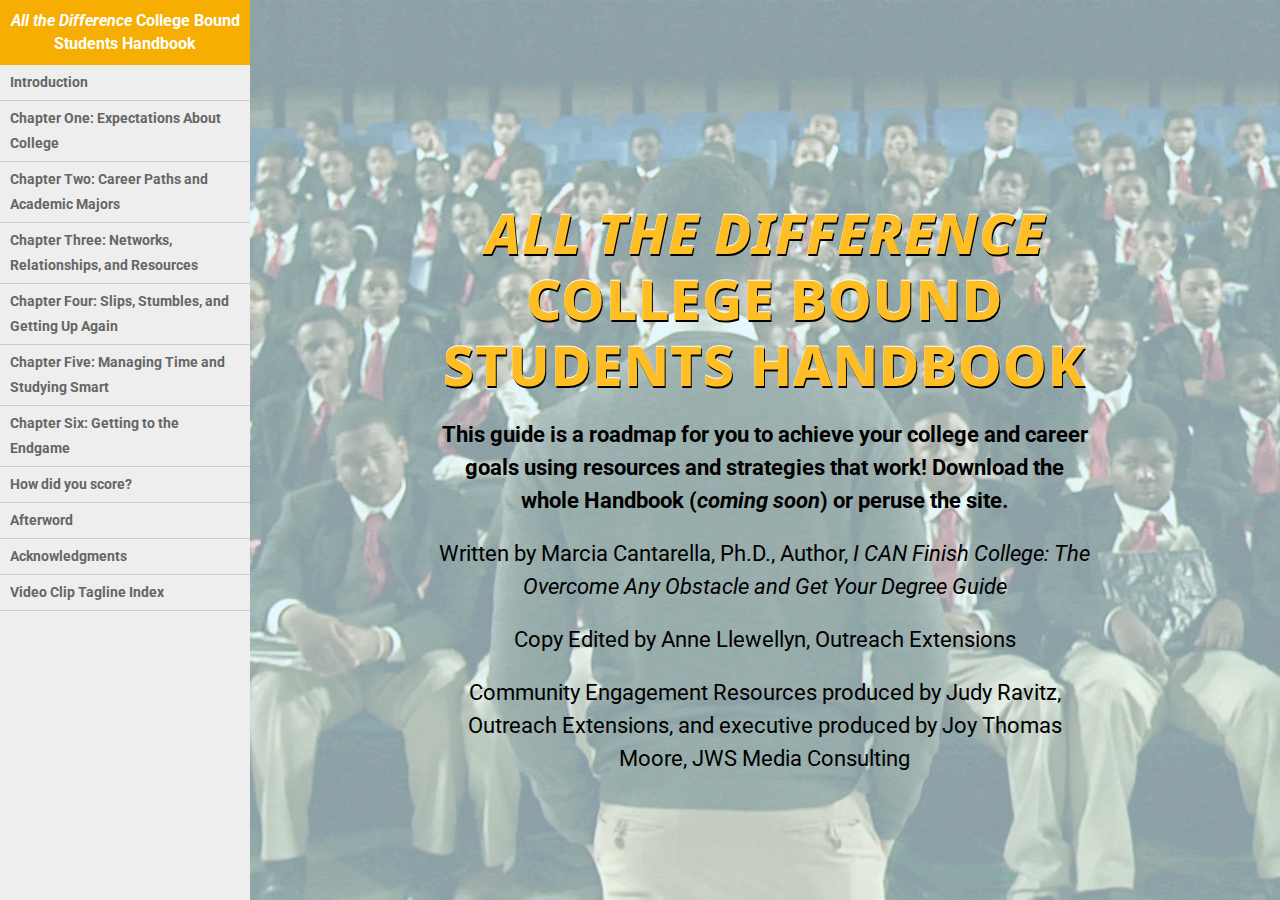
<file: index.html>
<!DOCTYPE html>
<html lang="en">

<head>

  <meta charset="utf-8">
  <meta http-equiv="X-UA-Compatible" content="IE=edge">
  <meta name="viewport" content="width=device-width, initial-scale=1">
  <meta name="description" content="">
  <meta name="author" content="">

  <title>All the Difference College Bound Students Handbook</title>

  <!-- Bootstrap Core CSS -->
  <link rel="stylesheet" type="text/css" href="css/bootstrap.min.css">
  <link rel="stylesheet" type="text/css" href="css/simple-sidebar.css">

  <!-- Custom CSS -->
  <link rel="stylesheet" type="text/css" href="css/app.css">

  <!-- Custom Fonts -->
  <link href="http://maxcdn.bootstrapcdn.com/font-awesome/4.1.0/css/font-awesome.min.css" rel="stylesheet" type="text/css">

  <!-- Plugins -->
  <!-- jQuery -->
  <script type="text/javascript" src="js/jquery.min.js"></script>
  <!-- Bootstrap Core JavaScript -->
  <script type="text/javascript" src="js/bootstrap.min.js"></script>
  <!-- Loaders.css -->
  <script type="text/javascript" src="js/loaders.css.js"></script>

  <!-- Custom Theme JavaScript -->
  <script type="text/javascript" src="js/app.js"></script>

  <!-- HTML5 Shim and Respond.js IE8 support of HTML5 elements and media queries -->
  <!-- WARNING: Respond.js doesn't work if you view the page via file:// -->
  <!--[if lt IE 9]>
    <script src="https://oss.maxcdn.com/libs/html5shiv/3.7.0/html5shiv.js"></script>
    <script src="https://oss.maxcdn.com/libs/respond.js/1.4.2/respond.min.js"></script>
  <![endif]-->

<!--GOOGLE ANALYTICS-->
<script>
  (function(i,s,o,g,r,a,m){i['GoogleAnalyticsObject']=r;i[r]=i[r]||function(){
  (i[r].q=i[r].q||[]).push(arguments)},i[r].l=1*new Date();a=s.createElement(o),
  m=s.getElementsByTagName(o)[0];a.async=1;a.src=g;m.parentNode.insertBefore(a,m)
  })(window,document,'script','//www.google-analytics.com/analytics.js','ga');

  ga('create', 'UA-3987377-1', 'auto');
  ga('send', 'pageview');
</script>

</head>

<body>
<div id="wrapper">
  <!-- Navigation -->
  <aside id="sidebar-wrapper">
    <div id="sidebar-brand"><a href="#home"><em>All the Difference</em> College Bound Students Handbook</a></div>
    <div class="navbar-wrap">
      <ul id="navbar" class="sidebar-nav nav-main">
        <li>
          <a href="#intro">Introduction</a>
          <ul class="list-unstyled nav-sub1">
            <li><a href="#intro-purpose">Purpose</a></li>
            <li><a href="#intro-background">Background</a></li>
            <li><a href="#intro-story">Robert's and Krishaun's Stories</a></li>
            <li><a href="#intro-meet">Meet Robert and Krishaun</a></li>
            <li><a href="#intro-format">Format and Content of this Handbook</a></li>
            <li><a href="#intro-authors">Handbook Author</a></li>
            <li class="divider"></li>
            <li><a href="#intro-resources">Resources</a></li>
          </ul>
        </li>
        <li>
          <a href="#ch_1">Chapter One: Expectations About College</a>
          <ul class="list-unstyled nav-sub1">
            <!--<li><a href="#ch_1-intro">Expectations About College</a></li>-->
            <li><a href="#creed">Urban Prep Creed</a></li>
            <li>
              <a href="#ch_1-thinking" class="unfold">Topic 1: Thinking about expectations</a>
              <ul class="list-unstyled nav-sub2">
                <li><a href="#ch_1_topic_1-communities">Supportive families and communities</a></li>
                <li><a href="#ch_1_topic_1-examples">The power of examples</a></li>
              </ul>
            </li>
            <li>
              <a href="#ch_1-why">Topic 2: Why college, which college, and how to get there</a>
              <ul class="list-unstyled nav-sub2">
                <li><a href="#ch_1_topic_2-choosing">Choosing the right college</a></li>
                <li><a href="#ch_1_topic_2-styles">Student Learning Styles</a></li>
                <li><a href="#ch_1_topic_2-degrees">College Degrees</a></li>
              </ul>
            </li>
            <li><a href="#ch_1-essay">Topic 3: Writing the essay for your college application</a></li>
            <li><a href="#ch_1-financing">Topic 4: Financing college</a>
              <ul class="list-unstyled nav-sub2">
                <li><a href="#ch_1_topic_4-costs">Sticker price and actual costs</a></li>
                <li><a href="#ch_1_topic_4-accredited">Accredited Colleges</a></li>
              </ul>
            </li>
            <li class="divider"></li>
            <li><a href="#ch_1-resources">Resources</a></li>
          </ul>
        </li>
        <li>
          <a href="#ch_2">Chapter Two: Career Paths and Academic Majors</a>
          <ul class="list-unstyled nav-sub1">
            <!--<li><a href="#ch_2-intro">Career Paths and Academic Majors</a></li>-->
            <li>
              <a href="#ch_2-career">Topic 1: Career paths and expectations</a>
              <ul class="list-unstyled nav-sub2">
                <li><a href="#ch_2_topic_1-change">Changing majors and career direction</a></li>
              </ul>
            </li>
            <li>
              <a href="#ch_2-academic">Topic 2: Academic majors and career goals</a>
              <ul class="list-unstyled nav-sub2">
                <li><a href="#ch_2_topic_2-libarts">Liberal Arts Course of Study</a></li>
                <li><a href="#ch_2_topic_2-goals">Realistic goals</a></li>
                <li><a href="#ch_2_topic_2-research">Researching companies and jobs</a></li>
              </ul>
            </li>
            <li class="divider"></li>
            <li><a href="#ch_2-resources">Resources</a></li>
          </ul>
        </li>
        <li>
          <a href="#ch_3">Chapter Three: Networks, Relationships, and Resources</a>
          <ul class="list-unstyled nav-sub1">
            <!--<li><a href="#ch_3-intro">Networks, Relationships, and Resources</a></li>-->
            <li><a href="#ch_3-networking">Topic 1: Networking</a>
              <ul class="list-unstyled nav-sub2">
                <li><a href="#ch_3_topic_1-network">Building a strong network</a></li>
                <li><a href="#ch_3_topic_1-ask">Ask others about their networks</a></li>
              </ul>
            </li>
            <li><a href="#ch_3-fear">Topic 2: Fear of asking for help</a></li>
            <li>
              <a href="#ch_3-personnel">Topic 3: High school and college personnel expect questions and requests for help from students</a>
              <ul class="list-unstyled nav-sub2">
                <li><a href="#ch_3_topic_3-help">Getting help is a life skill</a></li>
                <li><a href="#ch_3_topic_3-faculty">Get to know faculty and ask questions</a></li>
                <li><a href="#ch_3_topic_3-impression">Create a positive impression</a></li>
              </ul>
            </li>
            <li>
              <a href="#ch_3-help">Topic 4: Getting help from the right people in your school</a>
              <ul class="list-unstyled nav-sub2">
                <li><a href="#ch_3_topic_4-admin">College Administrative Hierarchy</a></li>
              </ul>
            </li>
            <li class="divider"></li>
            <li><a href="#ch_3-resources">Resources</a></li>
          </ul>
        </li>
        <li>
          <a href="#ch_4">Chapter Four: Slips, Stumbles, and Getting Up Again</a>
          <ul class="list-unstyled nav-sub1">
            <!--<li><a href="#ch_4-intro">Slips, Stumbles, and Getting Up Again</a></li>-->
            <li>
              <a href="#ch_4-mistakes">Topic 1: Making mistakes</a>
              <ul class="list-unstyled nav-sub2">
                <li><a href="#ch_4_topic_1-crossroads">Making the right decision at a crossroads in your life</a></li>
                <li><a href="#ch_4_topic_1-consequences">Understanding consequences and focusing on academic success</a></li>
              </ul>
            </li>
            <li>
              <a href="#ch_4-crises">Topic 2: Managing crises</a>
              <ul class="list-unstyled nav-sub2">
                <li><a href="#ch_4_topic_2-emotional">Personal/Emotional</a></li>
                <li><a href="#ch_4_topic_2-race">Race and Class</a></li>
                <li><a href="#ch_4_topic_2-stereotypes">Not allowing stereotypes to derail you</a></li>
                <li><a href="#ch_4_topic_2-diversity">Knowing how to embrace diversity</a></li>
                <li><a href="#ch_4_topic_2-social">Social Life and Supports</a></li>
                <li><a href="#ch_4_topic_2-sex">Abstinence or practicing safe sex</a></li>
                <li><a href="#ch_4_topic_2-crises">Academic Crises</a></li>
                <li><a href="#ch_4_topic_2-resilient">Learning how to be resilient</a></li>
                <li><a href="#ch_4_topic_2-health">Health and Wellness</a></li>
                <li><a href="#ch_4_topic_2-stress">Coping with stress</a></li>
                <li><a href="#ch_4_topic_2-risk">High-Risk Behaviors</a></li>
              </ul>
            </li>
            <li class="divider"></li>
            <li><a href="#ch_4-resources">Resources</a></li>
          </ul>
        </li>
        <li>
          <a href="#ch_5">Chapter Five: Managing Time and Studying Smart</a>
          <ul class="list-unstyled nav-sub1">
            <!--<li><a href="#ch_5-intro">Managing Time and Studying Smart</a></li>-->
            <li><a href="#ch_5-time">Topic 1: Managing time</a>
              <ul class="list-unstyled nav-sub2">
                <li><a href="#ch_5_topic_1-diff">College Is Different from High School</a></li>
                <li><a href="#ch_5_topic_1-priorities">Setting Priorities</a></li>
                <li><a href="#ch_5_topic_1-planning">Planning</a></li>
                <li><a href="#ch_5_topic_1-time">Strategies to Manage Time</a></li>
              </ul>
            </li>
            <li>
              <a href="#ch_5-reading">Topic 2: Reading and studying</a>
              <ul class="list-unstyled nav-sub2">
                <li><a href="#ch_5_topic_2-help">Getting help from faculty</a></li>
                <li><a href="#ch_5_topic_2-reading">Reading Is an Essential Skill</a></li>
                <li><a href="#ch_5_topic_2-money">Saving Money on Books and Materials</a></li>
                <li><a href="#ch_5_topic_2-study">Study Groups</a></li>
              </ul>
            </li>
            <li class="divider"></li>
            <li><a href="#ch_5-resources">Resources</a></li>
          </ul>
        </li>
        <li>
          <a href="#ch_6">Chapter Six: Getting to the Endgame</a>
          <ul class="list-unstyled nav-sub1">
            <!--<li><a href="#ch_6-intro">Getting to the Endgame</a></li>-->
            <li>
              <a href="#ch_6-flexible">Topic 1: Managing change and being flexible</a>
              <ul class="list-unstyled nav-sub2">
                <li><a href="#ch_6_topic_1-networks">Maximizing your networks</a></li>
                <li><a href="#ch_6_topic_1-give">Being a man who gives to others</a></li>
              </ul>
            </li>
            <li>
              <a href="#ch_6-prepare">Topic 2: Preparing for and applying for a job</a>
              <ul class="list-unstyled nav-sub2">
                <li><a href="#ch_6_topic_2-center">Connecting to the career center</a></li>
                <li><a href="#ch_6_topic_2-office">The Career Office</a></li>
                <li><a href="#ch_6_topic_2-offer">Understanding the job offer</a></li>
                <li><a href="#ch_6_topic_2-search">The Job Search Process</a></li>
              </ul>
            </li>
            <li>
              <a href="#ch_6-job">Topic 3: Job or graduate/professional school</a>
              <ul class="list-unstyled nav-sub2">
                <li><a href="#ch_6_topic_3-checklist">Checklist for applying to graduate or professional school</a></li>
              </ul>
            </li>
            <li>
              <a href="#ch_6-life">Topic 4: Affording Your New Life</a>
              <ul class="list-unstyled nav-sub2">
                <li><a href="#ch_6_topic_4-father">Learning how to be a responsible father</a></li>
                <li><a href="#ch_6_topic_4-expenses">Expenses</a></li>
                <li><a href="#ch_6_topic_4-skills">Using Learned Skills and Developing New Skills</a></li>
              </ul>
            </li>
            <li class="divider"></li>
            <li><a href="#ch_6-resources">Resources</a></li>
          </ul>
        </li>
        <li><a href="#score">How did you score?</a></li>
        <li><a href="#afterword">Afterword</a></li>
        <li><a href="#acknowledgments">Acknowledgments</a></li>
        <li><a href="#video-taglines">Video Clip Tagline Index</a></li>
      </ul>
    </div>
  </aside>
  <div id="page-cover"></div>
  <!-- Post Content -->
  <div id="page-content-wrapper">
    <header id="menu-button">
      <button type="button" id="menu-toggle" class="btn"><i class="fa fa-bars fa-2x"></i></button>
      <div id="brand"><em>All the Difference</em> College Bound Students Handbook</div>
    </header>

    <main>
      <section id="intro">
        <header id="home" class="intro-header" data-position-y="-80px">
          <div class="container-fluid">
            <div class="row">
              <div class="col-xs-12 col-sm-10 col-sm-offset-1 col-md-10 col-md-offset-1 col-lg-8 col-lg-offset-2">
                <div class="site-heading">
                  <h1><em>All the Difference</em> College Bound Students Handbook</h1>
                  <p><strong>This guide is a roadmap for you to achieve your college and career goals using resources and strategies that work! Download the whole Handbook (<em>coming soon</em>) or peruse the site.</strong></p>

                  <p>Written by Marcia Cantarella, Ph.D., Author, <em>I CAN Finish College: The Overcome Any Obstacle and Get Your Degree Guide</em></p>

                  <p>Copy Edited by Anne Llewellyn, Outreach Extensions</p>
                  <p>Community Engagement Resources produced by Judy Ravitz, Outreach Extensions, and executive produced by Joy Thomas Moore, JWS Media Consulting</p>
                </div>
              </div>
            </div>
          </div>
        </header>

        <div class="container-fluid">
          <section id="intro-purpose" class="row">
            <div class="col-xs-12 col-sm-10 col-sm-offset-1 col-md-10 col-md-offset-1 col-lg-8 col-lg-offset-2">
              <h2 class="section-heading">Introduction and Purpose</h2>

              <!--THIS VIDEO WILL BE REPLACED WITH THE CORRECT ONE WITH WES MOORE'S INTRO-->
              <!--<div class="embed-responsive embed-responsive-16by9">
              <iframe class="embed-responsive-item" data-src="http://video.pbs.org/partnerplayer/tOygcUyjONMi6p7YAIikzg%3D%3D/?autoplay=false&start=0&end=0&chapterbar=false&topbar=true&endscreen=true"></iframe>
              </div>-->

              <p>The film American Graduate <em>All the Difference</em> by Tod Lending is a real and compelling view of two determined African-American young men, Krishaun Branch and Robert Henderson, as they journey from high school through college. It could be your story, or the story of someone you know.</p>

              <p>From the South Side of Chicago, they are on a mission to earn first their high school diplomas and then their college degrees. In a world in which barely half the black males in high school graduate and far fewer go to college, they are in a minority from the beginning. Young men coming from the often crime-ridden streets of south Chicago have better chances of being shot or imprisoned than they have of becoming college graduates.</p>

              <img src="img/allthedifference-urbanprepcharter-1080x1080.jpg" class="text-around-image-right circle">

              <p>In some ways the film is a bit of a cliffhanger. We root for their success from the beginning, but are uncertain how it will end. Thanks to a supportive high school (Urban Prep Academies), family members, teachers and mentors, as well as their own will, these two students are beating the odds. The various mentors they develop along the way make "all the difference" in their capacities to be <strong class="highlight">resilient</strong> and to triumph academically and in life, when few from their backgrounds are able to do so. What we want is for <strong><em>you</em></strong> to be among those young men who make it.</p>

              <p>Our goals in this <em>College Bound Students Handbook</em> are to highlight the obstacles that Robert and Krishaun encountered along their journeys to reach and complete college as well as the strategies they used to overcome them. In particular, it illustrates how the two young men effectively used a range of people and resources to help them achieve their dreams of a college degree. What made <em>all the difference</em> for them can serve as a roadmap for you.</p>

              <p>The handbook can be used either while viewing the documentary or afterwards &mdash; throughout your own quest to attend college, graduate, and then find your way to a job. It is a tool to help you succeed, which you can use at your own pace.</p>

              <img src="img/allthedifference-studentsstudying-1080x1080.jpg" class="text-around-image-left circle">

              <ul class="list-space">
                <li>To help you understand the issues better, you'll find <strong>video clips</strong> throughout the handbook. Highlighting the same kinds of issues you are likely to face, the clips feature conversations between Krishaun or Robert and the people who help them &mdash; so you can see and hear their struggles and their search for solutions. Some video clips are directly from the documentary, while others have been specially created to accompany this handbook. They expand on important themes that cannot be fully presented within the limits of the 90-minute show.</li>

                <li>You will find <strong>questions to answer</strong> and situations for you to think about what you would do compared to how Robert or Krishaun handled them. When in college, more than in high school, you will be expected to answer questions based on things you see or read. Our questions help you to practice that skill. Other <strong>interactive elements</strong> feature links to blogs and other resources.</li>

                <li><strong>Self Scoring</strong> gives you an incentive to complete different types of tasks throughout this handbook. The tasks for which you can gain points are noted by this pencil: <img src="img/pencil.png" alt="pencil" class="pencil">. Each activity is worth 10 points. At the end of the handbook you will be given a link to see what your score says about you and what you will need to do to achieve your dreams. The more activities you complete, the better prepared you will be for college. You'll also have a higher score!</li>
              </ul>

              <p>We encourage you to use every part of this handbook to find tools and options to make the <em>right choices for you</em>: college, course of study, and life path. It will make you work &mdash; and think. For fun along the way, you can give yourself points as you complete each task. Most important this guide will give you useful information and a new perspective gained from the experiences of students much like you.</p>

            </div>
          </section>
          <section id="intro-background" class="row">
            <div class="col-xs-12 col-sm-10 col-sm-offset-1 col-md-10 col-md-offset-1 col-lg-8 col-lg-offset-2">
              <h2 class="section-heading">Background: <em>All the Difference</em> Film and Major Characters</h2>

              <p><em>All the Difference</em> reveals critical issues confronting young African-American men by interweaving the stories of two young men who graduate from high school and go on to college. According to the Schott Foundation, the average high school graduation rate for black males in Chicago is 39 percent; half of those graduating go on to college. Urban Prep Academies, the all-male high school attended by Robert and Krishaun, remarkably graduated and sent to college 100 percent of its senior class. Both young men graduate from their respective colleges in four years.</p>

              <p>In a later chapter, Dr. Carl Bell, a professor of public health and community psychiatry at the University of Illinois at Chicago, states that youth growing up in a challenging neighborhood like Englewood may also benefit from "protective factors" such as mothers, fathers, grandparents, friends, places of worship, sports teams, afterschool programs, and teachers. As you watch <em>All the Difference</em>, and view the video clips that accompany this handbook, look for the different types of protective factors and people that lift up Robert and Krishaun to help them create and achieve their dreams. Throughout this handbook, we encourage you to identify and build a network of people whom you can count on to support <em>your</em> dreams.</p>
            </div>
          </section>
          <section class="row">
            <div class="col-xs-12 col-sm-10 col-sm-offset-1 col-md-10 col-md-offset-1 col-lg-8 col-lg-offset-2">
              <p><em>All the Difference</em> is part of <a href="http://www.americangraduate.org/">American Graduate: Let's Make it Happen</a>, which was launched by the Corporation for Public Broadcasting in 2011 with 25 public media stations in high need communities to spotlight the high school dropout crisis and focus on middle and high school student interventions. Today, more than 80 public radio and television stations in over 30 states have partnered with over 1000 community organizations and schools, as well as Alma and Colin Powell's America's Promise Alliance, Everyone Graduates Center at Johns Hopkins University School of Education, Alliance for Excellent Education, Bill & Melinda Gates Foundation and Newman's Own Foundation to help the nation achieve a 90 percent high school graduation rate by 2020. With primetime and children's programming that educates, informs, and inspires public radio and television stations &mdash; locally owned and operated &mdash; are important resources in helping to address critical issues facing today's communities. According to a report from the Everyone Graduates Center at Johns Hopkins University School of Education, American Graduate stations have told the story about the dropout crisis in a way that empowered citizens to become involved, and helped community organizations work more effectively together.</p>
            </div>
          </section>
          <section id="intro-story" class="row">
            <div class="col-xs-12 col-sm-10 col-sm-offset-1 col-md-10 col-md-offset-1 col-lg-8 col-lg-offset-2">
              <h2 class="section-heading">Robert's and Krishaun's Stories</h2>

               <img src="img/allthedifference-robert-1920x1080.jpg" class="text-around-image-right">

              <p>
                <strong><em>Robert Henderson</em></strong> was 17-months old when his father killed his mother. His grandmother Ona, who is now in her eighties, reared Robert and his six siblings. She is a powerful support in Robert's life with a compelling story of her own. A former Mississippi sharecropper, she escaped to Chicago after suffering years of beatings by her husband. After finding work, she brought her nine children to Chicago, had eight more children, and reared all of them on her own. When Robert arrived at Urban Prep, he was failing math and was at least a grade behind in his other classes. He was vulnerable to joining neighborhood gangs and getting into trouble with the law. He graduated high school with honors and attended Lake Forest College (Illinois) on a partial scholarship, starting with majors in history and pre-med. Robert graduated with a double major in history and American studies and a minor in Asian studies. He then joined City Year, an education organization funded by national service. He is working to pay off his student loans. After City Year he is still interested in a service-oriented career, maybe as a firefighter and/or an emergency medical technician.</p>

               <img src="img/allthedifference-krishaun-1920x1080.jpg" class="text-around-image-left">

              <p><strong><em>Krishaun Branch</em></strong> was a gang member, as were his mother, father, and uncle. He was reared by his mother and had little contact with his father. Being shot and almost dying years ago was a wake-up call for his mother to leave her gang. She changed her life for her own sake and that of her sons. When Krishaun began his studies at Urban Prep, he was at least a grade behind in math and reading and was still dealing drugs to make money. <strong class="highlight">Impetuous</strong> and quick to anger, Krishaun was expelled from Urban Prep during his sophomore year for getting into a fight. He begged to come back after briefly attending a regular public school. Urban Prep saw his potential and readmitted him with strict conditions. Following his graduation, he attended Fisk University (Tennessee) with partial scholarships and grants. While he had planned to work in law enforcement, Krishaun instead returned to Urban Prep after his college graduation to work as an advisor to students. He has become a father, which is bringing new challenges and responsibilities.</p>

              <p>During high school these young men were filmed in their classes, at home, and with friends in casual settings. Most of the filming was completed at school because that was where they spent the majority of their time. The filmmaker spent the next four years following Robert and Krishaun as they advanced toward their college graduations. He continued to follow them for several additional months in order to see what new hurdles and issues they encountered and what strategies, resources, and networking opportunities (how they were able to connect to people who could help them) they used to secure employment and settle into new lives.</p>

            </div>
          </section>
          <section id="intro-meet" class="row">
            <div class="col-xs-12 col-sm-10 col-sm-offset-1 col-md-10 col-md-offset-1 col-lg-8 col-lg-offset-2">
              <h2 class="section-heading">Meet Robert and Krishaun</h2>

              <p>The Introductory Video opens on a chaotic and deadly scene in the South Side of Chicago, the community in which Robert and Krishaun grew up and where their families still live. Robert and Krishaun talk about the challenges they confront. Robert says he "tries to stay positive," and "wants to make a positive impact on the society" in which he lives. Krishaun is determined to "make it through college." He asks, "Can I make the right grades?" They will be among the 52 percent of black males who complete high school nationally according to data from the Schott Foundation. They will also be part of the one third &mdash; or 5.5 percent &mdash; of black males who attend college and actually graduate, according to the Maynard Center for Structural Inequality. As the film begins, Krishaun and Robert have the chance to rewrite the future, not just for themselves, but for their families. Will the supports that make all the difference be enough? Just as for them, your choices can make all the difference in where you land in these statistics.</p>

              <p>The video is introduced by Wes Moore, a youth advocate, Army combat veteran, and author. His <em>New York Times</em> best-selling book, <em>The Other Wes Moore, </em>is the inspiration for the <em>All the Difference</em> documentary. Wes is a pretty awesome guy in his own right. Check him out on <a href="https://www.facebook.com/iamwesmoore" target="_blank">Facebook</a> or you can follow him on <a href="https://twitter.com/WesMoore1" target="_blank">Twitter</a>.</p>
            </div>
          </section>
          <section id="intro-format" class="row">
            <div class="col-xs-12 col-sm-10 col-sm-offset-1 col-md-10 col-md-offset-1 col-lg-8 col-lg-offset-2">
              <h2 class="section-heading">Format and Content of this Handbook</h2>

              <p>Each chapter in the handbook covers a different key topic that you can use to make decisions about yourself and your own journey to and through college. Compare your experiences to those you see happening to Robert and Krishaun in the video clips and film.</p>

              <img src="img/allthedifference-robertinclass-1080x1080.jpg" class="text-around-image-right circle">

              <ul class="list-space">
                <li>
                  <strong>Chapter One: Expectations About College</strong> &mdash; This chapter explores the sources of expectations you have for yourself, and to what extent these create pressure or provide motivation. It asks why college is important and why self-awareness can make all the difference in finding the right place to be as well as HOW to be. What you do in high school can also make all the difference in your college quest and experience. Researching schools, making the right choices, practicing writing essays, and preparing for the SAT/ACT are all part of your journey in high school. Financial considerations also influence whether and where to attend college and the choices you make afterwards.
                </li>
                
                <li><strong>Chapter Two: Career Paths and Academic Majors</strong> &mdash; This chapter explores the relationship between college majors, careers, and the importance of finding the right fit so that ultimately your academic and professional goals are met. It explains how to use college to prepare you for the rest of your life.</li>
                
                <li><strong>Chapter Three: Networks, Relationships, and Resources</strong> &mdash; College is a place in which you will build key networks (people who can help you) for support, and tap resources that will make all the difference in achieving your goals. This handbook suggests how to develop these networks. Some of this should begin in high school. Young men, in particular, seem to embrace a culture of going it alone. That attitude and fear can get in the way of your using resources, so this chapter addresses how to face and manage those fears realistically. It explains why and how creating supportive relationships will feed the positive goals and actions that will lead to your success.</li>

                <li><strong>Chapter Four: Slips, Stumbles, and Getting up Again</strong> &mdash; We all make mistakes, and college is a relatively safe place to make them. What are the kinds of mistakes you can expect to make and what are the strategies for managing them and succeeding? Learning how to ask for help is key and can truly make all the difference. </li>
                
                <li><strong>Chapter Five: Managing Time and Studying Smart</strong> &mdash; Learning how to make choices and manage time as well as learning how to study effectively are skills that can make or break your college success. College provides more freedom and independence in contrast to how controlled your time was by your high school and family. Be prepared for how different college is from high school &mdash; you will need to manage your own time and study effectively so you can succeed.</li>
                
                <li><strong>Chapter Six: Getting to the End Game</strong> &mdash; This chapter focuses on the post-college job search, graduate school, or other opportunities. Consistently apply the strategies suggested throughout college to make all the difference in achieving your dreams. Some practices are the same you used to get into college. Now you can use them to secure a job or entry into graduate school &mdash; and for many years after college.</li>
              </ul>

               <img src="img/allthedifference-krishaunstudying-1080x1080.jpg" class="text-around-image-right circle">

              <p>The <strong>format</strong> of each chapter generally includes the following sections. Some chapters have more than one Information/discussion topic.</p>

              <ul class="list-space">
                <li>An <strong>Information</strong> section helps you to understand more about key topics. For example, one topic may describe why you might resist getting help, while another could explain the kinds of support systems available in colleges and why you should use them. Questions encourage you to think about the issues and situations you are seeing (in the film and video clips) or reading in this handbook. Many of the questions are the kind that you would be expected to answer in a college class, so this is good practice even if you are now in high school.</li>

                <li><strong>Story Sharing</strong> is a chance for you to think about your own life experiences and how they compare to what you are seeing on the screen. You may want to talk to a friend, mentor, or family member to hear their life stories, too. Stories about others and your own self-reflection help you to see more possibilities. </li>

                <li><strong>Hands-On Problem-Solving Activities</strong> help you to identify personal issues and think about solutions, using support structures or tools. What kind of support would help you to achieve a better result?</li>

                <li><strong>Homework</strong> means journaling, research, and written reports so that you can practice the skills you will need for college and beyond.</li>

                <li><strong>Sidebars</strong> in most chapters provide key information that will help you to understand an issue in more depth.</li>

                <li><strong>Personal Lifelong Learning</strong>: emphasizes the importance of continuous growth and self-exploration, creating networks, and having a personal "board of directors" to help you gain information and expand your knowledge base. The suggested activities here may include journals, blogs, and social media. For example, you can become part of LinkedIn groups for your high schools and colleges. You can post information about yourself that will help you to connect to others with similar interests and goals.</li>

                <li><strong>What should you take away from this chapter?</strong> Final comments summarize what you should learn and practice from each chapter. </li>

                <li><strong>Resources</strong> at the end of each chapter suggest books, blogs, websites, and organizations that may be useful and relevant. These may be in the form of links to online tools.</li>
              </ul>

              <img src="img/allthedifference-studentsinclass-1080x1080.jpg" class="text-around-image-left circle">

              <p><strong>Vocabulary building</strong> is supported by <strong class="highlight">yellow</strong> highlighted words. Students do better on tests such as the SAT/ACT and essay writing when they have a rich vocabulary. Indeed people who are <strong class="highlight">articulate</strong>, well read, and have a commanding vocabulary advance further in life. Studies show that the strength of a person's business vocabulary is the single measure that is found to predict income &mdash; every time. In other words, a strong vocabulary leads to greater income and, according to scientist Johnson O'Connor, a higher rank on the career ladder. So, start building your vocabulary! We encourage you to look up these highlighted words and begin to use them yourself. You can expand your vocabulary by reading. Even playing word games like Scrabble and Whirly Words can help you to improve your word skills while having some fun.</p>

            </div>
          </section>
          <section id="intro-authors" class="row">
            <div class="col-xs-12 col-sm-10 col-sm-offset-1 col-md-10 col-md-offset-1 col-lg-8 col-lg-offset-2">
              <h2 class="section-heading">Handbook Author</h2>

              <p><strong>Marcia Young Cantarella, Ph.D</strong>., has used her years of working with students to create the <em>All the Difference</em> College Bound Students Handbook. Following a long corporate career, Dr. Cantarella moved into higher education as a senior administrator, dean, and vice president at schools ranging from New York University to Princeton (where she came to know Wes Moore's sister), Metropolitan College of New York, and Hunter College. She co-directs the CUNY Black Male Initiative at Hunter College, chairs the advisory board for the all-male Eagle Academy Schools, and serves on the Board of Directors of The READ Alliance. She has combined her experience in the corporate world with her academic focus to attain a practical view of the relationship between education and work. Having worked for nearly 25 years with a vast array of students who are first-generation, low-income, and/or students of color she has written <em>I CAN Finish College: The Overcome Any Obstacle and Get Your Degree Guide. </em>The <em>Guide</em> is a highly rated practical tool to help students like these navigate to successful college completion. She is a frequent <em>Huffington Post</em> blogger on the college experience. Perhaps most important she has reared a young black man, now an adult and father, as well as two stepchildren, and is a proud indulgent grandmother of five.</p>

            </div>
          </section>
          <section id="intro-resources" class="row">
            <div class="col-xs-12 col-sm-10 col-sm-offset-1 col-md-10 col-md-offset-1 col-lg-8 col-lg-offset-2 resources">
              <h2 class="section-heading">Resources</h2>
              <ul class="list-unstyled">
                <li>
                  <p>Moore, Wes. <em>The Other Wes Moore: One Name, Two Fates</em>. New York: Spiegel &amp; Grau, 2010. Print.</p>
                </li>
                <li>
                  <p>Moore, Wes. <em>The Work</em>. New York: Random House, 2015. Print.</p>
                </li>
              </ul>
            </div>
            <div class="col-xs-12 col-sm-10 col-sm-offset-1 col-md-10 col-md-offset-1 col-lg-8 col-lg-offset-2">
                <p>Generous support for this <em>All the Difference</em> College Bound Students Handbook is made possible by the National Black Programming Consortium, American Graduate: Let's Make It Happen sponsored by the Corporation for Public Broadcasting, Wyncote Foundation, POV, Winthrop Rockefeller Foundation, The Annie E. Casey Foundation, Nomadic Pictures, Outreach Extensions, JWS Media Consulting, and Omari Productions.</p>
            </div>
          </section>
        </div>
      </section>


      <section id="ch_1">
        <header class="intro-header" data-position-y="20px">
          <div class="container-fluid">
            <div class="row">
              <div class="col-xs-12 col-sm-10 col-sm-offset-1 col-md-10 col-md-offset-1 col-lg-10 col-lg-offset-1">
                <div class="page-heading">
                  <h1>Chapter One</h1>
                </div>
              </div>
            </div>
          </div>
        </header>
        <div class="container-fluid">
          <section id="ch_1-intro" class="row">
            <div class="col-xs-12 col-sm-10 col-sm-offset-1 col-md-10 col-md-offset-1 col-lg-7 col-lg-offset-1">
              <h2 class="section-heading">Expectations About College</h2>
            </div>







            <div class="col-xs-12 col-sm-10 col-sm-offset-1 col-lg-6 col-lg-offset-1">
              <p>In the beginning of <em>All the Difference</em> we see South Side Chicago with its street shootings and arrests of predominantly young black youth. Watch the following video clip to view the challenging urban environment in which Robert and Krishaun live and to hear their determination to beat the odds. Krishaun asks himself whether he is scared. "Yeah. I know that the future can be disturbed or can be messed up by one wrong decision that I make."</p>
              
              <a name="where-you-live"></a>
              <div class="embed-responsive embed-responsive-16by9">
                <iframe class="embed-responsive-item" data-src='http://video.pbs.org/partnerplayer/tOygcUyjONMi6p7YAIikzg%3D%3D/?autoplay=false&start=0&end=0&chapterbar=false&topbar=true&endscreen=true'></iframe>
              </div>
              <p class="quote">How you deal with where you live can make all the difference.</p>
            </div>
            <div id="creed" class="col-xs-12 col-sm-10 col-sm-offset-1 col-lg-offset-0 col-lg-4 sidebar">
              <h4>Urban Prep Creed</h4>
              <ul class="list-unstyled">
                <li>We are the young men of Urban Prep.</li>
                <li>We are college bound.</li>
                <li>We are exceptional, not because of what we say, but because we work at it.</li>
                <li>We will not falter in the face of any obstacles placed before us.</li>
                <li>We are dedicated, committed and focused.</li>
                <li>We never succumb to <strong class="highlight">mediocrity</strong>, uncertainty or fear.</li>
                <li>We never fail because we never give up.</li>
                <li>We make no excuses.</li>
                <li>We choose to live honestly, nonviolently and honorably.</li>
                <li>We respect ourselves and, in doing so, respect all people.</li>
                <li>We have a future for which we are accountable.</li>
                <li>We have a responsibility to our families, community and world.</li>
                <li>We are our brothers' keepers.</li>
                <li>We believe in ourselves.</li>
                <li>We believe in each other.</li>
                <li>We believe in Urban Prep.</li>
                <li>We believe.</li>
              </ul>
            </div>
            <div class="col-xs-12 col-sm-10 col-sm-offset-1 col-md-10 col-md-offset-1 col-lg-8 col-lg-offset-2">
              <blockquote><strong>Questions:</strong> Is any of this familiar to you? How is your life the same, or how is it different? What are the threats from your environment that could keep you from getting a high school diploma and then a college degree? What fears do you have that your life could be "messed up"? What or who keeps you from feeling that failure is <strong class="highlight">inevitable</strong>?</blockquote>

              <p>In the next clip, we see Robert and Krishaun in their charter high school, affirming, "We are the young men of Urban Prep." Watch Robert and Krishaun reciting the Urban Prep creed with their schoolmates. The creed tells us the school's expectations for behavior, attitudes, and success.</p>

              <a name="pledging-positive-commitments"></a>
              <div class="embed-responsive embed-responsive-16by9">
                <iframe class="embed-responsive-item" data-src='http://video.pbs.org/partnerplayer/LKzJmpFD2dcNXei4-DTGDw%3D%3D/?autoplay=false&start=0&end=0&chapterbar=false&topbar=true&endscreen=true'></iframe>
              </div>

              <p class="quote">Pledging positive commitments can make all the difference.</p>

              <blockquote><strong>Questions:</strong> What in the creed sounds like something you believe in? Do the expectations set forth in the Urban Prep Creed seem possible? Why? Would you want to adopt such a creed for yourself? Write a personal creed that may be more relevant and motivational for you. Many academics and business professionals say that writing down a goal makes it more powerful. <img src="img/pencil.png" alt="pencil" class="pencil"></blockquote>

              <p>Graduation from high school is a major achievement, but Tim King, principal and founder of Urban Prep, sets a higher expectation for the graduating class: to send him invitations to their <em>college</em> graduations. At the graduation ceremony, Robert's and Krishaun's family members comment on what it means to them and how they feel about the moment. </p>

              <a name="hearing-optimistic-expectations"></a>
              <div class="embed-responsive embed-responsive-16by9">
                <iframe class="embed-responsive-item" data-src='http://video.pbs.org/partnerplayer/qn2voMDl3HeLAdWuSKb0gg%3D%3D/?autoplay=false&start=0&end=0&chapterbar=false&topbar=true&endscreen=true'></iframe>
              </div>

              <p class="quote">Hearing optimistic expectations can make all the difference.</p>

              <blockquote><strong>Questions:</strong> Does Tim King sound like anyone you know? Maybe your principal or a teacher? Who has high expectations for you &mdash; especially to graduate from college? Why is what they say important to you? Are you prepared to push yourself to meet those expectations &mdash; for them, but mostly for yourself? If so, you're ready to start planning for college.</blockquote>

              <p><strong>Hands-On Problem-Solving Activity:</strong> Why is college important to you? Think about it on your own. Talk to a friend, parent, adviser, or mentor about your thoughts and plans. Make a commitment to yourself. <img src="img/pencil.png" alt="pencil" class="pencil"> </p>

              <img src="img/allthedifference-krishaungraduation-1080x1080.jpg" class="text-around-image-right circle">

              <ul class="list-space">
                <li>List personal dreams and how college might help you to fulfill them. <img src="img/pencil.png" alt="pencil" class="pencil"></li>
                <li>List obstacles to those dreams including financial barriers to attending college (and how you might overcome them). <img src="img/pencil.png" alt="pencil" class="pencil"></li>
                <li>Choose a buddy who will help you to stay on track in your pursuit of a college education...and then keep it real. Talk regularly to your buddy, ideally someone in college or someone also hoping to go to college. Make a pledge that you'll both succeed. <img src="img/pencil.png" alt="pencil" class="pencil"></li>
              </ul>

              <p>Now that you have a commitment to go to college, focus on three decisions you need to make to gain admission to a college: decide on which college to attend, how to get there (including financially), and how to prepare to manage your expectations once you are in college. These can make all the difference in the college experience.</p>
            </div>
          </section>
          <section id="ch_1-thinking" class="row">
            <div class="col-xs-12 col-sm-10 col-sm-offset-1 col-md-10 col-md-offset-1 col-lg-8 col-lg-offset-2">
              <h3 class="section-heading">Topic 1: Thinking about expectations</h3>

              <p><strong>Information:</strong> When you were a young child, people started asking what you wanted to be when you grew up: a fireman, athlete, teacher, or doctor. Parents expect certain behaviors and are pleased or disappointed depending upon how you act &mdash; maybe making you a little crazy. Speaking as a parent myself, we want others to see our children as special and unique. Think of the prideful bumper stickers saying, "My child is an honor student at..." We want to boast. Sometimes parents think that their children's successes or failures are reflections of themselves. This puts added pressure on their children.</p>

              <img src="img/allthedifference-krishaunbrother-1080x1080.jpg" class="text-around-image-left circle">

              <p>What have you done that your family members boast about? What are some of the things they expect from you? Do you agree with their goals for you? You may have higher or lower expectations for yourself. The main thing is for you to be comfortable with whatever the expectations are that you are planning to act upon. Talk to your parents, a teacher, or a mentor about what you expect from yourself and feel others expect from you. <img src="img/pencil.png" alt="pencil" class="pencil">   If your expectations match theirs, or if you understand and agree with their expectations, you will find less conflict along the way.</p>

              <p>Robert has set himself expectations to succeed in college and go on to medical school. We follow him as he arrives at Lake Forest College, which has given him "a lot of money: an in-state scholarship, a leadership scholarship, and an academic scholarship." Robert is <strong class="highlight">assiduous</strong> and <strong class="highlight">tenacious</strong>. He asserts, "There's no stopping me." He plans to make his family proud. Watch the video and listen to what Robert wants to achieve in college.</p>

              <a name="developing-mindset-success"></a>
              <div class="embed-responsive embed-responsive-16by9">
                <iframe class="embed-responsive-item" data-src='http://video.pbs.org/partnerplayer/yEoCbWePidKKIgruyfR6JQ%3D%3D/?autoplay=false&start=0&end=0&chapterbar=false&topbar=true&endscreen=true'></iframe>
              </div>

              <p class="quote">Developing a mindset of success can make all the difference.</p>

              <blockquote><strong>Questions:</strong> What impresses you the most about Robert? In what way would you like to be like him? What does "mindset of success" mean to you? How can your expectations for yourself help you to develop a winning mindset of success of your own?</blockquote>

              <h4 id="ch_1_topic_1-communities" class="section-heading">Supportive families and communities</h4>

              <p>High school graduation has significance for families, fulfills their expectations, and leads to new expectations. It is a huge achievement and a stepping stone to more. Krishaun's family celebrates at his graduation trunk party. His Aunt Beverly comments that the majority of young men coming from Krishaun's background don't "escape." She talks about Krishaun's wise choices and excellent school. His mother expresses her pride about how far her son has come. His cousin believes that Krishaun will succeed and "give back to his community."</p>

              <a name="supportive-families-communities"></a>
              <div class="embed-responsive embed-responsive-16by9">
                <iframe class="embed-responsive-item" data-src='http://video.pbs.org/partnerplayer/ygmcPol34uPpI6g1K7fJJQ%3D%3D/?autoplay=false&start=0&end=0&chapterbar=false&topbar=false&endscreen=true'></iframe>
              </div>

              <p class="quote">Supportive families and communities can make all the difference.</p>

              <blockquote><strong>Questions:</strong> What makes you think that Krishaun will succeed? How do you feel about your own upcoming high school graduation or other moments of success? What do those times represent for you and your family members? How have they made a difference to what you have done or how good you feel?</blockquote>

              <p>In the previous clip, Krishaun's three elementary school teachers express concern that "we are constantly losing our young black men." Do you believe it is tougher to achieve your goals than it might be for women or students of other races or ethnicities? What are the family and community supports Robert and Krishaun have, e.g., family, school, place of worship, mentors, and advisers? How have these supports proven helpful so far, and how have they made all the difference in their lives? Think about your own support system. Do you feel you have the tools to fulfill your own expectations and those of others about you? Who are the people you can count on to support your goal to attend and finish college?</p>

              <img src="img/allthedifference-wrestling-1080x1080.jpg" class="text-around-image-right circle">

              <p>Ask your parents, mentors, or advisers what tools they have used to achieve their own goals. <img src="img/pencil.png" alt="pencil" class="pencil">   Will these tools and supports also help you to succeed? What have people said to you that made an impression? For example, here is what Robert says he learned from his first wrestling coach, Mr. Price:</p>

              <ul class="list-space">
                <li>(Paraphrase): <q>Wrestling <em>is</em> life. When you wrestle, you struggle. You have to tie up with your opponent, grapple with him, just as you need to grapple with life. You're going to have obstacles in life and responsibilities: you have to do your homework, pass a test, wash the dishes, or baby-sit. In wrestling, you have to pin down your opponent and beat him by points. Don't let your back touch the mat. Be on your toes. And think.</q></li>
              </ul>

              <blockquote><strong>Questions:</strong> How has Robert understood his coach's advice? How would you apply his coach's advice to your life?</blockquote>

              <p>One aspect about planning for and going to college is that families need to let go. You need to help prepare them through your actions and words. Your good behavior starting now &mdash; in high school &mdash; will show them you can be trusted to take care of yourself as a more independent person in college. What are some actions you can take that will assure your family that you are college ready? <img src="img/pencil.png" alt="pencil" class="pencil"></p>

              <ul class="list-space">
                <li>Start with open communications with family members &mdash; so they know where you are and what you are doing.</li>
                <li>Share your questions and concerns and involve them in your decision making. This builds their confidence and helps you avoid conflicts.</li>
                <li>Show them a new list of responsibilities you're committed to doing, beginning right now. This will help to convince them you can be trusted to take on the independence of college life.</li>
              </ul>

              <img src="img/allthedifference-family-1080x1080.jpg" class="text-around-image-left circle">

              <p><strong>Story Sharing:</strong> Ask someone you are close to and/or admire to share a personal story about how they managed the expectations (positive or negative) of others. Perhaps they have a story about the challenges of planning for higher education or an unexpected career and the choices they made. Discuss who has made all the difference in helping them make good choices that led to their success. <img src="img/pencil.png" alt="pencil" class="pencil"></p>

              <p class="clearfix"></p>

              <h4 id="ch_1_topic_1-examples" class="section-heading">The power of examples</h4>

              <p>Watch this video of Krishaun talking about people in his life who have inspired him. He talks about his uncle who "taught him to be a man" and lets him know "what he's going to school for." About his tutor, MarQo Patton, at Fisk University, Krishaun says, "I really look up to him. He's been through some of the same things I've been through." He describes him as "having a bright future" and says he [Krishaun] wants "to get to where he [MarQo] is."</p>

              <a name="knowing-stories-role-models"></a>
              <div class="embed-responsive embed-responsive-16by9">
                <iframe class="embed-responsive-item" data-src='http://video.pbs.org/partnerplayer/6DVlX_8QivIJd8y8kgnoWA%3D%3D/?autoplay=false&start=0&end=0&chapterbar=false&topbar=true&endscreen=true'></iframe>
              </div>

              <p class="quote">Knowing the stories of role models, who have succeeded despite the odds, can make all the difference.</p>

              <blockquote><strong>Questions: </strong>What advice given by MarQo is something you would like to try? What are the advantages to having different kinds of role models &mdash; older family members or young black men who may be only a year or two ahead of you in school? What other kinds of role models have you found to be useful? What new ideas do you have to find people who can help you to achieve your dreams?</blockquote>

              <p><strong>Find stories of others who have succeeded</strong> despite challenging odds or who have defied low expectations. Some may be in your family or community such as a relative, faith leader, or coach. Some may be public figures who have met their own challenges along the way. A starting place for stories is the wonderful documentary <a href="http://www.hbo.com/documentaries/the-black-list-volume-one/synopsis.html" target="_blank"><em>Black List: Volume 1</em></a> that was directed by Timothy Greenfield-Sanders and Elvis Mitchell. <img src="img/pencil.png" alt="pencil" class="pencil"> This 92-minute documentary, which premiered on HBO in 2008, uses the personal stories of accomplished African Americans in fields as varied as business, entertainment, literature, sports, and the media to comment on the social, political, and economic progress black Americans have made in the past 50 years. It won the 2009 NAACP Spirit Award for Best Documentary.<p>

              <p>Make or bookmark a list of films or stories that you can view or read when you need inspiration. <img src="img/pencil.png" alt="pencil" class="pencil"> (Hint: see the homework assignment below.)</p>

              <img src="img/allthedifference-homework-1080x1080.jpg" class="text-around-image-right circle">

              <p><strong>Homework:</strong></p>
              <ul class="list-space">
                <li>Often the people who most inspire us are not famous. Think about family, school, or community members who have been successful in some way large or small. This could be a local barber, high school teacher, faith leader, or business owner. It can be an uncle or a mentor. Whom would you like to interview to hear their stories? <img src="img/pencil.png" alt="pencil" class="pencil">   You can build a valuable skill, hear amazing stories, and have some fun by videotaping interviews with people you admire and want to <strong class="highlight">emulate</strong>. Create a video that can be an inspirational piece for yourself, or that you can send as part of your college application to show your thoughts and talents. <img src="img/pencil.png" alt="pencil" class="pencil"> </li>
                <li>In addition to local heroes in your community and life, as a young person you may be unfamiliar with your culture's history and heroes. Use the following list and find out about them &mdash; not only what they have achieved but also what they may have had to overcome to become who they are. Ask a few friends to research names/people, too, and then share what you find out. Here are some ideas: Vernon Jordan, Whitney Young, Martin Luther King, Jr., Barack Obama, Kenneth Chenault, Frederick Douglass, Henry Louis Gates, Lewis Latimer, Neil DeGrasse Tyson, Geoffrey Canada, Benjamin Mays, Wes Moore, Denzel Washington, Richard Parsons, Toure Roberts, and Daniel "Chappie" James. Did they go to college or not? What common threads did you find in their stories? Would you want to be like one of them...or even all of them? Whom did you most admire? <img src="img/pencil.png" alt="pencil" class="pencil"></li>
                <li><strong>Make a list</strong> of what success looks like to you. Is it different from what a hero looks like and why? <img src="img/pencil.png" alt="pencil" class="pencil">   What have you learned about the famous and the not so famous? How are lives changed by fame?</li>
              </ul>
              <p>Note how successful people usually acknowledge others who have made all the difference in their lives. Always say, "thank you."</p>
            </div>
          </section>
          <section id="ch_1-why" class="row">
            <div class="col-xs-12 col-sm-10 col-sm-offset-1 col-md-10 col-md-offset-1 col-lg-8 col-lg-offset-2">
              <h3 class="section-heading">Topic 2: Why college, which college, and how to get there</h3>

              <p><strong>Information:</strong> College graduation sets up an expectation for a better life. College today represents both the culmination of a successful path and the beginning of a successful life. Those with college degrees are more affluent and less likely to suffer from the negative consequences that are attributed to poverty.</p>

              <p>Here is what we know about the benefits of college:</p>
              <ul class="list-space">
                <li>You are more secure economically. Those with college degrees in the last recession were more likely to be employed, stay employed when others were being laid off, and had higher wages.</li>
                <li>On average, a college graduate makes about $300,000 more in a lifetime of working compared to someone with only a high school diploma.</li>
                <li>You are likely to be happier. Those who are economically more stable (not wealthy necessarily, just comfortable) are living with less stress and have more time for better relationships.</li>
                <li>You are likely to be healthier. The life span for those with college degrees is longer than for those without.</li>
              </ul>
              <p>Why might the benefits just described be true? Do they help you to think about the kind of life you might have after finishing college?</p>

              <img src="img/allthedifference-fiskuniversity2-1080x1080.jpg" class="text-around-image-left circle">

              <p>Dr. Sheila Peters at Fisk University describes other benefits of attending college. For example, she says that college provides the intangibles of being able to engage in small talk in an intellectual way. You know how to dress for an interview and you have a good resume. In addition, while you are waiting for that job interview, you can talk with the administrative assistant about more than the weather. You might even know something about the paintings hanging on the wall. You are more comfortable because, as a college graduate, you are used to that kind of conversation, and that's powerful.</p>

              <p>What college offers is a set of key skills and relationships that go well beyond what students gain in high school. In many high schools you are mainly learning by <strong class="highlight">rote</strong>, may have little homework compared to what you will be expected to do in college, and rarely are expected to take what you learn into broader contexts.</p>

              <p>In college you will be asked to manage assignments on your own time, interpret information, engage in research, write extensively expressing your own views supported by evidence and logic, work with professors, <strong class="highlight">collaborate</strong> with other students to complete assignments, and become self-determined. These are also valuable workplace skills. Employers look for solid communications skills, the ability to think logically, draw conclusions based on evidence, participate well with others, and work independently. College will offer opportunities to build these skills through class work, public speaking programs, or classes, and other resources. It is more demanding and likely to be completely different from what you might imagine as a high school student.</p>

              <img src="img/allthedifference-robertatlibrary-1080x1080.jpg" class="text-around-image-right circle">

              <h4 id="ch_1_topic_2-choosing" class="section-heading">Choosing the right college</h4>

              <p>That is why it is so important to know enough about yourself to be able to make good choices about which schools to attend. Similarly you need to be thoughtful about choosing colleges based on YOUR strengths, interests, aptitudes, and learning styles, as well as geography, income, and the availability of financial assistance.What factors are you thinking about in making college choices &mdash; geography, cost, academic major, reputation, size, and friends? <strong>Make a list</strong> of what is important and put it in your priority order. <img src="img/pencil.png" alt="pencil" class="pencil"></p> 

              <p>A college event or fair at your high school is one of many tools, including The Fiske Guides, Princeton Review, books, and college websites that can help you explore the many types of schools that may interest you. Urban Prep's college event was described as an opportunity for the school's "best and brightest students" to meet deans and admissions officers from colleges and universities around the country. This was the students' opportunity to talk to representatives, find out what they looked for in applicants, ask questions, and gain a sense of what school might be a good fit for them. Later we see Krishaun at Fisk. Watch this video to see what happened at the event as well as what Krishaun thought about his choice of Fisk.</p>

              <a name="aligning-student-strengths"></a>
              <div class="embed-responsive embed-responsive-16by9">
                <iframe class="embed-responsive-item" data-src='http://video.pbs.org/partnerplayer/7LEX_SCBJYzFEhu6w4NH0A%3D%3D/?autoplay=false&start=0&end=0&chapterbar=false&topbar=true&endscreen=true'></iframe>
              </div>

              <p class="quote">Aligning student strengths and interests with the right school can make all the difference.</p>

              <blockquote><strong>Questions:</strong> What did Krishaun say was his career goal at the event? Why did Krishaun make the choice to attend Fisk University? What are some of the elements he considered important? How does this help you to think about your own choices, e.g., course of study, school size, and level of support that might be available?</blockquote>

              <p id="ch_1_topic_2-styles"><strong>Hands-On Problem-Solving Activity:</strong> Student Learning Styles</p>

              <p>A key to college success and managing expectations is self-knowledge and the assurance that students are in the right schools that fit their learning styles and interests. Self-awareness can make time spent doing research on potential schools, attending college fairs, and visiting schools more effective and productive.</p>

              <p><strong>Read the scenarios below</strong>. Find yourself in these types of students and consider the various options following high school. What sounds like the best fit for you? How else might you describe your goals and learning style? What led you to make the choice(s) you made? <img src="img/pencil.png" alt="pencil" class="pencil"> </p>

              <p><strong>Loves Learning.</strong> <em>You love learning and being part of a community in which others do too.</em> That is the first clue that you are college material. You may not have admitted your love to others for fear of being considered geeky, but if in your mind you reveled in the ideas exchanged in your classes, then college could feel as if you're in a big candy store. You will be among many others who feel the way you do, and you'll have access to faculty who can feed your desire to learn and engage in new ideas. Either a small or mid-sized liberal arts college or a large university setting could be right for you.</p>

              <p><strong>Under Challenged.</strong> <em>You were bored and not achieving at the level everyone else thought you could. </em>Did teachers and others tell you all the time how smart you were even when they said you weren't fulfilling your potential? Were you among those who found school easy? Maybe you did not like school because it was not challenging enough. You may want to look into a school that is not top-tier, but that has an honors program you can join as you show what you can do.</p>

              <img src="img/allthedifference-krishaunbarbershop-1080x1080.jpg" class="text-around-image-left circle">

              <p><strong>Don't Need College (Now).</strong> <em>Your path may lead to being an artist or creative person who has to follow a passion unbound by <strong class="highlight">pedagogy</strong>.</em> You don<sup>'</sup>t want to wait to do what you love and don't see that college is going to help you. You are a dancer, an artist, a filmmaker, a carpenter, and a fashion designer. You just want to start work. Perhaps you think you'll take some courses along the way, but don't need college full time, at least not now. But you may be a good fit for a school that specializes in your area of interest like New York's Fashion Institute of Technology, for example. Even people with creative interests need income and college degrees to get jobs; fortunately they can find jobs and schools that nourish their creativity.</p>

              <p><strong>Hands-On Learner.</strong> <em>You learn best by doing and are practical in your interests.</em> Did you prefer the courses demanding the most practical approaches or that allowed you to work with your hands? Was taking action more important than reading or doing research in the library? You may be a student for whom a traditional college is not the right choice. Colleges that are clearly vocational in their focus and teach hands-on skills that can be used right away in defined workplaces are sometimes classified as technical colleges. Look at technical schools or community colleges. If looking at a for-profit school be sure it is accredited; do an Internet search to find out its reputation and identify any red flags.</p>

              <p><strong>Adrift.</strong> <em>You are not yet sure whether college is right for you, or more important, if you are ready for college.</em> Do you feel pushed to go to school, but not quite focused enough to settle down to a course of study? Are you feeling that you don't have a sense of purpose? Are you looking for a purpose? While everyone else seems so assured about college goals, you want to enjoy other experiences before you take the plunge. You may have been derailed by a traumatic event. Your grades may not be great, and you wonder if you are worthy of the investment. You just feel wobbly about your situation. Again a community college will allow you to <strong class="highlight">remediate</strong> needed skills as well as give you a chance to get your footing in a college setting and take the process step by step.</p>

              <img src="img/allthedifference-robertbike-1080x1080.jpg" class="text-around-image-right circle">

              <p><strong>Less-than-Dazzling Record.</strong> <em>Are your grades not what they should be?</em> Maybe you had a rough patch along the way. Perhaps your friends did not value education and you let yourself be pulled along with them, to the detriment of your grades. Maybe your grades are uneven: you are great in English, but terrible at math, and it shows in your grade point average (GPA) and college test scores such as the SAT or ACT. But you know you want to go to college. An excellent option for you may also be a community college or a school that is not top-tier. Once you are on more solid ground with a good track record you can think about transferring to a school more suited to your goals.</p>

              <p><strong>Clear Career Path.</strong> <em>You have always known what you want to be when you grow up.</em> Have you always known you want to be a doctor, lawyer, executive, nurse, scientist, or teacher? All of these professions require a college degree and even an advanced degree. If you are clearly focused on and passionate about such a life path, then not only do you need college, but most likely you need one that will support that goal in particular. Look for colleges or universities with strong support programs (not majors) for pre-law or pre-med, for example, or research opportunities in the sciences or accelerated teaching certificates.</p>

              <p><strong>No Resources.</strong> <em>You feel you cannot afford to go to college</em>. You want to go, but you and your family have no money for school. No one in your family has attended college, so it seems too difficult and out of reach for you. You may have family obligations already and cannot see how this can work for you. Financial aid is available, but you must do the work to find what is available.</p>

              <p><strong>Returning Student.</strong> <em>You may be older than the traditional student and have family and home responsibilities to manage.</em> Perhaps, long ago, you felt that you were not ready for or did not need college, or now you're dead-ended in a career and need to develop new skills. You may be a veteran. You are part of a large and growing group for whom increasing resources are available. More than likely you are in the category of adult learner. You're over 25. Your time is precious. At some point you realize that to progress in your work or to move to a more lucrative field, you need a college degree or specialized training. You may need to start with a GED&reg; that will allow you to apply to college even without a traditional high school diploma. Community colleges are a good resource for you and cater to your needs both in flexibility and in course offerings that are job specific. They offer either an Associate's Degree or Certificate programs for specific job skills. Some offer GED programs to help you make that transition and many schools have special programs for veterans.</p>

              <blockquote><strong>Questions:</strong> You could fit into more than one category, or you may want to describe yourself in different ways. Which categories do Robert and Krishaun most likely fit into and why? (Clues: Did Robert and Krishaun have clear career goals?)</blockquote>
            </div>
            <div id="ch_1_topic_2-choosing" class="col-xs-12 col-sm-10 col-sm-offset-1 col-md-10 col-md-offset-1 col-lg-7 col-lg-offset-1">
              <p><strong>Which college is right for you?</strong> Take a look at the Sidebar on College Degrees to find out more about the kinds of college degrees that are available &mdash; Associate's, Bachelor's, Master's, and beyond. What degree matches your job seeking and career goals &mdash; and what can you afford? Put this information together with what you have already learned about yourself from figuring out what student learning style best describes you. Now you're ready to start thinking about what colleges might work best for you. Think broadly. Make an initial list of colleges to look into. <img src="img/pencil.png" alt="pencil" class="pencil"></p>

              <p>Give yourself enough time while you are in high school to find the schools that interest you and that seem to fit your learning style and goals. Here is a list of key activities you can also do in high school to help you get into the college of your choice:</p>
                <ul class="list-space">
                  <li>Be sure you have great grades. This will be especially true your last two years, but it all counts in the end. Ask for extra help from teachers if you need it. (Do this in college too; it is what teachers are paid to do!)</li>
                <br>
                  <li>READ. Read volumes of books, magazines, news articles &mdash; whatever interests you. Doing so will build your vocabulary skills for the SAT/ACT tests. You will also become a better writer and be more prepared for interviews.</li>
                <br>
                  <li>Engage in the right activities &mdash; not to the <strong class="highlight">detriment</strong> of your schoolwork or health but enough to show that you are a leader, innovator, and caring person through projects you do for your high school or in your place of worship or community. Find clubs or opportunities to learn more about your planned career. All of these help you to gain experiences that you can use in personal statements and interviews.</li>
                <br>
                  <li>Have a part-time job. This shows how responsible you are and helps you save money for college.</li>
                <br>
                  <li>Build relationships with adults in high school and in your jobs and activities so they will be happy to write those glowing letters of recommendation you will need.</li>
                <br>
                  <li>Find a program through your school or public library that will prepare you for the SAT/ACT tests. You'll discover "tricks of the trade" to help you do well on standardized tests.</li>
                </ul>

                <img src="img/allthedifference-urbanprepgrad-1080x1080.jpg" class="text-around-image-left circle">

              <p>These are very similar to the skills and activities you will use in college to search for a job and be launched on your career. Get into the habit now.</p></div>

            <div id="ch_1_topic_2-degrees" class="col-xs-12 col-sm-10 col-sm-offset-1 col-md-10 col-lg-offset-0 col-lg-3 sidebar">
              <h4>College Degrees</h4>
              <p>Types of degrees or programs to consider as you look ahead to schooling after high school graduation.</p>
              <ul class="list-unstyled">
                <li>An <strong>Associate's</strong> degree (AA) requires two years of work for a degree in general studies or one specialized in a profession, such as Business Information Systems or Health Care Management.</li>
                <li>A <strong>certificate program</strong> does not grant a degree nor have the rigorous expectations of a degree-granting program, but certifies that the student has taken course work leading to a level of proficiency in a stated area.</li>
                <li>A <strong>Bachelor's</strong> degree commonly requires four years of study or the equivalent in credits. It may be a BA (Bachelor of Arts) or a BS (Bachelor of Science), depending on the concentration and offerings of the college.</li>
                <li>A <strong>Master's</strong> degree (MA) is a graduate degree earned after a BA/BS and may be a year or two, or the equivalent in credits, depending on the program. It is a specialization or concentration in a particular subject or field. For example, an MBA is a Master in Business Administration, an MFA is a Master of Fine Arts, an MSW is a Master in Social Work, and an MPA is a Master of Public Administration. One can also earn an MA in history or biology or math. An MA is usually required before or as part of earning the doctorate, with variations from school to school.</li>
                <li>A <strong>Doctorate</strong> is considered a "terminal degree," meaning it is the highest degree you can earn in the field of your choosing. A doctoral degree can be general such as a Doctor of Philosophy (Ph.D.); or specific such as a JD, Juris Doctor (law degree); an MD, Doctor of Medicine, or an Ed.D., Doctor of Education.</li>
              </ul>
            </div>
          </section>
          <section id="ch_1-essay" id="ch_1-financing" class="row">
            <div class="col-xs-12 col-sm-10 col-sm-offset-1 col-md-10 col-md-offset-1 col-lg-8 col-lg-offset-2">
              <h3 class="section-heading">Topic 3: Writing the essay for your college application</h3>

              <p><strong>Information:</strong> The steps to being admitted to the college of your choice include completing a college application and writing an essay that will convince them you are the right student for their college.</p>

              <p>As you prepare to write the all-important college essays to the schools you've chosen, think about how you see yourself. What are <em>your</em> goals? What have you achieved academically, socially, in sports, and in serving the community? This is one of the places where all those things you have been doing while in high school become important. What obstacles have you overcome? Write these down. Make it comprehensive and then you can select the ideas that work for individual colleges. <img src="img/pencil.png" alt="pencil" class="pencil"></p> 

              <p>Your essay needs to be personal and compelling. Expect to write several drafts that should be reviewed by people who know you as well as those who are excellent writers. It has to be your own voice and work. What are the <strong class="highlight">anecdotes</strong> in your life that best describe who you are and how you came to be that way? No one can or should write it for you. It is YOUR story after all &mdash; about what has made all the difference in YOUR life.</p>

              <p>Evan Lewis, Krishaun's Urban Prep adviser, talks to him about writing the essay for his college application. He says the essay has to "communicate who you are now, who you were then, and who you want to be in the future &mdash; and what is the evolution of Krishaun." They discuss Krishaun's past when he believed fighting was his lifestyle. Lewis advises Krishaun that every day he is fighting a battle that will determine whether or not he is able to live the life he envisions for himself. He advises Krishaun to be committed to his dream of success.</p>

              <a name="identifying-goals-dreams"></a>
              <div class="embed-responsive embed-responsive-16by9">
                <iframe class="embed-responsive-item" data-src='http://video.pbs.org/partnerplayer/AHFecg942nui1j0xGMtV7g%3D%3D/?autoplay=false&start=0&end=0&chapterbar=false&topbar=true&endscreen=true'></iframe>
              </div>

              <p class="quote">Identifying your goals and dreams can make all the difference.</p>

              <blockquote><strong>Questions:</strong> What does Evan Lewis mean by saying Krishaun needs to "fight a battle" every day to live his dream? Think about your past, present, and future. How will you describe yourself on your college essay &mdash; and tell what you plan for your future? How strongly are you committed to your dream of college and success? What can you say to convince the college of your commitment?</blockquote>

              <p><strong>Advice on doing the all-important college essay.</strong> By Zaragoza Guerra, college admissions consultant on <a href="http://www.GetIntoCollege.com" target="_blank">College Coach</a>.</p>

              <p>It's mid-July, and I'm sure most soon-to-be seniors are enjoying a much needed respite from school work, term papers, and standardized testing. But the halcyon days of summer, unfortunately, will eventually come to an end. It's not a bad idea to get started on the main <a href="http://info.getintocollege.com/blog/bid/267878/Common-Application-Announces-New-Essay-Prompts-College-Admission-Experts-Reaction" target="_blank">Common Application Essay</a> &mdash; get it out of the way before it has to compete for your attention against tests, papers, extracurricular activities, and any supplemental application essay questions, most of which get published August 1<sup>st</sup>.</p>

              <p>Where does one even begin when tackling the Common App essay? Is there anything in particular that colleges want to see? Let's start with the first essay prompt:</p>

              <p><em>Some students have a background or story that is so central to their identity that they believe their application would be incomplete without it. If this sounds like you, then please share your story.</em></p>

              <p>Holy <em>background-or-story-so-central-to-their-identity</em> Batman! Do you have to have lived Bruce Wayne's life, with its dramatic highs and lows, to answer this question? Absolutely not! Here's your guide for breaking down this prompt:</p>

              <img src="img/allthedifference-krishauncareerservices-1080x1080.jpg" class="text-around-image-right circle">

              <ol>
                <li><em><strong>Know your audience.</strong></em> Remember, this essay is going to be read by an academic community's gatekeeper, someone wanting to know <em><a href="http://www.getintocollege.com/why-college-coach/finding-the-right-fit" target="_blank">how well you'd fit in at his school</a></em>. When narrowing down your topic or choosing your story, think about how it relates to you as a scholar, a leader, someone who overcomes obstacles, a person with a particular talent, or a person who interacts with the community.</li>

                <li><em><strong>Highlight key words.</strong></em> Don't let the words "background" or "story" distract you. The key word here is "identity" &mdash; <em>yours</em>, to be exact. This prompt is all about letting your reader know about <em>you</em>, how <em>you</em> see yourself, what informs <em>your</em> actions. The background and story here are important, yes, but only insomuch as they are a jumping off point from which to get to the heart of your essay: <em>you.</em></li>

                <li><em><strong>Illustrate your story.</strong></em> You can tell someone until you are blue in the face that you're funny, but until s/he laughs at one of your jokes, s/he'll have a hard time believing you. Don't just <em>tell</em> your reader you are such and such. <em>Show</em> it through your <strong class="highlight">anecdotes</strong>! Has your identity manifested itself in some way, through actions or drive? If so, show your reader.</li>

                <li><em><strong>State your goals.</strong></em> Imagine you are Superman. Well, Superman is Superman because he has a purpose; otherwise, he'd be just another strong man with a cape. While his story is unique &mdash; how many other kids from Kansas can say they fell to earth in a meteor shower? &mdash; It is the story's impact on Superman's outlook and mission that is so compelling. Let your reader know how you see things, what contributions you've already made in the world, and what you're hoping to do in the future. Be careful not to sound <strong class="highlight">haughty</strong> or <strong class="highlight">pretentious</strong>.</li>

                <li><em><strong>Avoid wrestling with inner demons.</strong></em> Your personal statement is not a diary entry or reality show, and a <a href="http://www.getintocollege.com/why-college-coach/understand-the-admissions-process" target="_blank">college admissions committee</a> is not your therapist. Don't cloud an admission officer's mind with doubts about your ability to handle the pressures of college or its social environs. Focus on your strengths!</li>
              </ol>

              <p>Zeroing in on a story that screams "you" from among a lifetime of stories might seem daunting, but don't let the challenge scare you away from choosing this essay prompt. If you remember your target audience and their interest in hearing your story, you'll be better able to hone your topic into a successful personal statement &mdash; one that focuses on how your identity will help you make strong academic or social contributions to your prospective college. If your story is a bumpy one, you need to demonstrate how you have overcome <strong class="highlight">adversity</strong>, learned lessons, and matured. (From <a href="http://info.getintocollege.com/blog/bid/305990/5-Tips-for-Showcasing-Your-Identity-on-the-Common-App%20Essay?goback=%2Egde_121827_member_268235696#%21" target="_blank">5 Tips for Showcasing Your Identity on the Common App Essay.</a>)</p>

              <p>Now that you're thinking about your own essay, you may want to see some examples of successful essays that helped students to enter top-notch schools like Harvard, Yale, Stanford, University of California at Berkeley, the University of Pennsylvania and others. You can also find examples of essays for the Common Application. Visit <a href="http://www.apstudynotes.org/essays/" target="_blank">College Admissions Essays</a>.</p>
            </div>
          </section>
          <section id="ch_1-financing" class="row">
            <div class="col-xs-12 col-sm-10 col-sm-offset-1 col-md-10 col-md-offset-1 col-lg-8 col-lg-offset-2">
              <h3 class="section-heading">Topic 4: Financing college</h3>

              <p><strong>Hands-On Problem-Solving Activity:</strong></p>

              <p>Money is often the scariest aspect of planning for college. You should prepare a personal budget now while you are in high school that allows some savings for college. Notice that a budget forces you to make difficult choices &mdash; college fund or new sneakers or a special hairdo. Keep a notebook on spending for two weeks. <img src="img/pencil.png" alt="pencil" class="pencil">   At the end of two weeks see how <strong class="highlight">prudent</strong> you have been and how well you are able to fit your spending to your budget. What strategies can you use to manage your spending? Choose a budget buddy. Both of you should set a savings goal for something you want <em>and for your college fund</em>. See who does the best and encourage or remind one another of your goals. <img src="img/pencil.png" alt="pencil" class="pencil"></p> 

              <img src="img/allthedifference-krishauntutor-1080x1080.jpg" class="text-around-image-left circle">

              <p><strong>Information:</strong> The money question applies to pretty much everybody. Money is an area people hesitate to talk about and yet has huge implications. Studies indicate, for example, that black students tend to leave college with the most student loan debt &mdash; more than $25,000. This was certainly true for both Robert and Krishaun. You need money to go to the college of your choice and remain in school to complete your degree. Learning about financial resources can save you lots of money &mdash; and perhaps save your education. Learning about and managing money becomes essential to achieving your education. Done right, it becomes an essential part of that education.</p>

              <p>How to pay for college is important for all students. Money will be a key factor in whether you feel you can go to college as well as make it through to graduation. Research and planning are essential. Another factor to consider as you begin to search for the right school &mdash; <em>which ones offer the best value for your money</em>. As we've mentioned before, you also need to begin saving money for college yourself.</p>

              <p>Students who will be the first in their family to attend college, or whose families do not have a lot of money, may have the least information about the college application process and available resources. If this is you, you may need more time to find the right school and learn what it takes to get in.</p>

              <p>Financing college is often a key obstacle to students' achieving a college degree. If students are dedicated and really want to go, the funds can generally be found. Both Robert and Krishaun received financial aid to help them attend college, and both sought help from financial advisers. In this clip, we sit in on Robert's meeting with a financial aid adviser at Lake Forest College. Before he can graduate, Robert must pay a balance of $9,603. The adviser says that Robert already has $40,000 in student loan debt; he is hoping Robert can find other resources to cover the balance. Robert says he has "lots of regrets" about his freshman and sophomore years. He wished he'd had better advice so his loan debt would be lower.</p>

              <a name="securing-finanical-support"></a>
              <div class="embed-responsive embed-responsive-16by9">
                <iframe class="embed-responsive-item" data-src='http://video.pbs.org/partnerplayer/sl6wQlJKnTVzcfmxUlQUAA%3D%3D/?autoplay=false&start=0&end=0&chapterbar=false&topbar=true&endscreen=true'></iframe>
              </div>

              <p class="quote">Securing financial support and understanding your financial aid package early can make all the difference.</p>

              <blockquote><strong>Questions:</strong> What lessons did you learn from this meeting? What might Robert have done so that his loan debt would be lower as he was preparing to graduate? Thinking ahead to your time in college, what financial resources are you planning to use? What are some ways that you can earn money?</blockquote>

              <p>You need to find out about financial aid and talk to financial advisers at schools you are considering. <img src="img/pencil.png" alt="pencil" class="pencil">  A resource list is provided at the end of this chapter. For U.S. citizens, federal funds are available, usually in the form of Pell grants, student loans, work-study programs, deferred tuition programs (such as AmeriCorps), or outright scholarships tied to specific subjects or geography. The most important thing you need to do is to fill out the <a href="https://fafsa.ed.gov"><strong>FAFSA</strong></a> (Free Application for Federal Student Aid). According to the media, the good news is that more federal funds are being made available to finance higher education. The bad news is that gaining access to that money is complicated by the difficulties in filling out the FAFSA. But, you just have to do it! (Be aware that you are <em>not</em> eligible for federal government support if you are not a U.S. citizen. Some states, but not all, will allow non-U.S. citizens to enroll in public colleges at resident rates.)</p>

              <p>To be eligible for federal Pell grants, loans, or even campus-based aid, you <em>must have filled out the FAFSA</em>. In fact, it is a good idea to do so even if you are lucky enough not to need financial aid. Your family's federal tax return for the previous year is required as part of financial aid applications and even for some government sponsored scholarships based on proven financial need. It is a problem for you if your family has not filed income tax returns. Some public colleges will enroll you and even find private funding sources for you, but in most cases you have to be able and willing to submit the FAFSA form. If a crisis such as illness in the family or loss of a job occurs, you must be in the system to appeal for support, even if right now you could pay the whole bill. It is best to work with the financial aid office; the advisers are trained to guide and counsel you on how to obtain aid.</p>

              <img src="img/allthedifference-robertinoffice-1080x1080.jpg" class="text-around-image-right circle">

              <p>An organization called QuestBridge believes it is important for students from low-income families to receive four-year scholarships to give them assurance they can complete their degrees. It matches up students with a high level of academic achievement in high school with top-tier colleges and universities.</p>

              <p>Like all national scholarships, QuestBridge is highly competitive. Look for local scholarship programs that may be available from faith-based organizations, community centers, rotary clubs, and others. Local programs are not always well-advertised, so it is important to ask questions and do some digging to find these financial resources for students.</p>

              <p>Local programs like <a href="http://www.bridgeedu.com" target="_blank">BridgeEdu</a> that provide an onramp to higher education may be affiliated with local colleges. This pilot program in Baltimore, MD was founded by Wes Moore, who is its CEO. It is a unique first-year college program that combines core academic courses, real-world internships, service experiences, and coaching to help students succeed in academics and life. BridgeEdU Scholars have the opportunity to earn 20+ transferrable college credits.</p> 
              
              <p>Other local programs like <a href="http://www.mindsmatter.org" target="_blank">Minds Matter</a>, <a href="http://www.rainierscholars.org" target="_blank">Rainier Scholars</a>, <a href="http://www.bottomline.org" target="_blank">Bottom Line</a> and <a href="http://www.ledasscholars.org" target="_blank">Leadership Enterprise for Diverse America (LEDA)</a> help students get into college and succeed once there. And the CUNY system in New York City has begun a much touted program called ASAP to assure student success from community college on.</p>

              <p>Taking out credit union loans can be a good strategy. Private donors, clubs, and fraternal organizations also offer funds, and some may be available to those without green cards or who are not yet naturalized citizens. Some employers offer tuition support if the schooling relates to a particular job. State and city public college systems are economical for local students and often truly stellar. What is important is to research the various ways that college costs can be reduced and apply to diverse sources.</p>

              <h4 id="ch_1_topic_4-costs" class="section-heading">Sticker Price and Actual Costs</h4>

              <p>Many students and families have misconceptions about college costs. Their first thought is that the price they see is what they will pay. The reality is that just like a new car, this is the sticker price. The final cost may ultimately be far less once financial aid is factored in.</p> 

              <p>At the same time, families do not often plan for costs that begin to accrue even in the application process while you are still in high school. These can include application fees, a visit to the campus, and doctor visits for a physical exam or any needed shots (measles vaccine is required). Once accepted by a college you may need:</p>
              <ul class="list-space">
                <li>New clothes depending on the climate in which the school is located</li>
                <li>Bedding and other household items for a dorm room</li>
                <li>Health insurance if the student is not on the parent's plan</li>
                <li>Student fees</li>
                <li>Meal plans</li>
                <li>Books and school supplies</li>
                <li>Required deposit for a dorm room</li>
                <li>Funds for transportation to college</li>
                <li>Laptop computer (to track assignments/time commitments, take notes, conduct research, link to course resources, and prepare class assignments)</li>
                <li>Cell phone</li>
              </ul>

              <p>A wonderful new tool will help you with this process. Called "Get Schooled," it is brought to you by MTV: <a href="https://getschooled.com/dashboard?tag_group=find-money-for-college" target="_blank">Find Money For College</a>. Check it out. You will need to sign in; after you do, you can use it all the time. You'll be able to compare what you would pay to attend various colleges based on your family's income. That is really important information. Some schools will be cheaper than you might expect when financial aid is factored in, while others will be more expensive. The site has other tools, too. Write down what you learn <img src="img/pencil.png" alt="pencil" class="pencil"></p>

              <p>Try to add up the items here and see what you could need over and above tuition for college expenses. <img src="img/pencil.png" alt="pencil" class="pencil"> </p>

              <p>For each item, think about a source of funding for it. Robert mentions, for example, that bus fare to college was the one contribution that his grandmother was able to make for him. This may be why a summer and/or a part-time campus work-study job could be essential. (They also build your resume.)</p>

              <p>Understanding various costs, planning wisely, and spending modestly are critical as both Robert and Krishaun discovered. Both young men have money anxieties throughout their college years. Struggles with their grades may even have resulted in the loss of some of their scholarship funds, so be sure and keep your grades strong.</p> 

              <p>At the end of college, both Robert and Krishaun owed significant amounts of money in student loans. Their financial aid officers, with whom they had good relationships, helped them as much as they could. Without a doubt, the young men could have planned better and been more <strong class="highlight">frugal</strong>; Krishaun, for example, could have found more part-time jobs. Working for an AmeriCorps service organization after he graduated from college will help Robert to reduce his loans as well as meet his personal goals.</p>

              <p>What stumbling blocks and costs may be particularly difficult for you and your family? Money is one of the hardest things families have to discuss but it is hugely important. Talk with your parents, adviser, a credit counselor, or even a friend who is good with money. Be realistic.</p>

              <p>For many, the best option may be a community college. Typically they are publicly funded, meaning subsidized, so expenses are reasonable. They accept students from local high schools and communities and know intimately the strengths and weaknesses of local school systems. They offer <strong class="highlight">remedial</strong> courses, often in math and language skills, and offer more support to help students adjust to college culture.</p>

              <p>Explore local community colleges, and public and private colleges and universities; include historically black colleges and universities. Keep in mind, however, that private colleges may not offer enough financial aid for some students to be able to attend &mdash; as Lake Forest and Fisk did initially for Robert and Krishaun. Look at the resource list at the end of this chapter to find ideas. <img src="img/pencil.png" alt="pencil" class="pencil"> </p>

              <p>Online schools and courses are available. It is important to know how to learn in an online environment; it can be a way to start school or to study when you are working full time. However, you have to be very careful in choosing online schools or courses as not all are of equal quality. You will also miss the opportunity to engage with classmates and faculty in ways that will mimic the kinds of relationships and behaviors you will need for the workplace. You don't even have to get out of your pajamas. And while that sounds great, it does not prepare you to dress for success! Look for accreditation as one clue of quality.</p>
            </div>
            <div class="col-xs-12 col-sm-offset-1 col-sm-6 col-lg-7 col-lg-offset-1">
              <p><strong>Homework:</strong></p>
              <p>Use the Internet to research colleges (5-10) that interest you. <img src="img/pencil.png" alt="pencil" class="pencil"> Why these schools? Here are some ways to think about your choices: </p>
              <ul class="list-space">
                <li>Think back to the type of learner you are.</li>
                <li>What degree you are seeking and how large or small a school you want to attend.</li>
                <li>Now factor in costs.</li>
                <li>You can use the list of accredited colleges for ideas and then look on the colleges' individual websites.</li>
                <li>Schools can be in-state or out of state. (Some out-of-state schools adjust finances according to student need, but students also have to plan for travel costs.)</li>
                <li>Do you know schools based on friends, family, or reputation?</li>
                <li>Your research should include what kinds of reputations the schools have and whether they are accredited. Search the Internet to find articles that may send up red flags or affirm the choice you are thinking about.</li>
                <li>Note whether they are for-profit or nonprofit. You may want to be especially wary of for-profit schools/colleges, and to know their reputations <em>before</em> paying.</li>
              </ul>
            </div>
            <div id="ch_1_topic_4-accredited" class="col-xs-12 col-sm-4 col-lg-3 sidebar no-margin">
              <h4><a href="http://ope.ed.gov/accreditation/" target="_blank">Accredited Colleges</a></h4>
              <p>Federal financial aid is given only to schools that meet accreditation standards and students would be wise to focus on these schools. Regional organizations review colleges and universities on a variety of measures, including governance, financial stability, and most important, academic outcomes. According to the U.S. Department of Education, the goal of accreditation is to "assure that institutions of higher education meet acceptable standards of quality." A list of accredited colleges meeting federal standards can be found at <a href="http://ope.ed.gov/accreditation/" target="_blank">the accreditation database</a>.</p>
            </div>
            <div class="col-xs-12 col-sm-10 col-sm-offset-1 col-md-10 col-md-offset-1 col-lg-8 col-lg-offset-2">
              <p>Now make a new list of schools to consider, given all this new information. <img src="img/pencil.png" alt="pencil" class="pencil"> </p>

              <p><strong>Personal Lifelong Learning:</strong> This is a good time to start a personal journal. Journaling can actually be a stress reliever while you are in high school, as well as help you to know yourself better. Choose an online journal or a written journal. You can begin by listing what you have learned so far about readiness for college. What are your personal expectations for yourself? What do you feel others expect from you, and are the two aligned &mdash; that is, do your personal goals match the goals your family has for you? Whom do you admire and why? What do you see that you may have to work on, whether a value or a subject matter, or a personal attribute (like patience or time management)? What would be a game plan to do that work? All these things and more can go into your "college preparation journal." Note that successful people report that keeping a journal of some kind is useful as a lifetime skill. <img src="img/pencil.png" alt="pencil" class="pencil">  </p>
              <p><strong>What should you take away from this chapter?</strong></p>
              <ul class="list-space">
                <li>You have to begin to understand who you are and create <em>your own </em>expectations.</li>
                <li>You should talk to your family about what you want and be sure you are all on the same page together. Build a support team to help you get from high school to college.</li>
                <li>You should have some role models and inspiration to keep you going; a buddy who also wants to go to college can encourage your efforts.</li>
                <li>You should appreciate why college is worth the effort.</li>
                <li>You have to research schools and figure out which ones will support your dreams and goals.</li>
                <li>You have to be prepared to complete the necessary applications &mdash; for admission to a college including your personal essay, and the FAFSA form for financial assistance.</li>
                <li>Having a plan to pay for college is critical and you need to do the work to uncover financial aid. You also need to understand your own responsibilities including possibly having a job and saving money; budgeting can help you make smart choices.</li>
              </ul>
            </div>
          </section>
          <section id="ch_1-resources" class="row">
            <div class="col-xs-12 col-sm-10 col-sm-offset-1 col-md-10 col-md-offset-1 col-lg-8 col-lg-offset-2 resources">
              <h2 class="section-heading">Resources</h2>
              <ul class="list-unstyled">
                <li>
                  <p>Cantarella, Marcia Y., Ph.D. <em>I CAN Finish College: The Overcome Any Obstacle and Get Your Degree Guide.</em> Naperville, Il: Sourcebooks, 2012. Chapter 1-2. Print.</p>
                </li>
                <li>
                  <p><a href="http://www.fafsa.ed.gov" target="_blank"><em>The Free Application for Federal Student Aid (FAFSA)</em></a>. U.S. Department of Education., 2015. Web.</p>
                  <h5>Opens the portal for applying for federal financial aid and begins that process.</h5>
                </li>
                <li>
                  <p><a href="http://www.edvisors.com" target="_blank"><em>Edvisors</em></a>. Edvisors Network, Inc., 2015. Web.</p>
                  <h5>Resources especially for online colleges.</h5>
                </li>
                <li>
                  <p>Tisdale, Stacey. <em>The True Cost of Happiness.</em> New York: Wiley., 2009. Print.</p>
                  <h5> Tisdale helps you to plan based on an understanding of your personal money style.</h5>
                </li>
                <li>
                  <p>Davis, Samson, George Jenkins, and Romeck Hunt. <em>The Pact.</em> New York: Riverhead Books, 2003. Print.</p>
                  <h5>The importance of <strong>camaraderie</strong> and shared goals is illustrated in this <em>New York Times</em> bestseller.</h5>
                </li>
                <li>
                  <p><a href="http://www.collegeboard.com" target="_blank"><em>Collegeboard</em></a>. The College Board., 2015. Web.</p>
                  <h5>Information about colleges and the tests needed for admission. An excellent site to learn more about individual colleges, how to pay for it (scholarships, grants, loans) and other college prepping tools.</h5>
                </li>
                <li>
                  <p><a href="http://www.collegecountdown.com" target="_blank"><em>College Countdown</em></a>. College Countdown., 2014. Web.</p>
                  <h5>Books and resources on finding, paying for, and surviving college including <em>Fiske Guides</em> and test prep materials.</h5>
                </li>
                <li>
                  <p><a href="http://www.petersons.com" target="_blank"><em>Peterson's</em></a>. Peterson's, a Nelnet Company., 2015. Web.</p>
                  <h5>Guides to taking tests and choosing colleges.</h5>
                </li>
                <li>
                  <p><a href="http://www.apstudynotes.org/essays/" target="_blank"><em>StudyNotes</em></a>. Study Notes, LLC., 2014. Web.</p>
                  <h5>StudyNotes provides learning tools to empower students to learn more effectively, including notes for high school AP courses. StudyNotes is a StartX Company, the nonprofit student start-up accelerator program at Stanford University. The site provides sample college application essays for top-notch colleges and the Common Application.</h5>
                </li>
                <li>
                  <p><a href="http://www.gedprograms.org/" target="_blank"><em>GED Programs</em></a>. GEDPrograms.org., 2015. Web.</p>
                  <h5>Find out about <em>GED programs</em>, practice tests, and study guides.</h5>
                </li>
                <!-- <li><a href="http://ope.edu.gov/accreditation/">ope.ed.gov/accreditation/</a>: accredited colleges.
              </li> -->
                <li>
                  <p><a href="http://www.achievement.org/autodoc/pagegen/index.html" target="_blank"><em>American Academy of Achievement</em></a>. American Academy of Achievement., 2015. Web.</p>
                </li>
                <li>
                  <p><a href="http://www.thehistorymakers.com/" target="_blank"><em>The HistoryMakers</em></a>. The HistoryMakers., 2015. Web.</p>
                  <h5>Biographies of black men and women of achievement.</h5>
                </li>
                <li>
                  <p>Vohwinkle, Jeremy. "<a href="http://financialplan.about.com/od/students/a/College-Students-And-Money.htm" target="_blank">Money and the College Student</a>". <em>About Money</em>. About., 2015. Web.</p>
                  <h5>An article on debt and college students. Contains links to help manage money and stay out of debt.</h5>
                </li>
                <li>
                  <p><a href="https://studentaid.ed.gov/redirects/college-gov" target="_blank"><em>College, Education, Financial Aid info</em></a>. U.S. Department of Education., 2015. Web.</p>
                  <h5>College preparation resources and tools.</h5>
                </li>
                <li>
                  <p><a href="http://www.educational-access.org" target="_blank"><em>NPEA &mdash; National Partnership for Educational Access</em>.</a> The Steppingstone Foundation., 2015. Web.</p>
                </li>
                <li>
                  <p>Shaevitz, Marjorie. <em><a href="http://admissionpossible.com/" target="_blank">adMission Possible</a></em>. Naperville, Il: Sourcebooks., 2012. Print.</p>
                </li>
                <!--<li>
                  <p><a href="http://www.collegecountdown.com/store/financial-fit-video">The Financial Fit Program at College Countdown.</a></p>
                </li> -->
                <li>
                  <p><a href="http://www.questbridge.org" target="_blank"><em>QuestBridge</em></a>. QuestBridge., 2015. Web.</p>
                  <h5>A nonprofit organization, connects the brightest low-income students to America's best universities and opportunities.</h5>
                </li>
                <li>
                  <p><a href="http://www.bridgeedu.com" target="_blank">BridgeEdu</a> based in Baltimore, Maryland and founded by CEO Wes Moore, provides an onramp to higher education.</p>
                </li>
                <li>
                  <p><a href="https://www.possefoundation.org" target="_blank">The Posse Foundation</a> sends groups, or Posses, of diverse, highly motivated students to top institutions across the country.</p>
                </li>
                <li>
                <p>Each year, the highly competitive <a href="https://www.gmsp.org" target="_blank">Gates Millennium Scholarship</a> program offers four-year scholarships to 1,000 students to attend any US based accredited college or university of their choice.</p>
                </li>
                <li>
                <p>Various organizations that prepare students for college, SATs, and other aspects of the process: <a href="http://www.mindsmatter.org" target="_blank">Minds Matter</a>, <a href="http://www.letsgetready.org" target="_blank">Let's Get Ready</a>, <a href="http://www.bottomline.org" target="_blank">Bottom Line</a>, <a href="http://www.www.ledascholars.org" target="_blank">Leadership Enterprise for a Diverse America</a>, and <a href="http://www.imfirst.org/" target="_blank">I'm First!</a>.</p>
                </li>
              </ul>
            </div>
          </section>
        </div>
      </section>


      <section id="ch_2">
        <header class="intro-header" data-position-y="20px">
          <div class="container-fluid">
            <div class="row">
              <div class="col-xs-12 col-sm-10 col-sm-offset-1 col-md-10 col-md-offset-1 col-lg-8 col-lg-offset-2">
                <div class="page-heading">
                  <h1>Chapter Two</h1>
                </div>
              </div>
            </div>
          </div>
        </header>
        <div class="container-fluid">
          <section id="ch_2-intro" class="row">
            <div class="col-xs-12 col-sm-10 col-sm-offset-1 col-md-10 col-md-offset-1 col-lg-8 col-lg-offset-2">
              <h2 class="section-heading">Career Paths and Academic Majors</h2>
            </div>
            <div class="col-xs-12 col-sm-10 col-sm-offset-1 col-md-10 col-md-offset-1 col-lg-8 col-lg-offset-2">
              <p>After money, the next thing you and your family will try to figure out when considering college is your academic major. A very common question for students graduating from high school is, "What will you major in at college?" The way college works may not be at all what you expect. This chapter offers thoughts about career paths, choosing a college major, and good grades; it explains what a liberal arts curriculum is and how academic disciplines work. It also covers what you gain from majors as they relate to careers and the world of work. Getting a job is the reason most of you give for why you want to go to college.</p>

              <p>Indeed, a college degree has a definite economic impact. According to a College Board report:</p>

              <ul class="list-space">
                <li>Median annual earnings of bachelor's degree recipients with no advanced degree working full time in 2011 were $56,500, <em>$21,100 more</em> than median earnings of high school graduates.</li>
                <li>Individuals with some college but no degree earned 14 percent more than high school graduates working full time.</li>
              </ul>

              <p>Building skills and gaining knowledge through the right set of courses can make all the difference in your experience of college and launching a career.</p>
            </div>
          </section>
          <section id="ch_2-career" class="row">
            <div class="col-xs-12 col-sm-10 col-sm-offset-1 col-md-10 col-md-offset-1 col-lg-8 col-lg-offset-2">
              <h3 class="section-heading">Topic 1: Career paths and expectations</h3>
              <p><strong>Hands-On Problem-Solving Activity:</strong> Make four lists</p>
              <ol>
                <li>Things you love to do</li>
                <li>Things you are good at</li>
                <li>Things you are not good at and find hard to do</li>
                <li>Things you hate doing</li>
              </ol>

              <p>For each category, you should consider activities in areas such as school, friends, family, athletics, faith, hobbies, interests, talents, and part-time jobs. <img src="img/pencil.png" alt="pencil" class="pencil">  </p>

              <p><em>Now look for correlations:</em> What are the things you love to do and are good at? What are the ones you are good at but hate to do? (These can be traps because people will ask you to do what you are good at even though you hate the work.) What about the things you both hate and are not good at &mdash; would this be a good career choice? The winning list is what you love to do AND are good at. Keep this list in mind as you think about careers and even courses or college majors. It can save lots of pain later on.</p> 

              <img src="img/allthedifference-robertjobinterview-1080x1080.jpg" class="text-around-image-left circle">

              <p><strong>Information:</strong> <em>This will be you</em> &mdash; count on it. When students start college, and even while they are in high school, they generally have a ready response to a question about what they want to study in college and what they plan to do with their degrees. They may say they are pre-med or pre-law, or interested in accounting or business. Then life happens. The pre-med student discovers an aversion to blood, the pre-law student decides that law firms are boring, and the accounting student hates math. And then over a lifetime of work bigger changes occur. Recessions happen. Relationships come and go. Industries rise and fall. Hurricanes devastate neighborhoods. Technologies are created and then replaced by newer technologies. <em>Your major will not determine the rest of your life.</em> What you think you will do as you exit high school may not be the job you choose as you exit college. Just as you have changed in high school you will continue to grow and change in college as your world view expands.</p>

              <h4 id="ch_2_topic_1-change" class="section-heading">Changing majors and career direction</h4>

              <p>Robert began college with very specific views on what he wanted to study and why. He entered Lake Forest College intending to be a biology major. One reason he chose Lake Forest was that a high percentage of students ended up going to medical school; he wanted to become a doctor. What are you currently thinking that <em>you</em> might study in college?</p>

              <p>Robert had a partial scholarship to Lake Forest and needed to maintain a strong grade point average (GPA). Early on, however, he discovers that both biology and chemistry, subjects in which he needed to do really well, are a challenge for him. He may not have the academic background to understand the material, or the courses may not fit his current learning style, or they may just not be as interesting or appealing as he first thought they would be.</p>

              <p>Doing poorly in one or more subjects would trip up his advancement through college and could cost him his scholarships. He needed to make a change. Talking to an adviser early on was key to restructuring his academic plan. In Robert's case his adviser and chemistry professor, Dr. Lori Del Negro, made all the difference to his progress and potential success in college.</p>

              <p>Watch the video to find out how Robert's major and career direction changed &mdash; and how he felt about it. In the video, Dr. Del Negro says that Robert has hit the point at which it would be "difficult for him to receive a passing grade" in chemistry. He also needs to drop biology, meaning that he can no longer pursue a pre-med course at Lake Forest. Despite the course failures, Dr. Del Negro praises Robert for being "really responsible about getting in to see people, finding help available, and finding the resources available."</p>

              <a name="developing-greater-awareness"></a>
              <div class="embed-responsive embed-responsive-16by9">
                <iframe class="embed-responsive-item" data-src='http://video.pbs.org/partnerplayer/boLAqiFoO4TWDC9vYLv6BQ%3D%3D/?autoplay=false&start=0&end=0&chapterbar=false&topbar=true&endscreen=true'></iframe>
              </div>

              <p class="quote">Developing greater awareness, remaining flexible about future goals, and building skills can make all the difference.</p>

              <blockquote><strong>Questions:</strong> What do both Robert and Dr. Del Negro say about Robert's change to his new double major (history and American studies)? What were Dr. Del Negro's ultimate college goals for Robert &mdash; which she thought would "open him up to a high-paying job"? For himself, what did Robert say was his ultimate goal? What do you think about the end-of-college goals both of them stated? Did they surprise you? What might be the right goals for you?</blockquote>

              <p>Think about when you had a goal and someone helped you find a way to achieve it. What happened? It is important to use advisers and professors for guidance. List teachers, advisers, coaches, family members, or others that you could ask for guidance in Robert's situation. <img src="img/pencil.png" alt="pencil" class="pencil"> </p> 

              <p><strong>Story Sharing:</strong> Whom do you know who has had different types of jobs or careers in his or her lifetime? Talk to them. Ask what skills they have used consistently along the way. What did they wish they had known or studied in college? <img src="img/pencil.png" alt="pencil" class="pencil"> </p> 

              <p>Go back to the previous chapter and revisit the bios of famous people who have progressed through many phases. President Barack Obama, for example, has been a community organizer, college professor, senator, and president. Think about pop icons who have gone to college and now have more than one business enterprise, e.g., Sean John (P. Diddy) Combs, Magic Johnson, and J. Lo. What new skills did they have to develop along their paths to success?</p> 

              <img src="img/allthedifference-guidanceoffice-1080x1080.jpg" class="text-around-image-right circle">

              <p>During the course of their college years, both Robert and Krishaun changed their ideas about their career paths and their majors. What changes have you made regarding your own career goals from the time you were a little kid up to now? It is important to know that being open-minded about your course of study will keep you connected to your interests, skills, and talents &mdash; and what you can achieve with them. You are more likely to succeed if you are using your strengths and real interests. The push toward a specific career path is often premature, usually made in the mistaken belief that you need to learn specific skill sets to grab the jobs available <em>right now</em> such as in technology, engineering, and other science related fields.</p> 

              <p>But then we forget four key things.</p> 

              <p><strong>First</strong> is that not everyone is equipped with or interested in those particular skill sets. You have different learning styles, changing interests, and varied aptitudes. A system that drives everyone in a particular direction will leave out some who have gifts of their own to offer.</p> 

              <p><strong>Second</strong>, if you look at any industry, even an accounting firm, you will find people with many jobs: those who manage human resources and training, those who are support teams for executives, and those who do sales and marketing. There may be a legal team and an operations function. Companies utilize a wide range of talents and skills that have nothing to do with their primary business, but are essential to their success. Our economy needs a wide range of skill sets across and within industries including communications, research, and sales. Those skills can be gained from an English or history major, but skills are also honed on the job itself. Experience becomes the teacher, building on skills learned in the classroom and adapted to the way the firm itself does business. <em>Employers seek smart students with top grades who demonstrate they will learn fast on the job.</em></p> 

              <p><strong>Third</strong>, people change. What seems like a passion at one stage of life may not fit another stage as interests grow, bodies age, and new horizons are discovered. Most people will have at least four jobs/careers over a lifetime. Some claim as many as 15 jobs, with the lion's share in the first few years of work life when you are still in self-discovery mode. The 40s mid-life moment seems to be another time when people seek change; and then late in life we may want to pursue a passion that has been lurking in our minds for decades. A good education allows for those shifts without going back to school every time unless the field requires it.</p> 

              <img src="img/allthedifference-krishauninuniform-1080x1080.jpg" class="text-around-image-left circle">

              <p><strong>Finally</strong>, we cannot read the tea leaves. Someone with a marketing major 12 years ago would not have known that social media would totally change advertising and marketing. Who knows what discoveries are going on in someone's garage that will be the next game changer? Yet, over time the colleges that graduated &mdash; or inspired &mdash; or provided resources to the game changers and leaders of today have taught basically the same subject areas for more than 150 years. Course content has changed with the times.</p> 

              <p><strong>List new fields</strong> that you may have heard of that have emerged in the past few years such as online marketing, biogenetics, and data mining. <img src="img/pencil.png" alt="pencil" class="pencil"> </p> 

              <p>But remember that jobs have stayed the same in terms of the need to communicate with others, solve problems, and promote ideas. Make a list of both the general and career-specific skills you might need in these three careers: advertising copywriter, financial analyst, and math teacher. Some skills will be the same for all three. And some will be specific to the career. <img src="img/pencil.png" alt="pencil" class="pencil">  (Note that you may have to talk to people in these or similar jobs to find out what exactly they do, or you can use the library or online resources.)</p> 

              <p><strong>Suggestion:</strong> Describe what you know about the careers you are considering. Do you know people who are employed in those fields? Talk to them about their work. How did they learn about the existence of their fields? What ideas can they share about the course of study that helped them to work in that field? <img src="img/pencil.png" alt="pencil" class="pencil"> </p> 
            </div>
          </section>
          <section id="ch_2-academic" class="row">
            <div class="col-xs-12 col-sm-10 col-sm-offset-1 col-md-10 col-md-offset-1 col-lg-8 col-lg-offset-2">
              <h3 class="section-heading">Topic 2: Academic majors and career goals</h3>

              <p><strong>Hands-On Problem-Solving Activity:</strong></p>

              <p>How will you respond to the question, "What will you do with your major in (English, history, or another)?" You can consider a beginning job as well as think big about your potential for success. Here are two examples of corporate executives: American Express' (a financial institution) CEO Kenneth Chenault has a degree in history while Merck's (a pharmaceutical company) CEO Kenneth Frazier has a degree in political science. Where they began in college is very different from their current career highs. Just be aware that you have plenty of time to find your own career; do not feel pressured to make premature decisions.</p>

              <p><strong>Information:</strong> It is important to understand that your college major and later career are not necessarily bound together. Playing to your strengths can be a good approach to find work that will yield good results.</p>
            
              <img src="img/allthedifference-robertandfriendlibrary-1080x1080.jpg" class="text-around-image-right circle">

              <p>A good beginning in college is often a liberal arts education. The advantage of liberal arts is that you develop a range of skills that will serve you well for the rest of your life. Some courses focus on reading and writing while others expose you to different methods of doing research to prove points; each subject area requires different analytical and critical thinking skills. Such an education when coupled with work and life experiences helps to shape a person who is capable of becoming a leader, who can meet the demands of employers, and who creatively approaches any challenges in the workplace.</p>

            </div>
            <div class="col-xs-12 col-sm-10 col-sm-offset-1 col-md-10 col-md-offset-1 col-lg-4 col-lg-offset-1 sidebar-gutter">

              <p><strong>Make a list</strong> of college academic departments or subjects that you think sound interesting. <img src="img/pencil.png" alt="pencil" class="pencil"> </p>

              <p><strong>Look at a college catalog</strong> for descriptions of the courses in those departments. Make a note of those that interest you. <img src="img/pencil.png" alt="pencil" class="pencil"> </p>

              <p>Think about Robert's and Krishaun's career goals, how they approached them in college, and the majors they selected. Robert majored in history and American studies, while Krishaun majored in psychology. Robert learned about other cultures and Krishaun studied human behavior. Both majors will be useful in the work they envision doing, when they finish college and long term. Here is what Robert's adviser, Dr. Lori Del Negro said about how skills in any major can be useful in a variety of ways:</p>

              <p>"So what it [history/American studies major] opens up is the ability to think critically about texts and I think in today's world that means a lot because a lot of what's happening in social media is text-based. It's like how is this conversation unfolding, what are the factors at play, can we analyze what's influencing how something is translating over time."</p>
            </div>

            <div id="ch_2_topic_2-libarts" class="col-xs-12 col-sm-10 col-sm-offset-1 col-md-10 col-lg-offset-0 col-lg-6 sidebar">

              <h4><strong>Liberal Arts Course of Study</strong></h4>

              <p>Students often seek admission to a school that offers a <strong>liberal arts</strong> course of study. It covers several significant fields including the arts and humanities, natural sciences, and social sciences. Read what each of these is and think about how each relates to many, many career choices.</p>

              <ul class="list-unstyled">
                <li>The <strong>social sciences</strong> generally relate to the study of human experience, society, and social behavior, including majors like psychology, sociology, criminology, anthropology, history, political science, and economics. They are useful in any career that requires interaction with or understanding of others.</li>
                <li>The <strong>humanities</strong> are generally the subjects that relate to humans as intellectual and creative beings. These typically include literature, languages (English as well as all others), philosophy, and the arts such as fine arts, music, and dance, as well as the histories of these subjects. These are also a window into human behavior, but also good for fields requiring communication skills and creativity ranging from law to advertising.</li>
                <li>The <strong>sciences</strong> comprise a course of study of the physical or material world, explored through a rigorous and systematic process. Subjects include biology, physics, chemistry, mathematics, engineering, and computer science. For those with a scientific mind these are useful for everything from creating new medicines to marketing.</li>
                <li>Some courses or majors cross over several of these categories and are called <strong>interdisciplinary</strong>; they might include social psychology, for example, which crosses sociological issues with those of psychology. Interdisciplinary describes how most of us work every day. Most jobs require several kinds of knowledge, which is why colleges make students take courses in all the disciplines.</li>
              </ul>
            </div>

            <div class="col-xs-12 col-sm-10 col-sm-offset-1 col-md-10 col-md-offset-1 col-lg-8 col-lg-offset-2">
              <p>Robert's two majors play to his strengths in the sense that he's great at networking and connecting people, "just sort of putting lots of resources together and making connections that might not otherwise get made," as Dr. Del Negro describes it.</p>

              <p>The idea is that Robert will have broad skills in interpreting various factors that affect culture and how that information is passed to others. He could be involved in market analysis or business strategic planning. You can imagine tracking cultural influences and how companies are perceived in popular media.</p>

              <p>Are you likely to be taking any courses that may not seem directly relevant to your hoped for career, but may be useful, for example, in learning how to do research, analyze information, or communicate better? Be sure you take some courses that build your skills in public speaking, computing, and data assessment; these can be very diverse and include sociology, for example.</p>
            </div>

            <div id="ch_2_topic_2-goals" class="col-xs-12 col-sm-10 col-sm-offset-1 col-md-10 col-md-offset-1 col-lg-8 col-lg-offset-2">

              <h4 class="section-heading">Realistic Goals</h4>

              <p>Here are some realistic goals in preparing for and beginning college and ultimately finding a job to start your career path:</p>

              <ul class="list-space">
                <li>Study hard and do <em>really</em> well in your area of interest to maintain a strong grade point average (GPA).</li>
                <br>
                <li>Check out the work world through internships, work-study, service, experiential programs, actual jobs, contact with others in the workplace, and reading about trends in industries.</li>
                <br>
                <li>Build and be able to discuss and show wide-ranging skills including communications, creative problem solving, research, computer or technical literacy, human interaction, and time management.</li>
              </ul>

              <p>To gain some perspective on the connection between what you study in college and achieving success after college, read my blog: "<a href="http://www.howtolearn.com/2015/03/what-will-you-do-with-that-major/" target="_blank">What Will You Do With That Major?</a>"</p>

              <p>Work, internships, and volunteer opportunities are all ways that you can test your interests and skills in a situation that you are considering as a major or career. Volunteerism is also a way to give back to the community. In this video Krishaun is at Thresh House of Fisk University helping students in local neighborhood schools with their homework. Krishaun compares the experience to his own elementary school education. He says that he never had a person in college tutor him or tell him about college. He hopes to pass on the idea that the kids should "take advantage of opportunities and find better ways of doing things instead of always the rough or tough way." Watch the video to find out what Krishaun's mentorship work means to him.</p> 

              <a name="gaining-experience"></a>
              <div class="embed-responsive embed-responsive-16by9">
                <iframe class="embed-responsive-item" data-src='http://video.pbs.org/partnerplayer/_rE0y0xFnQlYzLKxTkHuZQ%3D%3D/?autoplay=false&start=0&end=0&chapterbar=false&topbar=true&endscreen=true'></iframe>
              </div>

              <p class="quote">Gaining experience through volunteering, internships, and work opportunities, ideally in what you want to do, can make all the difference.</p>

              <blockquote><strong>Questions:</strong> What are some ways you are taking advantage of opportunities that could help you to enter and graduate from college? How do you think Krishaun's volunteer work will benefit him? How does it fit his ideas about a job at Urban Prep following his graduation from Fisk? Research programs at your school or in your town that may offer volunteer or internship opportunities. <img src="img/pencil.png" alt="pencil" class="pencil"> </blockquote> 

              <h4 id="ch_2_topic_2-research" class="section-heading">Researching Companies and Jobs</h4>

              <p><strong>Homework</strong>:</p>

              <p>Visit the U.S. Department of Labor's Occupational Handbook website to find out how many different jobs are related to your fields of interest. It is amazing how few people have a sense of the range of options open to them. We tend to think of a few basic categories like medicine, teaching, business, or law. The site is <a href="http://www.bls.gov/ooh/home.htm" target="_blank">Occupational Outlook Handbook</a>. Clicking on any category will give job titles, descriptions, education needed (usually college), and base salary information. <img src="img/pencil.png" alt="pencil" class="pencil"> </p>

              <p>Using the library, research your particular field(s) of interest. If you are in college you can find information in your college career services office; otherwise use your school or public library. What are the skills needed for the field? What are the pay scales? Use this website: <a href="http://about.salary.com/SalaryWizard/LayoutScripts/Swzl_NewSearch.aspx" target="_blank">Salary Wizard</a>. What kinds of organizations are involved: for profit or not-for-profit, multinational, or entrepreneurial, or large or small? <img src="img/pencil.png" alt="pencil" class="pencil"> </p>

              <p>What do people do in this work? Who are the well-known names in the field? Look for publications that focus on a particular field of interest such as <em>Ad Age</em> for people in the advertising industry. Look for success stories in publications like <em>Black Enterprise.</em> Whom might you know locally? <img src="img/pencil.png" alt="pencil" class="pencil"> </p>

              <p>Choose any large company like American Express (financial institution) or Merck (pharmaceuticals). Look them up on the Internet to find out what jobs people have and the types of jobs the companies are recruiting for. <img src="img/pencil.png" alt="pencil" class="pencil"> </p>

              <p>Look at the biographies of notable people like CEOs Kenneth Chenault, American Express; Roger Ferguson, TIAA-CREF; Ursula Burns, Xerox; Carlos A. Rodriguez, ADP; or Kenneth Frasier at Merck. What can you learn about their career paths and professional activities? <img src="img/pencil.png" alt="pencil" class="pencil"> </p>

              <p>Write an essay on your field of interest. Why is it a good fit for you? <img src="img/pencil.png" alt="pencil" class="pencil">  You may find your ideas useful in later cover letters for job applications.</p>

              <p><strong>Personal Lifelong Learning:</strong> Every semester review courses to find out what skills and information you are gaining that may be useful to your fields of interest in particular or the workplace in general. Look for skills like research, working in teams, solving problems, meeting deadlines, being creative, or organizing material. Any course will offer some of these skills or additional ones. You should be able to discuss them...perhaps in an interview with a potential employer.</p>

              <p>Make an appointment to see an adviser at least twice a semester and assess how you are doing. Then decide if you need to make any changes to your plans or are eligible for enrichment programs or other opportunities. A good mentor on campus or an adviser can make all the difference to success in college. <img src="img/pencil.png" alt="pencil" class="pencil"> </p> 

              <p>Keep a list of phone numbers and email addresses for key support people and stay in contact with them. These may include a coach, adviser, employer, pastor, dean, or professor(s). <img src="img/pencil.png" alt="pencil" class="pencil"> </p> 

              <p><strong>What should you take away from this chapter?</strong></p>
              <ul class="list-space">
                <li>Think about your strengths and interests so you can identify college majors in which you can succeed.</li>
                <li>Research the wide range of fields open to you and understand what kinds of course work or degrees you may need to enter those fields.</li>
              </ul>
              <p>It will help to understand that most people's lives are not a straight line and that what will be important will be big skills like writing and thinking that will carry you through many jobs and careers over a lifetime.</p>
            </div>
          </section>
          <section id="ch_2-resources" class="row">
            <div class="col-xs-12 col-sm-10 col-sm-offset-1 col-md-10 col-md-offset-1 col-lg-8 col-lg-offset-2 resources">
              <h2 class="section-heading">Resources</h2>
              <ul class="list-unstyled">
                <li>
                  <p>Cantarella, Marcia Y., Ph.D. <em>I CAN Finish College: The Overcome Any Obstacle and Get Your Degree Guide.</em> Naperville, Il: Sourcebooks, 2012. Chapter 4. Print.</p>
                </li>
                <li>
                  <p><a href="http://www.bls.gov/ooh/home.htm" target="_blank"><em>Department of Labor Occupational Handbook</em></a>. U.S. Bureau of Labor Statistics., 2015. Web.</p>
                </li>
                <li>
                  <p><a href="http://about.salary.com/SalaryWizard/LayoutScripts/Swzl_NewSearch.aspx" target="_blank"><em>Salary information</em></a>. Salary Wizard, International Business Machines Corporation., 2015. Web.</p>
                </li>
                <li>
                  <p><a href="http://www.achievement.org/autodoc/pagegen/index.html" target="_blank"><em>American Academy of Achievement</em></a>. American Academy of Achievement., 2015. Web.</p>
                  <h5>Sources for short biographies of accomplished people to use for inspiration.</h5>
                </li>
                <li>
                  <p><a href="http://www.thehistorymakers.com/" target="_blank"><em>The HistoryMakers</em></a>. The HistoryMakers., 2015. Web.</p>
                </li>
                <li>
                  <p>How to <a href="www.howtolearn.com">Learn.com</a> offers articles, resource guides, and guidance for students and teachers.</p>
                </li>
                <p><strong>Futures and Options</strong> and <strong>NYC Ladders for Leaders</strong> are organizations to help students find internships before college.</p>
                <li>
                  <p><a href="http://www.futuresandoptions.org" target="_blank"><em>Futures and Options</em></a>. Futures and Options., 2015. Web.</p>
                </li>
                <li>
                  <p><a href="http://www.nyc.gov/html/dycd/html/jobs/ladders.shtml" target="_blank"><em>NYC Ladders for Leaders</em></a>. The City of New York., 2015. Web.</p>
              </li>
            </ul>
            </div>
          </section>
        </div>
      </section>


      <section id="ch_3">
        <header class="intro-header" data-position-y="20px">
          <div class="container-fluid">
            <div class="row">
              <div class="col-xs-12 col-sm-10 col-sm-offset-1 col-md-10 col-md-offset-1 col-lg-8 col-lg-offset-2">
                <div class="page-heading">
                  <h1>Chapter Three</h1>
                </div>
              </div>
            </div>
          </div>
        </header>
        <div class="container-fluid">
          <section id="ch_3-intro" class="row">
            <div class="col-xs-12 col-sm-10 col-sm-offset-1 col-md-10 col-md-offset-1 col-lg-8 col-lg-offset-2">
              <h2 class="section-heading">Networks, Relationships, and Resources</h2>
            </div>
            <div class="col-xs-12 col-sm-10 col-sm-offset-1 col-md-10 col-md-offset-1 col-lg-8 col-lg-offset-2">
              <p>It has been said that those with the greatest <em>net worth</em> have the greatest <em>networks!</em> Look at books like Leslie Grossman's <em>Link Out</em> and Porter Gale's <em>Your Network is Your Net Worth: Unlock the Hidden Power of Connections for Wealth, Success, and Happiness in the Digital Age</em>. <img src="img/pencil.png" alt="pencil" class="pencil">  College is a place to build key support networks and to use resources that will make all the difference in achieving your goals. Your network is a group of people you can count on to provide support and good advice. It should include people from different areas of your life such as family, school, faith, sports, and work.</p>

              <p>In this handbook, you will learn the importance of creating supportive relationships with people that can help you to practice effective behaviors and achieve positive goals. Relationships, as the <em>All the Difference</em> film shows again and again, can make all the difference. Building and maintaining a support team or network starts in high school and goes on for your lifetime.</p>

              <img src="img/allthedifference-teacherwhiteboard-1080x1080.jpg" class="text-around-image-left circle">

              <p>School is naturally a place that encourages and values questioning. Inquiry is the basis on which a faculty's work is built, so they welcome questions and the students who ask them. When you ask or answer questions in class you are speaking their language &mdash; and connecting with them in a positive way.</p>

              <p>Learn how to approach and listen to the people who can help you, beginning with your teachers. In one of their meetings, Dr. Sheila Peters (academic adviser) explains to Krishaun why knowing and talking to his professors will improve his college and life success. She suggests that he stop by once a month to see each of his instructors &mdash; to tell them he likes a particular activity or to ask for help. She tells him that it makes all the difference to let them know you are interested and that you care. This is also a good strategy to use on the job with your boss.</p>

              <p>This is a life lesson in building relationships or networking. And it can make all the difference.</p>
            </div>
          </section>

          <section id="ch_3-networking" class="row">
            <div class="col-xs-12 col-sm-10 col-sm-offset-1 col-md-10 col-md-offset-1 col-lg-8 col-lg-offset-2">
              <h3 class="section-heading">Topic 1: Networking</h3>

              <img src="img/allthedifference-networking-1080x1080.jpg" class="text-around-image-right circle">

              <p>One of the key aspects of networking is knowing how to get started. You can start a conversation with something as simple as a comment on the weather and then introduce yourself. Depending on the person you are talking to, and the situation, you may then want to launch into what is called an "elevator speech" &mdash; what you could say about yourself between the first and 25<sup>th</sup> floor of an elevator ride. You always want to be prepared, whether you meet someone at an event at your school or on the check-out line at a grocery store, to tell your story to someone who might be helpful. Maybe they can help you get into college, obtain a job interview, or help you learn more about a career that interests you. However <em>always</em> remember to ask the other person about themselves. That will impress them the most!</p>

              <p id="ch_6_topic_2-office">Here is a link to a website at the career office of West Virginia University that gives some excellent pointers and "elevator speech" examples for students like you: <a href="http://careerservices.wvu.edu/students/build-it/interviewing/developing-your-elevator-speech" target="_blank">Developing Your "Elevator Speech</a>."</p>

              <p>Visit the site and write down what you learned. <img src="img/pencil.png" alt="pencil" class="pencil">  </p>

              <p><strong>Make a list</strong> of why you think it is important to build networks to teaching staff members or faculty even in high school. <img src="img/pencil.png" alt="pencil" class="pencil"> </p> 

              <strong>Hands-On Problem-Solving Activity:</strong> 
              <p>Write a one- or two-minute elevator speech or pitch (about 90 words) &mdash; key information you can use to sell yourself in the time it takes to ride an elevator. What can you say about yourself and your interests that could intrigue people you might meet? Describe who you are, your key strengths, what you are interested in doing, and how you can be a resource to others. Make it short, interesting, and <em>humble</em> &mdash; not an easy task. <img src="img/pencil.png" alt="pencil" class="pencil">  </p>

              <img src="img/allthedifference-cityyear1-1080x1080.jpg" class="text-around-image-left circle">

              <p>Now practice with a partner. Find two partners to try out your elevator pitches together &mdash; and then go beyond the pitch to see if you can find common interests or complementary skills that could create value in forming a networking relationship. You will continue to refine your elevator pitch as your skills and interests change and you modify it to fit specific people and situations. <img src="img/pencil.png" alt="pencil" class="pencil">  </p>

              <p class="clearfix"></p>

              <h4 id="ch_3_topic_1-network" class="section-heading">Building a strong network</h4>

              <p><strong>Information:</strong> Networking simply means the ability to create, build, and maintain relationships with others. You should strive to build a strong network of people that can help you in different situations whether in personal problem solving and development, college admission and advancement, job search and careers, and/or financial advice. Knowing whom to ask for help will build your confidence to connect with them; such connections will create opportunities and make you feel less isolated. It is how the world works. It will get you through high school, into and through college, and into a job.</p>

              <p>People in your network come from all areas of your life &mdash; family members, teachers, faith leaders, and even your barber. In this video, Krishaun is really using his barber as a sounding board &mdash; hearing himself explain the decisions he's made and thinking about what's next. It's his fourth year at Fisk and he's getting ready to graduate. What's significant is that he is heading back home to Chicago and returning to Urban Prep, his high school. He has promised them that he'll give them a year after graduation to be a mentor to students, to offer guidance similar to what he gained from in high school. Urban Prep is offering him a place to stay and a monthly stipend.</p>

              <a name="building-your-networks"></a>
              <div class="embed-responsive embed-responsive-16by9">
                <iframe class="embed-responsive-item" data-src='http://video.pbs.org/partnerplayer/SSkA7RR8Wi12K_rsZb5daQ%3D%3D/?autoplay=false&start=0&end=0&chapterbar=false&topbar=true&endscreen=true'></iframe>
              </div>
              <p class="quote">Building your networks, including finding people in your life who will listen to you, guide and support you, can make all the difference.</p>

              <blockquote><strong>Questions:</strong> What does Krishaun say was his purpose in going to college? Why do you think it's important to him to return to Urban Prep? Do you think it will "open doors for him"? What do you think will happen next for him? Why was the barber a good sounding board for Krishaun at this time of his life?</blockquote>

              <p>Think back to Chapter Two on career paths and academic majors and remember our question about how successful people were able to stay in the career game. One of the key answers is: having a strong network of people who can provide needed connections and assistance. But the same is true for getting into college. It helps to talk to people who are in college and maybe at schools that interest you. You can learn what they did in high school to be where they are today.</p>

              <img src="img/allthedifference-guidancecounselor-1080x1080.jpg" class="text-around-image-right circle">

              <p>According to the Alumni Career Services website of UCLA Anderson School of Management, "Networking is the single most powerful means of successful career management and is, by far, the most successful job strategy. The 'career <strong class="highlight">resilient</strong>' executive understands the need to have a developed network before needing to use it for career purposes." Beginning now and expanding that effort throughout college and beyond will help to position you for success.</p>

              <p>Notice the reference to "before needing to use it." The same is true in high school and college. Build relationships with your teachers or coaches or advisers so they know you. Then, when you need a reference from them &mdash; to get into college or graduate school, or to secure a job or internship &mdash; they will know exactly what to write about you so you can achieve the school or position you want. Krishaun hears this same message from his adviser, Dr. Peters in the next video.</p>

              <p>Both at Urban Prep and in college Krishaun and Robert built relationships with teachers and administrators who could be their guides and mentors for years to come. Watch the video of Krishaun talking to his academic adviser, Dr. Sheila Peters who is an associate professor of psychology at Fisk. She seems to know Krishaun well. Dr. Peters asks Krishaun how he is doing in his classes. She finds out that he has not been meeting with his professors and advises him to do that. She tells him, "I want to make sure you continue to build those relationships...."</p>

              <a name="identifying-developing-mentors"></a>
              <div class="embed-responsive embed-responsive-16by9">
                <iframe class="embed-responsive-item" data-src='http://video.pbs.org/partnerplayer/Tvb0oKy27_83mlpREf7J-g%3D%3D/?autoplay=false&start=0&end=0&chapterbar=false&topbar=true&endscreen=true'></iframe>
              </div>

              <p class="quote">Identifying and developing mentors, including faculty, can make all the difference.</p>

              <blockquote><strong>Questions:</strong> In what ways is his academic adviser an effective mentor to Krishaun? How does Krishaun respond to her advice? When is the best time for students to connect with their teachers? How is the opportunity for seeking help different depending upon whether you are doing well or in trouble academically?</blockquote>

              <p>Building relationships with a range of current and potential supporters and using those networks effectively leads to collaborating with others &mdash; another life strategy that is successful in school and in job and career situations. Even on the job, internal networks can keep you in the loop and help advance your career. And ultimately your personal networks can keep you mentally and physically healthy.</p>

              <h4 id="ch_3_topic_1-ask" class="section-heading">Ask others about their networks</h4>

              <p><strong>Story Sharing:</strong> Interview a mentor, teacher, or other person you admire and ask how they connect to people and build helpful networks. <img src="img/pencil.png" alt="pencil" class="pencil">  Here are some things to ask:</p>
              <ul class="list-space">
                <li>What networking strategies were useful?</li>
                <li>Did they have to overcome shyness to feel comfortable in approaching strangers who could be helpful?</li>
                <li>Did they have a conversation starter that worked (some ask about the weather, for example, or comment on the situation they are in)?</li>
                <li>In what ways have their networks been most helpful?</li>
                <li>Did they need a special connection to secure a job that hadn't been advertised?</li>
              </ul>

              <img src="img/allthedifference-krishaunguidance-1080x1080.jpg" class="text-around-image-left circle">
              
              <p>With practice even those of you who prefer ideas and privacy over interaction with others can be successful at networking. You'll need to work harder to structure opportunities such as making specific appointments to meet with people or attending scheduled events. Discussing what's happening at the event you are attending will eventually bring the conversation around to who you are and what you are interested in (the elevator speech).</p>

              <p>You can use written communications as another strategy to build and maintain networks. These may range from writing a thank you note to sending articles about a person or job area of mutual interest. Give people your business card (perhaps with a note of interest) and collect the business cards of people you meet such as a speaker you've heard. Follow up with a "thank you" email. People <em>love</em> to be remembered and recognized.</p>

              <p>Another way to build your network along with very practical workplace skills and knowledge is by using online learning communities. Where study groups used to be limited to your school campus (and these are still valuable), you can go beyond those gates to learn with a larger online community or team to achieve shared learning objectives. This is how work in a global marketplace is increasingly being done, so it is important to learn how to work this way. Data and reports can be shared. The group can work using tools like Adobe Connect, which allows group members to see each other while working together. But more basic tools are also used like Google groups or message boards.</p>

              <p>Discovering the range of assistance available can guide you in building a support team of diverse resource people from everywhere.</p>

              <p><strong>Hands-On Problem-Solving Activity:</strong></p>

              <p><strong>Make a list</strong> of people in your life who could be effective mentors to you. (See category examples below.) <img src="img/pencil.png" alt="pencil" class="pencil">  Next to each name, <em>identify how they could be helpful to you:</em> college admission, job search, career field information, personal problem solving, financial advice, leadership development, or study strategies. Try for a really long list! <img src="img/pencil.png" alt="pencil" class="pencil">  </p>

              <p>What strategies can you use to approach them? Whom have you chosen and what have you done already to build ties to potential mentors?</p>

              <p><em><strong>Category examples</strong> could include: family member, friends, employer, teacher, teaching assistant, professor, dean, school counselor, academic adviser, faith leader, member of the <strong class="highlight">congregation</strong>, coach, school band or orchestra leader, mental health counselor, financial aid officer, social or academic club member, residence adviser, fraternity brother, tutor, librarian, office of diversity adviser, doctor, barber, school or college alumni, and others.</em></p>
            </div>
          </section>

          <section id="ch_3-fear" class="row">
            <div class="col-xs-12 col-sm-10 col-sm-offset-1 col-md-10 col-md-offset-1 col-lg-8 col-lg-offset-2">
              <h3 class="section-heading">Topic 2: Fear of asking for help</h3>
              <p><strong>Information:</strong> Fears can keep you from building needed relationships, so here we address how to face and manage your fears realistically. A key reason for students failing to meet expectations is the fear around seeking help or asking questions. The expectations themselves become a barrier. If a person believes himself or herself to be "just fine," then why would they need to get help or guidance from someone else? Those of you who have always done well in high school are often surprised to find things in college to be more challenging than you had anticipated. When you receive that first grade below an A or B, you may be too embarrassed to talk to someone and reluctant to ask for help. That might seem, in your mind, to mean that you are not ready for college, when in fact you are ready. Men especially need to make finding support a value.</p>

              <img src="img/allthedifference-counselor-1080x1080.jpg" class="text-around-image-right circle">

              <p>During a meeting with his adviser, Dr. Sheila Peters, Krishaun explained that he "tried to do things myself instead of bringing other people into it." He said he would feel as though he accomplished something. Instead, Krishaun has one class that he is passing, two classes that he is failing, and one that he dropped. Dr. Peters advised Krishaun to talk to his professors to see what he could do to pull up his grades. This meeting took place in Krishaun's junior year. How much better if he had asked for help earlier &mdash; and made a practice of connecting with his professors and asking for help beginning in his freshman year. <em>Do not try to tough it out alone! </em></p>

              <p>Watch (or read) the Urban Prep Creed again and pay attention to its language about how supporting one another is a strength. (<a href="#creed"><strong>Jump to Creed</strong></a>) How can you use the creed to help yourself? Earlier we suggested that you create one that fits who you are and what your goals are. What would it say to motivate you every day to stay on course through high school and into college?<img src="img/pencil.png" alt="pencil" class="pencil">   Note, in particular, its emphasis on the community and mutual support. This creed helped Robert and Krishaun finish high school and college &mdash; and can provide guidance for their lives beyond school.</p>

              <p>Students like Robert and Krishaun know that they need a college degree and are determined to finish high school and then college. However, if you are like them, the odds are that you don't know what the rules in college are, whom to trust or turn to, or what the processes are to correct your mistakes. A good rule is to meet regularly with your instructors so they know you before you get in trouble academically. Knowing how to ask questions and ask for help are skills that good students and good leaders use effectively.</p>

              <img src="img/allthedifference-robertconcentrating-1080x1080.jpg" class="text-around-image-left circle">

              <p><strong>Write down</strong> situations in which you have been successful in finding the help you needed. Think about who can help you right now. <img src="img/pencil.png" alt="pencil" class="pencil"> </p> 

              <p><strong>Story Sharing:</strong> Can you think of stories (film, theater, or television) that showed fear getting in the way of what a character wanted to do? One good example is the hit Broadway play <em>In the Heights</em>, which is centered on the story of Nina, a child of the barrio and the first in her family to go to college (Stanford). Her financial problems lead to difficulties with her studying, and her academic standing falls. <em>She tells no one</em> and fails to ask for help until the deans tell her it is too late. She goes home in shame and only with great difficulty tells her family that she has left school. The family and community had seen her as heroic in escaping the poverty of their lives. Her fear of disappointing them is made more painful when she drops out of school. Think about her silence, too. Try and recall a favorite TV show or movie in which a character's silence created a problem or made one worse. What problem was created and what were the consequences? From whom could the character have sought help? <img src="img/pencil.png" alt="pencil" class="pencil"> </p>
            </div>
          </section>

          <section id="ch_3-personnel" class="row">
            <div class="col-xs-12 col-sm-10 col-sm-offset-1 col-md-10 col-md-offset-1 col-lg-8 col-lg-offset-2">
              <h3 class="section-heading">Topic 3: High school and college personnel expect questions and requests for help from students</h3>
              <p><strong>Hands-On Problem-Solving Activity:</strong></p>

              <p>Identify and list areas in which you are fearful of asking questions related to progress in high school or college. Create scenarios to imagine what the worst case outcome might be (nothing life or death). For example, if you are afraid to speak up in class, what is the worst thing that can happen if you do speak up? Are your fears realistic? How much do your fears have to do with self-image (fear of looking dumb or silly or affirming a negative stereotype based on gender, race, or other differences)? <img src="img/pencil.png" alt="pencil" class="pencil">  </p>

              <p><strong>Information:</strong> A situation that doesn't seem to make sense is that while students go to college to learn, they feel as though they should act like they know everything already. Either they don't want to look dumb by asking questions, or think they look cool by staying silent, or they actually think they do know everything &mdash; until they find out that they don't.</p>

              <img src="img/allthedifference-krishaunbasketball-1080x1080.jpg" class="text-around-image-right circle">

              <p>For students of color, appearance and reality are important to consider. As people of color or those coming from difficult circumstances, we have been so battered that our egos are more fragile. We are more fearful of failure or appearing stupid, or any of the behaviors that trigger what Dr. Claude Steele has identified as "stereotype threat." Dr. Steele identified this very powerful force in which students, based on gender or ethnicity, underperform when they think that their actions may affirm a negative stereotype. It shows up on standardized tests like the SAT, in women taking math tests, or with students just not asking questions in class.</p>

              <p><strong>Ask yourself:</strong> In what situations have you been afraid of not looking smart or not looking as though you belonged? What was the situation and how did you overcome your fear?</p>

              <h4 id="ch_3_topic_3-help" class="section-heading">Getting help is a life skill</h4>

              <p>You want to be cool and fit in. This extends to using resources like tutoring centers or faculty office hours or advisers. Being seen with a tutor could suggest a failure as opposed to a desire to improve yourself. The cool factor creates a fear of doing anything that might look geeky, or "white," or stupid. Some cultures are self-sufficient and do not trust help from outsiders or fear the airing of dirty laundry if the sharing involves family or financial matters. But these barriers, ideas, or biases have been preventing students like you from finishing high school and college. Getting help is a life skill &mdash; and one practiced by successful people.</p>

              <p>Colleges expect you to come in knowing not very much and to leave knowing a great deal. That won't happen unless you realize that faculty and other college personnel are the keys to learning what you don't know. Watch the video of Dr. Sheila Peters to find out how faculty questioning in classes and guidance offered through one-on-one conversations are part of that process. Dr. Peters asks students in her class, "How many of you have had someone tell you that you can't be anything?" What could you say to a child who doesn't think "they can make it?" She explains that one of our challenges in colleges and schools is to help people become more active learners. One of the advantages of Fisk is that it's a small environment. She feels that can benefit kids in that they can have more relaxed conversations with faculty and staff &mdash; in the cafeteria or walking in the campus yard.</p>

              <a name="taking-full-advantage"></a>
              <div class="embed-responsive embed-responsive-16by9">
                <iframe class="embed-responsive-item" data-src='http://video.pbs.org/partnerplayer/piZoFTsuE6oZX14ooxA4tg%3D%3D/?autoplay=false&start=0&end=0&chapterbar=false&topbar=true&endscreen=true'></iframe>
              </div>

              <p class="quote">Taking full advantage of all opportunities and resources to gain knowledge can make all the difference.</p>

              <p>Like Robert's adviser Professor Del Negro, your high school or college counselor or adviser may not look like you or come from the same background. However, that does not mean that you cannot get the support you need from them. Joshua Steckel, author of Hold Fast To Dreams, has, as a white, middle-class male, been able to serve and encourage hundreds of low-income students of color in their quest for college degrees. Here is what he has to say that you may find useful.</p>

              <p>"Many of my students report back that professors, advisers, counselors, and other campus staff generally have good intentions, but often have difficulty connecting with the experiences of students of color, or of low-income or first-generation college students. In these circumstances, interactions that are designed to be supportive may instead feel isolating, misleading, or invalidating. As my students are preparing for their transitions to college, I urge them to find adults on campus who can connect with them. The adults my students find to be the most supportive are sometimes not the ones who've officially been designated by the college to play this role, but they are there, even in communities with little racial or economic diversity."</p>  

              <blockquote><strong>Questions:</strong> How would you answer Dr. Peters' questions? How would you deal with any negative expectations others may have for you? How can small talk with a professor build a personal relationship so s/he wants to invest in your future? Can you see how you may have to change in order to do well in college? How might this change be useful in the long term?</blockquote> 

              <h4 id="ch_3_topic_3-faculty" class="section-heading">Get to know faculty and ask questions</h4>

              <p>In that clip, you can also see how well Dr. Peters understands her students and is willing to help them. The work of faculty begins with inquiry. That is the language and process they understand. So those who are interested and curious benefit from their positive attention. See my blog: "<a href="http://huff.to/Vn7rDa" target="_blank">The Virtue of the Noisy College Student</a>."</p>

              <img src="img/allthedifference-classroom-1080x1080.jpg" class="text-around-image-left circle">

              <p>One way to get to know college faculty is to use their office hours, which are listed on the syllabus or announced in class. Faculty often sit alone during those hours because students don't come. But the reality is that faculty are more likely to be impressed by students who ask questions. They think you are curious and interested. Prepare for your meeting. You can ask about something discussed in class or if you have questions about an assignment. Perhaps you want to talk about your ideas for a paper that is due or ask for suggestions on more background reading.</p>

              <p><strong>Make a list</strong> of what you might want to ask or discuss with individual teachers or faculty. <img src="img/pencil.png" alt="pencil" class="pencil">  Then, go and do it!</p>

              <p>Teachers, advisers (who are called advisers because their job is to <em>advise students</em>), deans, teaching assistants, and tutoring centers are all available to answer questions. They want you to obtain the information you need to succeed in college and beyond. YOU pay their salaries with tuition dollars and so it would be dumb not to use what you are paying for. It would be like buying a hamburger and leaving the meat behind.</p>

              <p>People &mdash; your connections &mdash; are vital to reaching college and then employment goals. You will:</p>
              <ul class="list-space">
                <li>Need recommendations from faculty and deans,</li>
                <li>Seek information about opportunities from the career office and alumni, and</li>
                <li>Create networks through your internships and work situations.</li>
              </ul>

              <p>A biography by civil rights and corporate leader Vernon Jordon, <em>Make it Plain</em>, shows how this worked repeatedly in his life, which has been extraordinarily successful. Throughout the book, he talks about how his path has crossed with colleagues, friends, and employers who ultimately, often at critical points, made all the difference in his professional advancement.</p>

              <h4 id="ch_3_topic_3-impression" class="section-heading">Create a positive impression</h4>

              <p>If careers are built on networks and relationships, then creating a reputation as someone who is great to be around, reliable, polite, has <strong class="highlight">integrity</strong>, and is hard-working are <strong class="highlight">attributes</strong> you want to cultivate while young. Note that the reverse is also true: a reputation can be harmed through negative behavior whether in person or online. Employers and colleges are now looking at your social media to see what kind of person you are. Make sure your Facebook pages, Twitter feeds, or Instagrams offer a positive look at your ideas and behavior. Review your email address, Facebook pages, Tweets, and other social media messages from the point of view of a potential employer or college admissions committee.<img src="img/pencil.png" alt="pencil" class="pencil">  The Internet is forever. Don't put up anything that may haunt you in the future.</p>

              <img src="img/allthedifference-friends-1080x1080.jpg" class="text-around-image-right circle">

              <p>Some movies show the class clown or nerd triumphing over the captain of the football team when a reunion rolls around. But in real life those who are leaders on campus are often leaders later in life. Drew Faust, president of Harvard, was both president of her class and the student body when she was an undergraduate at Bryn Mawr. Congressman and civil rights leader John Lewis (D-GA) was a college student when he was a leader of the 1963 March on Washington with Dr. Martin Luther King, Jr. President Obama was also a student leader. Their reputations from their undergraduate days have followed them. It is no accident that classmates of heralded figures are interviewed by the media when someone like Eric Holder becomes U.S. Attorney General.</p>

              <p>Various people will see you differently depending on their roles in your life, and so you need to know which people to call upon for references. Some understand you well and can easily identify special qualities and talents you may have. Robert and Krishaun both encounter people on campus who see their strengths and promise, and who see past the stereotypes.</p>

              <p>From what you have seen in the film and videos so far, who are the significant people in Robert's and Krishaun's networks? Note how all of their relationships to various people as well as their jobs and extracurricular activities, beginning in high school, are making all the difference in building their networks. <strong>Compare</strong> their networks to the list of people in <em>your</em> support network. Add or make changes to your list, focusing on which people can be most helpful to you. <img src="img/pencil.png" alt="pencil" class="pencil"> </p>

              <p>The truth is that employers prefer employees who ask for help, learn from their mistakes, and have <strong class="highlight">humility</strong> enough to recognize what they don't know. Employees who want to succeed seek advice from those who are smarter than they are. The kind of inquiries you practice in college is part of the dress rehearsal for the rest of your life.</p>

              <p>Write down a story in which you have come to the rescue or been the anchor for a friend. How have you been crucial to the support network for another person? How did that make you feel? <img src="img/pencil.png" alt="pencil" class="pencil">  Again this may show up as useful in a personal statement or even an interview.</p>
            </div>
          </section>

          <section id="ch_3-help" class="row">
            <div class="col-xs-12 col-sm-10 col-sm-offset-1 col-md-10 col-md-offset-1 col-lg-8 col-lg-offset-2">
              <h3 class="section-heading">Topic 4: Getting help from the right people in your school</h3>
              <p><strong>Hands-On Problem-Solving Activities:</strong></p>
              <ul class="list-space">
                <li>List the <em>free</em> resources available for support in your high school or college. (Examples include teachers, career services, tutoring centers, writing centers, academic advisers, financial aid, registrar, health services, counseling, library, alumni affairs, student affairs, dean of students, coaches, chaplains &mdash; and more.) <img src="img/pencil.png" alt="pencil" class="pencil">  </li>
                <li>Find these offices and know where they are. Take literature from each so you will remember it when you need it. Write down the name of a person in that office for future reference, or better yet, introduce yourself. <img src="img/pencil.png" alt="pencil" class="pencil">  </li>
                <li>Practice with a good friend, or at least in front of the mirror, how you will begin a "request for help" conversation to make it less scary. <img src="img/pencil.png" alt="pencil" class="pencil"> </li>
              </ul>

              <p><strong>Information:</strong> Colleges are like any other big organization: they have their own hierarchy (and perhaps bureaucracy). It is important to know who people are so as to engage with them appropriately.</p>

              <p>Colleges often offer first year "how to" classes or programs that help students to find and use campus tools and resources. Watch the following video to find out what Robert learned from his first year studies class at Lake Forest and how he uses the school's writing center. "First year studies is a freshman year course. They teach you how to write, to read, and also to think out of the box and get outside your comfort zone. They push you." The writing center, at which he can schedule a one-hour appointment, teaches him how to outline his paper, get his ideas together, and write topic sentences; they even proofread the paper.</p>

              <a name="knowing-how-to-navigate"></a>
              <div class="embed-responsive embed-responsive-16by9">
                <iframe class="embed-responsive-item" data-src='http://video.pbs.org/partnerplayer/RMTceTX2nw0Fok9Tzw9yKA%3D%3D/?autoplay=false&start=0&end=0&chapterbar=false&topbar=true&endscreen=true'></iframe>
              </div>

              <p class="quote">Knowing how to navigate college and faculty resources can make all the difference.</p>
              <blockquote><strong>Questions:</strong> What are some of the skills that the writing tutor suggested to Robert? How is Robert taking responsibility for writing a good paper? What kinds of help do you need in writing papers? Will you use tutoring services like this in your school? If no, why not?</blockquote>

              <p>Dr. Peters at Fisk also talks about teaching a seminar for students in their senior year. In it she tells students not to wait until they leave school to build a relationship with somebody. They will need help from school personnel to reach their next steps: graduate school, a job, or another opportunity.</p>

              <p>Think about why it might be a bad idea to "blow-off" such a class or seminar.</p>
            </div>

            <div class="col-xs-12 col-sm-10 col-sm-offset-1 col-md-10 col-md-offset-1 col-lg-4 col-lg-offset-1 sidebar-gutter">
              <p><strong>Homework:</strong></p>
              <p>Write an essay (one to two pages) about jobs, volunteer activities, or leadership roles you have held beginning in 10<sup>th</sup> grade, and the range of people and experiences you've come across. How were they helpful and what did you learn? What would people from those situations say about you in a reference? <img src="img/pencil.png" alt="pencil" class="pencil"> </p> 
              <p>Write a letter of reference for yourself. Talk about your strengths as others may have viewed them based on what they know about you. <img src="img/pencil.png" alt="pencil" class="pencil"> </p>
              <p>Write about a situation in which you wished you had acted differently, or what you learned from a mistake. We will discuss strategies for dealing with tough situations later in this guide. You should know that this is a common interview question for a job, internship, or enrollment in a program. <img src="img/pencil.png" alt="pencil" class="pencil">  </p>

            </div>

            <div id="ch_3_topic_4-admin" class="col-xs-12 col-sm-10 col-sm-offset-1 col-md-10 col-lg-offset-0 col-lg-6 sidebar">              
              <h4><strong>College Administrative Hierarchy</strong></h4>
              <p>A <strong>sample college hierarchy</strong> is presented here. You should always work from the bottom and go up the line when you have a problem. If you start from the top it will be bounced back down the line any way and you may end up with a reputation as a problem person. Setting the right tone and creating a good impression can make all the difference in your outcomes. Again, use your mirror to practice the best way to ask for help. Be courteous.</p>

              <ul class="list-unstyled">
                <li>Colleges are governed at the very top by a <strong>President</strong> who reports to a <strong>Board of Trustees</strong> (prominent figures who may include alumni, other educators, business leaders, individuals with ties to the government, and those with financial resources). The board has an obligation to see that the institution is fiscally viable and well managed.</li>
                <br>
                <li>Below and reporting to the president will be an <strong>Office of the Provost</strong>, who is typically the chief academic officer, overseeing the faculty and curricular issues. (This may vary from campus to campus.)</li>
                <br>
                <li>Other officers may include a <strong>Dean of Faculty</strong>, a <strong>Dean </strong>or<strong> Vice President for Student Affairs (or Student Engagement)</strong>, and a <strong>Chief Financial</strong> or <strong>Chief Administrative Officer</strong>. The latter keeps the money flowing and the lights on. The vice president for student affairs has a large portfolio, which can include enrollment services (admissions, financial aid, bursar, and registrar); athletics; physical and mental health services; residential life; religious affairs; student activities and clubs; and more.</li>
                <br>
                <li>Deans are usually heads of each academic unit or college such as the <strong>Dean for Arts and Sciences</strong>, <strong>Dean for Engineering</strong> or <strong>Dean of the Graduate School of Medicine</strong>, <strong>Graduate School of Law</strong>, or <strong>Graduate School of Business</strong>, and so forth. These deans may report to the provost or the president, but are responsible for the academic guidance of their individual schools.</li>

                <p><strong>Advisement</strong> (giving advice to students) may be the job of either an academic dean or the dean/vice president of student affairs. Roles like these can touch every aspect of a student's life.</p>
              </ul>
            </div>
            <div class="col-xs-12 col-sm-10 col-sm-offset-1 col-md-10 col-md-offset-1 col-lg-8 col-lg-offset-2">
              <p><strong>Personal Lifelong Learning:</strong> Join LinkedIn, a business or professional social networking service, and create a profile page. <img src="img/pencil.png" alt="pencil" class="pencil">  Keep track of people in your networks. LinkedIn offers ways to recognize the skills of others and that is an easy way to keep on someone's radar. What other ways can you keep your contacts active? Get to know people in your particular field of interest. The college alumni office can help here. Visit this blog: "<a href="http://huff.to/1pTUw7t" target="_blank">What You Get for Your College Degree: The Value of Being an Alumnus</a>." Check in with people in your networks periodically to let them know how you are doing and/or ask how they are doing. Share interesting articles or videos. Buy business cards; you'll find inexpensive ones at many online sites. They are well worth the money.</p>
              
              <p><strong>What should you take away from this chapter?</strong></p>
              <ul class="list-space">
                <li>Networking and building networks is a lifetime asset. One of the most important skills you'll need is the ability to develop diverse types of relationships with people ranging from professors or teachers, advisers, and mentors to friends and alumni who can be helpful not only through college but for a lifetime.</li>
                <li>You will need to know whom to ask for recommendations and character references for jobs, graduate schools, the bar association, law enforcement, and other fields.</li>
                <li>You need to understand the importance of making nice, having a ready smile, and being that reliable and steady person who delivers quality work whom everyone remembers positively.</li>
                <li>Asking questions or for help is a strength and not a weakness. It's also a personal development opportunity.</li>
              </ul>
            </div>
          </section>

          <section id="ch_3-resources" class="row">
            <div class="col-xs-12 col-sm-10 col-sm-offset-1 col-md-10 col-md-offset-1 col-lg-8 col-lg-offset-2 resources">
              <h2 class="section-heading">Resources</h2>
              <ul class="list-unstyled">
                <li>
                  <p>Cantarella, Marcia Y., Ph.D. <em>I CAN Finish College: The Overcome Any Obstacle and Get Your Degree Guide.</em> Naperville, Il: Sourcebooks, 2012. Chapter 6, Your People. Print.</p>
                </li>
                <li>
                  <p><a href="http://www.LinkedIn.com" target="_blank"><em>Join LinkedIn</em></a>. LinkedIn., 2015. Web.</p>
                </li>
                <li>
                  <p>Grossman, Leslie, <a href="http://www.amazon.com/Link-Out-Network-Lasting-Connections/dp/1118380584" target="_blank"><em>Link Out</em></a>. New York: John Wiley and Sons. 2013. Print.</p>
                </li>
                <li>
                  <p>Steele, Claude, <em>Whistling Vivaldi: How Stereotypes Affect Us and What We Can Do (Issues of Our Time)</em>. New York: W.W. Norton and Co., 2011. Print.</p>
                </li>
                <li>
                  <p><a href="http://www.quintcareers.com" target="_blank"><em>Quintessential Careers website</em></a>. QuintCareers., 2015. Web.</p>
                  <h5>Find more information on networking. The site also has special content for students.</h5>
                </li>
                <li>
                  <p>Gale, Porter, <em>Your Network is Your Net Worth: Unlock the Hidden Power of Connections for Wealth, Success, and Happiness in the Digital Age</em>. New York: Atria Books, 2013. Print.</p>
                </li>
                <li>
                  <p>Zasloff, Beth and Steckel, Joshua, <em>Hold Fast to Dreams: A College Guidance Counselor, His Students, and the Vision of a Life Beyond Poverty.</em> New York: The New Press, 2014.</p>
                </li>
              </ul>
            </div>
          </section>
        </div>
      </section>




      <section id="ch_4">
        <header class="intro-header" data-position-y="20px">
          <div class="container-fluid">
            <div class="row">
              <div class="col-xs-12 col-sm-10 col-sm-offset-1 col-md-10 col-md-offset-1 col-lg-8 col-lg-offset-2">
                <div class="page-heading">
                  <h1>Chapter Four</h1>
                </div>
              </div>
            </div>
          </div>
        </header>
        <div class="container-fluid">
          <section id="ch_4-intro" class="row">
            <div class="col-xs-12 col-sm-10 col-sm-offset-1 col-md-10 col-md-offset-1 col-lg-8 col-lg-offset-2">
              <h2 class="section-heading">Slips, Stumbles, and Getting Up Again</h2>
            </div>
            <div class="col-xs-12 col-sm-10 col-sm-offset-1 col-md-10 col-md-offset-1 col-lg-8 col-lg-offset-2">
              <p>We have all had those times when we wish we could roll back history. The question, however, becomes: how did you correct your slip or stumble and get up again? It is important to learn how to manage the crisis in the moment, and then to reflect on what was learned. You also need to learn how not to create the same scenario in the future. What is important to know is that mistakes are survivable!</p>

              <p>Both Robert and Krishaun found themselves facing consequences of decisions that may not have been well thought out or the best choices. Some have had financial or academic implications like Robert's sticking with courses he was struggling with for far too long. Krishaun struggles all the way through school and may have made it to graduation with a less than stellar record. While he has begun his first post-college job at Urban Prep, a low GPA may come to haunt him later as he seeks new employment and needs to compete with graduates with higher GPAs. Had he sought help and support from his advisers and teachers (and others), he could have produced better results.</p>

              <p>It has been true throughout history that young people, especially< young men, who are struggling for independence and fearful of revealing weaknesses, want to tough it out and take care of things for themselves. The film shows many moments in which Robert and Krishaun play down their concerns, for example, about money, and often talk about toughing it out or figuring things out on their own. That is what we have represented in popular media as the manly way.</p>

              <p>Everything about success, however, involves engagement with, support from, and support of other people. It makes all the difference. Think of all those people award winners thank! There is no question that Wes Moore is a manly man, and as evidenced throughout his life story, he has had support from many quarters.</p>

              <p>Mistakes have consequences. With advice and support from others, you can learn how to manage mistakes, and even avoid them.</p>
            </div>
          </section>

          <section id="ch_4-mistakes" class="row">
            <div class="col-xs-12 col-sm-10 col-sm-offset-1 col-md-10 col-md-offset-1 col-lg-8 col-lg-offset-2">
              <h3 class="section-heading">Topic 1: Making mistakes</h3>

              <p><strong>Information:</strong> A frequent college or job interview question is, "What mistakes have you made and what did you do to recover?" The assumption is that making mistakes is normal. It is. The test of character is how people manage them and what they learn from them.</p>

              <p>Can you remember maybe an end-of-year scenario when you felt pressure to get everything done &mdash; classes, exams, papers, and even partying? It was easy for some things to become lost in the shuffle. Mistakes were made or mistakes made earlier began to show their consequences. Which scenarios describe what you left undone: classes you did not attend, homework you did not do, forgetting to take a course prerequisite, waiting too late to study for final exams, or rushing to complete a paper or project? Did these situations make you fearful you could undo your high school graduation or college career? Even worse, as the mistake grows larger in your mind, it may seem to threaten your entire life! Some crises are real and dire and some are more manageable. As suggested earlier, when you think through the consequences in realistic terms, things can seem easier to handle than our wild and crazy imaginations might suggest to us.</p>

              <p>Our purpose here is to highlight times that feel like a crisis or produce stress, then identify the actions you can use to correct mistakes and, maybe most important, figure out how you can avoid the whole situation in the first place.</p>

              <h5 id="ch_4_topic_1-crossroads" class="section-heading">Making the right decision at a crossroads in your life</h5>

              <p>Krishaun's actions to obtain help for a friend at college is a good example of the appropriate way to use university resources in a crisis and also how to keep one's cool. Krishaun's friend Kahari, a fellow Urban Prep graduate and Fisk student was beaten up by other Fisk students. The beating was recorded and posted on Facebook. Another student later told Krishaun about it. Krishaun said he was "enraged and ready to fight," but held himself back from seeking vengeance on his own and, instead, took it to Fisk's security team. Unhappy with their response, he continued up the chain of command, ultimately calling Jason Meriwether, the vice president of student engagement in the middle of the night. Meriwether praised Krishaun's actions, saying it led the school to a quick response.</p>

              <a name="making-right-decision"></a>
              <div class="embed-responsive embed-responsive-16by9">
                <iframe class="embed-responsive-item" data-src='http://video.pbs.org/partnerplayer/v9daIHJwx4iQIz3D9d-V9g%3D%3D/?autoplay=false&start=0&end=0&chapterbar=false&topbar=true&endscreen=true'></iframe>
              </div>

              <p class="quote">Making the right decision at a crossroads in your life can make all the difference.</p>

              <blockquote><strong>Questions:</strong> What did Dr. Meriwether mean when he said that Krishaun "took such a major leap"? What might have happened had Krishaun taken action on this own? In what situation have you been that made you seek help from someone in administration at your high school or college? How did it work out?</blockquote>

              <p>We have all been in situations in which we have lost our cool. Over time, I hope you have already discovered that it is not effective and can actually do harm. For young people in particular, losing your cool can end up with your being punished or worse. However, sometimes acting calmly but persistently can earn rewards or at least respect. <a href="http://mlk-kpp01.stanford.edu/index.php/encyclopedia/encyclopedia/enc_sit_ins" target="_blank">Look at the civil rights era sit-in demonstrations</a> to see perfect models of self-restraint, which ultimately won huge rewards for all of us.  <img src="img/pencil.png" alt="pencil" class="pencil"> </p> 

              <p>List your own strategies for holding on to your temper. Do you have a strategy to remind yourself to remain calm when needed? <img src="img/pencil.png" alt="pencil" class="pencil">  </p>

              <p>How were the people you know able to turn around their lives when confronted with real challenges like losing a job, having an illness, or violence? Do you know about resources &mdash; mental health therapy, 12-step programs, faith, and places of worship in your community &mdash; that can help turn your life around? List all the resources and people you can turn to in a crisis. <img src="img/pencil.png" alt="pencil" class="pencil">  </p>

              <p><em>Everyone</em> makes mistakes and baseball is often used as an analogy in thinking about winning and losing. The number of at bats is significantly higher than the number of home runs. Does this mean that each at bat without a home run is a "failure," while the home run is the win? Does it make a difference that you have to have one in order to have the other?</p>

              <p>Too many students give up before the game is over. To continue the baseball analogy, assume that teachers, advisers, and tutors represent the coaches who are there to improve outcomes. If you are in a strange town, you don't wander around for hours looking for your hotel because you don't know where it is. You stop and ask someone. Makes sense, right?</p>

              <p>School is like that. As the new dude in town it is okay to ask for directions. School can actually be a relatively safe space to make mistakes. You go to school to learn and develop. Remember, to make that happen, teachers are there to teach you, and advisers to advise you.</p>

              <p>Robert and Krishaun have had challenging moments both before they entered college and after. They had courses in which they were struggling and needed to drop to protect their GPAs. Robert had to change his major. Both he and Krishaun had many meetings with their professors as a result of not doing all they could have done to be successful. What challenges and choices do you have right now? Go back and look at your resource lists of people you think can help you. Do you need to create an alternate plan? A change of plan is not a failure; instead, it can offer you another way to move forward.</p>

              <h5 id="ch_4_topic_1-consequences" class="section-heading">Understanding consequences and focusing on academic success</h5>

              <p>Both Robert and Krishaun have talked about the need to keep going in very tough situations &mdash; whether on the streets of Chicago or struggling through college classes. In college, they were able to seek and find help, and they did so with success. You should not be afraid to ask questions or seek help. Watch this video to hear a conversation between Krishaun and his adviser, Dr. Sheila Peters. He is fortunate that she persists in "tracking him down" and pushing him to take action. She tells him that he "can't hide out just because you aren't doing what you need to do."</p>

              <a name="understanding-consequences"></a>
              <div class="embed-responsive embed-responsive-16by9">
                <iframe class="embed-responsive-item" data-src='http://video.pbs.org/partnerplayer/sTuUAcj1mbXq6pJJfByALA%3D%3D/?autoplay=false&start=0&end=0&chapterbar=false&topbar=true&endscreen=true'></iframe>
              </div>

              <p class="quote">Understanding consequences and focusing on what will make for academic success can make all the difference.</p>

              <blockquote><strong>Questions:</strong> What are the consequences of Krishaun failing his classes? Does he feel any responsibility to the people who care about him and are counting on his success? What changes should Krishaun make to his life at Fisk in order to get better grades?</blockquote>

              <p><strong>Story Sharing:</strong> We have all had our moments of less than glory and downright panic. Ask someone you respect to share one or more of their moments of panic when they made a mistake and what they did, its impact on them, what they learned, and how they found the help or tools they needed to get through the situation. <img src="img/pencil.png" alt="pencil" class="pencil"> </p> 

              <p>Revisit some of the stories of heroes and leaders (Chapter One) and find moments when they made mistakes or faced daunting challenges. <img src="img/pencil.png" alt="pencil" class="pencil"> </p>

              <p>Revisit the challenging situation faced by Krishaun and his handling of the beating of his friend Kahari. He came out OK because he did NOT jump in and try to handle the situation alone, and that made all the difference.</p>
            </div>
          </section>

          <section id="ch_4-crises" class="row">
            <div class="col-xs-12 col-sm-10 col-sm-offset-1 col-md-10 col-md-offset-1 col-lg-8 col-lg-offset-2">
              <h3 class="section-heading">Topic 2: Managing crises</h3>
              <p><strong>Information:</strong> No student is ever fully prepared for college life &mdash; and this can be a root cause of all types of crises. Krishaun acknowledges that he is not sure he can even get up in the morning without his mother waking him. Sometimes the fear of college even stands in the way of finishing high school. Our fears can stop our dreams. 

              <p>List some of the comforts of home or differences between high school and college life that you think could be tough for you to handle &mdash; for example, not having scheduled assignments every day, making new friends, or having to be a self-starter. <img src="img/pencil.png" alt="pencil" class="pencil"></p>

              <p>Now, list some resources available at college that can offset these challenges, e.g., orientations, roommates, time management workshops, and clubs. <img src="img/pencil.png" alt="pencil" class="pencil"></p> 

              <p>Like all students during their years in college, Krishaun and Robert are challenged by high stress situations. College usually offers three kinds of crises: <strong>personal/emotional, academic</strong>, and <strong>health and wellness</strong>. Actually these are the main types of challenges you find in both high school and college. They often overlap as, for example, when a problem with a class or a friendship leads to not eating or sleeping properly and ultimately leads to an illness. Robert and Krishaun have to solve problems involving each of these three issues at some point in their college careers.</p>

              <p>Let's begin with the question of fitting in and social life at college as this can affect so many other things including academics and health.</p>

              <h4 id="ch_4_topic_2-emotional">Personal/Emotional</h4>

              <p>Events and relationships in your personal life can result in emotional distress. These are sometimes difficult to manage because they can make you feel out of place, left out, or incapable of coping. Keeping silent and avoiding people and situations is not a solution. When we deny the emotional pain we're feeling, it can pop up in new forms. Author Terrie Williams has written a powerful book called <em>Black Pain,</em> which discusses how hard this situation of silence and denial hits black communities. She shares stories from many celebrities including Judy Holliday and Joseph Simmons of Run DMC who have experienced this this. Other examples describe young men in gangs who found their way out when they dealt with the issues that led them to high-risk behaviors.</p>

              <p id="ch_4_topic_2-race"><strong>Race and Class</strong><br />
              For all students going away from home to college, finding their way in a new environment can be challenging. Students from low-income communities are often very uncomfortable on campuses in which they see so many students whose families obviously have much more money and resources. This can be tough. It can be about not having things others have or fear of being seen as somehow less than others. Robert was tested by being in the minority of students of color on Lake Forest's predominantly white campus, a feeling made more intense by differences in family wealth. It may be "stop and frisk" or what is now called "shopping while black" or other forms of slight. This can be especially tough for black males. Read my blog: "<a href="http://bit.ly/1hBl1Ll" target="_blank">And We Wonder Why Black Males Struggle</a>."<p>

              <p>Dr. Carl Bell, a professor of public health and community psychiatry at the University of Illinois at Chicago, compares the situation of poor white people in Chicago with that of poor black people. He would describe Robert's and Krishaun's Englewood neighborhood as a "toxic environment." He says that people living in a "poor black ghetto community," are "kind of like fish in a barrel and so the police hunt you." Bad outcomes are not always the result of such an environment &mdash; because these communities also have "protective factors" such as mothers, fathers, grandparents, friends, places of worship, sports teams, afterschool programs, and teachers.</p>

              <a name="overcoming-toxic-environments"></a>
              <div class="embed-responsive embed-responsive-16by9">
                <iframe class="embed-responsive-item" data-src='http://video.pbs.org/partnerplayer/4OhpN20RPsy2cJb51RMk0w%3D%3D/?autoplay=false&start=0&end=0&chapterbar=false&topbar=true&endscreen=true'></iframe>
              </div>

              <p class="quote">Overcoming or leaving toxic environments can make all the difference.</p>

              <blockquote><strong>Questions:</strong> What support structures or protective factors did you see in this clip that helped Robert to achieve &mdash; to graduate from high school and enter college? How well prepared do you think he is to begin college at Lake Forest? Think about being in his situation: what are the kinds of things that you would find the most difficult to adjust to or fit in?</blockquote>

              <h5 id="ch_4_topic_2-stereotypes" class="section-heading">Not allowing stereotypes to define or derail you</h5>

              <p>The issue of race can itself be a stressor. A college campus is as subject to bias as any other institution. Robert, in particular, finds it challenging to attend the predominantly white, affluent school he has chosen. He feels that he is not as trusted or viewed as trustworthy because of his background and ethnicity, and has to decide how he will adapt or cope. When SIM cards and a device to read the cards were missing from the public safety office in which he was working, Robert felt that he was the first person at whom they pointed a finger. He also felt that race played a big part in it. As a result, he cut back on his working hours. He described himself as someone "who likes to keep a low profile and just keep it moving. I do what I've gotta do and that's it." He didn't want to be in a position to be falsely accused. Later in the clip, Dr. Judy Dozier, associate professor of English and chair of the African American studies program at Lake Forest College, talks about Robert's character, integrity, and sense of himself. As challenging as his background has been, she believes it "has had some really positive affects on his ability to get out and be comfortable and function where he is."</p>

              <a name="not-allowing-stereotypes"></a>
              <div class="embed-responsive embed-responsive-16by9">
                <iframe class="embed-responsive-item" data-src='http://video.pbs.org/partnerplayer/1XMyv9y59nKvFjtq5WUyZg%3D%3D/?autoplay=false&start=0&end=0&chapterbar=false&topbar=true&endscreen=true'></iframe>
              </div>

              <p class="quote">Not allowing stereotypes to define or derail you can make all the difference.</p>

              <blockquote><strong>Questions:</strong> Dr. Dozier remembers one student who said she "felt like a black stain on a white t-shirt." What do you think that means? Have you been in a situation in which you felt like that? Have you been in situations in which you have faced discrimination or negative assumptions based on a stereotype? Do you have ways that you usually respond? How has that worked out for you? Have you discussed with others the best ways to deal with both other's false beliefs and your own feelings?</blockquote>

              <p>The reality is that students of color all face some form of discrimination. Indeed all of us have faced some time in life in which we were a minority in some respect. High school itself can be a tough environment with its cliques. It is good to discuss with a friend or mentor what those situations feel like and how you have dealt with both the situations and the feelings. The reality is that handling these situations badly can have unplanned for consequences. <img src="img/pencil.png" alt="pencil" class="pencil">   Admitting your feelings can help you deal with them. Building a strong support network will help you stay on track.</p>

              <h5 id="ch_4_topic_2-diversity" class="section-heading">Knowing how to embrace diversity</h5>

              <p>By attending Lake Forest, Robert is in a situation in which he has to be more self-aware as a black man. He essentially discounts the attitudes of those who may stigmatize him. This is a challenge faced by minorities that can become self-defeating through self-destructive or depressive behaviors. Learning how to cope in positive ways becomes a critical lesson but one that takes its own toll as people of color have learned over generations. It is important to have a supportive community in which you feel at home and less isolated; a support network of people also enables you to talk openly about your feelings.</p>

              <p>In this video, Robert admits that "It's been hard being a black man at Lake Forest College." He believes he's doing something most African-American men aren't doing &mdash; attending a predominantly white college. He says he can "feel the vibe" when he walks into the classroom.</p>

              <a name="knowing-to-embrace-diversity"></a>
              <div class="embed-responsive embed-responsive-16by9">
                <iframe class="embed-responsive-item" data-src='http://video.pbs.org/partnerplayer/ul3qyPdx2NPsUrwKnJhfZg%3D%3D/?autoplay=false&start=0&end=0&chapterbar=false&topbar=true&endscreen=true'></iframe>
              </div>

              <p class="quote">Knowing how to embrace diversity can make all the difference.</p>

              <blockquote><strong>Questions:</strong> Does Robert feel that he made the right choice in going to Lake Forest? What actions did you see &mdash; or comments did you hear &mdash; in the video that tell you that Robert is comfortable being there? What have you done to become comfortable with new people or people who are different from you, maybe on a job for example? Is your current supportive community a reason not to leave home &mdash; or do they motivate you to try new experiences?</blockquote>

              <p>Supreme Court Justice Sonya Sotomayor talks about this issue in very practical and real terms in her autobiography, <em>My Beloved World.</em> Justice Sotomayor found out early that she did not have the exposure to art and culture that her classmates did. She was unsure of how to dress and knew that she did not have the kind of wardrobe her roommates did. What was important was that she found a community of other students and upperclassmen who came from environments like her own who could help her find her way and become more comfortable with who she was. Read my blog: "<a href="http://huff.to/1pVXLMD" target="_blank">Just Do What Justice Sotomayor Did</a>."</p>

              <p>Mentors can help with academic coursework as well as offer guidance through the ways of college, as Krishaun found in his mentor MarQo at Fisk. MarQo tells him, "[As your mentor] there will always be something that I can offer to you. Likewise there always will be something that you can offer to somebody else. I'm not going to get off your back.... I just want you to stay encouraged, man. I really enjoyed this conversation. I'm hoping that you got something from it.... I try my hardest not to, you know, impose my feelings or my views on you. I just try to give you examples...of things that happened to me and to make you think about stuff."</p>

              <h4 id="ch_4_topic_2-social" class="section-heading">Social Life and Supports</h4>

              <p>Your social life, as it is for all teens, is a key focus. How you deal with it can make or break your future. Social life on campus is a challenge under any circumstances. Both Robert and Krishaun have different girlfriends over the years. They work at finding friends they can trust and with whom they can be comfortable. You know that some friends &mdash; romantic or not &mdash; will stand up for you and others will not. It is important to have a comfort level with people to whom you are close. Relationships from home may no longer seem to fit as you have new experiences and move ahead in becoming an adult. Change from what has been familiar can add to the stresses of college life especially when families are no longer close by. Learning where and with whom (individuals and groups) you feel comfortable can make all the difference.</p>

              <p>Think about times when you have felt different from everyone else. What helped you? Has fear of being uncomfortable restricted your life, keeping you in a small neighborhood, for example?</p>

              <p>Look for schools and programs that offer academic and social supports. That can even be a factor in your selection of a college. High schools like Urban Prep (attended by Robert and Krishaun) or the Eagle Academy schools and special programs like the Boys and Girls Clubs, Prep for Prep, or fraternities can provide comfort zones for social life and can yield greater success for both high school and college students. The Posse Program, the Academic Achievement Program at New York University, and the Black Male Initiative at City University of New York, among others, all have evidence supporting the greater success rates of students from comparable backgrounds who take part in their programs.</p>

              <p>You can also seek to be part of greater solution-based inclusion efforts, taking part in campus organizations or initiatives that are welcoming to all students and build a learning community. </p>

              <p>Recently, first generation and low-income students have begun to organize their own support programs on campuses, including Ivy League schools. An article for the <em>New York Times</em>, " <a href="http://www.nytimes.com/2015/04/12/education/edlife/first-generation-students-unite.html?_4=2" target="_blank">First-Generation Students Unite</a>" by Laura Pappiano, and a short video called <em>Ivy League Trailblazers</em> by Natalia Osipova, present first-generation college youth talking about their experiences.</p>

              <p>Ask what is available at the school you are attending.<img src="img/pencil.png" alt="pencil" class="pencil">  This also has the benefit of building your self-esteem and helps you develop the skills and reputation for being a problem solver. To find out more, read my blog called "<a href="http://huff.to/1nlmnuH" target="_blank">How Your 'Peeps' Can Get You Through College</a>."</p>

              <p>Students have challenges in dealing with new people, including the choice of friends or mates. Robert talks about the limitations in his social life because he feels different as a black man at Lake Forest. By contrast, Krishaun feels he will have an easier social situation because Fisk, as a historically black university, has greater potential to feel like a family. But it does not turn out that way in the end for Krishaun as some of his friends graduate or leave. He is also devastated when he does not join a fraternity. Do you expect that you will stay close to people from high school? List the important qualities you look for in friends. <img src="img/pencil.png" alt="pencil" class="pencil"> </p> 

              <h5 id="ch_4_topic_2-sex" class="section-heading">Abstinence or practicing safe sex</h5>

              <p>Social life is a hugely important part of the college experience. Being social is also a major distraction, but that is true in or out of college. Much of what has been said about healthy friendships applies to dating as well. A good relationship is based on respect and friendship first. What are examples of healthy relationships? Think about what you have seen as good and bad relationships in your own families or in the media and then think about the qualities or behaviors that would be important to you in a friend or partner.</p>

              <p>On the other hand, the reality is that hooking up or casual sex is as likely to occur as anything more meaningful. In that case, be responsible.</p>

              <p>Both men and women should carry protection, be aware of their surroundings, and know what they are drinking. Robert and his high school girlfriend Chrystal made a decision not to have sex. Krishaun finds that his girlfriend Taylor is pregnant with his child. Abstinence is not the only strategy to prevent pregnancy. You should be knowledgeable about how to have safe sex and find resources on campus that support that. Health services, for example, may offer free condoms and information. Watch the video showing Robert with his grandmother and, later, with his girlfriend. His grandmother says, "Don't have a girlfriend here and get her pregnant. Her mama will be cursing me out." Robert and Chrystal talk about why they are not having sex.</p>

              <a name="abstinence-practicing"></a>
              <div class="embed-responsive embed-responsive-16by9">
                <iframe class="embed-responsive-item" data-src='http://video.pbs.org/partnerplayer/sbRJ9CqdHzHDPCGMuDm8sg%3D%3D/?autoplay=false&start=0&end=0&chapterbar=false&topbar=true&endscreen=true'></iframe>
              </div>

              <p class="quote">Abstinence or practicing safe sex can make all the difference.</p>

              <blockquote><strong>Questions:</strong> What reasons do Robert and Chrystal give for not having sex? What does Robert say that tells you he is focused on the future &mdash; and not just living in the present? Both Robert and Chrystal use the word "respect" in relation to one another. Why is respect important in relationships?</blockquote>

              <p>Revisit the question of how much our avoidance fears have to do with self-image (fear of looking dumb or silly or affirming a negative stereotype as a black male). How does this apply to you in your relationships?</p>

              <h4 id="ch_4_topic_2-crises">Academic Crises</h4>
              <p>An academic crisis may look like this scenario: A student has been going along for several weeks, not really understanding the course lectures nor the assigned readings. Since the knowledge in many fields, including language, math, and biology, builds directly on what has gone before, the longer students wait to acknowledge a problem, the deeper in trouble they are. And they know it. But they assume that everyone else is doing just fine, and so keep quiet in class. They don't want to show up at the tutoring center because it feels stigmatizing. They study for hours, reading the material over and over, still failing to understand it. Then the student fails the midterm. Other distractions occur and things become more complicated. Sound familiar?</p>

              <strong>Steps to Manage an Academic Crisis</strong>

              <p><em>I CAN Finish College</em> (Chapter 9 on crises) lists 18 actions that students can take to stay on track with their school work as well as deal with an academic crisis, including a formal appeals procedure. Here are some steps you can take when you think you may be close to failing a class.</p>
              <ul class="list-space">
                <li><strong>Talk to your teachers or professors immediately.</strong> They are happy to help. They prefer it if they know there is a problem, rather than puzzling later when the student does not do well. All faculty have office hours, and students should use them, or you can see them after class. You should explain honestly what you do not understand. That conversation may itself turn the situation around.</li>
                <br>
                <li><strong>Form study groups.</strong> Forming or joining a group of students with different ideas, subject knowledge, and diverse ways of thinking and approaching problems can help all of you work together to crack the code of whatever issues are in front of you. Each offers different strengths.</li>
                <br>
                <li><strong>Make use of small group settings</strong> (sometimes called seminar or recitation sections) that may be offered or even required along with large lecture classes. Unlike large lectures, they lend themselves to discussion and asking questions. The goal of these smaller groups is to make sure that everyone understands and can engage in the information presented. They are usually conducted by a graduate assistant who can also become very helpful as a mentor or additional source of information; the smaller setting may help you to know him or her better.</li>
                <br>
                <li><strong>Go to the tutoring center, writing center, or learning center,</strong> often staffed by graduate students or upperclassmen, guided by professionals, who are good at the skill or subject at hand.</li>
                <br>
                <li><strong>Use workshops.</strong> Most campuses also have workshops on how to study and time management. If you are really shy you can find out who's running the workshop and plan to meet with them individually.</li>
                <br>
                <li>You can <strong>take a placement test </strong>to be sure you are in the correct class level. You may have scored high enough on the SAT or ACT, but the class in which you have been placed may be taught at a level above your skills. You can ask to be tested to see if your skills match the school's standards for its courses. If not, you may be allowed to take a more appropriate level class to build your skills and confidence.</li>
                <br>
                <li>In college you may be able to drop the course, take an incomplete, or take the class pass/fail. Keep track of deadlines for making these decisions.</li>
              </ul>

              <p>Take advantage of these excellent strategies and tools. It goes back to overcoming fear and asking for help. In making good on your mistakes, humility can make all the difference.</p>

              <h5 id="ch_4_topic_2-resilient" class="section-heading">Learning how to be resilient </h5>

              <p>Watch this video to see how their different support networks &mdash; family, school, and community &mdash; help Robert and Krishaun to stay on track academically. Both of them have struggled with grades and to stay in college &mdash; but they keep going. Robert talks about the "amount of people who helped me get here" such as his grandmother and people in his neighborhood and community. He says, "I can't let anyone down." Krishaun says that his community at Fisk has added to the number of people who motivate him to do better. They make him "strive to be so much more than what my mind even thought I could do." Both Robert and Krishaun mention Urban Prep as part of their networks. Robert describes himself as "pushing myself past my limits to get the job done." He points to his arm saying he has an "R" tattoo for "resilience" and says he guarantees he will put everything he has into finals. "I will be resilient and come out on top."</p>

              <a name="learning-to-be-resilient"></a>
              <div class="embed-responsive embed-responsive-16by9">
                <iframe class="embed-responsive-item" data-src='http://video.pbs.org/partnerplayer/z6MzcbbCPMnme0mCdNCRiA%3D%3D/?autoplay=false&start=0&end=0&chapterbar=false&topbar=true&endscreen=true'></iframe>
              </div>

              <p class="quote">Learning to be resilient, meeting challenges head-on, and surrounding yourself with supportive community can make all the difference.</p>

              <blockquote><strong>Questions:</strong> What difference has having support networks &mdash; family, school, and community &mdash; made to Robert and Krishaun? Which one, Robert or Krishaun, seems to have a stronger self-motivation to achieve? What makes you think that's true? Think of yourself &mdash; do you have both a support network of family and community AND self-motivation to "come out on top" and achieve academically?</blockquote>

              <p>Whom do you go to now when you are having academic difficulties? Do you tend to seek help early or late in the game? Early is best.</p>

              <h4 id="ch_4_topic_2-health">Health and Wellness</h4> 
              <p>An expression, deriving from the Latin <em>mens sana in corpore sano</em>, praises "a sound mind in a sound body." You cannot do well in college (or in life) without taking care of your physical and mental well-being.</p>

              <p>Teens are notorious for late hours and not enough sleep. But the evidence is in that you will do better with more sleep. Some high schools are even starting their day later to help students get the sleep they need. In college you will have to self-regulate. Remember Krishaun's concern that he may not be able to get going without his mother's help? Robert has to begin his day without the biscuits his grandmother made him in high school.</p>

              <p>Stress can lead to physical ailments. Staying up for 36 hours and living on caffeine (or worse) in order to catch up on work that should have been done earlier can reduce physical resistance to illness and result in a trip to health services or a doctor ... and maybe missing the deadline after all.</p>

              <h5 id="ch_4_topic_2-stress" class="section-heading">Coping with stress</h5>

              <p>How we handle personal stresses can have an impact on other behaviors for good or for ill. Sadness over the breakup of a relationship can pop up as overeating. Stress about a family matter may lead to drinking too much. Concern about appearance can show up as exercising to excess or binge eating. Anger over issues of racial bias can show up in depressive or violent behaviors. A neurobehavioral issue could show up as attention deficit disorder (ADD), for example, or predispose someone to addictive behavior or depression.</p>

              <p>Watch the following video to find out what Krishaun and Robert do to lower their stress and pursue special interests. Krishaun says, "If I give up, my whole life will be flat and I'm not going to be able to do what I want to do in my life."</p>

              <a name="coping-with-stress"></a>
              <div class="embed-responsive embed-responsive-16by9">
                <iframe class="embed-responsive-item" data-src='http://video.pbs.org/partnerplayer/Cuf6TrEi0-8xsaE_xNg9Tg%3D%3D/?autoplay=false&start=0&end=0&chapterbar=false&topbar=true&endscreen=true'></iframe>
              </div>

              <p class="quote">In coping with stress, talking with advisers, constructive activity, work and faith can make all the difference.</p>

              <blockquote><strong>Questions:</strong> Who seems to have more stress in his life, Robert or Krishaun? Why do you think that is? What effect has stress had on Krishaun's school work and what does he do about it? Robert's piano teacher praises him for making an adjustment in his playing. What adjustments or changes can you make in different areas of your life to help you to have less stress?</blockquote>

              <p>Think about Krishaun's situation. What advice can you give him that will help him to do better in school? <img src="img/pencil.png" alt="pencil" class="pencil">  Think about the importance of getting the right help and balancing work, study, and play.</p>

              <p>Some people rely upon their faith to help them manage distress and fear. In the videos on Robert and Krishaun we find out how their faith helps them to believe that things will be okay. Sometimes young people question the relevance of faith and places of worship, thinking they are a place of comfort for an older generation. Later in life, they may return to some faith practices. But it is beneficial <em>now</em> to ask what you believe. How do you explain the unexplainable? What gives you a sense of hope? It may be that it is useful to combine a spiritual practice with some other activity. For example, some find spirituality in yoga or in 12-step programs when appropriate.</p>

              <p>Is there a risk that faith may be used to <em>avoid</em> taking necessary actions? Faith may involve taking actions and then letting the outcomes sort themselves out. Millions of people say the Serenity Prayer to themselves to help them sort through change and acceptance: "...grant me the serenity to accept the things I cannot change, the courage to change the things I can, and the wisdom to know the difference."</p>

              <p>Both stress and illness can be dealt with using college resources. Among the advantages of college life are free health facilities for students (covered by tuition and fees) as well as free gym facilities and counseling services. Major medical care may be covered by parents or family, insurance from an employer, or by low-cost policies that students are required to purchase when they enter college, if they have no other coverage. Colleges are also required to have services to support students with disabilities of various kinds including learning disabilities. Again, you pay for these things through tuition, so use them.</p>

              <p><strong>Make a list</strong> of what you do now that helps to reduce your stress. <img src="img/pencil.png" alt="pencil" class="pencil">   Highlight things that are perhaps more healthy (for mind and body) and might even have multiple benefits versus those that do not. This could include playing a sport versus watching reality TV. Using a Wii is better than sitting on the couch!</p>

              <p><strong>Hands-On Problem-Solving Activity:</strong> Revisit or imagine a situation in which you or one of your friends made a crucial mistake, had a personal crisis, or were facing the consequences of high-risk behaviors like a drug overdose. List the available resources that could help in a crisis &mdash; at home, school, work, or in a faith environment. What would you do to resolve the situation? Where might you begin, and what steps should you take, for example, if you were to use the college hierarchy (see information in Chapter Three on hierarchy)? <img src="img/pencil.png" alt="pencil" class="pencil">Read my blog: "<a href="http://huff.to/1iPZal7">Making a mistake is NOT the end of your college career or your life</a>."</p>

              <h4 id="ch_4_topic_2-risk" class="section-heading">High-Risk Behaviors</h4>

              <p>Be aware of and become informed about the devastating effects of high-risk behaviors. These include using or abusing drugs (including prescription drugs) and alcohol as well as dangers related to sexual behaviors such as STDs and unplanned pregnancies.</p>

              <p>Drugs and alcohol can make stressful situations and potential crises worse. Seeking help is better than self-medicating. One of the biggest problems on campuses these days is the use and abuse of prescription drugs to manage mood and productivity. The risk is high for addiction and permanent damage to both physical and mental health. To find out the facts about each drug, <a href="http://www.drugabuse.gov/students.html" target="_blank">visit the website</a>. <img src="img/pencil.png" alt="pencil" class="pencil">  While headlines report student deaths, they seldom report the cases of long-term damage from drug use, in which abusers permanently harm themselves and, in many cases, harm others.</p>

              <p>You may feel nothing can go wrong, that you are not at risk, but the statistics show that belief is not correct. Check out the following website on myths that you may have about drug or alcohol abuse: <a href="http://www.mental-health-recovery.org/myths-facts/" target="_blank">Myths & Facts: Addiction Help</a>. <img src="img/pencil.png" alt="pencil" class="pencil"> Most teens who are arrested test positive for drugs or alcohol, which damages their reputations and ultimate employability. Sale and abuse of drugs can show up on a college record and also lead to expulsion or suspension from school. The "benefits" perceived in the moment are fleeting, but the risks are long-term and not worth it. Check out some before and after pictures of Meth users as one indicator: <a href="http://www.cbsnews.com/pictures/meths-devastating-effects-before-and-after/23/" target="_blank">Meth's devastating effects &mdash; Before and after</a>. Substance abuse is a sign that some form of help or intervention may be needed...and soon.</p>

              <p>Sex and dating and drugs and alcohol are also a frequently connected mix on campus and can be a dangerous one. Because of many more incidents of sexual assault being reported, new and stricter federal guidelines regulate how colleges need to respond. You are likely to get training on it at your school.</p>

              <p>Many campuses offer talks about safe behavior, but there are also resources to help with the outcomes of high-risk behavior. In each case, you should find resources on campus to address the specific high-risk behaviors that require resolution. First, you must break through the tendency toward silence and "self-sufficiency" that we talked about earlier. Then, seek the help you need.</p>

              <p>Another frequent form of stress during college, and one that can lead to dropping out or failure, is a family crisis. Robert has a father in prison and his grandmother is frail. Krishaun's mother loses her job. Divorce is a frequent stressor. A parent has cancer. You may become seriously ill and need to go home. Coming out as gay can become a stressful event in a family. Students face the death of grandparents or friends or, in Krishaun's case, after he graduates from Fisk, he loses his younger brother Devonte to gang violence.</p>

              <p>These are absolutely times to seek help. It may be that you need a leave of absence to go home to be with your family, and your dean or adviser can arrange that. These situations are clearly not of your making nor subject to your control. You won't be penalized for seeking special treatment (e.g., extensions on papers, course incompletions) at these times. People understand. Counseling services as well as chaplains on campus can talk you through your confusion and pain; they are highly skilled in offering support in these very tough situations. As a dean it was no accident that I had a box of tissues on my desk and a door I could close.</p>

              <p>(A caution, there have been students who have fabricated personal crises when they just have not completed their work. So colleges may ask for evidence of the crisis to be sure it is real.)</p>

              <p>What is important is to stay the course. The beloved family members would want the best for you and for you to achieve the goals you are striving to reach. Use campus supports to help you get through family crises, death and losses, and still salvage your own future.</p>

              <p><strong>Homework:</strong></p> 
              <p>Write an essay on fear as a factor in correcting mistakes or managing a crisis. What does it feel like? What do you do when confronting it? What would you advise your best friend to do when s/he is avoiding taking action because of fear (like asking for help)? What would you suggest to a friend going down a self-destructive path? What do you know about substance abuse resources in your area or on your campus? Do you know anyone in a 12-step program who would be willing to share their experiences with you? The more you know the more you can be helpful to others. <img src="img/pencil.png" alt="pencil" class="pencil"> </p> 

              <p><strong>Personal Lifelong Learning:</strong> Keep a daily diary noting situations in the day that went right rather than wrong. <img src="img/pencil.png" alt="pencil" class="pencil">  What is there to be grateful for in the day? Identify fears that turned out not to be real. Preventive measures: keep a planner, do daily exercise, have a few good friends, and know the rules and how to find the right resources when you need them (e.g., read the college catalog or cultivate ties to an adviser). Identify some books or videos that inspire you and can be turned to in a time of distress.</p>

              <p><strong>What should you take away from this chapter?</strong></p>
              <ul class="list-space">
                <li>What may feel overwhelming rarely is.</li>
                <li>It is important to use all the tools and resources available on campus, in the community, at place of worship, at home, and even on the job to manage, in a timely way, the many things that can come up to derail a college career whether it is an academic, personal, family, health, or other crisis.</li>
              </ul>
              <p>Keeping an eye on lessons learned, finding positive role models, and relying upon your faith can be essential. Asking for help is a good beginning and can make all the difference.</p>
            </div>
          </section>

          <section id="ch_4-resources" class="row">
            <div class="col-xs-12 col-sm-10 col-sm-offset-1 col-md-10 col-md-offset-1 col-lg-8 col-lg-offset-2 resources">
              <h2 class="section-heading">Resources</h2>
              <ul class="list-unstyled">
                <li>
                  <p>Cantarella, Marcia Y., Ph.D. <em>I CAN Finish College: The Overcome Any Obstacle and Get Your Degree Guide.</em> Naperville, Il: Sourcebooks, 2012. Chapter 9, Crises. Print.</p>
                </li>
                <li>
                  <p><em><a href="http://www.snagfilms.com/films/title/bring_your_a_game" target="_blank">Bring Your A Game</a></em>. Dir. Mario Van Peebles. Snagfilms. 2009. Film.</p>
                   <h5>A documentary on resilience.</h5>
                </li>
                <li>
                  <p>Cantarella, Marcia Y., Ph.D. "<a href="http://www.huffingtonpost.com/marcia-y-cantarella-phd/the-really-important-book_b_2301199.html" target="_blank">The Really Important Book College Students Rarely Read</a>." <em>Huffington Post College.</em> The Huffington Post, 26 Oct. 2012. Web.</p>
                </li>
                <li>
                  <p>Williams, Terrie. "<a href="http://terriewilliams.com/works/terrie-williams-books" target="_blank">Books by Terrie Williams</a>". terriewilliams.com. 2013. Web.</p>
                  <h5>Williams' books include <em>Black Pain</em>.</h5>
                </li>
              </ul>
            </div>
          </section>
        </div>
      </section>


      <section id="ch_5">
        <header class="intro-header" data-position-y="20px">
          <div class="container-fluid">
            <div class="row">
              <div class="col-xs-12 col-sm-10 col-sm-offset-1 col-md-10 col-md-offset-1 col-lg-8 col-lg-offset-2">
                <div class="page-heading">
                  <h1>Chapter Five</h1>
                </div>
              </div>
            </div>
          </div>
        </header>
        <div class="container-fluid">
          <section id="ch_5-intro" class="row">
            <div class="col-xs-12 col-sm-10 col-sm-offset-1 col-md-10 col-md-offset-1 col-lg-8 col-lg-offset-2">
              <h2 class="section-heading">Managing Time and Studying Smart</h2>
            </div>
            <div class="col-xs-12 col-sm-10 col-sm-offset-1 col-md-10 col-md-offset-1 col-lg-8 col-lg-offset-2">
              <p>High school and college are very different. College is a transitional and transformational point between childhood dependency and adult self-responsibility. Learning how to manage time and develop skills to keep on learning are lifelong skills used by responsible adults. No one in a college setting is going to tell you to spend a certain amount of time in the library, then a certain amount of time at a desk, and when to turn off the lights for bed. No one does that for an adult in the workplace either. It is important that you acquire these skills if you are going to achieve your expectations and dreams. If you are very smart, you will start in high school.</p>

              <img src="img/allthedifference-studentsinclass-1080x1080.jpg" class="text-around-image-left circle">

              <p>In college, you will immediately be faced with a lot of freedom and a lot of work. Procrastination &mdash; oh, I can let that go until tomorrow or next week &mdash; is a common issue. Roadblocks include not knowing how to study effectively to get good grades and not understanding how to sort out the work required such as breaking down a complex task like writing a paper. Learning how to get organized, study, and prepare for various classes can make all the difference. In this chapter, you will learn skills and tools to manage your time so you can take advantage of all that college offers, meet the demands of your various classes, and set your path to achieve your goals now and into the future.</p>
            </div>
          </section>

          <section id="ch_5-time" class="row">
            <div class="col-xs-12 col-sm-10 col-sm-offset-1 col-md-10 col-md-offset-1 col-lg-8 col-lg-offset-2">
              <h3 class="section-heading">Topic 1: Managing time</h3>
              <p><strong>Hands-On Problem-Solving Activity:</strong> How do you think college is or will be different from high school? <strong>Make a list</strong>. Your information can come from friends, family, or media. Think about studying, coursework, extracurricular activities, and social activities.Write a few goals or planned actions and assign a priority to each item on your list. <img src="img/pencil.png" alt="pencil" class="pencil"> When you write down a goal, you are more likely to remember it and achieve it.</p>

              <p>Administrators and professors remind students to use campus resources to get what they need. In a conversation with Robert, his adviser Professor Del Negro asks him questions and offers suggestions: "Have you been able to get what you need from the writing center? Have you been able to talk to the professors and make sure that you understand their expectations and things like that?" Which suggestions make the most sense to you? Are you using the writing center and talking to professors?</p>

              <p>Write a paragraph about when you have set your sights on a goal and what you have had to do or even sacrifice to achieve it. This could become part of an application for school, a scholarship, or even a job. <img src="img/pencil.png" alt="pencil" class="pencil"> </p> 

              <p><strong>Information:</strong> One of the first shocks to students starting college is managing time &mdash; how quickly it gets away from them. This is one of the most significant areas that trip up students; both Robert and Krishaun talk about it. In college, time is much more your own. Being able to choose among jobs, extracurricular activities, and friends, it is easy to let schoolwork slide. Robert and Krishaun had to learn, sometimes the hard way, how to make the right choices.</p>

              <p>Writing papers requires focused time, for example, and can't be done on the fly. Some advice from Robert's chemistry professor and adviser, Dr. Del Negro, was, "Obviously you can't think deeply if you're constantly interrupted. You've got to carve out the time so that you can actually think about the papers as you're writing them and think about the reading that you're doing and keep it all together. Otherwise you're just starting over every time you get interrupted and that's not useful time for you." Research indicates that when interrupted &mdash; or when we interrupt ourselves, for example, by checking cell phones &mdash; we can lose our train of thought and focus. Does that sound familiar to you?</p>

              <h4 id="ch_5_topic_1-diff" class="section-heading">College Is Different from High School</h4>

              <p>How do you spend your time and manage your study schedule? College will be very different from high school in that you will not have daily classes or assignments. But you will be held accountable for getting the work done. How will you find the big chunks of time you need to write a ten-page paper? Remember you also need time for reading and research. Below are some strategies.</p>

              <p>In college you will have to learn how to manage time very differently. Begin with what you do now. Let's take a guess. Based on conversations with many high school students, the picture could look like this if you are in high school. You are likely in school from maybe 7 AM to 3 PM. You may spend a few hours at an after school activity or a part-time job. You will have dinner at home and likely watch some TV or play a video game. You will do a bit of homework before you go to bed at midnight. That's not a lot of study time.</p>

              <img src="img/allthedifference-planning-1080x1080.jpg" class="text-around-image-right circle">

              <p>College students are advised to study two hours for every credit hour they take. So if you are taking 16 credits, that's 32 hours of study a week. You may be working 20 hours a week and commuting three hours a day; added together, that's 41 hours a week. And you do need to sleep at least six hours (42 per week) or you're a mess. That's 131 hours a week out of a total of 168 hours.The big difference is the time needed for homework &mdash; the 32 hours.</p>

              <p>Not enough hours in a day &mdash; we all say that, sometimes frequently. But actually, depending on how we choose to use it, there is enough time. Less time on activities such as Facebook, YouTube, beer drinking, playing Frisbee or guitar, commenting on The Voice, or hanging out at the local coffee shop could give you more time for more productive activities. Think about it! It's up to you how you spend the remaining 37 hours per week: fooling around or doing laundry, attending a club meeting, dating, seeing a movie, or whatever else you want or need to do. What about time to meet with a professor, your adviser, or study group, or going to the library or writing center? Keep notes on how you spend your time for two weeks. Be very specific minute to minute. See how you could be more effective in using your time. <img src="img/pencil.png" alt="pencil" class="pencil"> </p>

              <h4 id="ch_5_topic_1-priorities" class="section-heading">Setting Priorities</h4>

              <p>Setting priorities will enable you to achieve your goals. As their college lives progress, Robert and Krishaun become better at setting and working on priorities. Krishaun's mentor MarQo gives him a formula for leading a balanced life that emphasizes high academic goals. MarQo explains:</p>

              <blockquote>[Paraphrase] "I want you to see that you can't get more hours out of a day. 24 hours and that day is done. You can't say I'm going to study more if you're keeping your popular kid game on lock. So unless you take down your recreational activities, maybe even take down some of your leadership activities, you won't have more study time. Young people get caught up on things and miss out on what we came for: to achieve academically and to grasp the knowledge of the field that we're looking to go into. That should really be our main focus. Second, I think, should be leadership. Third should be sleep. Fourth should be recreational activities. That's how I would rank them. Your recreational activities help you to rejuvenate, help you to keep releasing your stress, and also keep you fresh and motivated to do what you have to do. Don't think for one moment that you're going to achieve high on the smart guy game, on the 4.0, and on the studying, if you keep your recreational activities at the level they currently are. Something has to go down so something else can come up."</blockquote>

              <p>What is the key to MarQo's message? He seems to be talking about balance and priorities. He's also saying you have to be aware of how you ae spending your time, that your focus has to be on learning. You may need to spend less time on other activities so you can spend more time studying.</p>

              <p>A constant self-question is: Why are you in college? The answer is: <em>You are there to gain the skills and credentials that will help your dreams come true.</em> You are not there to drink the most beer, be president of the fraternity, direct every play on campus, or win the final four in basketball. <strong>Class work</strong>, your <strong>health</strong>, the <strong>job</strong> or <strong>internship</strong> that allows you to stay in school or furthers your career plans, and your <strong>relationships</strong> are the priorities, in about that order. The balance can shift periodically, but you have to keep those four in your sights at all times.</p>

              <h4 id="ch_5_topic_1-planning" class="section-heading">Planning</h4>

              <p>The best strategy is to plan, beginning with basic tools such as a planner, cell phone, or calendar. Using a planner (paper or online) is essential. <img src="img/pencil.png" alt="pencil" class="pencil">  (Ask for one as a gift.) It can make all the difference. Use whatever works best for you &mdash; with an emphasis on <em>use</em>. It is important to keep a daily list of the main tasks you want to accomplish. You are less likely to forget them that way. Keep in mind what your priorities are to attain success in college. Go back to that list of goals and priorities you just made. Be sure and plan for self-time to maintain health and mental balance.</p>

              <img src="img/allthedifference-krishauntalking-1080x1080.jpg" class="text-around-image-right circle">

              <p>Planning is not simply recording the day and time of specific events. This may work for keeping track of a dinner date. Complex tasks such as a paper involve looking ahead and also back. Recording only the due date for a paper is not sufficient. Writing requires long stretches of time, so blocks of time of an hour or more should be planned for each stage of the process. For example, reading and looking for research materials for the paper take time. To keep from procrastinating, set a goal for a first draft and put that date on the calendar, as well as make an appointment (another date on the calendar) to show the draft to your professor. Other assignments, such as reading a novel for an English class, may be done in small time chunks. But each piece or action has to have its place on the calendar.</p>

            </div>
            <div class="col-xs-12 col-sm-10 col-sm-offset-1 col-md-10 col-md-offset-1 col-lg-4 col-lg-offset-1 sidebar-gutter">
              <p>You should not beat yourself up if everything does not get done. Situations can interfere such as illness or a new priority at work. A good plan incorporates some wiggle room. It allows extra time for travel, since you never know when traffic is ugly. Walking to and from classes or meetings, you may encounter delays &mdash; talking to friends or taking a slow elevator. This is realistic planning. It is important to learn to arrive early, as opposed to always being a little late. Lateness is rude to others and stressful for yourself. Think how you feel when you're rushed and apologetic for your lateness, and share that feeling. Planning allows one to slow down; it is healthier. It is okay to move an item to the next day. But, having to keep moving items is an indication of a problem; so you need to stop and figure out what's going wrong.</p>
            
              <p>One of the biggest factors interfering with a plan is fear &mdash; again! &mdash; because it directly affects your success. You may be afraid you can't write a good paper, and so put it off. It's always better to talk to someone about things that make us anxious rather than to be paralyzed by the fear of them.</p>

              <p>This kind of fear can also translate into an inability to say "no." Out of fear of being unpopular, you agree to go to a party you know you have no time for, chair a committee you have no time for, or hang out when you know you should be studying or working. You can effectively say "no" by saying you are sorry, but have other plans, or you are just swamped. You don't have to explain more than that. Just look at your calendar, shake your head, and say, "Sorry, too busy." Besides, if someone is <em>that</em> busy, they must be popular or worth spending time with. You may look even more cool!</p>
            
            </div>
            <div id="ch_5_topic_1-time" class="col-xs-12 col-sm-10 col-sm-offset-1 col-md-10 col-lg-offset-0 col-lg-6 sidebar">
              <h4><strong>Strategies to Manage Time</strong></h4>
              <p>Here are stories of time management from two students who graduated from Hunter College and NYU about what they did in college. Both had very high grades, jobs, and several extracurricular activities.</p>

              <strong>Endri Horanilli, Hunter College '08, Clinical Counselor, Veterans Administration</strong>
              <p>"My mom was the main reason I was somewhat organized when I was in college. She showed me time and time again that it is easier to do things as they came up, rather than putting them off. When I had papers to do, she would push me to do them earlier, so I would have more time for other activities, which was great advice. I found out while I was going to school, working, and being a teaching assistant all at the same time (the busiest I was during my college years) that the more things I had to do, the better it was for me to stay on top of everything. The fewer things I had to do, the more bored I became &mdash; perhaps intellectually, I have yet to figure this out. In a way, it makes sense to me, because I would have been prone to procrastination if I had few things to do and distant deadlines. Having many responsibilities forced me to categorize tasks in order of importance and to tackle them one by one until they were all finished."</p>

              <strong>Opal Hope Bennett, New York University '98, Attorney</strong>
              <p>"My best practices for time management while in school involved having the right plan and the right tools."</p>

              <ul class="list-space"><em>The Plan</em>
                <li>Always record your obligations in a space where you can see them all at one time (e.g., syllabus assignments, committee meetings, and birthdays).</li>
                <li>Take the time to plan out a to-do list that covers a week, a month, and a semester at a time.</li>
                <li>Only use a plan to the extent that it helps; don't obsess over it.</li>
                <li>Don't overload yourself by taking on too many obligations. Always keep your principal endeavor first. Always make time for play.</li>
              </ul>

              <ul class="list-space"><em>The Tools</em>
                <li>I used a desk blotter calendar that I mounted on my wall, and I had four different color markers for four categories of activities: Personal, Class, Extracurricular, and Assignments/Deadlines.</li>
                <li>A day planner is essential.</li>
              </ul>

              <p>Deciding upon and sticking to your own strategies can make all the difference.</p>

            </div>
            <div class="col-xs-12 col-sm-10 col-sm-offset-1 col-md-10 col-md-offset-1 col-lg-8 col-lg-offset-2">
              <p><strong>Story Sharing:</strong> Talk to a person you know who seems to have a zillion things going on that they get done. Ask how they organize to get things done? What planning and time management tools and strategies do they use? Have they had to change habits or strategies over the years? What tricks have they used to be more effective or to get back on track? <img src="img/pencil.png" alt="pencil" class="pencil"> </p>
            </div>
          </section>

          <section id="ch_5-reading" class="row">
            <div class="col-xs-12 col-sm-10 col-sm-offset-1 col-md-10 col-md-offset-1 col-lg-8 col-lg-offset-2">
              <h3 class="section-heading">Topic 2: Reading and studying</h3>
              <p><strong>Hands-On Problem-Solving Activity:</strong> Ask an older college student for a sample class syllabus and then deconstruct it together, if possible. <img src="img/pencil.png" alt="pencil" class="pencil">  What kinds of tasks do you need to complete and how much study time should you allocate to each task? Study time should include any necessary reading, research, and writing &mdash; as well as preparing for exams. Allow for proofreading, visits to writing or tutoring centers, and meetings with professors or study groups in planning time needed to complete the work. How should you prioritize study tasks based on how grades are weighted, e.g., what percentage is for class participation, homework assignments, research paper, and midterm and final exams? Again be sure to use a planner of some kind to record due dates and study activities. How can you designate different levels of priorities and devise ways to nudge yourself (e.g., reminders or alarms in a smart phone)? Get ideas from some of the student tips above. <img src="img/pencil.png" alt="pencil" class="pencil"></p>

              <img src="img/allthedifference-robertstudying-1080x1080.jpg" class="text-around-image-left circle">

              <p><strong>Information:</strong> High school students are rarely prepared for how different learning and coursework are in college. When asked about a typical day in their lives, they usually describe a pretty redundant schedule of meals, school, maybe an outside activity, homework, TV or texting, and then bed. Compared to college the homework may demand little in the form of research, initiative, or critical thinking, and it will require less time and effort. College, however, can overwhelm students with massive homework assignments for their different classes. It will be assigned at the beginning of the term in the course syllabus and then left to you to figure out how to manage getting it all done.</p>

              <h5 id="ch_5_topic_2-help" class="section-heading">Getting help from faculty</h5>

              <p>Watch a video featuring two of Robert's professors at Lake Forest, Dr. Lori Del Negro and Dr. Fatima Iman, to hear how the work process in college differs from high school. Dr. Del Negro, for instance, says that high school students reproduce or repeat things, whereas in college they have to understand concepts at a deeper, more fundamental level. Memorization isn't enough. You have to put information "into long-term memory, internalizing it, and having it as a ready toolset that you can apply to the next thing." Dr. Iman says that whatever time Robert has been doing, he has to "double the amount of reading and preparing."</p>

              <a name="getting-help"></a>
              <div class="embed-responsive embed-responsive-16by9">
                <iframe class="embed-responsive-item" data-src='http://video.pbs.org/partnerplayer/33FIcjXiuJBQwvyI15zyxA%3D%3D/?autoplay=false&start=0&end=0&chapterbar=false&topbar=true&endscreen=true'></iframe>
              </div>

              <p class="quote">Getting help from faculty and developing strong study skills can make all the difference.</p>

              <blockquote><strong>Questions:</strong> Robert meets with both of his professors. How confident are they about Robert's ability to learn? What help is he getting from each one of them? What is Dr. Del Negro trying to do with Robert? What study skills does Dr. Iman mention to him? What additional study skills might work for you? List what new information you heard from these professors. <img src="img/pencil.png" alt="pencil" class="pencil"> </blockquote>

              <p>Here is how Robert finds time to study: "So I'm going to be picking morning hours and having the night to myself, especially the weekends for myself. Also with this schedule I won't have classes on Friday or Monday, so that will give me even more time to do my classwork. And I can wake up at 8 or 9 in the morning and go to the library. That's what I always do. I wake up at 8 AM on Tuesday and Thursdays. Then I'm in the library doing my homework and reading or I'm going to office hours, getting ready for stuff." Would Robert's approach to finding time to study work or not work for you? List other ideas you might have. <img src="img/pencil.png" alt="pencil" class="pencil"> </p>

              <p>Learning will change from memorization to processing information and learning how to access knowledge. These are also workplace skills. An employer will expect you to find information online using a variety of tools. If you don't know what LexisNexis is, for example, find out. How might this tool be useful at school or at work? The school librarian can help you build your research skills as you write papers for your classes. <img src="img/pencil.png" alt="pencil" class="pencil"></p>

              <h4 id="ch_5_topic_2-reading" class="section-heading">Reading Is an Essential Skill</h4>

              <p>One thing you may not realize is that <em>you need to learn how to read for college</em>. Yes, you might make it to college, but that does not mean you know how to read. Reading is an essential life and work skill. In college, first you have to obtain the books or articles needed, and then you have to learn <em>how to read</em> in different disciplines to be most effective. In college and the world of work, reading is about comprehension and interpretation. Some sciences, like biology, may require a lot of memorization, but you also have to understand what you are memorizing. So reading with access to a glossary or dictionary is wise.</p>

              <p>If reading in the humanities (e.g., history, philosophy, and art) or social sciences (e.g., psychology, sociology, and economics), look for themes or key concepts and evidence to support them. How does the author make his/her case? Look at the table of contents and even the index of a book, or at the introduction of an essay as the roadmap to where the author wants to lead you. Unlike reading a mystery novel, it is okay to jump to the end to see what the conclusion is. Then read the middle, looking for the proofs and examples of what the author wants you to believe or understand. Once you know what you're looking for, it is easy to skim or read faster. A key skill in learning is to argue with evidence, so note where you disagree with the author's premises and why. Use whatever tools work for you to highlight key points. Underline, use a highlighter, take notes, or mark a page with a post-it note.</p>

              <p>With a heavy reading load &mdash; more than in high school &mdash; you learn that different kinds of reading work for different classes. Some academic disciplines require close reading, some require memorizing key concepts, and still others involve a process of skimming and comprehending. Poetry demands careful reading to understand the author's meaning, which is likely to be more subtly conveyed. For someone majoring in literature, it is assumed that you love to read, since you'll do so much of it. Close reading shows how the writer uses language, and conceptual reading reveals the themes.</p>

              <p>Science writing conveys facts and process, and is usually more concise. You will have to know (often memorize) and understand the material and especially how things work, and be able to explain it clearly and cogently. Sometimes it helps to explain material to those who are not familiar with it as a way of testing your own understanding. It helps when reading in an unfamiliar or difficult field to ask why it is important and relevant. Understanding genes, for instance, may have relevance to your own health.</p>

              <p>Understanding what is being read is vitally important. Plowing through and turning pages without understanding what is being read simply wastes time. Nothing is being learned. Stop and ask for help from an upperclassman, a brilliant classmate, a teaching assistant, or a teacher rather than risk blowing a test, midterm, or paper.</p>

              <p>Assigned course readings come in various forms. You MUST get the books or materials. One of the mistakes Robert makes early in his college career is not buying his books and dropping far behind. It certainly would have contributed to his early struggles with his grades and risk to his scholarships. In college, the syllabus will explain what you should expect to read. Some readings may be in books you will have to buy, or they may be on reserve in the library. Some will be articles found on the web, on reserve, or in a course pack prepared by the instructor specifically for the course. These can usually be bought at the campus or local bookstore or at a copy center near or affiliated with your campus. If the professor uses Blackboard or another course networking site, some materials may be posted there. Course packs contain shorter items (such as a book chapter) so that students don't have to pay for the entire book. The instructor will specify the edition of a particular book; pay attention to this so you are reading the right material. If a new edition is replacing an older one, the assigned pages will not match up; new or updated content may have been added. If the same edition is used every year, however, it is possible to save money in a variety of ways including rentals.</p>

              <p><em>Here is the key point about reading and studying</em>: you need to find the big or most important ideas in whatever you are working on. It may be a concept, formula, or a series of facts. Then ask the professor what the most important concepts are and what they are expected to master. You may also ask what material will be covered on a test.</p>

              <h4 class="section-heading">Study Groups</h4>

              <p>Some subjects, often quantitative, lend themselves to the use of study groups or even online communities, sometimes created by the professor. Lab work is often done in teams. Successful students form groups to solve problems or test themselves, and they share strengths or different ways of framing the work so it is clearer. The groups may be from the same classes or may come from groups of students you know and are comfortable with and may be taking some of the same or similar classes. Group members should help one another to understand the material as well as the processes to obtain solutions to problems. By teaching someone else we reinforce our own learning. In the workplace, tasks are often done in teams, so this is also good practice. Teamwork can make all the difference. You can practice these techniques even in high school and get better grades &mdash; as long as you study together and don't just socialize.</p>

            </div>
            <div class="col-xs-12 col-sm-10 col-sm-offset-1 col-md-10 col-md-offset-1 col-lg-4 col-lg-offset-1">
              <p>Some professors record student absences especially in courses in which knowledge is based on sequential learning (languages, math, and biology may be examples). These are usually essential courses that can affect advancement in the student's field of study &mdash; and the rest of a college career. A professor may tolerate only three or four unexcused absences before giving an automatic F. This policy will usually be stated explicitly in the syllabus. <em>Going to class is key!</em> Both Robert and Krishaun learned the hard way that the freedom of college not to go to class did not mean they should skip a class. Indeed, if credit is given for class participation, you need to go and speak up.</p>

              <p><strong>Story Sharing:</strong> Ask a mentor or friend to share some of the strategies they have used to learn things or find information needed for work or other situations. <img src="img/pencil.png" alt="pencil" class="pencil">  This might be a time to talk about how they use technology such as a computer search engine on their jobs.</p>
            </div>
            <div id="ch_5_topic_2-money" class="col-xs-12 col-sm-10 col-sm-offset-1 col-md-10 col-lg-offset-0 col-lg-6 sidebar">
              <h4><strong>Saving Money on Books and Materials</strong></h4>
              <p>Having books is essential, but need not be a budget breaker. Here are some money-saving ideas. Just decide if you want to keep a book before you rent or buy it. If you plan to resell it, you'll want to keep it in the best condition you can. This may limit some of the ways you can use your textbooks to remember information &mdash; no highlighting or notes, for example.</p>
              <ul class="list-unstyled">
                <li>Buy the paperback instead of the hardcover (if available).</li>
                <li>Compare prices between the campus bookstore and online book sites. The reality is that the campus bookstore is usually your most expensive option. DealOz (<a href="http://www.dealoz.com" target="_blank">Dealoz</a>) will compare every website that is selling the book you want to help you find the best price.</li>
                <li>If you can buy a used copy of the right edition from online booksellers, surprising discounts may be available, sometimes as high as 90 percent off the full price.</li>
                <li>Other online resources are available for books. Some websites even customize texts according to faculty needs, such as those offered on <a href="http://www.flatworldknowledge.com" target="_blank">Flat World Education</a>; some texts can be downloaded for free.</li>
                <li>An e-book reader simulates a book-type format and can hold thousands of volumes. Many versions are available at different prices.</li>
                <li>Students can buy used books from the campus store or from students who already completed the class.</li>
                <li>You may also rent books from your campus bookstore. A variety of websites like <a href="http://www.chegg.com" target="_blank">Chegg</a> rents textbooks, but schools often have their own rental programs.</li>
                <li>Students can sell many course books back to the bookstore or to other students when they have finished using it. Treat it kindly and you'll receive more money for it.</li>
              </ul>
            </div>
            <div class="col-xs-12 col-sm-10 col-sm-offset-1 col-md-10 col-md-offset-1 col-lg-8 col-lg-offset-2">

              <p>It is important to know that colleges find some research sites acceptable, while they frown on others like Wikipedia. Colleges want you to learn to find original source material or interpretations by those who are credible sources in their fields. Wikipedia is crowd-sourced, so it is impossible to know how valid the material is beyond the self-policing of the site. Whereas an academic journal that has been vetted by other scholars is considered a viable resource. The best bet is to visit the college or public library where you can learn how to find appropriate source material and cite it properly. Searching online sites can be effective once you have the knowledge of what kinds of resource materials are acceptable in various contexts. The reference librarian needs to be your new best friend. <img src="img/pencil.png" alt="pencil" class="pencil"> </p>

              <p>In general, time management and study skills are essential to your life &mdash; in college and for a lifetime. It is important to recognize that these are adult or workplace skills. They are vital to taking personal responsibility. We have to meet deadlines and take care of responsibilities as adults all the time &mdash; paying taxes, putting gas in the car, and paying bills on time. What can you add to this list? <img src="img/pencil.png" alt="pencil" class="pencil"> </p>

              <p><strong>Homework:</strong></p>

              <p>Draw (or take) a picture of the place in which you study best; why does it work for you? Take a selfie of yourself in your favorite study space. Smile!</p>

              <p>Ask various people, e.g., an upperclassman, high performing classmate, or a really smart person, what their strategies are for studying. <img src="img/pencil.png" alt="pencil" class="pencil"> What ideas can you include in your own study habits as Krishaun might do with MarQo's ideas?</p>

              <p><strong>Personal Lifelong Learning:</strong> Set up a buddy system. <img src="img/pencil.png" alt="pencil" class="pencil">  It can help to arrange to meet someone at the library, gym, or dining hall in order to keep on track. Review your to-do list the night before you go to bed. Add any last minute items. Attach to the list any key information like addresses and phone numbers you will need during the day or reminders of the goals of a meeting. At the end of the day, cross off completed items or delete/toss the list. It will feel gratifying. Move items left undone to the next day or reschedule them. <img src="img/pencil.png" alt="pencil" class="pencil"> </p>

              <p>Devise your own study tools to remember material. You can make and carry around flash cards to help memorize formulas or vocabulary. Writing notes in the margins of class notes can emphasize key information. If you keep notes on your laptop, print them out for further study and review. Use an online diary for each class; record key concepts as you go as well as try to link concepts together. Develop a one-page summary of that week's material. If you are a visual learner, make diagrams or pictures to help remember material. <img src="img/pencil.png" alt="pencil" class="pencil">  It's another way of summarizing. If you can't summarize, you have not learned or understood the material.</p>

              <img src="img/allthedifference-inmusicclass-1080x1080.jpg" class="text-around-image-right circle">

              <p>Form study groups. Strong evidence shows they really work &mdash; especially when you have a mix of students with different strengths. It is also good practice for team projects both in school and at work later.</p>

              <p><strong>What should you take away from this chapter?</strong></p>
              <ul class="list-space">
                <li>Planning is essential to achieve balance, self-discipline, and good grades.</li>
                <li>You need to develop effective study skills as well as use time management tools and strategies that work for you.</li>
                <li>Don't act in isolation. Study groups, tutors, upperclassmen, and faculty are there to help and can make all the difference.</li>
              </ul>
              <br>
            </div>
          </section>

          <section id="ch_5-resources" class="row">
            <div class="col-xs-12 col-sm-10 col-sm-offset-1 col-md-10 col-md-offset-1 col-lg-8 col-lg-offset-2 resources">
              <h2 class="section-heading">Resources</h2>
              <ul class="list-unstyled">
                <li>
                  <p><a href="http://www.askonline.net" target="_blank">askonline.net</a>., 2014. Web.</p>
                  <h5>Provides online tutoring, often using tutors from a student's own campus for participating schools. For more information about online tutoring, which may not be free, see <a href="http://tutorwhiz.schools.com/grade/college-tutoring.html" target="_blank">Tutor Whiz</a></h5>
                </li>
                <li>
                  <p>Cantarella, Marcia Y., Ph.D. <em>I CAN Finish College: The Overcome Any Obstacle and Get Your Degree Guide.</em> Naperville, Il: Sourcebooks, 2012. Chapter 8 on Time Management and Study Skills. Print.</p>
                </li>
                <li>
                  <p>Cantarella, Marcia Y., Ph.D. "<a href="http://www.howtolearn.com/2013/02/learn-how-to-read-in-college-as-a-key-tool-for-success/" target="_blank">Learn How To Read In College As A Key Tool For Success</a>." <em>How To Learn</em>. The Center For New Discoveries In Learning, Inc., 12 Dec. 2012. Web.</p>
                </li>
                <li>
                  <p>Cantarella, Marcia Y., Ph.D. "<a href="http://www.howtolearn.com/2012/02/how-to-get-good-grades-in-college/" target="_blank">How to Get Good Grades in College</a>." <em>How To Learn</em>. The Center For New Discoveries In Learning, Inc., 12 Dec. 2012. Web.</p>
                </li>
              </ul>
            </div>
          </section>
        </div>
      </section>


      <section id="ch_6">
        <header class="intro-header" data-position-y="20px">
          <div class="container-fluid">
            <div class="row">
              <div class="col-xs-12 col-sm-10 col-sm-offset-1 col-md-10 col-md-offset-1 col-lg-8 col-lg-offset-2">
                <div class="page-heading">
                  <h1>Chapter Six</h1>
                </div>
              </div>
            </div>
          </div>
        </header>
        <div class="container-fluid">
          <section id="ch_6-intro" class="row">
            <div class="col-xs-12 col-sm-10 col-sm-offset-1 col-md-10 col-md-offset-1 col-lg-8 col-lg-offset-2">
              <h2 class="section-heading">Getting to the Endgame</h2>
            </div>
            <div class="col-xs-12 col-sm-10 col-sm-offset-1 col-md-10 col-md-offset-1 col-lg-8 col-lg-offset-2">
              <p>People in America think of college as a vehicle to successful careers, and from careers to a better life. Actually college is enriching in far more ways, including building cultural capital (awareness of the larger world and exposure to diverse cultural experiences), creating lifelong relationships, and developing broad skills to navigate a constantly changing universe of experiences. Although students like you go to college to develop a career, they do not always do everything they need to do and can do to achieve that outcome. <em>We want to make sure you do.</em> And much of what you do to find a job after college is the same as what you do to get into college.</p>

              <p>Among the skills you can learn in college is how to find a job. It is a skill you may have to use several times over a lifetime of work. It is about managing change and being flexible in a changing world. This is a very "how-to" chapter, letting you know what you need to do from the beginning to increase the odds that you will be successful in your career (or college) quests. The detail here can make all the difference in finding a job. Some of the high points that we have covered in earlier chapters are in my blog, "<a href="http://bit.ly/1opVfe3">Top 4 Things College Students Can Do to Fit into the Workplace</a>."</p>

              <img src="img/allthedifference-robertadvisor-1080x1080.jpg" class="text-around-image-right circle">

              <p>You have seen both the triumphs and mistakes of Robert and Krishaun as they completed high school and college. At several critical junctures, the two young men discover important information and/or take action too late. Had they done more research, sought help, and/or taken action earlier, their paths to success would have been easier. How will their stories end? Will they finish college? Krishaun, in particular, seemed to struggle academically all along the way &mdash; as revealed in discussions with his faculty adviser. Krishaun graduated with a 2.53 GPA; Robert's GPA was 3.5.</p>

              <p>"Getting to the endgame" must be addressed throughout your college life, beginning in your freshman year. An example is visiting the career center in your <em>first</em> year of college, and not waiting until your last year as too many students do. You must learn the rules up front (in your freshman year) and master skills and strategies as you go. Your reward is a relevant course of study, a support network, and that first important job.</p>
            </div>
          </section>

          <section id="ch_6-flexible" class="row">
            <div class="col-xs-12 col-sm-10 col-sm-offset-1 col-md-10 col-md-offset-1 col-lg-8 col-lg-offset-2">
              <h3 class="section-heading">Topic 1: Managing change and being flexible</h3>
              <p><strong>Hands-On Problem-Solving Activity:</strong> It is important to remember that what you are seeking is just the first job out of college. Most people usually change jobs or companies a few times during the course of their lives. Too many things can happen or change over the fifty or so years that one is typically in the workforce. Think about the following "change" scenarios:</p>
              <ul class="list-space">
                <li>You can start a job and find you hate it.</li>
                <li>You can love your job but not get along with your bosses.</li>
                <li>You can have a reason to move across the country.</li>
                <li>You can be good at your job and be hired into a new firm.</li>
                <li>You can be good at your job and be given a chance to try something new in the same firm.</li>
                <li>Your industry can change and your job might no longer be needed or what it was. (Think of videotapes vs. DVDs vs. streaming video.)</li>
              </ul>
              <p>Note what lessons you've learned from these scenarios. Being flexible and open is going to be essential in thinking about careers and going after that first job. List other situations in which you may need to change your game plan. Ideas include the business moves to a new location out of the area or a need to change work hours. <img src="img/pencil.png" alt="pencil" class="pencil"> </p>

              <img src="img/allthedifference-incollegeclass-1080x1080.jpg" class="text-around-image-left circle">

              <p><strong>Information:</strong> Plan ahead to consider what you can achieve on that first post-college job. You will need to work hard to build your credentials as a worker so it can lead to the next job, presumably a better one. You also need to grow those all-important networks &mdash; building relationships and keeping connected to others &mdash; to set the stage for future moves. Be aware that jobs or internships in college give you an edge in all areas: gaining experience, acquiring skills, and building networks. The key to finding the right job is to be open to and prepared for many options.</p>

              <h5 id="ch_6_topic_1-networks" class="section-heading">Maximizing your networks</h5>

              <p>Remember Robert's goal to be a doctor? He may still choose that path, but he encountered roadblocks in mastering his science courses when he began college. Robert needed to keep his options open as he learned more about himself, his skills, and his interests. After graduation from Lake Forest College, he joined City Year, an education organization funded by national service. City Year partners with public schools in high-poverty urban communities to help students graduate from high school ready for college and workforce participation. Teams of diverse AmeriCorps members serve full-time in schools, where they directly support academic achievement and student engagement in and out of the classroom.</p>

              <p>During a career-planning meeting with City Year, Amanda Panciera (National Manager, Alumni &amp; Career Services) challenged Robert to think about his <em>values</em> and what he would like to get out of a job rather than simply choosing a profession. That way, if things don't work out in his first choice career, he will be able to fulfill his goals in another role. She also shows Robert how to use the City Year alumni website to find and reach out to alumni who are currently working in his career field of interest, and who can be resources for him.</p>
              
              <a name="maximizing-networks"></a>
              <div class="embed-responsive embed-responsive-16by9">
                <iframe class="embed-responsive-item" data-src='http://video.pbs.org/partnerplayer/BNY4COnuzvAy6gkDi0zCIQ%3D%3D/?autoplay=false&start=0&end=0&chapterbar=false&topbar=true&endscreen=true'></iframe>
              </div>

              <p class="quote">Maximizing your networks can make all the difference.</p>

              <blockquote><strong>Questions:</strong> Robert says he wants to be a firefighter/emergency medical technician (EMT) in Chicago. How does his new job interest relate to his early dream of being a doctor? How will his experience with City Year help him to become a fire fighter/EMT? He talks about one of City Year's core values (as well as his own), social justice for all, as an inspiration for the work he will choose. What are some other jobs in which Robert can pursue social justice? What are some of your own personal values? What skills would you like to gain from a job? With whom can you connect to learn more about a career that interests you?</blockquote>

              <p>Your values, skills, and interests are factors that will lead you to your first post-college job and finding the right fit for you. Do you have more than one idea about what you might like to do? Consider what your interests and strengths are. These skills and interests may cover more than one field. Go back to the exercise in Chapter Two in which you looked at what you liked and what you were good at. Use that list now. For instance, many students who say they want to help people could consider health care, social work, or teaching, among other careers. You need to keep your options open. If the job is not the right fit, then seek another path. You will find the way!</p>

              <img src="img/allthedifference-mathclass-1080x1080.jpg" class="text-around-image-right circle">

              <p>The goal is finding work that will not only pay the bills, but will also make you feel proud of what you are doing. For Robert and Krishaun, it was important that they give back to their communities. They were grateful for all the help they received and wanted to help others. Krishaun returned to Urban Prep to mentor young men as he had been mentored &mdash; and given a boost to succeed. Robert is working at City Year. Both of their careers involve service to others.</p>

              <h5 id="ch_6_topic_1-give" class="section-heading">Being a man who gives to others</h5>

              <p>Watch this video to hear Robert talk about his hoped-for legacy at Lake Forest. He says he hopes to "have a powerful legacy in the sense that people know me for being a service warrior &mdash; a person who went out of his way to help others." It's important to him to look back on what he did to help and inspire others.</p>

              <a name="being-a-man"></a>
              <div class="embed-responsive embed-responsive-16by9">
                <iframe class="embed-responsive-item" data-src='http://video.pbs.org/partnerplayer/1ExjHDJm2YjmflCqzx4U5A%3D%3D/?autoplay=false&start=0&end=0&chapterbar=false&topbar=true&endscreen=true'></iframe>
              </div>

              <p class="quote">Being a man who gives to others can make all the difference.</p>

              <blockquote><strong>Questions:</strong> What makes you proud to do the work you are doing &mdash; in school, in the community, and in your family? What services are you providing to others? Is "giving back" something you want to make part of your life &mdash; if not now, then in the future? What can you do to explore ways to be helpful to others in your community?</blockquote>
            </div>
          </section>

          <section id="ch_6-prepare" class="row">
            <div class="col-xs-12 col-sm-10 col-sm-offset-1 col-md-10 col-md-offset-1 col-lg-8 col-lg-offset-2">
              <h3 class="section-heading">Topic 2: Preparing for and applying for a job</h3>
              <p><strong>Hands-On Problem-Solving Activity:</strong> <strong>Make a list</strong> of <u>every</u> job, internship, sport, or volunteer activity you have had since 9<sup>th</sup> grade. Add any awards or special recognition including academics and leadership.</p>

              <p>Next to each activity write down one thing you <em>learned</em> from each experience and/or an important <em>result</em> of what you did.</p>

              <p>From this exercise you can begin to write a resume. (You may think you don't have anything to say about yourself, but you do!) What did you learn in each job? What skills did you develop that would help you do another job well? What did you accomplish at each job? This information will go into resumes, cover letters, or interviews.</p>

              <img src="img/allthedifference-inbioclass-1080x1080.jpg" class="text-around-image-right circle">

              <p>You should also start thinking about references, or people who know you well and can speak on your behalf to potential employers. A reference should not be a friend or family member, but someone who has worked closely with you such as a professor, academic adviser, former boss, manager, or supervisor. This person should be able to talk about your work ethic, abilities, and what you have accomplished at work. Before listing someone as a reference, you should ask their permission ahead of time, being specific about the position for which you are applying. Let them know what is expected of them &mdash; whether the company or organization will call them, or whether they need to write a letter or answer questions online. You should also talk to them about any skills or accomplishments that you hope they will highlight for your potential employers. For some jobs, a reference may be required upfront; for others, it may not be requested until the end of the interview process. This is important, as forgetting to provide references can keep you from getting a job! Be sure to thank the individuals you ask to be references &mdash; regardless of the outcome.</p>

              <h5 id="ch_6_topic_2-center" class="section-heading">Connecting to the career center</h5>

              <p><strong>Information:</strong> You can take steps throughout college that will lead to that first job. It is amazing how few students just like you actually take advantage of everything that is available. Like all too many students, Robert and Krishaun wait until senior year to begin the actual job search process. However, it should really begin much earlier, to increase the possibility of success and to avoid stress. Krishaun explains to a counselor at Fisk's career center that his first job post-college will be with his high school, Urban Prep. His goal, however, is to be a U.S. Marshall. Both struggle to come up with ideas that might have been easier to pursue had Krishaun not waited so long.</p>

              <a name="connecting-career-center"></a>
              <div class="embed-responsive embed-responsive-16by9">
                <iframe class="embed-responsive-item" data-src='http://video.pbs.org/partnerplayer/Xr2n2QyoM4bzRwatj1SkIg%3D%3D/?autoplay=false&start=0&end=0&chapterbar=false&topbar=true&endscreen=true'></iframe>
              </div>

              <p class="quote">Connecting to the career center sooner, rather than later, can make all the difference.</p>

              <blockquote><strong>Questions:</strong> What are some reasons to visit the career center early in your college life? How good a resume do you have &mdash; and have you asked someone in the career center to review it? What are some ideas you have to "get your foot in the door" of a job that interests you? How can the career center help you?</blockquote>

              <p>The key elements to preparing for a job when you graduate from college involve using your entire college experience. Do the following:</p>
              <ul class="list-space">
                <li><strong>Begin with making sure you have chosen the right major</strong> for you by sophomore year so you can achieve a strong GPA, which may make all the difference in both graduate school and employment options. (Remember Robert and Krishaun's concerns about raising their grades.) Many careers do not require specific courses of study: employers are more concerned about future employees who are smart, professional, and resourceful. These are skills you can gain from a variety of majors.</li>
                <li><strong>Visit the career center early in your college career</strong>, e.g., freshman year, to explore jobs and internships. <img src="img/pencil.png" alt="pencil" class="pencil">  Draft a resume and take it to the career center. You'll need a strong resume so it's available when opportunities arise. Robert's adviser, Professor Lori Del Negro, encouraged him to visit Lake Forest's Career Advancement Center. She described a range of helpful services such as reviewing his resume, helping him do a practice interview so he could handle unexpected questions, providing networking strategies, and hooking him up to the alumni database. She said the career center would "have a different take" on things he's done as well as provide a different audience and different set of questions. They could help him "figure out how to package" himself for an interview. Robert could find out which alumni are doing things similar to what he wants to do and make contact with "more people who might be able to find the right spot for you."</li>
                <li><strong>Do research on careers</strong> as suggested in Chapter Two. Again, <a href="http://www.bls.gov/ooh/home.html" target="_blank">use the Occupational Handbook as a resource</a>.</li>
                <li><strong>Apply for jobs and/or internships all along the way.</strong> This is how you build relationships with faculty, advisers, deans, and employers as early as high school as part of your professional networks. Throughout his college experience Robert built relationships among faculty and college administrators and both he and Krishaun kept their ties to their high school. When starting your job search, having ties throughout the college community can make all the difference. At one point Robert says, "What I found out in the business world is that it's not what you know, it's whom you know." This is a good time to review networking strategies in Chapter Three.</li>
                <li>Figure out <strong>who can serve as effective references</strong> for you.</li>

                <img src="img/allthedifference-robertteachingcityyear-1080x1080.jpg" class="text-around-image-right circle">

                <li><strong>Engage in community service and/or other leadership building activities</strong> starting while you are in high school. You want to show that you have skills in leading and engaging with others and are a caring person. It adds depth to your resume and helps your potential employer know more about you. While at Fisk, Krishaun became a mentor to incoming students, especially those coming from Urban Prep. This leadership role relates directly to the job he began at Urban Prep following his college graduation. Even in high school you should participate in clubs and activities that will help you get into college. Whether you choose to participate in sports, theater, or academic clubs, colleges want to see that you are a well-rounded student with interests outside of required school work. <strong>List</strong> some clubs and activities you can be part of both in high school and in college. <img src="img/pencil.png" alt="pencil" class="pencil">  Are any of these activities related to career ideas? For example, tutoring youth is relevant if your plan is to teach or engage in youth services as Krishaun chose to do.</li>
                <li><strong>Discover your work interests and skills.</strong> Both Robert and Krishaun had jobs while in college, which helped them learn more about themselves and their career interests. Sometimes it is part of the financial aid package to have work-study jobs on campus. What you learn while working in college can make all the difference<em>.</em> <strong>List</strong> what you learned about yourself and your work interests in whatever part-time jobs you have had &mdash; whether at a fast food restaurant or babysitting. <img src="img/pencil.png" alt="pencil" class="pencil">  Think about skills as well as your likes and dislikes. How important was customer service? Did you observe how different bosses manage people?</li>
                <li><strong>Create a plan of action</strong> to guide your search for that first job. This process will help you develop skills that you will use repeatedly throughout your lifetime. Remember, the free resources at the college career office cost thousands of dollars later in life. Like the gym, it is a "free" resource that college tuition actually pays for. You are entitled to use it to the maximum, and many schools let you continue to do so as an alumnus for the rest of your life. You can also use public programs or resources like the library.</li>
              </ul>

              <p id="ch_6_topic_2-office"><strong>The Career Office</strong></p>

              <p>The following tips suggest resources and strategies to help you learn about careers and get ready for a job search.</p>
              <ul class="list-space">
                <li><strong>Visit the career office</strong> in college and learn about the resources available. Ideally, you should start doing this as a freshman or sophomore, but any time up to the middle of senior year is useful. You have time to build a strong resume that way. By the second half of your senior year, it is late to start the process &mdash; not hopeless, but your options will be fewer. The local library is also a great resource.</li>
              </ul>
              <ul class="list-space">
                <li><strong>Take tests</strong> on career interests and aptitudes as well as personality assessments. These help identify your strengths and how they fit with your interests in fields you want to explore. You can even do this in high school if there are resources available (look online for free self-assessments). One source of information is: <a href="http://careerplanning.about.com/od/careertests/">Free Career Tests</a> <img src="img/pencil.png" alt="pencil" class="pencil"> </li>
              </ul>
              <ul class="list-space">
                <li><strong>Use available books and materials</strong> on various career paths and to learn what is expected. Trade publications are magazines that cater to particular fields such as <em>Ad Age</em> for the advertising industry and <em>Women's Wear Daily</em> for fashion and retail trade. These publications can reveal business trends, who the players are, which firms are strong, and which are faltering. They can help target a search and prepare you to be more knowledgeable in interviews. Online resources and blogs are available for particular industries. For example, if you read that a firm is laying people off, then you don't want to apply there. But a firm that is expanding or has new clients or even new management may be a good prospect for jobs and new opportunities. Read either a trade publication or the business section of a major newspaper. <strong>Make a list</strong> of companies that you might (or might not) want to consider for a job or internship. <img src="img/pencil.png" alt="pencil" class="pencil"> </li>
              </ul>
              <ul class="list-space">
                <li>Find out if the college you attend or may be considering has an <strong>alumni network or mentoring program</strong> that facilitates networking and informational interviews. <img src="img/pencil.png" alt="pencil" class="pencil">  These one-on-one conversations provide an opportunity to learn more about working in a particular industry or job category. Alumni at your college are a great resource for this. You can learn from an experienced worker what a particular job is like on a daily basis and what opportunities may be available. For example, while a public relations job may seem exciting, the job is likely to entail long hours, including evenings and weekends, and require lots of travel. It could be viewed as an unsuitable job if your priority is your family, or you may see it as a terrific opportunity to travel. An informational interview is not job-specific, but broadens your information base, so you can make better career choices and be better prepared when you do go for actual job interviews. It is also good to talk to younger employees (fairly recent college graduates) whose experience at the entry level would more closely mirror what the experience of a new graduate will be. <img src="img/pencil.png" alt="pencil" class="pencil"> </li>

                <img src="img/allthedifference-robertatschool-1080x1080.jpg" class="text-around-image-left circle">

              </ul>
              <ul class="list-space">
                <li><strong>Look out for special presentations</strong> on campus or in the community by alumni or others in particular fields of interest. They can offer valuable information on what it's like to be in those fields as well as provide opportunities to network. Really smart students ask for business cards and then follow up to obtain informational interviews!</li>
              </ul>
              <ul class="list-space">
                <li><strong>Participate in internships</strong> to test the waters in a field of interest, build a resume, and expand networks. Internships are formal programs that provide practical work experience for beginners in a profession. The career office can help you find and obtain internships, but people also hear of them through campus or community organizations, their academic departments, student networks, and on the Internet. Some may be paid and some unpaid. For low-income students, special funds may be available on campus to subsidize an unpaid internship.</li>
              </ul>
              <ul class="list-space">
                <li><strong>Ask someone at the career center</strong> to look over your resume to be sure that it is polished, professional, and maximizes your experiences. Students have been known to exclude their participation in student government or volunteer work, which are usually better examples of leadership abilities than a stint working at a coffeehouse. The career office picks up on such items as well as the all-important spelling and grammar mistakes. They will also review cover letters, which are crucially important. Always make sure someone experienced is looking at what you send out before you send it.</li>
              </ul>
              <ul class="list-space">
                <img src="img/allthedifference-networking-1080x1080.jpg" class="text-around-image-left circle">
                <li>Take advantage of <strong>recruitment events</strong> during which employers come to campus and recruit for jobs. Some may be open to the entire community. It is important to "dress for success" for these events and to bring copies of your resume. This is not a gum-chewing, baggy-jeans moment. Recruiters are seriously looking for viable talent. Present yourself at your professional best even when you know that the employer's work environment may be more casual.</li>
              </ul>
              <ul class="list-space">
                <li><strong>Find out what positions are available</strong> and the skills and experience they require. This will help you to determine whether the company or organization is a good fit for you. If you do this research early on, you will have time to gain the necessary skills and experience that will make you a more desirable candidate for a job.</li>
              </ul>

              <h5 id="ch_6_topic_2-offer" class="section-heading">Understanding the job offer</h5>

              <p>Watch the following video in which Robert attends a job recruitment event at Lake Forest College. Note how smartly he is dressed in a new business suit. City Year, the employer he ends up choosing, outlines its employment opportunity: a year of full-time community service with a living stipend, health insurance, and a $5,645 education award. He would also be able to defer federal student loans during his service and be eligible for scholarships that are available exclusively for City Year alumni.</p>

              <a name="understanding-the-job"></a>
              <div class="embed-responsive embed-responsive-16by9">
                <iframe class="embed-responsive-item" data-src='http://video.pbs.org/partnerplayer/wcNkarCn1HHsvAyMsWH6ig%3D%3D/?autoplay=false&start=0&end=0&chapterbar=false&topbar=true&endscreen=true'></iframe>
              </div>

              <p class="quote">Understanding the job offer including work requirements, salary, and benefits can make all the difference.</p>

              <blockquote><strong>Questions:</strong> Do you think Robert did a good job meeting with potential employers? What would you do that is the <em>same</em> as what he did? What would you do <em>differently</em>? Why is City Year a good job opportunity? What are the things you should look for that will enable you to support yourself? <em>(Look at potential expenses at the end of this chapter.)</em> Get tips from the career center or a mentor on how to negotiate a salary and benefits package. Some (not all) employers negotiate these things, including more vacation time if they can't provide a higher salary.</blockquote>

              <p id="ch_6_topic_2-search"><strong>The Job Search Process</strong></p>

              <p>These <strong>tips and strategies</strong> will help in your job search process.</p>

              <ul class="list-space">

                <li>The majority of jobs are filled through personal recommendations and one-on-one relationships. Nevertheless, be persistent in your search. <strong>Keep your eyes open.</strong> Look at all kinds of websites, want ads, and job boards for opportunities. Use the online and actual job boards or listings your school offers. Check sites such as Monster.com, HigherEdJobs.com, Idealist.org, LinkedIn.com, and other targeted sites. These sites can be searched by geographic area, job title, or other criteria. Be flexible about location. Some parts of the country have more options available than others and may have more jobs in your fields of interest. Fields such as the film industry or oil industry require you to live in specific geographic areas. It is important to look at small to midsized growth firms in which people may be able to shine sooner, acquire lots of valuable experience, and even grow with the firm. Lists like the <em>INC Magazine 500</em> (<a href="http://www.inc.com/inc5000/list/2014">The 2014 Inc. 5000</a>) highlight growing entrepreneurial firms. It is often noted that small businesses are the engines of job growth. Wetfeet.com is another great resource. You can use it to find interview tips, articles on how to make yourself more appealing to employers, a list of the top 100 employers in the world, and the top companies that are hiring recent college graduates. <strong>Make a list</strong> of companies from the <em>INC</em> 500 and Wetfeet.com and then search the Internet for them to see which might interest you. <img src="img/pencil.png" alt="pencil" class="pencil"> </li>
              </ul>
              <ul class="list-space">
                <li class="li-buffer">Take every opportunity to engage in <strong>networking throughout college</strong> &mdash; as we have stressed throughout this guide. Remember that up to 85 percent of jobs come through personal contacts! The more people you know and who know you, the better off you are. Remember that the people with the greatest <em>net worth</em> have the biggest <em>networks</em>. Contacts can make all the difference in the kind of future you have. Here are some tips to help.</li>
                  <ul class="list-space">
                    <li>Have specific goals in mind.</li>
                    <li>Talk to someone about your career interests whenever you can. Certainly talk to instructors or administrators who know you well.</li>
                    <li>Go to conferences or events related to your fields of interest. A guest speaker can open all kinds of doors for students who are poised, confident, and want to learn more.</li>
                    <li>Look professional. If you are shy, you can pick up the speaker's business card and send a note or email to thank the speaker for coming, ask a question, ask for an informational interview, or just introduce yourself. Whatever is sent should be polished and brief.</li>
                    <li>Volunteer to help at events starting in high school. Charity events, for example, can link you to helpful individuals or resources, and can add another important experience to a resume. You can also highlight your participation in school clubs, especially if you gained or strengthened transferable skills as a result of your membership.</li>
                    <li>Put a networking event on your calendar and go! <img src="img/pencil.png" alt="pencil" class="pencil"> </li>
                  </ul>
              </ul>
              <ul class="list-space">
                <li><strong>Conduct research. </strong>Look into the culture and reputation of a company. Company culture includes the shared values, attitudes, beliefs, and standards of the people who work there. Reading trade publications and blogs can help, but also look at the lists of best companies to work for that are published annually by <em>Working Woman, Fortune Magazine, Black Enterprise,</em> and <em>DiversityInc.</em> These may offer insights into the kinds of companies in which you would fit best. Talk to people who are current or past employees in the firms you are exploring. <img src="img/pencil.png" alt="pencil" class="pencil"> </li>
              </ul>
              <ul class="list-space">
                <li><strong>Target jobs and employers of interest</strong>. Plan to send out many cover letters and resumes. A <strong>cover letter</strong> shows that you have researched the company and industry and are interested in a job with that company. Use what you learned through informational interviews, trade publications, and blogs to enhance your cover letter. You should also point out the match between your background and the firm or industry you are trying to enter. Show your enthusiasm. But remember to keep your letters short &mdash; no more than one page. These materials also act as writing samples, so it is important to do them well; ask others to look them over for typos or other errors. Again, the career office can help. In doing research, look for the key person at hiring firms, whether the head of the department in which you are interested (or possibly human resources) and address letters specifically to that person. Let the person know that you will follow up in a week or two. Then, do it; just be careful not to overdo it.</li>
              </ul>

              <img src="img/allthedifference-krishaunstudying-1080x1080.jpg" class="text-around-image-right circle">

              <ul class="list-space">
                <li><strong>Look for an application form</strong> that can be completed online or printed out for mailing. These must be filled out with great care and attention to detail. Some areas may be personally tricky for those who do not have a green card or visa or have been incarcerated. Obviously, for certain jobs there may be questions or checks on any brushes with the justice system. You may have to answer a question about whether you have been convicted of a felony or, less frequently, a misdemeanor. Former offenders should be sure to look for organizations that are geared to helping people reenter the workplace. Find out if a conviction can be expunged. A career counselor should know how to handle these issues. Having a criminal record may not inhibit you from getting a job, but it will limit your choices. In any interview, you should be prepared to explain anything questionable in your background along with lessons you have learned as a result of that experience. By law, employers and interviewers are not allowed to ask questions about your marital status, whether you have (or plan to have) children, your age, ethnicity, or religion.</li>
              </ul>
              <ul class="list-space">
                <li><strong>Monitor your digital footprint.</strong> In other words, make sure that your presence online is clean and professional. While you may think your social media pages are private, they most certainly are not. Employers do <strong>background checks</strong> and gather information from various sources, including social media, before making job offers. Some of the biggest mistakes people make online are posting inappropriate comments or photos. Make sure none of your photos or posts reveals poor judgment or shows questionable behavior that may deter employers from making a job offer &mdash; or graduate schools from accepting you. You should also conduct an online search on yourself to see what comes up and find ways to present more professional information. One way to do this is by creating a LinkedIn profile. Some tips for using LinkedIn include using your full name, posting a professional looking headshot photo, keeping your education and employment status current, using the site for professional relationships, and joining groups to engage in conversations. Another important way to represent yourself professionally is to change your voicemail message and email address. Use your full name or initials instead of something like studmuffin@gmail.com. <img src="img/pencil.png" alt="pencil" class="pencil"> </li>
              </ul>
              <ul class="list-space">
                <li><strong>Practice interviewing skills.</strong> The career office may offer practice interviews, or you can ask friends to practice with you. Sometimes professors or others will help out. Certain standard questions can be expected. Search online for "job interview questions," and a host of sites offering interviewing advice will appear. You should expect an interviewer to ask, for example, "Why do you want this job?" To learn about strengths and weaknesses, employers may ask, "What are you most proud of?" or "What has been your biggest challenge?" They may ask about a mistake you have made and what you have learned from it, but be careful about the example you use. Research strategies for responding to questions as part of preparing for an interview. Interviewers will also ask whether candidates have any questions, so prepare at least two questions that reflect the research you have done on the company and its industry. Sometimes there are group interviews. These can take different forms &mdash; with several candidates in the room at once or several interviewers with a single candidate. Being courteous is critical in these situations; you will need your best smile and handshake. Never ask about benefits or salary until there is a job offer; this rarely happens in a first interview. You can ask when the interviewer expects to make a decision and what the next steps are. At the end of the interview, be sure and say <em>you are very interested in the job and the company</em>. Again, the career office can help with interviewing skills.</li>
              </ul>

              <img src="img/allthedifference-networking2-1080x1080.jpg" class="text-around-image-right circle">

              <ul class="list-space">
                <li><p class="no-top-mar"><strong>Prepare for phone and/or online interviews.</strong> These are real job interviews. Search consultant Marilyn Machlowitz suggests that people dress as though meeting in person and also (for a phone interview) to have the website of the firm up. Have both your resume and cover letter on hand, too. She advises people to smile while on the phone &mdash; it shows in your voice. Be sure to end the conversation with a verbal handshake, such as "I enjoyed speaking with you." <em>Add that you want the job, and that it fits your interests and career goals.</em> Dressing for an interview and being aware of facial expressions and movements is particularly important for online (e.g., Skype, Facetime or video) interviews. Watch the following video to find out how Robert conducts his interview with City Year on Skype. Robert effectively handles a question about what will keep him motivated while working in a stressful environment. He compares the experiences of City Year students to his own background, and says he would "refuse to give up on these kids."</p>

                <a name="being-prepared"></a>
                <div class="embed-responsive embed-responsive-16by9">
                  <iframe class="embed-responsive-item" data-src='http://video.pbs.org/partnerplayer/9z9_7xT0FxOoU3Ir79agBw%3D%3D/?autoplay=false&start=0&end=0'></iframe>
                </div>

                <p class="quote">Being prepared for online interviews can make all the difference.</p></li>
              </ul>

              <blockquote><strong>Questions:</strong> What do you do to practice for an interview? Why would it be a good idea to prepare for a range of different questions? How would you have answered the question about what would keep you motivated while working in a stressful environment? Why is it important to tell a prospective employer how their job fits your skills and interests &hellip; and that you want the job?</blockquote>
              <ul class="list-space">
                <li>Be aware that <strong>first impressions</strong> are a make-or-break moment. It is important to think like the employer, who is trying to imagine how you will fit in with other employees as well as how effective you would be with customers. Have a firm handshake, good eye contact, and a friendly smile. The goal is to look as though you can fit in and are likeable. Have an "interview suit" that is dark gray, black, or navy; it must be clean and conservative. The exceptions to this preference may be the fashion, film, or advertising industries, which favor a bit more creative, though professional, flair. See what businesspersons are wearing in publications such as <em>Fortune</em>, <em>Crain's</em>, <em>Inc.</em>, <em>Business Week</em>, or <em>Black Enterprise</em>, which include photos. Accessories &mdash; ties, pocket squares, scarves, jewelry &mdash; can add color and personality in an interesting, but not crazy, way. Hair needs to be well cut and groomed. You may not have much to spend, so check resources like the Men's Wearhouse or, for women, programs like Bottomless Closet that offer good values. Sometimes charity thrift shops or consignment clothing stores offer gently worn outfits for bargain prices. No jeans, sneakers, flip-flops, or baggy pants. Those first impressions can make all the difference in getting a job. Set aside a suit or outfit that you want to keep fresh for those special career related occasions. <img src="img/pencil.png" alt="pencil" class="pencil"> </li>
              </ul>
              <ul class="list-space">
                <li>Send a <strong>thank you note</strong> immediately after your visit to the company to each person who formally interviewed you. You can send a handwritten note, an email, or a typed letter to say "thank you" and restate your interest in the job. Your choice of which to send (email, note, or letter) depends on the type of industry and job, how well you know the person(s) who interviewed you, and how formal or informal the job application process has been. Whichever you send, your message should be short &mdash; a few paragraphs, but no more than a page. Be specific as to how the job is a good fit and what skills and abilities you offer the company. If you left something important out of your interview, you could add it here. Based on the process and timeline for when a hiring decision is expected to be made (learned at the end of the interview), you may want to make a follow-up phone call. However, make sure the employer would have had time to receive your thank you letter before calling.</li>
              </ul>
              <ul class="list-space">
                <li><strong>Purchase business cards.</strong> They are very inexpensive (under $20). Create a "stationery" template on the computer for resumes, cover letters, and thank you letters. <img src="img/pencil.png" alt="pencil" class="pencil"> </li>
              </ul>

              <p><strong>Story Sharing:</strong> Talk to a friend or mentor about their job searches.What did they learn &mdash; or what tips do they have for you? If they are in a position to hire people, what do they look for? <img src="img/pencil.png" alt="pencil" class="pencil">  If you have already looked for work, what have you learned or observed? What kinds of people do you like to work with, or what qualities would you look for, if you were hiring someone? Apply that to yourself. Would you hire you? Why or why not?</p>

              <p><strong>Hands-On Problem-Solving Activities:</strong></p>
              <p>Here are some ideas to try:</p>
              <ul class="list-space">
                <li>Do mock interviews. Try out your resume and interview skills. <img src="img/pencil.png" alt="pencil" class="pencil"> </li>
                <li>Do a dress-for-success fashion show as part of a club or organization you have joined. Invite guests from the professional world to be judges. Check out the Huffington Post blog article by Stacia Pierce: "<a href="http://www.huffingtonpost.com/stacia-pierce/what-does-it-mean-to-dres_b_5875952.html" target="_blank">What Does it Mean to Dress for Success?</a>" <img src="img/pencil.png" alt="pencil" class="pencil"> </li>
              </ul>
            </div>
          </section>

          <section id="ch_6-job" class="row">
            <div class="col-xs-12 col-sm-10 col-sm-offset-1 col-md-10 col-md-offset-1 col-lg-8 col-lg-offset-2">
              <h3 class="section-heading">Topic 3: Job or graduate/professional school</h3>
              <p>As part of your college experience you will make the decision whether to seek employment immediately following your undergraduate degree or to continue your education. Finances, scholarly ability, interest, and the skill/degree requirement of your career field of interest will help you make that choice. Having a mentor in your chosen field may boost your chances for acceptance in a graduate program. Senior year may place pressure on you when you feel you need to search for a job in addition to applying to a graduate program.</p>
            </div>
            <div class="col-xs-12 col-sm-10 col-sm-offset-1 col-md-10 col-md-offset-1 col-lg-4 col-lg-offset-1 sidebar-gutter">
              <p>For certain professions such as law and medicine, applying to graduate or professional schools may be necessary. Other degrees to consider will be Masters of Business Administration (MBA), Masters of Fine Arts, Masters of Public Health, Masters of Public Administration, or Masters of Social Work. A doctorate degree may follow the master's degree.</p>

              <p>Applying to graduate or professional school is a job in itself. You will usually research and apply for an appropriate degree program while fully engaged in the work of your senior year of college: finishing a thesis or research project and completing the final requirements. It is also okay to wait a year or two and work in your field of interest before applying to graduate school. This assures you that this is the field you really want to be in before you spend the time and money on graduate programs. It also provides practical experience and "war stories" to apply to the theoretical study content you'll find in graduate school.</p>

              <p>Breathe deeply and let it go. The worst aspect of applying to graduate or professional schools is the waiting. It may be months. An invitation for an interview is a good sign.</p>

              <p>During this high stress time, keep close to those who are close to you. Sharing meals may be a good time to connect and get the advice and support you need. Supportive family and friends can make all the difference. Try to have family members or close friends that you can talk to about your goals and plans. They should be the people who celebrate with you when you achieve your goals or who can make you feel better when things are not going as well as you would hope. Maybe your first response is a "no," or you aren't accepted by your first choice school. You will want to share that with someone who will be supportive until the "yes" finally arrives.</p>
            </div>
            <div id="ch_6_topic_3-checklist" class="col-xs-12 col-sm-10 col-sm-offset-1 col-md-10 col-lg-offset-0 col-lg-6 sidebar">
              <h4>Checklist for Applying to Graduate or Professional School</h4>
              <p>Here are some <strong>key milestones</strong> for the graduate school application process. (It is similar to what you would do for the college application process.)</p>
              <em>Early Junior Year</em>
              <ul class="list-space">
                <li>Begin test preparations for GRE, GMAT, MCAT, or LSAT. Buy the books, take the prep classes offered on or off campus, and do self-tests. If you cannot afford to take a prep class, try to organize a study group. Plan to take the test at the end of junior year. Then, if you need to retake it, you'll have time to prepare over the coming summer and still meet the schools' application deadlines. These tests are very expensive, so you want to be prepared to do your best the first time around.</li>
              </ul>
              <em>Junior Year</em>
              <ul class="list-space">
                <li>Meet with the adviser who guides students for graduate or professional school admissions.</li>
                <li>Begin to budget for applications and set aside money. Fees can add up to several hundreds of dollars. You may qualify for fee waivers if you meet certain income guidelines. In addition, alumni of certain programs such as AmeriCorps may be eligible for certain fee waivers.</li>
              </ul>
              <em>End of Junior Year</em>
              <ul class="list-space">
                <li>Research schools of interest. Talk to and learn about faculty in the field at other schools. Read articles by them or study their research. Line up all the professors you would like to write your recommendations. <img src="img/pencil.png" alt="pencil" class="pencil">  (This will relate to jobs and graduate school or fellowships.)</li>
                <li>Ask professors, advisers, mentors, or former employers to serve as references. As with applying for a job, be sure to ask them well in advance and be specific about the school/graduate program to which you are applying as well as any skills, accomplishments, or knowledge base you want them to highlight. Graduate schools usually require references to complete an online recommendation form in addition to a letter of recommendation as part of the application process. Remember to thank the individuals who provide references for you &mdash; regardless of the outcome.</li>
              </ul>
              <em>Summer before Senior Year</em>
              <ul class="list-space">
                <li>Work on personal statements. Share drafts with advisers or faculty. Expect to do several drafts. It is much easier to work on them during the summer when you don't have to worry about classes or homework.</li>
                <li>Request applications for all the schools you are considering, or download them from the Internet. Review their requirements and deadlines to determine what documents and information will be needed. <img src="img/pencil.png" alt="pencil" class="pencil">  For example, transcripts will be needed from the registrar and sometimes this can take time.</li>
              </ul>
              <em>Early Fall of Senior Year</em>
              <ul class="list-space">
                <li>Do a timeline based on the due dates of the various applications.</li>
              </ul>
              <em>Fall of Senior Year</em>
              <ul class="list-space">
                <li>Meet again with advisers and faculty to refine plans. By now any relevant tests have been taken at least once and you will know your academic standing and GPA from junior year. The final application list should include a stretch school or two, a safe school, and a few in between.</li>
                <li><em>Pay Attention!</em> Proofread, proofread, proofread to be sure there are no errors or confused addresses of schools. Nothing could be worse than a letter praising the University of Michigan ending up in the envelope to Georgia Tech. It is really easy to make and miss errors in an online application, so students should print out the elements and read them, and ask others to do so, too, before hitting the "send" button. Build in time for this review.</li>
              </ul>
            </div>
          </section>

          <section id="ch_6-life" class="row">
            <div class="col-xs-12 col-sm-10 col-sm-offset-1 col-md-10 col-md-offset-1 col-lg-8 col-lg-offset-2">
              <h3 class="section-heading">Topic 4: Affording Your New Life</h3>
              <p>No matter how much you are going to earn, you should have a plan. It can lead you to your goals and keep you out of financial trouble.</p>

              <p>While employed with City Year in Columbia, South Carolina, Robert is learning how to afford his new life. He is paying bills, buying groceries, and has found roommates who help share the rent.</p>

              <p>You may, like Krishaun, have unexpected expenses. While he did not plan on being a father after graduation, Krishaun is prepared to take financial responsibility for his child. Some of you may already have this responsibility. Whatever his beginning job at Urban Prep pays, Krishaun will have to be very careful about spending. He also has to make payments toward his college debt.</p>

              <h5 id="ch_6_topic_4-father" class="section-heading">Learning how to be a responsible father</h5>

              <p>Watch the following clip showing Krishaun and his girlfriend Taylor preparing for parenthood. She comments that she saw herself in school at this point in her life, but her plans have changed; she is preparing to be a mother. Krishaun's first job out of college is mentoring students at his former high school. He says, "It's a great start for my journey through fatherhood." Krishaun feels that he is financially stable and is able to support himself, his child, and Taylor. He believes his son is starting ahead of where he started in life since his own mother and father had not even graduated from high school. </p>

              <a name="learning-responsible-father"></a>
              <div class="embed-responsive embed-responsive-16by9">
                <iframe class="embed-responsive-item" data-src='http://video.pbs.org/partnerplayer/a91eavkVKRBASmlZMVHfSQ%3D%3D/?autoplay=false&start=0&end=0&chapterbar=false&topbar=true&endscreen=true'></iframe>
              </div>

              <p class="quote">Learning how to be a responsible father can make all the difference.</p>

              <blockquote><strong>Questions:</strong> Neither Krishaun nor Robert had responsible and engaged fathers in their lives. How have they learned what being a father and a good man looks like? What role does mentorship play? Krishaun says that one of his goals was to bring his child "into a better situation." How is baby Krishaun, Jr.'s situation better than his dad's had been? What does fatherhood and responsibility look like to you?</blockquote>

              <h4 id="ch_6_topic_4-expenses" class="section-heading">Expenses</h4>

              <p>Go back to Chapter One on financial aid and look again at the discussion about budgeting. Do a detailed budget and see how it fits with your job prospects. Consider job benefits as well as salary. Some employers cover a portion or all of your health care, for example, and others have a retirement savings plan. It may be that some jobs do not suit your needs, or you may (more likely) have to adjust your lifestyle and expenses to fit your starting salary. Many people have to work at two or more jobs. Spending less money on iTunes or meals out may be a solution, or you may need a roommate or two or three. Hard as it may be, try to avoid credit card debt with its high interest rates. As a college graduate, your new beginning should include setting your financial house in order.</p>

              <img src="img/allthedifference-krishaunwalkingheadphones-1080x1080.jpg" class="text-around-image-right circle">

              <p>Most of you will have expenses related to the following areas &mdash; from housing to health care to transportation. We've highlighted some factors that will determine how well you can afford your new life. Include savings as part of your budget and financial planning.</p>

              <p><strong>Housing</strong> is going to be the big factor. You may or may not be able to stay in the same living arrangement you've had all through school, or you may want a change. Even if you're living with your family, they may expect more of you now in terms of a contribution to the household budget. If you've been lucky enough to live in campus housing, you will have to find a new place to live.</p>

              <p><strong>Health Care</strong> will be another budget item. Fortunately, the new Affordable Care Act allows your parents, if they are now carrying you on their policy, to continue to do so for several more years (up to age 26) while you establish yourself or complete graduate school. Your new employer may also cover all or part of your health care costs. State programs offer health care for low-income families with state funds and Medicaid dollars. If you have to buy your own insurance, look into affordable health care through state or federal exchanges. Health insurance is costly when you are picking up the tab on your own, but even worse is not having it when you need it. You may be perfectly healthy now, but a biking accident or fall on the basketball court can have serious consequences. That broken leg can set you back by tens of thousands of dollars. Not only is insurance worth it in the long run, it is now legally required.</p>

              <p><strong>Food and transportation</strong> are the next big costs you cannot escape. You may need to learn to cook! You have to make decisions about cell phones vs. land lines, cable TV, and Internet connections. Is public transportation or a car the most cost-effective and convenient way to commute to work or to other responsibilities? Think about parking, fuel, and insurance, as well as car payments and maintenance. Shop around for car insurance firms and rates. Gasbuddy.com lists gas prices in local areas.</p>

              <img src="img/allthedifference-robertjobinterview-1080x1080.jpg" class="text-around-image-left circle">

              <p><strong>Clothing:</strong> You will need new clothing for work. Your college wardrobe will not do for the work world. Regardless of what you may see on TV, "sexy" for women is not appropriate for work. Very short skirts or revealing tops do not enhance the perception of your work performance or your judgment. Some settings require suits for men and dresses or suits for women. Buy a few quality pieces that mix and match for maximum mileage. Designer outlet stores are a fine bet. Laundry and dry cleaning bills should be part of your budget, too. Consider the saying, "You should dress for the job you want, not the job you have." Look at what your supervisor, mentor, or other successful persons are wearing, and use that as a standard. Even in a casual setting or on "dress-down days," be more formal. For example, men could choose khakis and polo shirts, while women might wear slacks and blouses or sweaters. While the workplace may be more casual than in the past, sloppy or too revealing clothing is just not professional.</p>

              <p><strong>Business Expenses:</strong> If your job requires a computer, do they pay for it? Do they cover other expenses such as meals or offer reimbursement for work travel? If a friend, family member, or classmate is a tax accountant, learn which expenses may be tax deductions. If you're in media, for example, your cable bill could count as a business expense. Regarding deductions, the advice of professionals is best. You do not want to find out that you've underpaid your taxes. Moreover, be aware of deductions for children and dependents, which Krishaun may be able to claim.</p>

              <p>What is the difference between your salary and take-home pay? Many students are shocked when that first paycheck looks way smaller than expected because of deductions for benefits or state or federal taxes. <a href="http://moneyfor20s.about.com/od/yoursalary/tp/Understanding-Your-Paycheck.htm">This site may help</a>.</p>

              <p><strong>Student Loans:</strong> If you have student loans (most students do), your loan repayment begins once you've left school and are a wage earner. Lenders notify you and provide payment schedules. These also become part of your budget. If you go directly to graduate school, you can defer your undergraduate loans until you complete graduate work. As Robert learns with his job at City Year, an AmeriCorps program, he can defer his eligible loans during his year of service. This could be an opportunity you could also seek out. While you're in school, talk to the financial aid office about how this may apply to you once you graduate. Treat the aid office as part of your financial planning team.</p>

              <p><strong>Budget and Financial Planning:</strong> Find creative ways to stretch your budget. Before you leave school, be sure to sell back any books you don't want, as well as other items a new student might find useful. You get the cash and don't have to carry stuff you won't need home. If friends and family ask about graduation gifts, request gift certificates to places that sell the clothes or household goods you need. Given tight financial times, many websites offer finance tips, ranging from Suze Orman to <em>Good Morning, America</em>'s Mellody Hobson. You can get coupons at <em>coupons.com</em> and other sites.</p>

              <img src="img/allthedifference-krishaunmentoring-1080x1080.jpg" class="text-around-image-right circle">

              <p>As we all know now, jobs don't last forever. Having some savings is wise, as you may face unexpected events or find yourself looking for a job again. In some ways, you have probably been living on a tight budget throughout your school years. Stick with that same attitude when you become a full-time wage earner. In this way, too, college is a good rehearsal for the rest of your life.</p>

              <p>Ask your friends and family for their favorite ideas or websites for saving and spending wisely.</p>

              <p id="ch_6_topic_4-skills"><strong>Using Learned Skills and Developing New Skills</strong></p>

              <p>You watched Robert effectively handle his online interview with City Year. Next, watch the following clip that shows him in Columbia, South Carolina, employed by City Year to work at Heyward Gibbes Middle School. This is a year of service for Robert, an opportunity to give back to the community. He will provide individualized support to at-risk students, while also establishing an overall positive learning environment in the school. His dedication and hard work will help students reach their full potential, while also having a positive effect on the community as a whole. Robert is developing his leadership and collaboration (teamwork) skills. He is utilizing what he's already learned through academic and life experiences as well learning new skills as he adjusts to his new job. In a classroom at Gibbes, Robert says that he tells the children: "It's okay not to get math, it's okay to make mistakes, and okay to ask for help." (These are lessons you've also been learning in the pages of this handbook.) The skills that make him a successful City Year AmeriCorps member are things he learned in college: to build a support network, find solutions, and keep going. He shares his own story with students as a way to build a relationship with them and to motivate them. Principal Sarah Smith says that building relationships is very powerful. Once students are able to "build their self-confidence, they can move to the next level."</p>

              <a name="using-skills-and-experiences"></a>
              <div class="embed-responsive embed-responsive-16by9">
                <iframe class="embed-responsive-item" data-src='http://video.pbs.org/partnerplayer/CW2anGcc0gdbaLBMjdoyfQ%3D%3D/?autoplay=false&start=0&end=0&chapterbar=false&topbar=true&endscreen=true'></iframe>
              </div>

              <p class="quote">Using the skills and experiences you've gained in college to build success in your first job can make all the difference.</p>

              <blockquote><strong>Questions:</strong> What does Robert mean by saying a "safe place" has to be established in the classroom? How has Robert created a safe place for himself through his choices about his college, new life, and job? Why is City Year a good choice as a first post-college job for Robert? What skills from his own background is he using in his role with City Year? How does this impact his relationships with the students he is helping? What are some of the new things Robert is experiencing in Columbia that are different from his time at Lake Forest?</blockquote>

              <p>Even as Robert moves along in different jobs, he will find himself applying the basic skills he mastered throughout his journey through college. Even better, he will pass on his knowledge to others &mdash; helping them to succeed in their own way.</p>

              <p><strong>Personal Lifelong Learning:</strong> Once in the workplace, never stop learning. Ask questions and seek guidance from supervisors, mentors, and accomplished co-workers. Continue to read books or blogs in your field or industry of interest. Join professional associations that increase visibility and networks. Take leadership roles in these organizations. Take courses or workshops offered by employers, professional associations, or schools to advance your skills, keep them current, and learn new ones. Sometimes employers pay for workshops, professional association memberships, and continuing higher education.</p>

              <p><strong>What should you take away from this chapter?</strong></p>
              <ul class="list-space">
                <li>Know that finding the right job is a <em>job in itself</em> that takes place throughout college, in the same way that high school is a continuous preparation for college.</li>
                <li>Use all the resources the career office has to offer, beginning in your first year.</li>
                <li>Build your resume using jobs and extracurricular activities on and off campus all the way through school.</li>
                <li>Become skilled in tapping your networks to help find the kinds of work that interest you.</li>
              </ul>
              <p>Using every resource a college has to offer can make all the difference in finding a job at the end. And then plan for life afterwards and all the rewards that it may bring.</p>
            </div>
          </section>

          <section id="ch_6-resources" class="row">
            <div class="col-xs-12 col-sm-10 col-sm-offset-1 col-md-10 col-md-offset-1 col-lg-8 col-lg-offset-2 resources">
              <h2 class="section-heading">Resources</h2>
              <ul class="list-unstyled">
                <li>
                  <p>Cantarella, Marcia Y., Ph.D. <em>I CAN Finish College: The Overcome Any Obstacle and Get Your Degree Guide.</em> Naperville, Il: Sourcebooks, 2012. Chapter 10. Print.</p>
                </li>
                <li>
                  <p><a href="http://www.inc.com/inc5000/list/2014/" target="_blank"><em>INC 5000</em></a>. Mansueto Ventures., 2015. Web.</p>
                </li>
                <li> INC 500, Idealist, Monster and LinkedIn are websites for finding jobs.</li>
                <li class="indent-li">
                  <p><a href="http://www.idealist.org" target="_blank"><em>Idealist</em></a>. Action Without Borders., 2015. Web. </p>
                </li>
                <li class="indent-li">
                  <p><a href="http://www.monster.com" target="_blank"><em>Monster</em></a>. Monster., 2015. Web. </p>
                </li>
                <li class="indent-li">
                  <p><a href="http://www.LinkedIn.com" target="_blank"><em>LinkedIn</em></a>. LinkedIn., 2015. Web.</p>
                </li>
                <li>
                  <p><a href="http://jobsearch.about.com/od/interviewquestionsanswers/a/interviewquest.htm" target="_blank"><em>Interview Questions and Answers</em></a>. About Careers</em>., 2015. Web.</p>
                </li>
                <li>
                  <p><a href="http://www.wetfeet.com" target="_blank"><em>Wetfeet</em></a>. Wetfeet, LLC., 2013. Web.</p>
                </li>
                <li>
                  <p><a href="http://lesliegrossmanleadership.com/" target="_blank"><em>How to promote yourself and build your professional networks</em></a>. Leslie Grossman Leadership., 2013. Web.</p>
                </li>
                <li>
                  <p><a href="http://www.blackenterprise.com" target="_blank"><em>Black Enterprise</em></a>. Black Enterprise Magazine., 2015. Web.</p>
                </li>
                <li>
                  <p>Asher, Donald. <em>Graduate Admissions Essays.</em> Berkeley: Ten Speed Press, 2004. Print.</p>
                </li>
                <li>
                  <p><a href="http://www.thefatherhoodproject.org/" target="_blank"><em>The Fatherhood Project</em></a>. Department of Psychiatry at the Massachusetts General Hospital., 2015. Web.</p>
                  <h5>Resources for men to become better fathers.</h5>
                </li>
              </ul>
            </div>
          </section>
        </div>
      </section>
    

      <section id="score" class="row">
        <div class="col-xs-12 col-sm-10 col-sm-offset-1 col-md-10 col-md-offset-1 col-lg-8 col-lg-offset-2">
          <div class="container-fluid">

            <h2 class="section-heading"><em>All the Difference</em> College Bound Students Handbook</h2>
            <span>How did you score? Self-Assessment Guide (Points = <img src="img/pencil.png" alt="pencil" class="pencil">)</span>

            <p>Throughout this guide you have seen <img src="img/pencil.png" alt="pencil" class="pencil">  crop up following a direction or suggestion for an activity that will help you to move toward your goals. Each <img src="img/pencil.png" alt="pencil" class="pencil">  is worth 10 points, for a potential 1240 points total. Below you can see what your score says about you. Note that each activity takes time and effort, so your score will reflect how serious you are about taking the actions that can make all the difference in your future.</p>

            <p><strong>0-250 Points:</strong> You need to believe in yourself. You don't seem willing to take the steps that can change your life. Do more for yourself and see if it helps you to feel better about your future. Remember the skills you practice here are skills that you will use for a lifetime.</p>

            <p><strong>260-510 Points:</strong> You need to invest in yourself more. You are taking some tentative steps but are not ready to dive into the actions that you sense can help you. Think about what actions seemed most challenging to do. Seek help if you need support. We talked often about how important a support system or network is. Use it to help you work on your plans for the future.</p>

            <p><strong>520-820 Points:</strong> You are off to an excellent start in learning things about yourself and others that can launch you into a new future. College will be part of that future given your commitment so far. Find more actions in the guide that can build your support networks and skills. Keep up the good work.</p>

            <p><strong>830-1070 Points:</strong> Good job. You are mature, you realize what you need to change, and you are off to a great start. You are willing to make the effort and will apply your skills to gaining your degree and launching your career when the time comes.</p>

            <p><strong>1080-1240 Points:</strong> You are totally on a roll!! Bravo to you! You are ready to be a winner and do whatever it takes to reach your goals. You will be an excellent student, applying what you have done here to become a college graduate.</p>
          </div>
        </div>
      </section>
      
      <section id="afterword" class="row">
        <div class="container-fluid">
          <div class="col-xs-12 col-sm-10 col-sm-offset-1 col-md-10 col-md-offset-1 col-lg-8 col-lg-offset-2">
            <h2 class="section-heading">Author's Afterword</h2>
          </div>
          <div class="col-xs-12 col-sm-10 col-sm-offset-1 col-md-10 col-md-offset-1 col-lg-8 col-lg-offset-2">
            <div class="author">
              <img src="img/allthedifference-marciacanterella-1500x1000.jpg"/>
              <p>Marcia Y. Cantarella, Ph.D.</p>
            </div>
            <p>As the world of work has become more complex, and demand for higher skill levels has emerged as essential to advancement, college has replaced high school as the education level most necessary in order to succeed. The pressure to attend college has become enormous and the competition fierce. In college, the mix of academics, social life, and work, and the stress to secure the funds you need to pay for it, can create, for some, so much anxiety that many students stumble and are not able to regain their footing.</p>

            <p>The result is that increasing numbers of students decide that college is not for them and drop out &mdash; thus closing off the many opportunities that higher education provides. <em>We do not want that to be you!</em> This handbook and the experiences of Robert and Krishaun show an alternative to this scenario &mdash; a path to success that you can achieve starting in high school.</p>

            <p>Asking questions, being determined and purposeful, and finding the right network of people to support you can assure your success from high school through college and throughout your life. Building relationships in and out of school can make all the difference. College is a special place in which you learn how to do this &mdash; and overcome your fears so you can go after what you want. May YOU graduate, thrive, and live with the pride of achievement!</p>
          </div>
        </div>
      </section>

      <section id="acknowledgments" class="row">
        <div class="col-xs-12 col-sm-10 col-sm-offset-1 col-md-10 col-md-offset-1 col-lg-8 col-lg-offset-2">
          <h2 class="section-heading">Acknowledgments</h2>
          <p><em>I give credit to all the students and colleagues I have had the pleasure of working with over the years. For this project I must thank Outreach Extensions &mdash; Judy Ravitz for her unending patience, wisdom, and experience; and Anne Llewellyn has been a masterful editor.</em> &mdash; <em>Marcia Y. Cantarella, Ph.D.</em></p>

          <p>Outreach Extensions gives special thanks to the filmmaker and producers: Tod Lending, Nomadic Pictures; Joy Thomas Moore, JWS Media Consulting; and Wes Moore, Omari Productions; with whom we have traveled a long road in developing this project. Special thanks also goes to Jacquie Jones at NBPC who provided financial support so we could begin to develop the community engagement materials. Melissa Stern edited the film clips that provide lessons-learned throughout this handbook.</p>

          <p>The film <em>All the Difference</em> and the remarkable stories of Robert Henderson and Krishaun Branch will animate the dreams of all young African-American men to graduate from high school and college and to lead successful lives. We thank Krishaun and Robert for sharing their vulnerabilities and accomplishments so others can learn from them. Their families, too, played a vital role. We thank the three schools attended by these young men: Urban Prep Academies (Chicago), Lake Forest College (Illinois), and Fisk University (Tennessee), and the teachers, advisers, and administrators who made all the difference to them.</p>

          <p>To begin this project, Outreach Extensions conducted an ascertainment with youth-serving organizations to obtain their advice and counsel on resources that could help youth prepare for and succeed in college. These organizations included College Summit; Coalition of Schools Educating Boys of Color; Minority Student Achievement Network; United Negro College Fund; College Board's National Office for School Counselor Advocacy; The National Association of Elementary School Principals; American School Counselor Association; Whole Child Program, ASCD; Black Alliance for Educational Options, Inc.; Achievement Gap Initiative (Harvard University); The HistoryMakers; Barbershops/<em>Against the Grain</em> Magazine; and Marcia Cantarella. Additional guidance was provided by Los Angeles Unified School District, CBS Diversity Project, Association of African American Museums, Big Brothers Big Sisters, Conference of National Black places of worship, NAACP, National Conference of State Legislatures, National Fatherhood Initiative, Teaching Tolerance/Southern Poverty Law Center, and Urban League. Community engagement staff at public television stations offered vital assistance.</p>

          <p>We wish to acknowledge the vital partnership of City Year in reviewing this Handbook, and most important, contributing valuable content throughout Chapter Six. We especially thank Gillian Smith, Epiphany Acevedo and Elizabeth McDonough for their inspired contributions.</p>

          <p>We also want to acknowledge the students at Eagle Academy, New York; Hunter College, The City University of New York; and those in the African American Male Initiative at the University of Arkansas, Little Rock, who participated in group review sessions, trying out the handbook activities and videos and giving us valuable feedback.</p>

          <p>We thank POV for collaborating on the project: Simon Kilmurry, Eliza Licht, Mary T. An, Emma Dessau, Sunil Patel, and Yvonne Kouadjo. Public television stations, especially American Graduate stations, are central to project implementation. We wish them great success in reaching out to organizations and youth in their communities to learn from and use this handbook to forge their futures.</p>

          <p>Generous support for this <em>All the Difference</em> College Bound Students Handbook is made possible by the National Black Programming Consortium, American Graduate: Let's Make It Happen sponsored by the Corporation for Public Broadcasting, Wyncote Foundation, POV, Winthrop Rockefeller Foundation, The Annie E. Casey Foundation, Nomadic Pictures, Outreach Extensions, JWS Media Consulting, and Omari Productions.</p>
        </div>
      </section>

      <section id="video-taglines" class="row video-taglines">
        <div class="col-xs-12 col-sm-10 col-sm-offset-1 col-md-10 col-md-offset-1 col-lg-8 col-lg-offset-2">
          <h2 class="section-heading">Video Clip Tagline Index by Chapter</h2>
          <ul class="list-space">
            <p><strong>Introduction and Purpose</strong></p>
            <!--Coming soon--<li>"Overcoming or leaving unhealthy environments can make all the difference."</li>-->
            <p><strong>Chapter 1: Expectations About College</strong></p>
            <li><a href="#where-you-live">"How you deal with where you live can make all the difference."</a></li>
            <li><a href="#pledging-positive-commitments">"Pledging positive commitments can make all the difference."</a></li>
            <li><a href="#hearing-optimistic-expectations">"Hearing optimistic expectations can make all the difference."</a></li>
            <li><a href="#developing-mindset-success">"Developing a mindset for success can make all the difference."</a></li>
            <li><a href="#supportive-families-communities">"Supportive families and communities can make all the difference."</a></li>
            <li><a href="#knowing-stories-role-models">"Knowing the stories of role models, who have succeeded despite the odds, can make all the difference."</a></li>
            <li><a href="#aligning-student-strengths">"Aligning student strengths and interests to the right school can make all the difference."</a></li>
            <li><a href="#identifying-goals-dreams">"Identifying your goals and dreams can make all the difference."</a></li>
            <li><a href="#securing-finanical-support">"Securing financial support and understanding your financial aid package early can make all the difference."</a></li>
            <p><strong>Chapter 2: Career Paths and Academic Majors</strong></p>
            <li><a href="#developing-greater-awareness">"Developing greater awareness, remaining flexible about future goals, and building skills can make all the difference."</a></li>  
            <li><a href="#gaining-experience">"Gaining experience through volunteering, internships and work opportunities, ideally in what you want to do, can make all the difference."</a></li> 
            <p><strong>Chapter 3: Networks, Relationships, and Resources</strong></p> 
            <li><a href="#identifying-developing-mentors">"Identifying and developing mentors, including faculty, can make all the difference."</a></li>
            <li><a href="#building-your-networks">"Building your networks, including finding people in your life who will listen to you, guide and support you, can make all the difference."</a></li>
            <li><a href="#pledging-positive-commitments">"Pledging positive commitments can make all the difference."</a></li>
            <li><a href="#taking-full-advantage">"Taking full advantage of all opportunities and resources to gain knowledge can make all the difference."</a></li>
            <li><a href="#knowing-how-to-navigate">"Knowing how to navigate college and faculty resources can make all the difference."</a></li>
            <p><strong>Chapter 4: Slips, Stumbles, and Getting Up Again</strong></p>
            <li><a href="#making-right-decision">"Making the right decision at a crossroads in your life can make all the difference."</a></li>
            <li><a href="#understanding-consequences">"Understanding consequences and focusing on what will make for academic success can make all the difference."</a></li>
            <li><a href="#not-allowing-stereotypes">"Not allowing stereotypes to define or derail you can make all the difference."</a></li>
            <li><a href="#knowing-to-embrace-diversity">"Knowing how to embrace diversity can make all the difference."</a></li>
            <li><a href="#abstinence-practicing">"Abstinence or practicing safe sex can make all the difference."</a></li>
            <li><a href="#learning-to-be-resilient">Learning to be resilient, meeting challenges head-on, and surrounding yourself with supportive community can make all the difference."</a></li>
            <li><a href="#coping-with-stress">"In coping with stress, talking to advisers, constructive activity, work and faith can make all the difference."</a></li>
            <p><strong>Chapter 5: Managing Time and Studying Smart</strong></p>
            <li><a href="#getting-help">"Getting help from faculty and developing strong study skills can make all the difference."</a></li>
            <p><strong>Chapter 6: Getting to the End Game</strong></p>
            <li><a href="#maximizing-networks">"Maximizing your networks can make all the difference."</a></li>
            <li><a href="#being-a-man">"Being a man who gives to others can make all the difference."</a></li>
            <li><a href="#connecting-career-center">"Connecting to the career center, sooner rather than later, can make all the difference."</a></li>
            <li><a href="#understanding-the-job">"Understanding the job offer including work requirements, salary, and benefits can make all the difference."</a></li>
            <li><a href="#being-prepared">"Being prepared for online interviews can make all the difference."</a></li>
            <li><a href="#learning-responsible-father">"Learning how to be a responsible father can make all the difference."</a></li>
            <li><a href="#using-skills-and-experiences">"Using the skills and experiences you’ve gained in college to build success in your first job can make all the difference."</a></li>
          </ul>
        </div>
      </section>
    </main>
  </div>
</div>
</body>
</html>
</file>
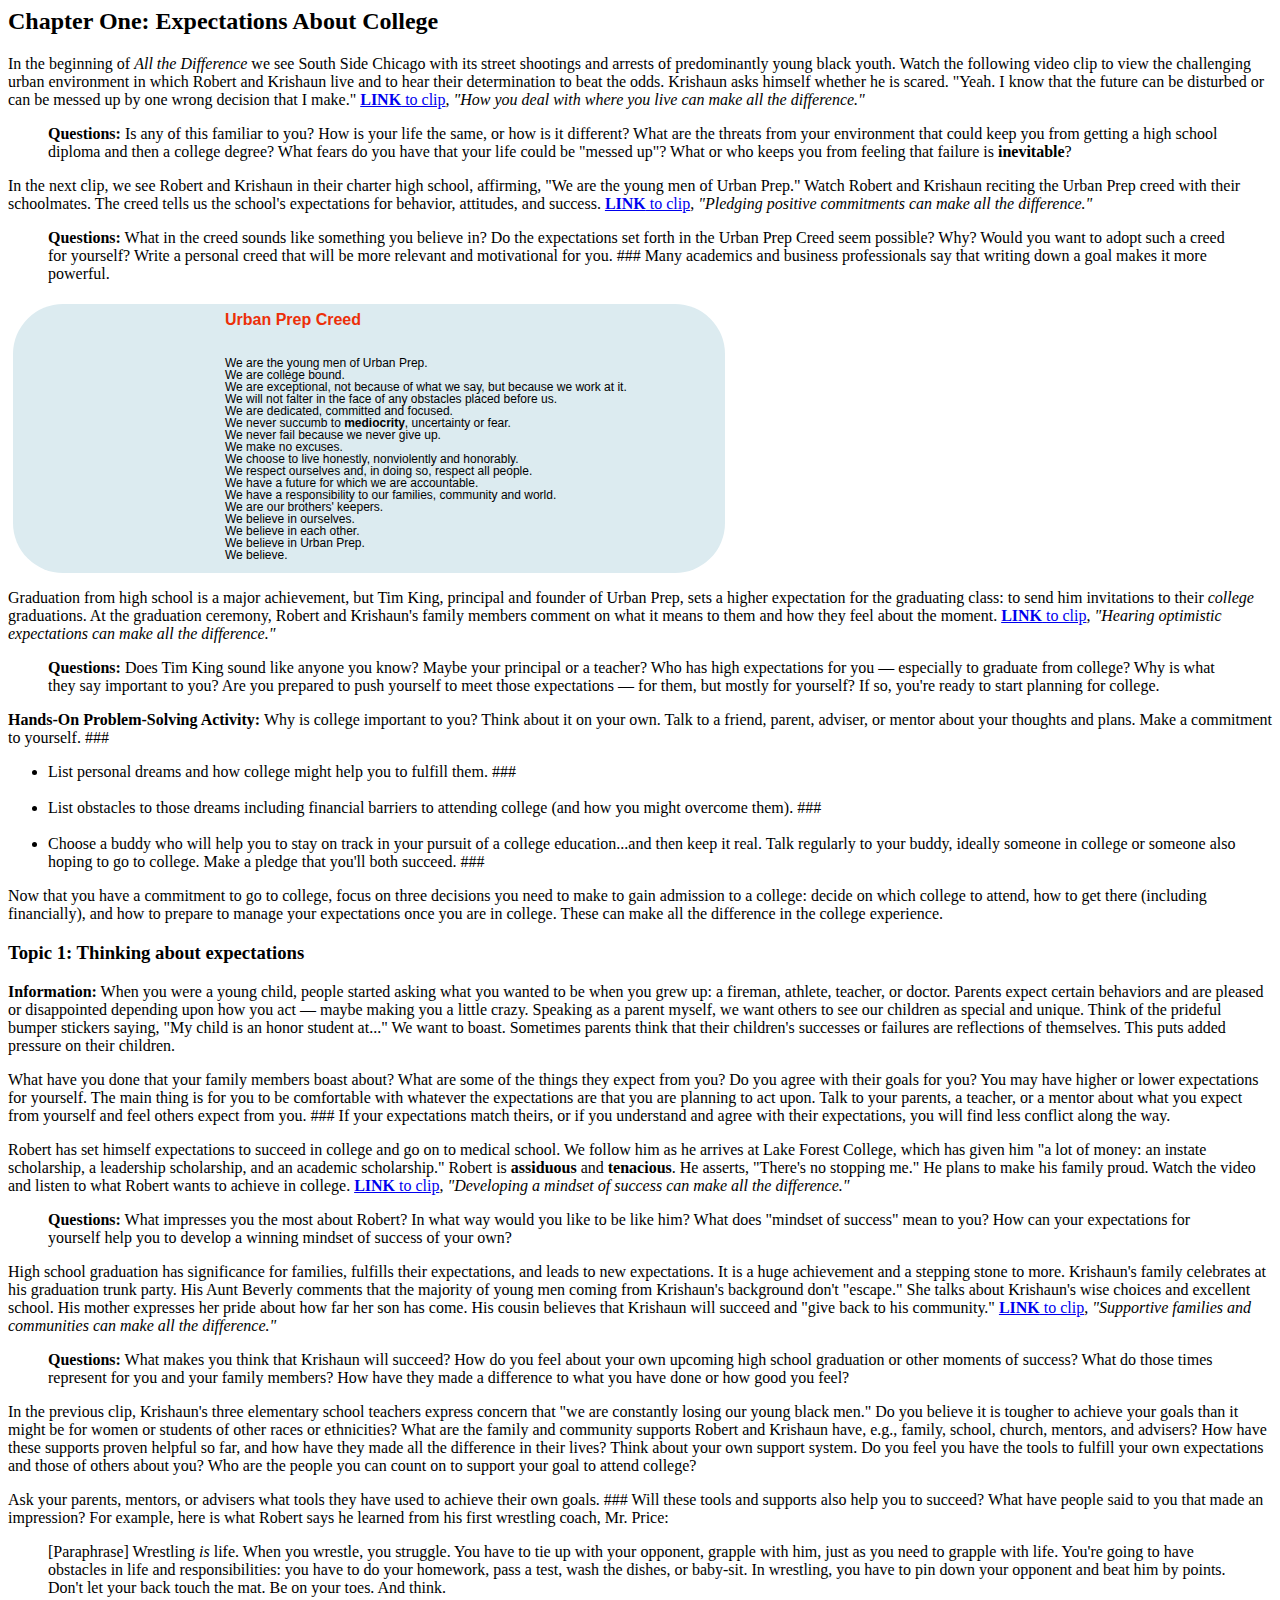
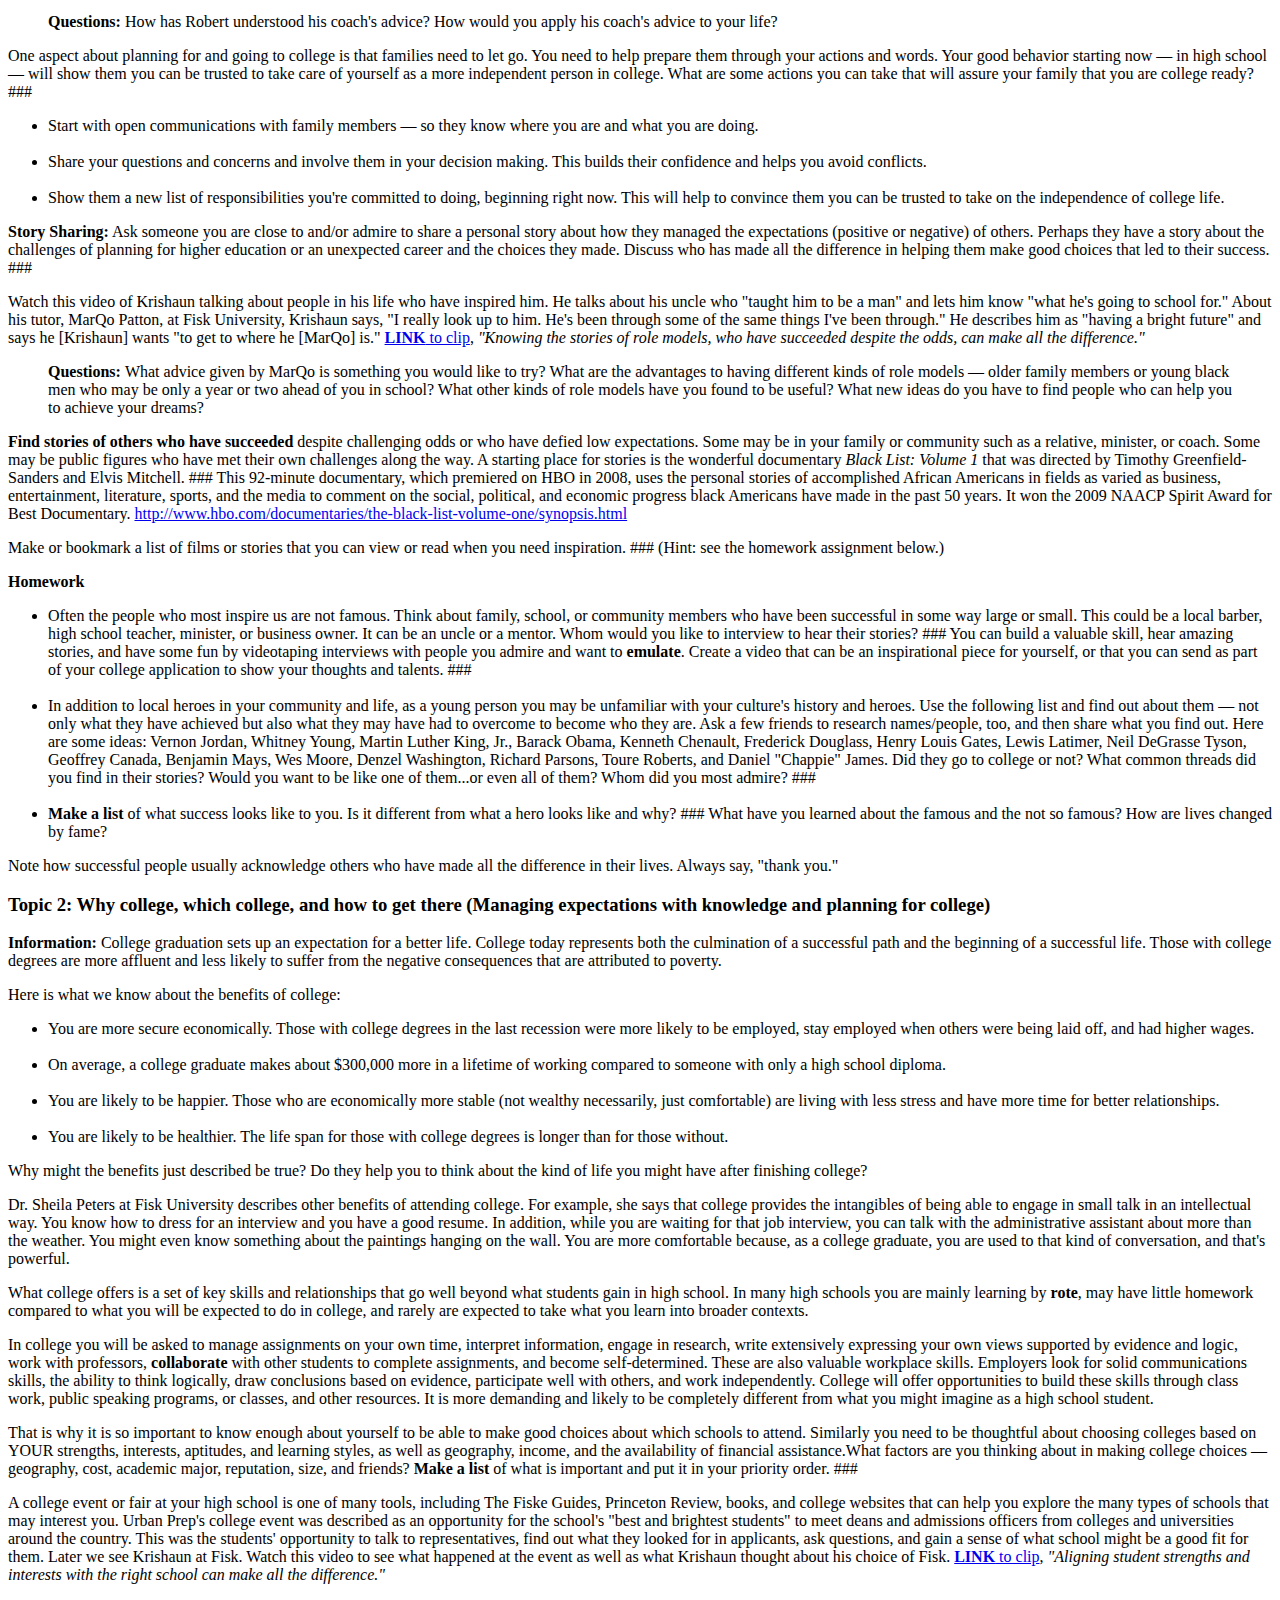
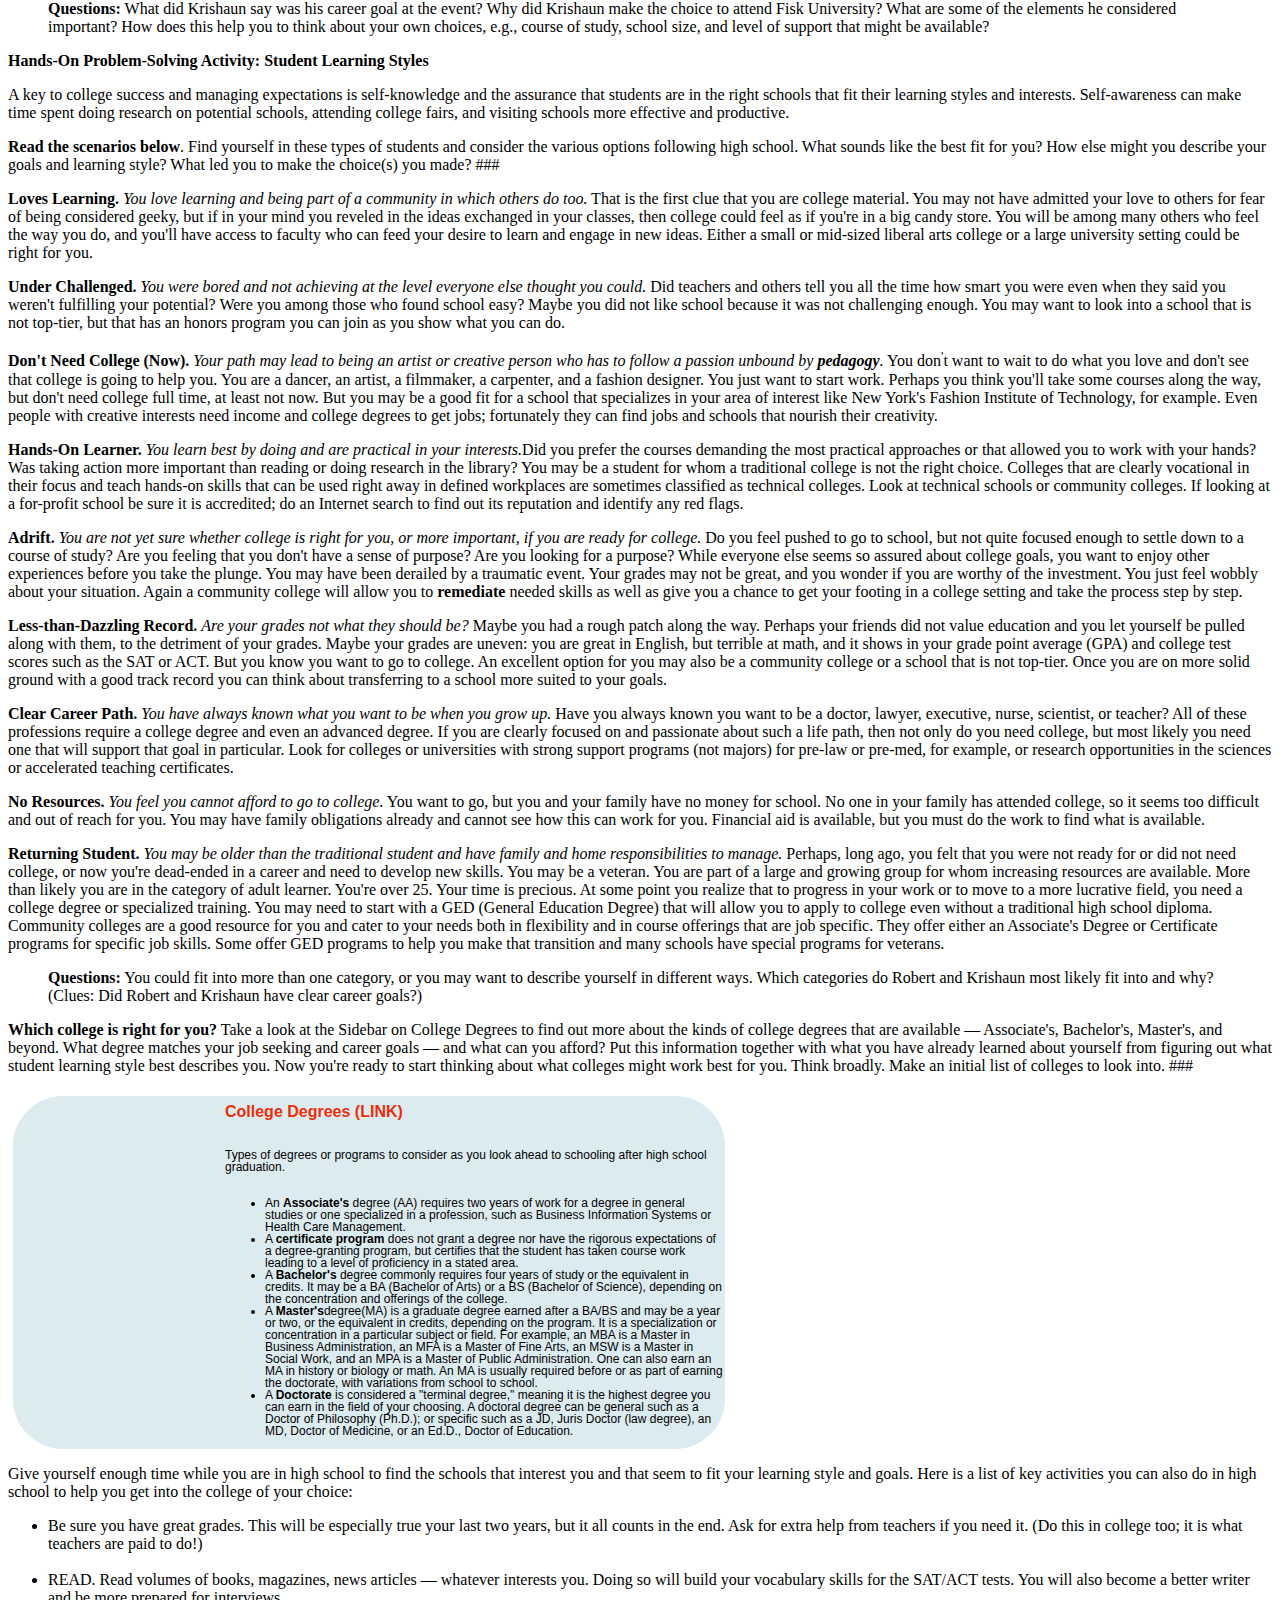
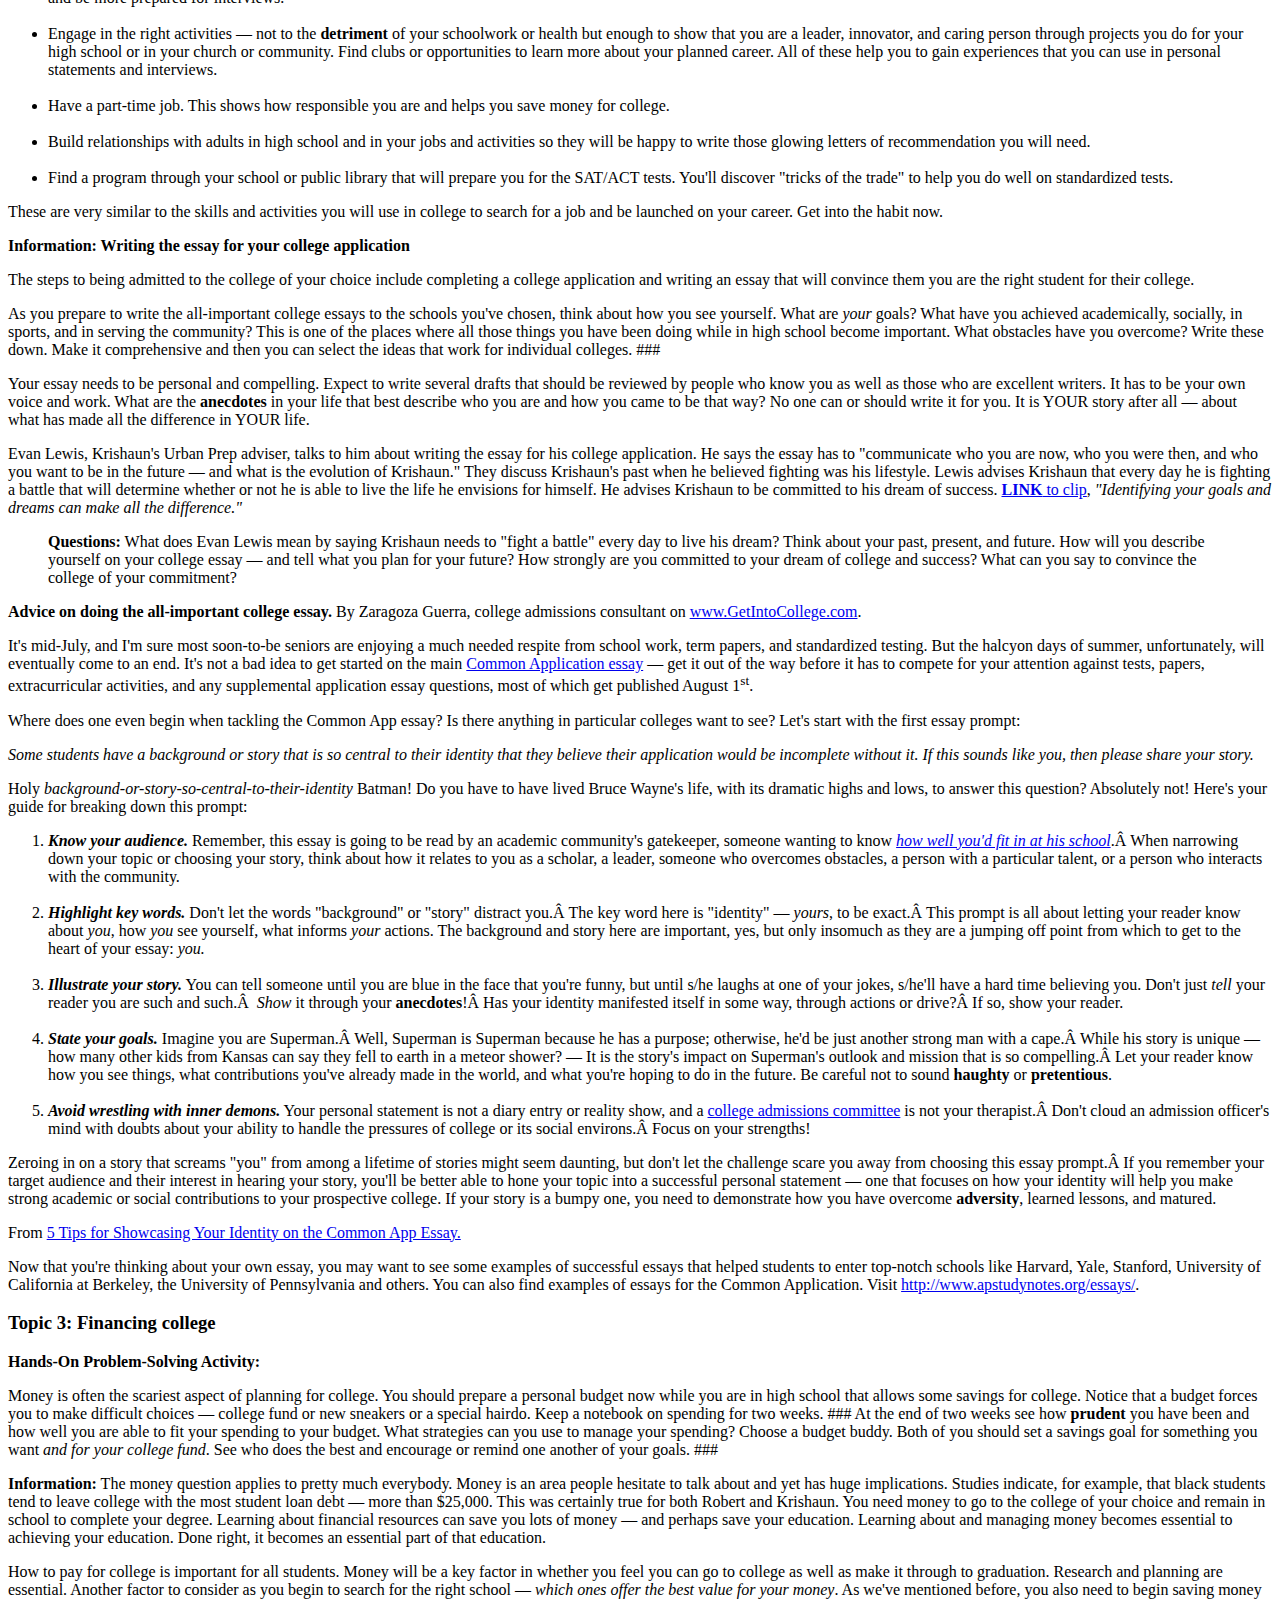
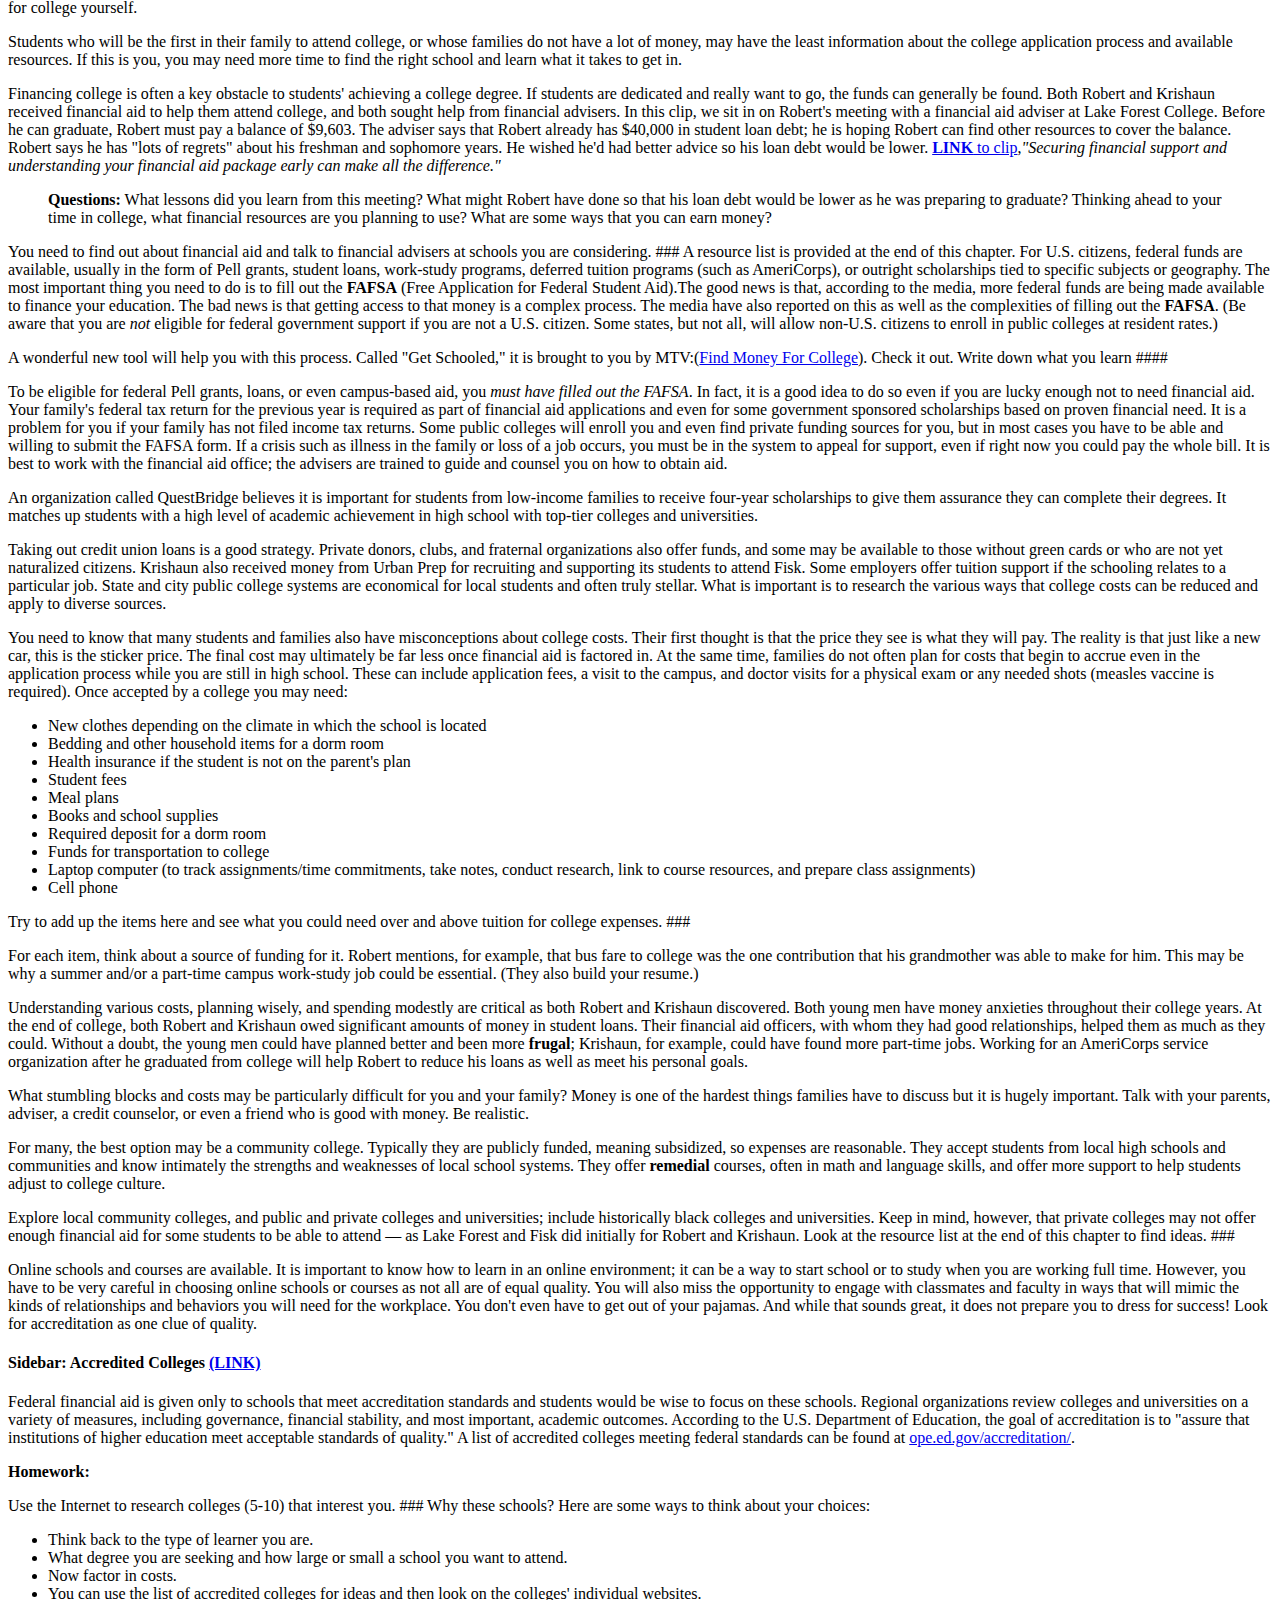
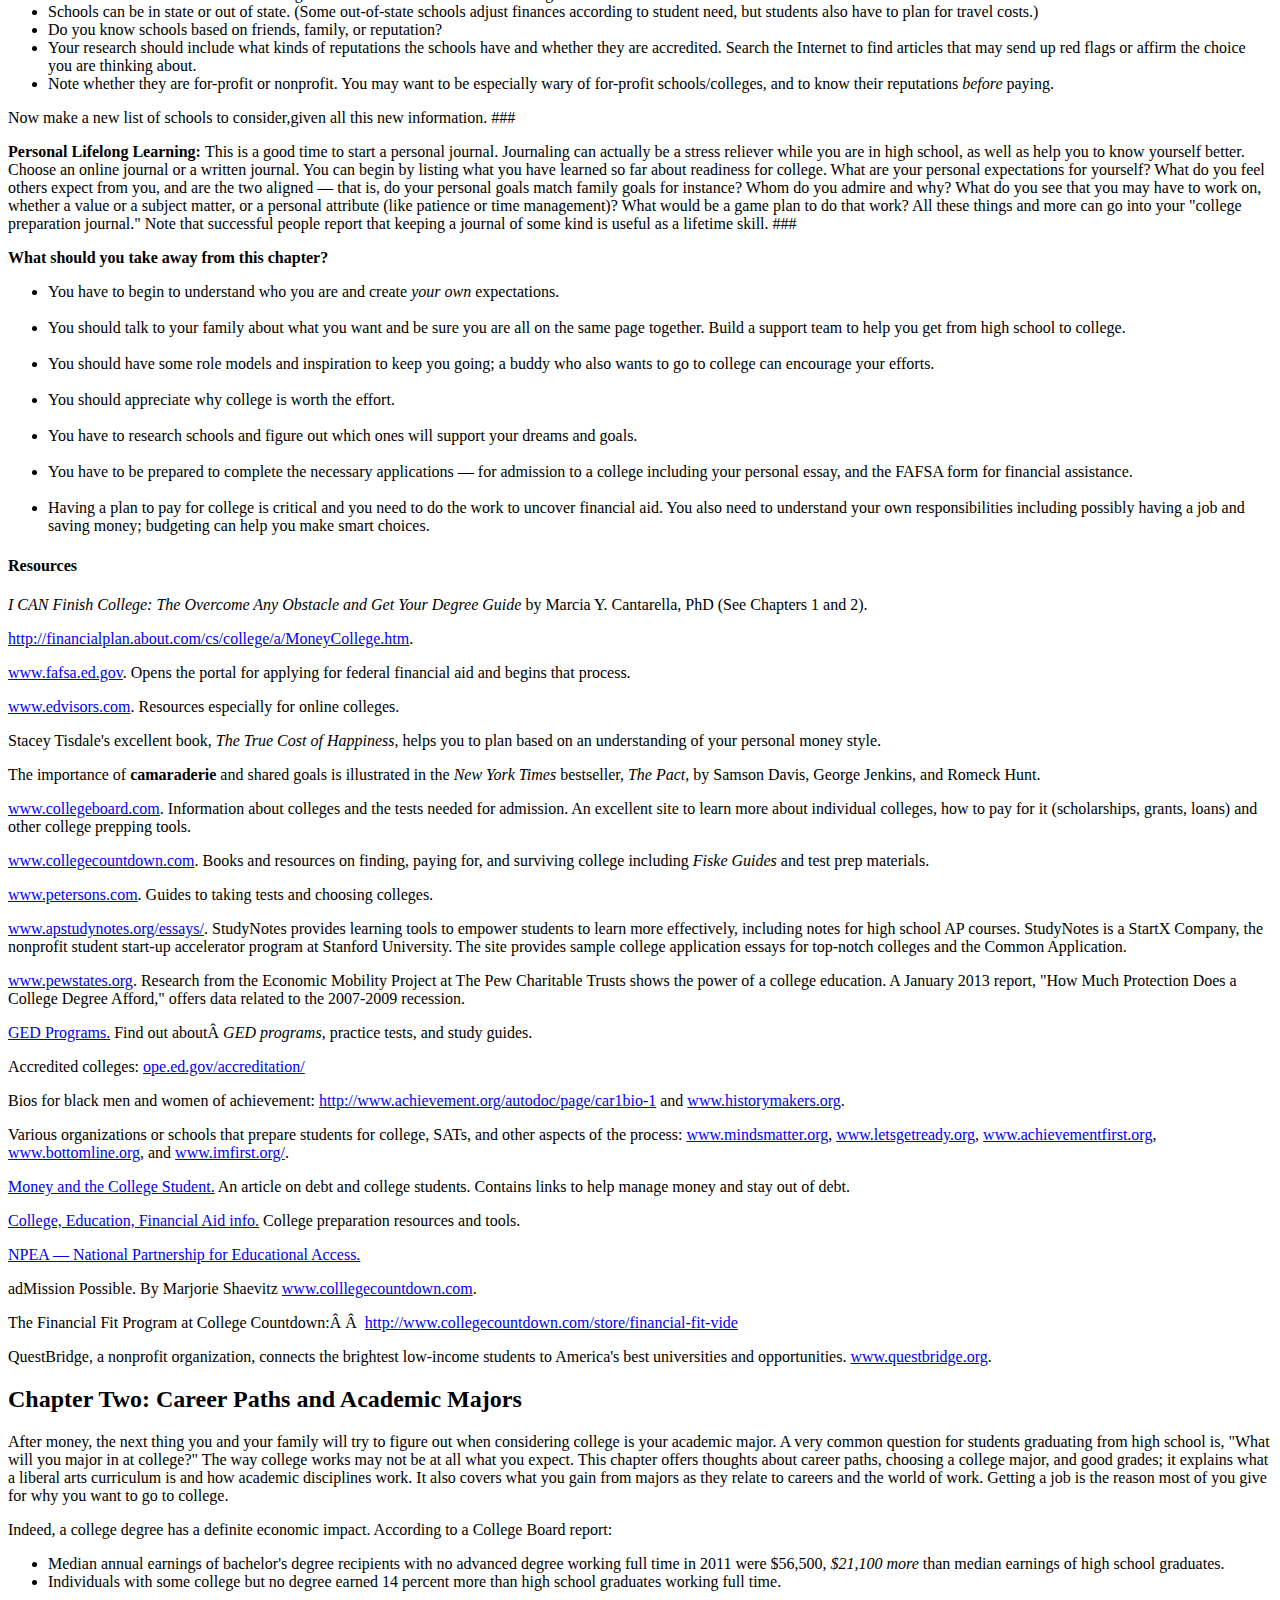
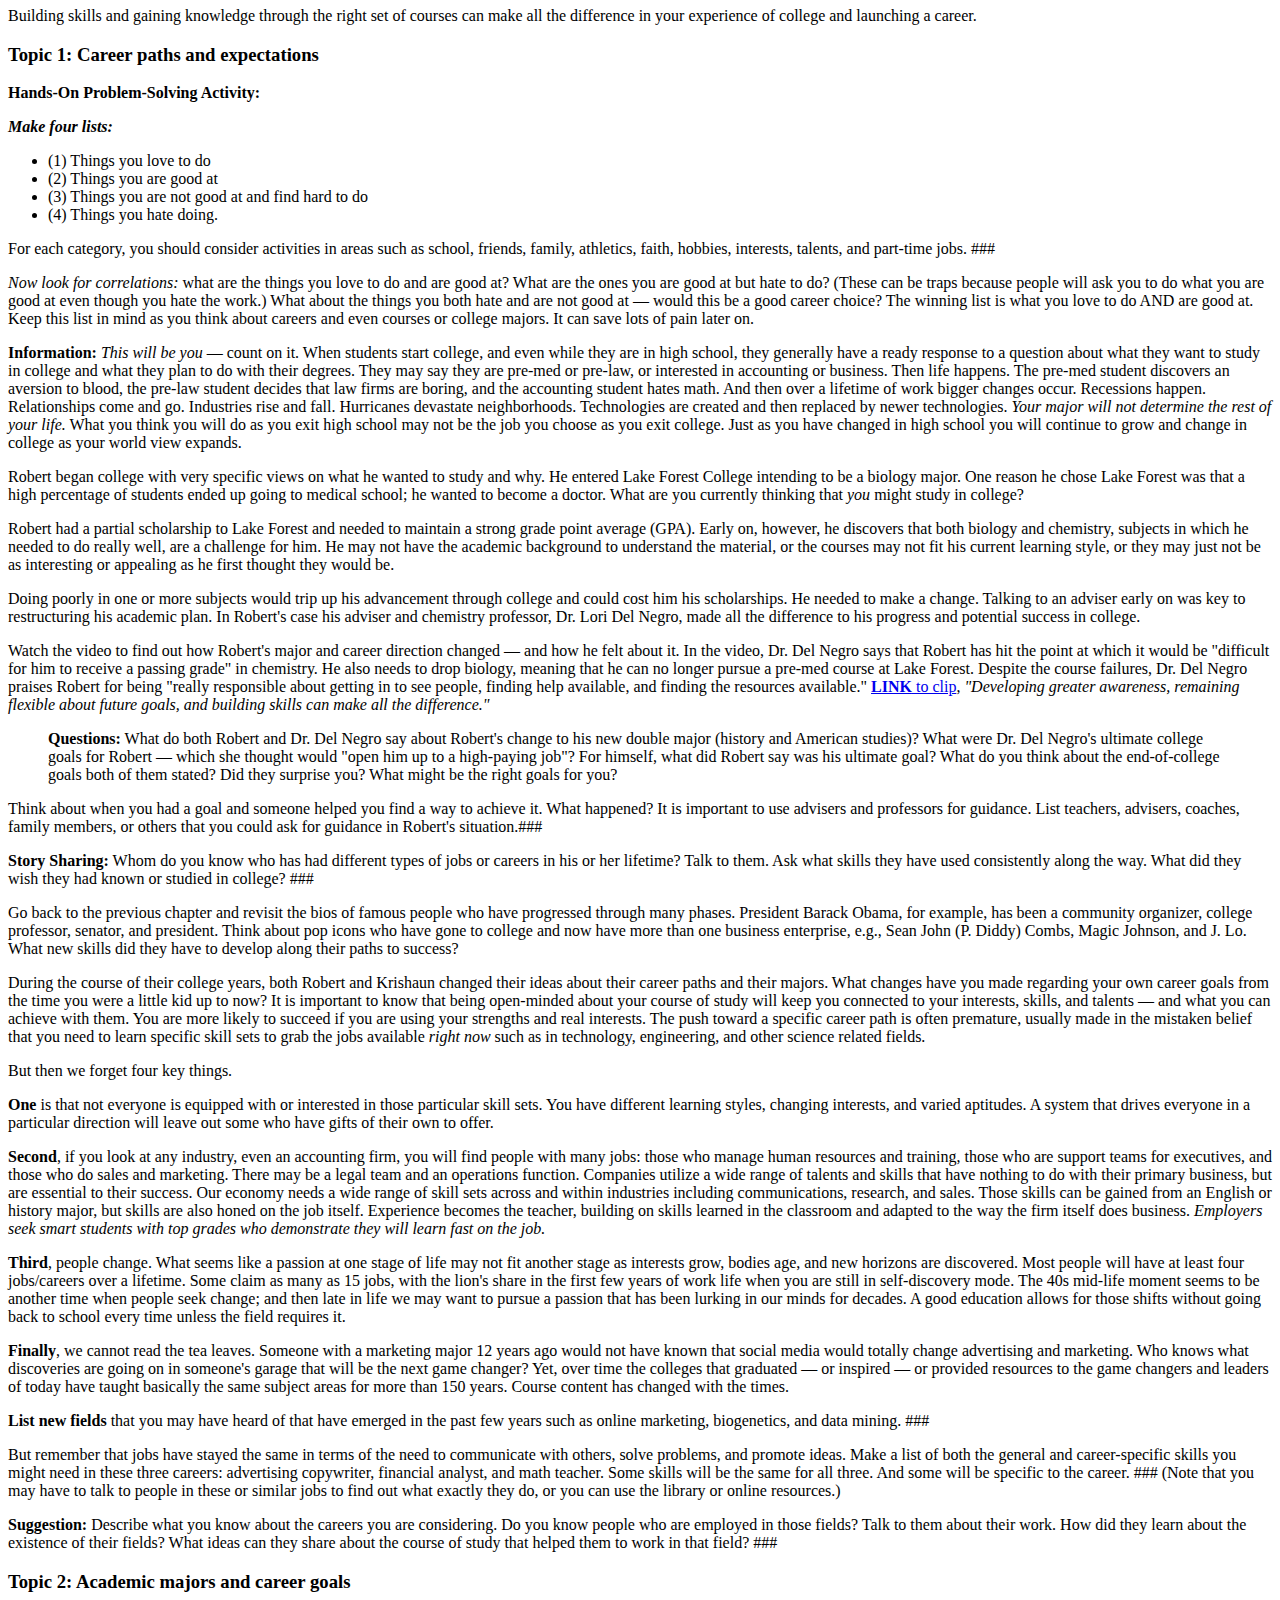
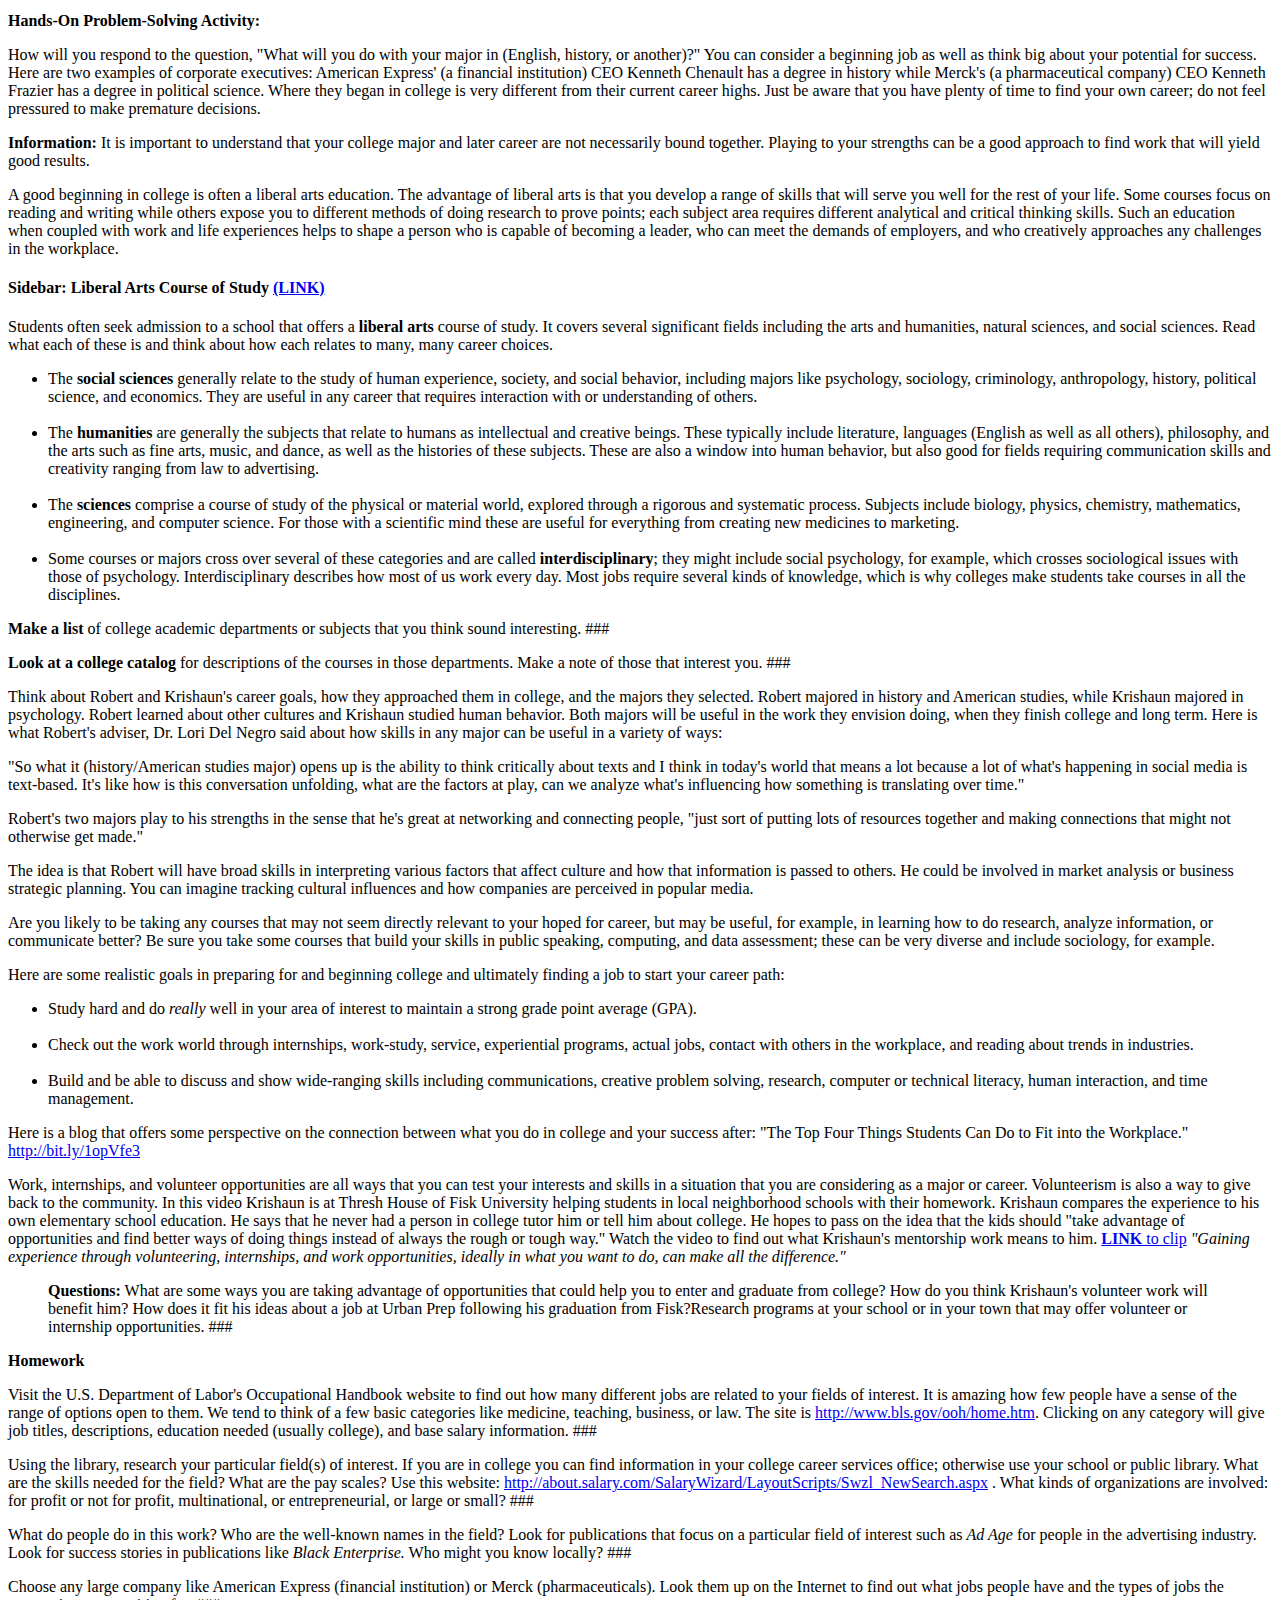
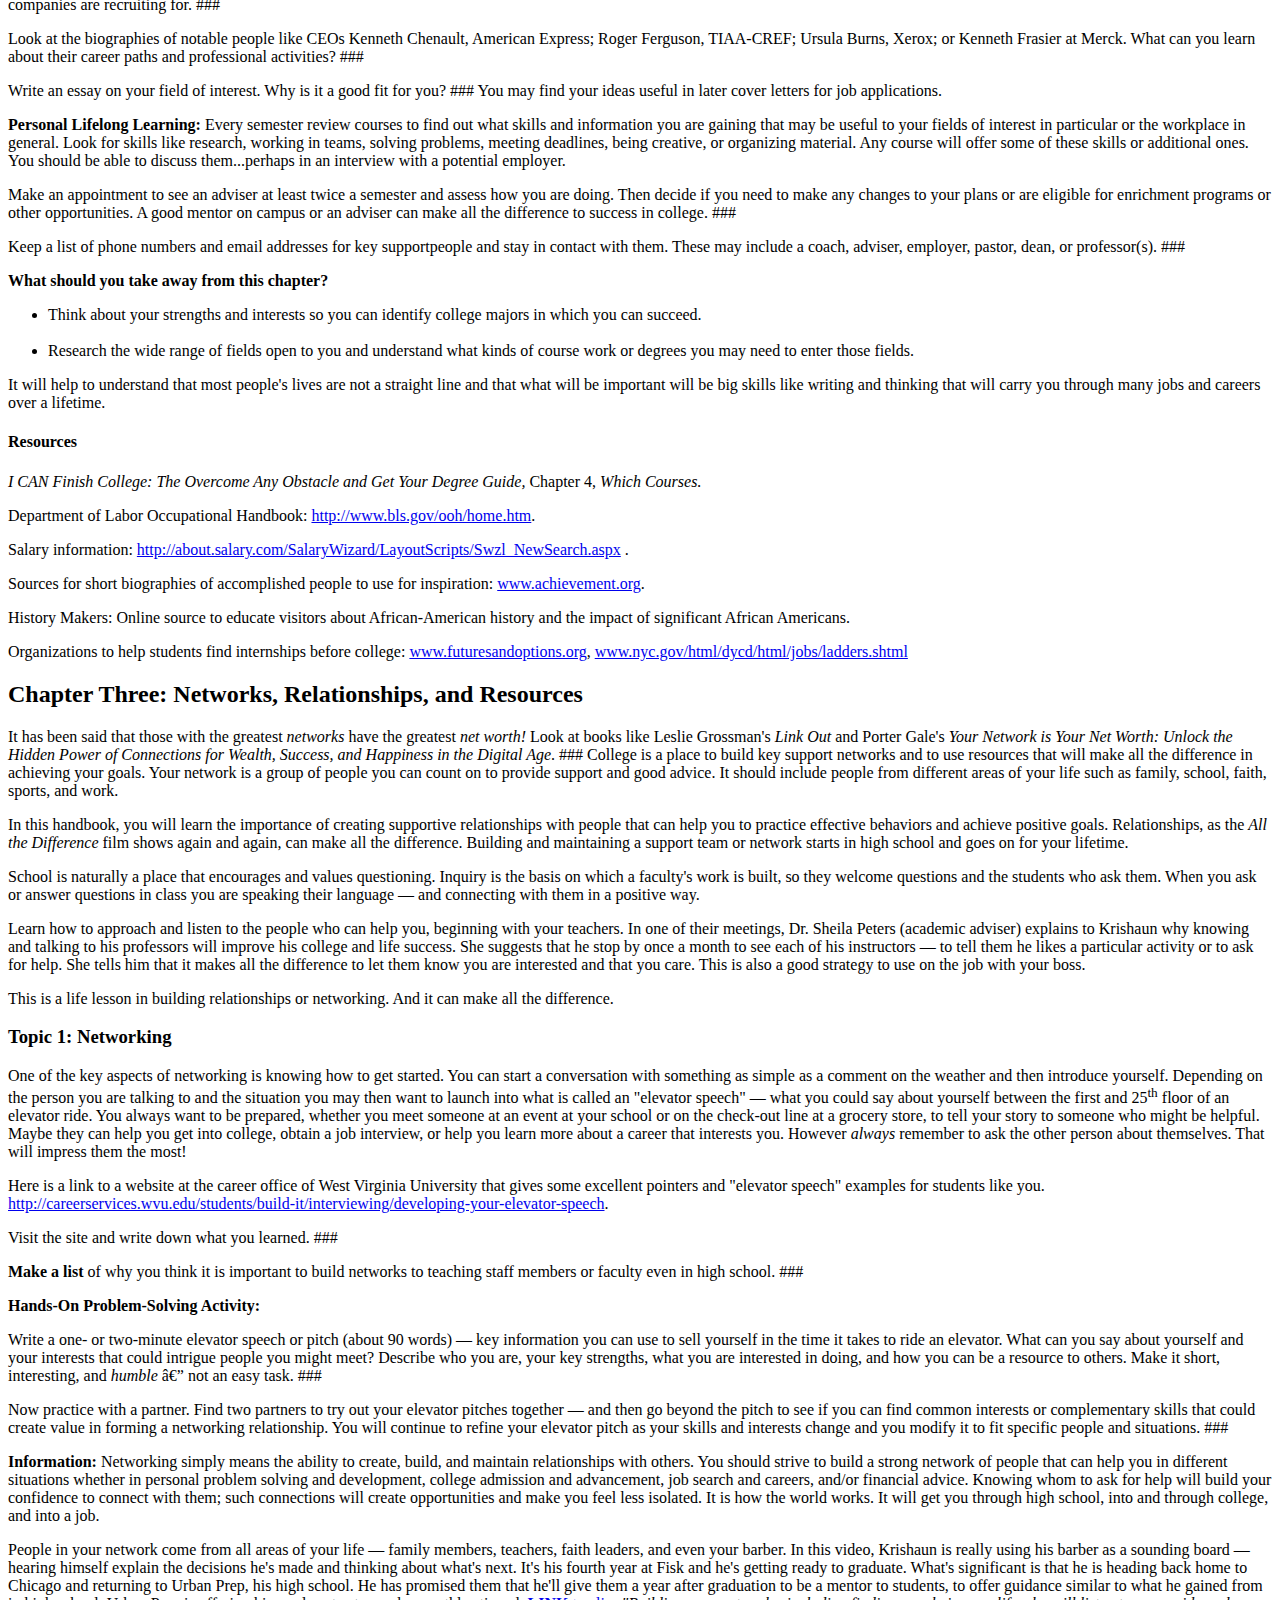
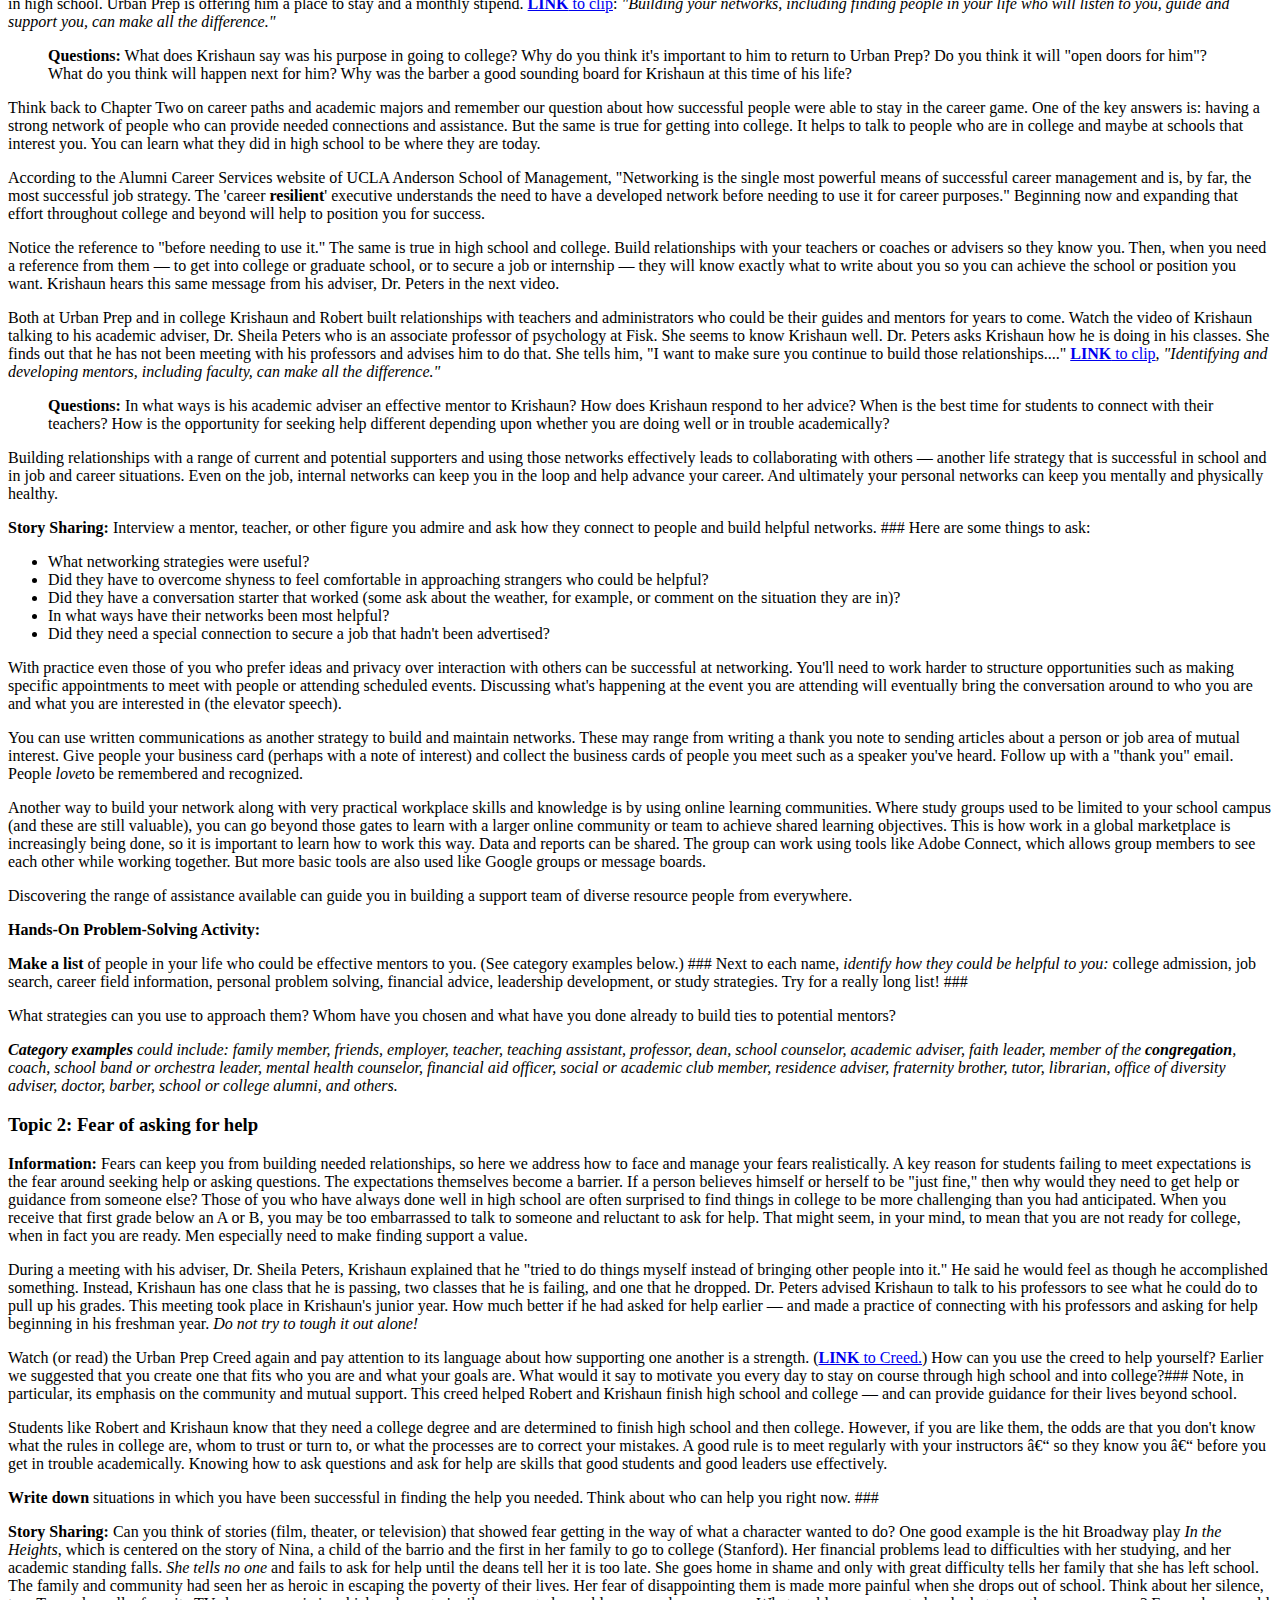
<file: handbook-1-4.html>
<html>
<head>
<!--CSS-->
<link rel="stylesheet" href="css/sidebars.css" type="text/css" media="screen" charset="utf-8" />
<!--<link rel="stylesheet" href="css/master.css" type="text/css" media="screen" charset="utf-8" />-->
</head>

<h2>Chapter One: Expectations About College</h2>
<p>In the beginning of <em>All the Difference</em> we see South Side Chicago with its street shootings and arrests of predominantly young black youth. Watch the following video clip to view the challenging urban environment in which Robert and Krishaun live and to hear their determination to beat the odds. Krishaun asks himself whether he is scared. "Yeah. I know that the future can be disturbed or can be messed up by one wrong decision that I make." <a href="VIDEO LINK"><strong>LINK</strong> to clip</a>, <em>"How you deal with where you live can make all the difference."</em><p> 

<blockquote><strong>Questions:</strong> Is any of this familiar to you? How is your life the same, or how is it different? What are the threats from your environment that could keep you from getting a high school diploma and then a college degree? What fears do you have that your life could be "messed up"? What or who keeps you from feeling that failure is <strong>inevitable</strong>?</blockquote>

<p>In the next clip, we see Robert and Krishaun in their charter high school, affirming, "We are the young men of Urban Prep." Watch Robert and Krishaun reciting the Urban Prep creed with their schoolmates. The creed tells us the school's expectations for behavior, attitudes, and success. <a href="VIDEO LINK"><strong>LINK</strong> to clip</a>, <em>"Pledging positive commitments can make all the difference."</em></p>

<blockquote><strong>Questions:</strong> What in the creed sounds like something you believe in? Do the expectations set forth in the Urban Prep Creed seem possible? Why? Would you want to adopt such a creed for yourself? Write a personal creed that will be more relevant and motivational for you. ###  Many academics and business professionals say that writing down a goal makes it more powerful.</blockquote>

<div id="sidebar">
<h4><a href="http://www.urbanprep.org/about/creed" target="_blank">Urban Prep Creed</a></h4>
<p>We are the young men of Urban Prep.<br />
We are college bound.<br />
We are exceptional, not because of what we say, but because we work at it.<br />
We will not falter in the face of any obstacles placed before us.<br />
We are dedicated, committed and focused.<br />
We never succumb to <strong>mediocrity</strong>, uncertainty or fear.<br />
We never fail because we never give up.<br />
We make no excuses.<br />
We choose to live honestly, nonviolently and honorably.<br />
We respect ourselves and, in doing so, respect all people.<br />
We have a future for which we are accountable.<br />
We have a responsibility to our families, community and world.<br />
We are our brothers' keepers.<br />
We believe in ourselves.<br />
We believe in each other.<br />
We believe in Urban Prep.<br />
We believe.</p>
</div>

<p>Graduation from high school is a major achievement, but Tim King, principal and founder of Urban Prep, sets a higher expectation for the graduating class: to send him invitations to their <em>college</em> graduations. At the graduation ceremony, Robert and Krishaun's family members comment on what it means to them and how they feel about the moment. <a href="VIDEO LINK"><strong>LINK</strong> to clip</a>, <em>"Hearing optimistic expectations can make all the difference."</em></p>

<blockquote><strong>Questions:</strong> Does Tim King sound like anyone you know? Maybe your principal or a teacher? Who has high expectations for you &mdash; especially to graduate from college? Why is what they say important to you? Are you prepared to push yourself to meet those expectations &mdash; for them, but mostly for yourself? If so, you're ready to start planning for college.</blockquote>

<p><strong>Hands-On Problem-Solving Activity:</strong> Why is college important to you? Think about it on your own. Talk to a friend, parent, adviser, or mentor about your thoughts and plans. Make a commitment to yourself. ###</p> 
<ul>
	<li>List personal dreams and how college might help you to fulfill them. ### </li>
	<br>
	<li>List obstacles to those dreams including financial barriers to attending college (and how you might overcome them). ### </li>
	<br>
	<li>Choose a buddy who will help you to stay on track in your pursuit of a college education...and then keep it real. Talk regularly to your buddy, ideally someone in college or someone also hoping to go to college. Make a pledge that you'll both succeed. ### </li>
</ul>
<p>Now that you have a commitment to go to college, focus on three decisions you need to make to gain admission to a college: decide on which college to attend, how to get there (including financially), and how to prepare to manage your expectations once you are in college. These can make all the difference in the college experience.</p>


<h3>Topic 1: Thinking about expectations</h3>

<p><strong>Information:</strong> When you were a young child, people started asking what you wanted to be when you grew up: a fireman, athlete, teacher, or doctor. Parents expect certain behaviors and are pleased or disappointed depending upon how you act &mdash; maybe making you a little crazy. Speaking as a parent myself, we want others to see our children as special and unique. Think of the prideful bumper stickers saying, "My child is an honor student at..." We want to boast. Sometimes parents think that their children's successes or failures are reflections of themselves. This puts added pressure on their children.</p>

<p>What have you done that your family members boast about? What are some of the things they expect from you? Do you agree with their goals for you? You may have higher or lower expectations for yourself. The main thing is for you to be comfortable with whatever the expectations are that you are planning to act upon. Talk to your parents, a teacher, or a mentor about what you expect from yourself and feel others expect from you. ###  If your expectations match theirs, or if you understand and agree with their expectations, you will find less conflict along the way.</p>

<p>Robert has set himself expectations to succeed in college and go on to medical school. We follow him as he arrives at Lake Forest College, which has given him "a lot of money: an instate scholarship, a leadership scholarship, and an academic scholarship." Robert is <strong>assiduous</strong> and <strong>tenacious</strong>. He asserts, "There's no stopping me." He plans to make his family proud. Watch the video and listen to what Robert wants to achieve in college. <a href="VIDEO LINK"><strong>LINK</strong> to clip</a>, <em>"Developing a mindset of success can make all the difference."</em></p>

<blockquote><strong>Questions:</strong> What impresses you the most about Robert? In what way would you like to be like him? What does "mindset of success" mean to you? How can your expectations for yourself help you to develop a winning mindset of success of your own?</blockquote>

<p>High school graduation has significance for families, fulfills their expectations, and leads to new expectations. It is a huge achievement and a stepping stone to more. Krishaun's family celebrates at his graduation trunk party. His Aunt Beverly comments that the majority of young men coming from Krishaun's background don't "escape." She talks about Krishaun's wise choices and excellent school. His mother expresses her pride about how far her son has come. His cousin believes that Krishaun will succeed and "give back to his community." <a href="VIDEO LINK"><strong>LINK</strong> to clip</a>, <em>"Supportive families and communities can make all the difference."</em></p>

<blockquote><strong>Questions:</strong> What makes you think that Krishaun will succeed? How do you feel about your own upcoming high school graduation or other moments of success? What do those times represent for you and your family members? How have they made a difference to what you have done or how good you feel?</blockquote>

<p>In the previous clip, Krishaun's three elementary school teachers express concern that "we are constantly losing our young black men." Do you believe it is tougher to achieve your goals than it might be for women or students of other races or ethnicities? What are the family and community supports Robert and Krishaun have, e.g., family, school, church, mentors, and advisers? How have these supports proven helpful so far, and how have they made all the difference in their lives? Think about your own support system. Do you feel you have the tools to fulfill your own expectations and those of others about you? Who are the people you can count on to support your goal to attend college?</p>

<p>Ask your parents, mentors, or advisers what tools they have used to achieve their own goals. ###  Will these tools and supports also help you to succeed? What have people said to you that made an impression? For example, here is what Robert says he learned from his first wrestling coach, Mr. Price:</p>

<blockquote>[Paraphrase] Wrestling <em>is</em> life. When you wrestle, you struggle. You have to tie up with your opponent, grapple with him, just as you need to grapple with life. You're going to have obstacles in life and responsibilities: you have to do your homework, pass a test, wash the dishes, or baby-sit. In wrestling, you have to pin down your opponent and beat him by points. Don't let your back touch the mat. Be on your toes. And think.</blockquote>

<blockquote><strong>Questions:</strong> How has Robert understood his coach's advice? How would you apply his coach's advice to your life?</blockquote>

<p>One aspect about planning for and going to college is that families need to let go. You need to help prepare them through your actions and words. Your good behavior starting now &mdash; in high school &mdash; will show them you can be trusted to take care of yourself as a more independent person in college. What are some actions you can take that will assure your family that you are college ready? ### </p>
<ul>
	<li>Start with open communications with family members &mdash; so they know where you are and what you are doing.</li>
	<br>
	<li>Share your questions and concerns and involve them in your decision making. This builds their confidence and helps you avoid conflicts.</li>
	<br>
	<li>Show them a new list of responsibilities you're committed to doing, beginning right now. This will help to convince them you can be trusted to take on the independence of college life.</li>
</ul>

<p><strong>Story Sharing:</strong> Ask someone you are close to and/or admire to share a personal story about how they managed the expectations (positive or negative) of others. Perhaps they have a story about the challenges of planning for higher education or an unexpected career and the choices they made. Discuss who has made all the difference in helping them make good choices that led to their success. ### </p>

<p>Watch this video of Krishaun talking about people in his life who have inspired him. He talks about his uncle who "taught him to be a man" and lets him know "what he's going to school for." About his tutor, MarQo Patton, at Fisk University, Krishaun says, "I really look up to him. He's been through some of the same things I've been through." He describes him as "having a bright future" and says he [Krishaun] wants "to get to where he [MarQo] is." <a href="VIDEO LINK"><strong>LINK</strong> to clip</a>, <em>"Knowing the stories of role models, who have succeeded despite the odds, can make all the difference."</em></p>

<blockquote><strong>Questions: </strong>What advice given by MarQo is something you would like to try? What are the advantages to having different kinds of role models &mdash; older family members or young black men who may be only a year or two ahead of you in school? What other kinds of role models have you found to be useful? What new ideas do you have to find people who can help you to achieve your dreams?</blockquote>

<p><strong>Find stories of others who have succeeded</strong> despite challenging odds or who have defied low expectations. Some may be in your family or community such as a relative, minister, or coach. Some may be public figures who have met their own challenges along the way. A starting place for stories is the wonderful documentary <em>Black List: Volume 1</em> that was directed by Timothy Greenfield-Sanders and Elvis Mitchell. ###  This 92-minute documentary, which premiered on HBO in 2008, uses the personal stories of accomplished African Americans in fields as varied as business, entertainment, literature, sports, and the media to comment on the social, political, and economic progress black Americans have made in the past 50 years. It won the 2009 NAACP Spirit Award for Best Documentary. <a href="http://www.hbo.com/documentaries/the-black-list-volume-one/synopsis.html">http://www.hbo.com/documentaries/the-black-list-volume-one/synopsis.html</a><p>

<p>Make or bookmark a list of films or stories that you can view or read when you need inspiration. ### (Hint: see the homework assignment below.)</p>

<strong>Homework</strong>
<ul>
	<li>Often the people who most inspire us are not famous. Think about family, school, or community members who have been successful in some way large or small. This could be a local barber, high school teacher, minister, or business owner. It can be an uncle or a mentor. Whom would you like to interview to hear their stories? ###  You can build a valuable skill, hear amazing stories, and have some fun by videotaping interviews with people you admire and want to <strong>emulate</strong>. Create a video that can be an inspirational piece for yourself, or that you can send as part of your college application to show your thoughts and talents. ###</li>
	<br>
	<li>In addition to local heroes in your community and life, as a young person you may be unfamiliar with your culture's history and heroes. Use the following list and find out about them &mdash; not only what they have achieved but also what they may have had to overcome to become who they are. Ask a few friends to research names/people, too, and then share what you find out. Here are some ideas: Vernon Jordan, Whitney Young, Martin Luther King, Jr., Barack Obama, Kenneth Chenault, Frederick Douglass, Henry Louis Gates, Lewis Latimer, Neil DeGrasse Tyson, Geoffrey Canada, Benjamin Mays, Wes Moore, Denzel Washington, Richard Parsons, Toure Roberts, and Daniel "Chappie" James. Did they go to college or not? What common threads did you find in their stories? Would you want to be like one of them...or even all of them? Whom did you most admire? ### </li>
	<br>
	<li><strong>Make a list</strong> of what success looks like to you. Is it different from what a hero looks like and why? ###  What have you learned about the famous and the not so famous? How are lives changed by fame?</li>
</ul>
<p>Note how successful people usually acknowledge others who have made all the difference in their lives. Always say, "thank you."</p>

<h3>Topic 2: Why college, which college, and how to get there (Managing expectations with knowledge and planning for college)</h3>

<p><strong>Information:</strong> College graduation sets up an expectation for a better life. College today represents both the culmination of a successful path and the beginning of a successful life. Those with college degrees are more affluent and less likely to suffer from the negative consequences that are attributed to poverty.</p>

<p>Here is what we know about the benefits of college:</p>
<ul>
	<li>You are more secure economically. Those with college degrees in the last recession were more likely to be employed, stay employed when others were being laid off, and had higher wages.</li>
	<br>
	<li>On average, a college graduate makes about $300,000 more in a lifetime of working compared to someone with only a high school diploma.</li>
	<br>
	<li>You are likely to be happier. Those who are economically more stable (not wealthy necessarily, just comfortable) are living with less stress and have more time for better relationships.</li>
	<br>
	<li>You are likely to be healthier. The life span for those with college degrees is longer than for those without.</li>
</ul>
<p>Why might the benefits just described be true? Do they help you to think about the kind of life you might have after finishing college?</p>

<p>Dr. Sheila Peters at Fisk University describes other benefits of attending college. For example, she says that college provides the intangibles of being able to engage in small talk in an intellectual way. You know how to dress for an interview and you have a good resume. In addition, while you are waiting for that job interview, you can talk with the administrative assistant about more than the weather. You might even know something about the paintings hanging on the wall. You are more comfortable because, as a college graduate, you are used to that kind of conversation, and that's powerful.</p>

<p>What college offers is a set of key skills and relationships that go well beyond what students gain in high school. In many high schools you are mainly learning by <strong>rote</strong>, may have little homework compared to what you will be expected to do in college, and rarely are expected to take what you learn into broader contexts.</p>

<p>In college you will be asked to manage assignments on your own time, interpret information, engage in research, write extensively expressing your own views supported by evidence and logic, work with professors, <strong>collaborate</strong> with other students to complete assignments, and become self-determined. These are also valuable workplace skills. Employers look for solid communications skills, the ability to think logically, draw conclusions based on evidence, participate well with others, and work independently. College will offer opportunities to build these skills through class work, public speaking programs, or classes, and other resources. It is more demanding and likely to be completely different from what you might imagine as a high school student.</p>

<p>That is why it is so important to know enough about yourself to be able to make good choices about which schools to attend. Similarly you need to be thoughtful about choosing colleges based on YOUR strengths, interests, aptitudes, and learning styles, as well as geography, income, and the availability of financial assistance.What factors are you thinking about in making college choices &mdash; geography, cost, academic major, reputation, size, and friends? <strong>Make a list</strong> of what is important and put it in your priority order. ###</p> 

<p>A college event or fair at your high school is one of many tools, including The Fiske Guides, Princeton Review, books, and college websites that can help you explore the many types of schools that may interest you. Urban Prep's college event was described as an opportunity for the school's "best and brightest students" to meet deans and admissions officers from colleges and universities around the country. This was the students' opportunity to talk to representatives, find out what they looked for in applicants, ask questions, and gain a sense of what school might be a good fit for them. Later we see Krishaun at Fisk. Watch this video to see what happened at the event as well as what Krishaun thought about his choice of Fisk. <a href="VIDEO LINK"><strong>LINK</strong> to clip</a>, <em>"Aligning student strengths and interests with the right school can make all the difference." </em></p>

<blockquote><strong>Questions:</strong> What did Krishaun say was his career goal at the event? Why did Krishaun make the choice to attend Fisk University? What are some of the elements he considered important? How does this help you to think about your own choices, e.g., course of study, school size, and level of support that might be available?</blockquote>

<strong>Hands-On Problem-Solving Activity: Student Learning Styles</strong>

<p>A key to college success and managing expectations is self-knowledge and the assurance that students are in the right schools that fit their learning styles and interests. Self-awareness can make time spent doing research on potential schools, attending college fairs, and visiting schools more effective and productive.</p>

<p><strong>Read the scenarios below</strong>. Find yourself in these types of students and consider the various options following high school. What sounds like the best fit for you? How else might you describe your goals and learning style? What led you to make the choice(s) you made? ###</p>

<p><strong>Loves Learning.</strong> <em>You love learning and being part of a community in which others do too.</em> That is the first clue that you are college material. You may not have admitted your love to others for fear of being considered geeky, but if in your mind you reveled in the ideas exchanged in your classes, then college could feel as if you're in a big candy store. You will be among many others who feel the way you do, and you'll have access to faculty who can feed your desire to learn and engage in new ideas. Either a small or mid-sized liberal arts college or a large university setting could be right for you.</p>

<p><strong>Under Challenged.</strong> <em>You were bored and not achieving at the level everyone else thought you could. </em>Did teachers and others tell you all the time how smart you were even when they said you weren't fulfilling your potential? Were you among those who found school easy? Maybe you did not like school because it was not challenging enough. You may want to look into a school that is not top-tier, but that has an honors program you can join as you show what you can do.</p>

<p><strong>Don't Need College (Now).</strong> <em>Your path may lead to being an artist or creative person who has to follow a passion unbound by <strong>pedagogy</strong>.</em> You don<sup>'</sup>t want to wait to do what you love and don't see that college is going to help you. You are a dancer, an artist, a filmmaker, a carpenter, and a fashion designer. You just want to start work. Perhaps you think you'll take some courses along the way, but don't need college full time, at least not now. But you may be a good fit for a school that specializes in your area of interest like New York's Fashion Institute of Technology, for example. Even people with creative interests need income and college degrees to get jobs; fortunately they can find jobs and schools that nourish their creativity.</p>

<p><strong>Hands-On Learner.</strong> <em>You learn best by doing and are practical in your interests.</em>Did you prefer the courses demanding the most practical approaches or that allowed you to work with your hands? Was taking action more important than reading or doing research in the library? You may be a student for whom a traditional college is not the right choice. Colleges that are clearly vocational in their focus and teach hands-on skills that can be used right away in defined workplaces are sometimes classified as technical colleges. Look at technical schools or community colleges. If looking at a for-profit school be sure it is accredited; do an Internet search to find out its reputation and identify any red flags.</p>

<p><strong>Adrift.</strong> <em>You are not yet sure whether college is right for you, or more important, if you are ready for college.</em> Do you feel pushed to go to school, but not quite focused enough to settle down to a course of study? Are you feeling that you don't have a sense of purpose? Are you looking for a purpose? While everyone else seems so assured about college goals, you want to enjoy other experiences before you take the plunge. You may have been derailed by a traumatic event. Your grades may not be great, and you wonder if you are worthy of the investment. You just feel wobbly about your situation. Again a community college will allow you to <strong>remediate</strong> needed skills as well as give you a chance to get your footing in a college setting and take the process step by step.</p>

<p><strong>Less-than-Dazzling Record.</strong> <em>Are your grades not what they should be?</em> Maybe you had a rough patch along the way. Perhaps your friends did not value education and you let yourself be pulled along with them, to the detriment of your grades. Maybe your grades are uneven: you are great in English, but terrible at math, and it shows in your grade point average (GPA) and college test scores such as the SAT or ACT. But you know you want to go to college. An excellent option for you may also be a community college or a school that is not top-tier. Once you are on more solid ground with a good track record you can think about transferring to a school more suited to your goals.</p>

<p><strong>Clear Career Path.</strong> <em>You have always known what you want to be when you grow up.</em> Have you always known you want to be a doctor, lawyer, executive, nurse, scientist, or teacher? All of these professions require a college degree and even an advanced degree. If you are clearly focused on and passionate about such a life path, then not only do you need college, but most likely you need one that will support that goal in particular. Look for colleges or universities with strong support programs (not majors) for pre-law or pre-med, for example, or research opportunities in the sciences or accelerated teaching certificates.</p>

<p><strong>No Resources.</strong> <em>You feel you cannot afford to go to college</em>. You want to go, but you and your family have no money for school. No one in your family has attended college, so it seems too difficult and out of reach for you. You may have family obligations already and cannot see how this can work for you. Financial aid is available, but you must do the work to find what is available.</p>

<p><strong>Returning Student.</strong> <em>You may be older than the traditional student and have family and home responsibilities to manage.</em> Perhaps, long ago, you felt that you were not ready for or did not need college, or now you're dead-ended in a career and need to develop new skills. You may be a veteran. You are part of a large and growing group for whom increasing resources are available. More than likely you are in the category of adult learner. You're over 25. Your time is precious. At some point you realize that to progress in your work or to move to a more lucrative field, you need a college degree or specialized training. You may need to start with a GED (General Education Degree) that will allow you to apply to college even without a traditional high school diploma. Community colleges are a good resource for you and cater to your needs both in flexibility and in course offerings that are job specific. They offer either an Associate's Degree or Certificate programs for specific job skills. Some offer GED programs to help you make that transition and many schools have special programs for veterans.</p>

<blockquote><strong>Questions:</strong> You could fit into more than one category, or you may want to describe yourself in different ways. Which categories do Robert and Krishaun most likely fit into and why? (Clues: Did Robert and Krishaun have clear career goals?)</blockquote>

<p><strong>Which college is right for you?</strong> Take a look at the Sidebar on College Degrees to find out more about the kinds of college degrees that are available &mdash; Associate's, Bachelor's, Master's, and beyond. What degree matches your job seeking and career goals &mdash; and what can you afford? Put this information together with what you have already learned about yourself from figuring out what student learning style best describes you. Now you're ready to start thinking about what colleges might work best for you. Think broadly. Make an initial list of colleges to look into. ###</p>

<div id="sidebar">
<h4>College Degrees <a href="LINK"><strong>(LINK)</strong></a></h4>

<p>Types of degrees or programs to consider as you look ahead to schooling after high school graduation.</p>
<ul>
	<li>An <strong>Associate's</strong> degree (AA) requires two years of work for a degree in general studies or one specialized in a profession, such as Business Information Systems or Health Care Management.</li>
	<li>A <strong>certificate program</strong> does not grant a degree nor have the rigorous expectations of a degree-granting program, but certifies that the student has taken course work leading to a level of proficiency in a stated area.</li>
	<li>A <strong>Bachelor's</strong> degree commonly requires four years of study or the equivalent in credits. It may be a BA (Bachelor of Arts) or a BS (Bachelor of Science), depending on the concentration and offerings of the college.</li>
	<li>A <strong>Master's</strong>degree(MA) is a graduate degree earned after a BA/BS and may be a year or two, or the equivalent in credits, depending on the program. It is a specialization or concentration in a particular subject or field. For example, an MBA is a Master in Business Administration, an MFA is a Master of Fine Arts, an MSW is a Master in Social Work, and an MPA is a Master of Public Administration. One can also earn an MA in history or biology or math. An MA is usually required before or as part of earning the doctorate, with variations from school to school.</li>
	<li>A <strong>Doctorate</strong> is considered a "terminal degree," meaning it is the highest degree you can earn in the field of your choosing. A doctoral degree can be general such as a Doctor of Philosophy (Ph.D.); or specific such as a JD, Juris Doctor (law degree), an MD, Doctor of Medicine, or an Ed.D., Doctor of Education.</li>
</ul>
</div>

<p>Give yourself enough time while you are in high school to find the schools that interest you and that seem to fit your learning style and goals. Here is a list of key activities you can also do in high school to help you get into the college of your choice:</p>
<ul>
	<li>Be sure you have great grades. This will be especially true your last two years, but it all counts in the end. Ask for extra help from teachers if you need it. (Do this in college too; it is what teachers are paid to do!)</li>
	<br>
	<li>READ. Read volumes of books, magazines, news articles &mdash; whatever interests you. Doing so will build your vocabulary skills for the SAT/ACT tests. You will also become a better writer and be more prepared for interviews.</li>
	<br>
	<li>Engage in the right activities &mdash; not to the <strong>detriment</strong> of your schoolwork or health but enough to show that you are a leader, innovator, and caring person through projects you do for your high school or in your church or community. Find clubs or opportunities to learn more about your planned career. All of these help you to gain experiences that you can use in personal statements and interviews.</li>
	<br>
	<li>Have a part-time job. This shows how responsible you are and helps you save money for college.</li>
	<br>
	<li>Build relationships with adults in high school and in your jobs and activities so they will be happy to write those glowing letters of recommendation you will need.</li>
	<br>
	<li>Find a program through your school or public library that will prepare you for the SAT/ACT tests. You'll discover "tricks of the trade" to help you do well on standardized tests.</li>
</ul>

<p>These are very similar to the skills and activities you will use in college to search for a job and be launched on your career. Get into the habit now.</p>

<p><strong>Information: Writing the essay for your college application</strong></p>
<p>The steps to being admitted to the college of your choice include completing a college application and writing an essay that will convince them you are the right student for their college.</p>

<p>As you prepare to write the all-important college essays to the schools you've chosen, think about how you see yourself. What are <em>your</em> goals? What have you achieved academically, socially, in sports, and in serving the community? This is one of the places where all those things you have been doing while in high school become important. What obstacles have you overcome? Write these down. Make it comprehensive and then you can select the ideas that work for individual colleges. ###</p> 

<p>Your essay needs to be personal and compelling. Expect to write several drafts that should be reviewed by people who know you as well as those who are excellent writers. It has to be your own voice and work. What are the <strong>anecdotes</strong> in your life that best describe who you are and how you came to be that way? No one can or should write it for you. It is YOUR story after all &mdash; about what has made all the difference in YOUR life.</p>

<p>Evan Lewis, Krishaun's Urban Prep adviser, talks to him about writing the essay for his college application. He says the essay has to "communicate who you are now, who you were then, and who you want to be in the future &mdash; and what is the evolution of Krishaun." They discuss Krishaun's past when he believed fighting was his lifestyle. Lewis advises Krishaun that every day he is fighting a battle that will determine whether or not he is able to live the life he envisions for himself. He advises Krishaun to be committed to his dream of success. <a href="LINK"><strong>LINK</strong> to clip</a>, <em>"Identifying your goals and dreams can make all the difference."</em></p>

<blockquote><strong>Questions:</strong> What does Evan Lewis mean by saying Krishaun needs to "fight a battle" every day to live his dream? Think about your past, present, and future. How will you describe yourself on your college essay &mdash; and tell what you plan for your future? How strongly are you committed to your dream of college and success? What can you say to convince the college of your commitment?</blockquote>

<p><strong>Advice on doing the all-important college essay.</strong> By Zaragoza Guerra, college admissions consultant on <a href="http://www.GetIntoCollege.com">www.GetIntoCollege.com</a>.</p>

<p>It's mid-July, and I'm sure most soon-to-be seniors are enjoying a much needed respite from school work, term papers, and standardized testing. But the halcyon days of summer, unfortunately, will eventually come to an end. It's not a bad idea to get started on the main <a href="http://info.getintocollege.com/blog/bid/267878/Common-Application-Announces-New-Essay-Prompts-College-Admission-Experts-Reaction">Common Application essay</a> &mdash; get it out of the way before it has to compete for your attention against tests, papers, extracurricular activities, and any supplemental application essay questions, most of which get published August 1<sup>st</sup>.</p>

<p>Where does one even begin when tackling the Common App essay? Is there anything in particular colleges want to see? Let's start with the first essay prompt:</p>

<p><em>Some students have a background or story that is so central to their identity that they believe their application would be incomplete without it. If this sounds like you, then please share your story.</em></p>

<p>Holy <em>background-or-story-so-central-to-their-identity</em> Batman! Do you have to have lived Bruce Wayne's life, with its dramatic highs and lows, to answer this question? Absolutely not! Here's your guide for breaking down this prompt:</p>
<ol>
	<li><em><strong>Know your audience.</strong></em> Remember, this essay is going to be read by an academic community's gatekeeper, someone wanting to know <em><a href="http://www.getintocollege.com/why-college-coach/finding-the-right-fit">how well you'd fit in at his school</a></em>. When narrowing down your topic or choosing your story, think about how it relates to you as a scholar, a leader, someone who overcomes obstacles, a person with a particular talent, or a person who interacts with the community.</li>
	<br>
	<li><em><strong>Highlight key words.</strong></em> Don't let the words "background" or "story" distract you. The key word here is "identity" &mdash; <em>yours</em>, to be exact. This prompt is all about letting your reader know about <em>you</em>, how <em>you</em> see yourself, what informs <em>your</em> actions. The background and story here are important, yes, but only insomuch as they are a jumping off point from which to get to the heart of your essay: <em>you.</em></li>
	<br>
	<li><em><strong>Illustrate your story.</strong></em> You can tell someone until you are blue in the face that you're funny, but until s/he laughs at one of your jokes, s/he'll have a hard time believing you. Don't just <em>tell</em> your reader you are such and such.  <em>Show</em> it through your <strong>anecdotes</strong>! Has your identity manifested itself in some way, through actions or drive? If so, show your reader.</li>
	<br>
	<li><em><strong>State your goals.</strong></em> Imagine you are Superman. Well, Superman is Superman because he has a purpose; otherwise, he'd be just another strong man with a cape. While his story is unique &mdash; how many other kids from Kansas can say they fell to earth in a meteor shower? &mdash; It is the story's impact on Superman's outlook and mission that is so compelling. Let your reader know how you see things, what contributions you've already made in the world, and what you're hoping to do in the future. Be careful not to sound <strong>haughty </strong>or <strong>pretentious</strong>.</li>
	<br>
	<li><em><strong>Avoid wrestling with inner demons.</strong></em> Your personal statement is not a diary entry or reality show, and a <a href="http://www.getintocollege.com/why-college-coach/understand-the-admissions-process">college admissions committee</a> is not your therapist. Don't cloud an admission officer's mind with doubts about your ability to handle the pressures of college or its social environs. Focus on your strengths!</li>
</ol>

<p>Zeroing in on a story that screams "you" from among a lifetime of stories might seem daunting, but don't let the challenge scare you away from choosing this essay prompt. If you remember your target audience and their interest in hearing your story, you'll be better able to hone your topic into a successful personal statement &mdash; one that focuses on how your identity will help you make strong academic or social contributions to your prospective college. If your story is a bumpy one, you need to demonstrate how you have overcome <strong>adversity</strong>, learned lessons, and matured.</p>

<p>From <a href="http://info.getintocollege.com/blog/bid/305990/5-Tips-for-Showcasing-Your-Identity-on-the-Common-App%20Essay?goback=%2Egde_121827_member_268235696#%21">5 Tips for Showcasing Your Identity on the Common App Essay.</a></p>

<p>Now that you're thinking about your own essay, you may want to see some examples of successful essays that helped students to enter top-notch schools like Harvard, Yale, Stanford, University of California at Berkeley, the University of Pennsylvania and others. You can also find examples of essays for the Common Application. Visit <a href="http://www.apstudynotes.org/essays/">http://www.apstudynotes.org/essays/</a>.</p>

<h3>Topic 3: Financing college</h3>

<strong>Hands-On Problem-Solving Activity:</strong> 
<p>Money is often the scariest aspect of planning for college. You should prepare a personal budget now while you are in high school that allows some savings for college. Notice that a budget forces you to make difficult choices &mdash; college fund or new sneakers or a special hairdo. Keep a notebook on spending for two weeks. ###  At the end of two weeks see how <strong>prudent</strong> you have been and how well you are able to fit your spending to your budget. What strategies can you use to manage your spending? Choose a budget buddy. Both of you should set a savings goal for something you want <em>and for your college fund</em>. See who does the best and encourage or remind one another of your goals. ###</p> 

<p><strong>Information:</strong> The money question applies to pretty much everybody. Money is an area people hesitate to talk about and yet has huge implications. Studies indicate, for example, that black students tend to leave college with the most student loan debt &mdash; more than $25,000. This was certainly true for both Robert and Krishaun. You need money to go to the college of your choice and remain in school to complete your degree. Learning about financial resources can save you lots of money &mdash; and perhaps save your education. Learning about and managing money becomes essential to achieving your education. Done right, it becomes an essential part of that education.</p>

<p>How to pay for college is important for all students. Money will be a key factor in whether you feel you can go to college as well as make it through to graduation. Research and planning are essential. Another factor to consider as you begin to search for the right school &mdash; <em>which ones offer the best value for your money</em>. As we've mentioned before, you also need to begin saving money for college yourself.</p>

<p>Students who will be the first in their family to attend college, or whose families do not have a lot of money, may have the least information about the college application process and available resources. If this is you, you may need more time to find the right school and learn what it takes to get in.</p>

<p>Financing college is often a key obstacle to students' achieving a college degree. If students are dedicated and really want to go, the funds can generally be found. Both Robert and Krishaun received financial aid to help them attend college, and both sought help from financial advisers. In this clip, we sit in on Robert's meeting with a financial aid adviser at Lake Forest College. Before he can graduate, Robert must pay a balance of $9,603. The adviser says that Robert already has $40,000 in student loan debt; he is hoping Robert can find other resources to cover the balance. Robert says he has "lots of regrets" about his freshman and sophomore years. He wished he'd had better advice so his loan debt would be lower. <a href="VIDEO LINK"><strong>LINK</strong> to clip</a>,<em>"Securing financial support and understanding your financial aid package early can make all the difference."</em></p>

<blockquote><strong>Questions:</strong> What lessons did you learn from this meeting? What might Robert have done so that his loan debt would be lower as he was preparing to graduate? Thinking ahead to your time in college, what financial resources are you planning to use? What are some ways that you can earn money?</blockquote>

<p>You need to find out about financial aid and talk to financial advisers at schools you are considering. ### A resource list is provided at the end of this chapter. For U.S. citizens, federal funds are available, usually in the form of Pell grants, student loans, work-study programs, deferred tuition programs (such as AmeriCorps), or outright scholarships tied to specific subjects or geography. The most important thing you need to do is to fill out the <strong>FAFSA</strong> (Free Application for Federal Student Aid).The good news is that, according to the media, more federal funds are being made available to finance your education. The bad news is that getting access to that money is a complex process. The media have also reported on this as well as the complexities of filling out the <strong>FAFSA</strong>. (Be aware that you are <em>not</em> eligible for federal government support if you are not a U.S. citizen. Some states, but not all, will allow non-U.S. citizens to enroll in public colleges at resident rates.)</p>

<p>A wonderful new tool will help you with this process. Called "Get Schooled," it is brought to you by MTV:(<a href="https://getschooled.com/dashboard?tag_group=find-money-for-college">Find Money For College</a>). Check it out. Write down what you learn ####</p>

<p>To be eligible for federal Pell grants, loans, or even campus-based aid, you <em>must have filled out the FAFSA</em>. In fact, it is a good idea to do so even if you are lucky enough not to need financial aid. Your family's federal tax return for the previous year is required as part of financial aid applications and even for some government sponsored scholarships based on proven financial need. It is a problem for you if your family has not filed income tax returns. Some public colleges will enroll you and even find private funding sources for you, but in most cases you have to be able and willing to submit the FAFSA form. If a crisis such as illness in the family or loss of a job occurs, you must be in the system to appeal for support, even if right now you could pay the whole bill. It is best to work with the financial aid office; the advisers are trained to guide and counsel you on how to obtain aid.</p>

<p>An organization called QuestBridge believes it is important for students from low-income families to receive four-year scholarships to give them assurance they can complete their degrees. It matches up students with a high level of academic achievement in high school with top-tier colleges and universities.</p>

<p>Taking out credit union loans is a good strategy. Private donors, clubs, and fraternal organizations also offer funds, and some may be available to those without green cards or who are not yet naturalized citizens. Krishaun also received money from Urban Prep for recruiting and supporting its students to attend Fisk. Some employers offer tuition support if the schooling relates to a particular job. State and city public college systems are economical for local students and often truly stellar. What is important is to research the various ways that college costs can be reduced and apply to diverse sources.</p>

<p>You need to know that many students and families also have misconceptions about college costs. Their first thought is that the price they see is what they will pay. The reality is that just like a new car, this is the sticker price. The final cost may ultimately be far less once financial aid is factored in. At the same time, families do not often plan for costs that begin to accrue even in the application process while you are still in high school. These can include application fees, a visit to the campus, and doctor visits for a physical exam or any needed shots (measles vaccine is required). Once accepted by a college you may need:</p>
<ul>
	<li>New clothes depending on the climate in which the school is located</li>
	<li>Bedding and other household items for a dorm room</li>
	<li>Health insurance if the student is not on the parent's plan</li>
	<li>Student fees</li>
	<li>Meal plans</li>
	<li>Books and school supplies</li>
	<li>Required deposit for a dorm room</li>
	<li>Funds for transportation to college</li>
	<li>Laptop computer (to track assignments/time commitments, take notes, conduct research, link to course resources, and prepare class assignments)</li>
	<li>Cell phone</li>
</ul>

<p>Try to add up the items here and see what you could need over and above tuition for college expenses. ###</p>

<p>For each item, think about a source of funding for it. Robert mentions, for example, that bus fare to college was the one contribution that his grandmother was able to make for him. This may be why a summer and/or a part-time campus work-study job could be essential. (They also build your resume.)</p>

<p>Understanding various costs, planning wisely, and spending modestly are critical as both Robert and Krishaun discovered. Both young men have money anxieties throughout their college years. At the end of college, both Robert and Krishaun owed significant amounts of money in student loans. Their financial aid officers, with whom they had good relationships, helped them as much as they could. Without a doubt, the young men could have planned better and been more <strong>frugal</strong>; Krishaun, for example, could have found more part-time jobs. Working for an AmeriCorps service organization after he graduated from college will help Robert to reduce his loans as well as meet his personal goals.</p>

<p>What stumbling blocks and costs may be particularly difficult for you and your family? Money is one of the hardest things families have to discuss but it is hugely important. Talk with your parents, adviser, a credit counselor, or even a friend who is good with money. Be realistic.</p>

<p>For many, the best option may be a community college. Typically they are publicly funded, meaning subsidized, so expenses are reasonable. They accept students from local high schools and communities and know intimately the strengths and weaknesses of local school systems. They offer <strong>remedial</strong> courses, often in math and language skills, and offer more support to help students adjust to college culture.</p>

<p>Explore local community colleges, and public and private colleges and universities; include historically black colleges and universities. Keep in mind, however, that private colleges may not offer enough financial aid for some students to be able to attend &mdash; as Lake Forest and Fisk did initially for Robert and Krishaun. Look at the resource list at the end of this chapter to find ideas. ###</p>

<p>Online schools and courses are available. It is important to know how to learn in an online environment; it can be a way to start school or to study when you are working full time. However, you have to be very careful in choosing online schools or courses as not all are of equal quality. You will also miss the opportunity to engage with classmates and faculty in ways that will mimic the kinds of relationships and behaviors you will need for the workplace. You don't even have to get out of your pajamas. And while that sounds great, it does not prepare you to dress for success! Look for accreditation as one clue of quality.</p>

<h4>Sidebar: Accredited Colleges <a href="LINK">(LINK)</a></h4>

<p>Federal financial aid is given only to schools that meet accreditation standards and students would be wise to focus on these schools. Regional organizations review colleges and universities on a variety of measures, including governance, financial stability, and most important, academic outcomes. According to the U.S. Department of Education, the goal of accreditation is to "assure that institutions of higher education meet acceptable standards of quality." A list of accredited colleges meeting federal standards can be found at <a href="http://ope.edu.gov/accreditation/">ope.ed.gov/accreditation/</a>.</p>

<strong>Homework:</strong> <p>Use the Internet to research colleges (5-10) that interest you. ### Why these schools? Here are some ways to think about your choices:</p>
<ul>
	<li>Think back to the type of learner you are.</li>
	<li>What degree you are seeking and how large or small a school you want to attend.</li>
	<li>Now factor in costs.</li>
	<li>You can use the list of accredited colleges for ideas and then look on the colleges' individual websites.</li>
	<li>Schools can be in state or out of state. (Some out-of-state schools adjust finances according to student need, but students also have to plan for travel costs.)</li>
	<li>Do you know schools based on friends, family, or reputation?</li>
	<li>Your research should include what kinds of reputations the schools have and whether they are accredited. Search the Internet to find articles that may send up red flags or affirm the choice you are thinking about.</li>
	<li>Note whether they are for-profit or nonprofit. You may want to be especially wary of for-profit schools/colleges, and to know their reputations <em>before</em> paying.</li>
</ul>

<p>Now make a new list of schools to consider,given all this new information. ###</p>

<p><strong>Personal Lifelong Learning: </strong>This is a good time to start a personal journal. Journaling can actually be a stress reliever while you are in high school, as well as help you to know yourself better. Choose an online journal or a written journal. You can begin by listing what you have learned so far about readiness for college. What are your personal expectations for yourself? What do you feel others expect from you, and are the two aligned &mdash; that is, do your personal goals match family goals for instance? Whom do you admire and why? What do you see that you may have to work on, whether a value or a subject matter, or a personal attribute (like patience or time management)? What would be a game plan to do that work? All these things and more can go into your "college preparation journal." Note that successful people report that keeping a journal of some kind is useful as a lifetime skill. ### </p>

<p><strong>What should you take away from this chapter?</strong></p>
<ul>
	<li>You have to begin to understand who you are and create <em>your own </em>expectations.</li>
	<br>
	<li>You should talk to your family about what you want and be sure you are all on the same page together. Build a support team to help you get from high school to college.</li>
	<br>
	<li>You should have some role models and inspiration to keep you going; a buddy who also wants to go to college can encourage your efforts.</li>
	<br>
	<li>You should appreciate why college is worth the effort.</li>
	<br>
	<li>You have to research schools and figure out which ones will support your dreams and goals.</li>
	<br>
	<li>You have to be prepared to complete the necessary applications &mdash; for admission to a college including your personal essay, and the FAFSA form for financial assistance.</li>
	<br>
	<li>Having a plan to pay for college is critical and you need to do the work to uncover financial aid. You also need to understand your own responsibilities including possibly having a job and saving money; budgeting can help you make smart choices.</li>
</ul>
<h4>Resources </h4>
	<p><em>I CAN Finish College: The Overcome Any Obstacle and Get Your Degree Guide</em> by Marcia Y. Cantarella, PhD (See Chapters 1 and 2).</p>
	<p><a href="http://financialplan.about.com/cs/college/a/MoneyCollege.htm">http://financialplan.about.com/cs/college/a/MoneyCollege.htm</a>.</p>
	<p><a href="http://www.fafsa.ed.gov">www.fafsa.ed.gov</a>. Opens the portal for applying for federal financial aid and begins that process.</p>
	<p><a href="http://www.edvisors.com">www.edvisors.com</a>. Resources especially for online colleges.</p>
	<p>Stacey Tisdale's excellent book, <em>The True Cost of Happiness</em>, helps you to plan based on an understanding of your personal money style.</p>
	<p>The importance of <strong>camaraderie</strong> and shared goals is illustrated in the <em>New York Times</em> bestseller, <em>The Pact</em>, by Samson Davis, George Jenkins, and Romeck Hunt.</p>
	<p><a href="http://www.collegeboard.com">www.collegeboard.com</a>. Information about colleges and the tests needed for admission. An excellent site to learn more about individual colleges, how to pay for it (scholarships, grants, loans) and other college prepping tools.</p>
	<p><a href="http://www.collegecountdown.com">www.collegecountdown.com</a>. Books and resources on finding, paying for, and surviving college including <em>Fiske Guides</em> and test prep materials.</p>
	<p><a href="http://www.petersons.com">www.petersons.com</a>. Guides to taking tests and choosing colleges.</p>
	<p><a href="http://www.apstudynotes.org/essays/">www.apstudynotes.org/essays/</a>. StudyNotes provides learning tools to empower students to learn more effectively, including notes for high school AP courses. StudyNotes is a StartX Company, the nonprofit student start-up accelerator program at Stanford University. The site provides sample college application essays for top-notch colleges and the Common Application.</p>
	<p><a href="www.pewtrusts.org/en/research-and-analysis/reports/2013/08/22/obama-higher-education-and-economic-mobility">www.pewstates.org</a>. Research from the Economic Mobility Project at The Pew Charitable Trusts shows the power of a college education. A January 2013 report, "How Much Protection Does a College Degree Afford," offers data related to the 2007-2009 recession.</p>
	<p><a href="http://www.gedprograms.org/">GED Programs.</a> Find out about <em>GED programs</em>, practice tests, and study guides.</p>
	<p>Accredited colleges: <a href="http://ope.edu.gov/accreditation/">ope.ed.gov/accreditation/</a></p>
	<p>Bios for black men and women of achievement: <a href="http://www.achievement.org/autodoc/page/car1bio-1">http://www.achievement.org/autodoc/page/car1bio-1</a> and <a href="http://www.historymakers.org">www.historymakers.org</a>.</p>
	<p>Various organizations or schools that prepare students for college, SATs, and other aspects of the process: <a href="http://www.mindsmatter.org">www.mindsmatter.org</a>, <a href="http://www.letsgetready.org">www.letsgetready.org</a>, <a href="http://www.achievementfirst.org">www.achievementfirst.org</a>, <a href="http://www.bottomline.org">www.bottomline.org</a>, and <a href="http://www.imfirst.org/">www.imfirst.org/</a>.</p>
	<p><a href="http://financialplan.about.com/od/students/a/College-Students-And-Money.htm">Money and the College Student.</a> An article on debt and college students. Contains links to help manage money and stay out of debt.</p>
	<p><a href="https://studentaid.ed.gov/redirects/college-gov">College, Education, Financial Aid info.</a> College preparation resources and tools.</p>
	<p><a href="http://www.educational-access.org">NPEA &mdash; National Partnership for Educational Access.</a></p>
	<p>adMission Possible. By Marjorie Shaevitz <a href="http://www.colllegecountdown.com">www.colllegecountdown.com</a>.</p>
	<p>The Financial Fit Program at College Countdown:   <a href="http://www.collegecountdown.com/store/financial-fit-vide">http://www.collegecountdown.com/store/financial-fit-vide</a></p>
	<p>QuestBridge, a nonprofit organization, connects the brightest low-income students to America's best universities and opportunities. <a href="http://www.questbridge.org">www.questbridge.org</a>.</p>


<h2>Chapter Two: Career Paths and Academic Majors</h2>

<p>After money, the next thing you and your family will try to figure out when considering college is your academic major. A very common question for students graduating from high school is, "What will you major in at college?" The way college works may not be at all what you expect. This chapter offers thoughts about career paths, choosing a college major, and good grades; it explains what a liberal arts curriculum is and how academic disciplines work. It also covers what you gain from majors as they relate to careers and the world of work. Getting a job is the reason most of you give for why you want to go to college.</p>

<p>Indeed, a college degree has a definite economic impact. According to a College Board report:</p>

<ul>
	<li>Median annual earnings of bachelor's degree recipients with no advanced degree working full time in 2011 were $56,500, <em>$21,100 more</em> than median earnings of high school graduates.</li>
	<li>Individuals with some college but no degree earned 14 percent more than high school graduates working full time.</li>
</ul>

<p>Building skills and gaining knowledge through the right set of courses can make all the difference in your experience of college and launching a career.</p>

<h3>Topic 1: Career paths and expectations</h3>

<strong>Hands-On Problem-Solving Activity:</strong>

<p><strong><em>Make four lists:</em></strong></p>
<ul>
	<li>(1) Things you love to do</li>
	<li>(2) Things you are good at</li>
	<li>(3) Things you are not good at and find hard to do</li>
	<li>(4) Things you hate doing.</li>
</ul>

<p>For each category, you should consider activities in areas such as school, friends, family, athletics, faith, hobbies, interests, talents, and part-time jobs. ### </p>

<p><em>Now look for correlations:</em> what are the things you love to do and are good at? What are the ones you are good at but hate to do? (These can be traps because people will ask you to do what you are good at even though you hate the work.) What about the things you both hate and are not good at &mdash; would this be a good career choice? The winning list is what you love to do AND are good at. Keep this list in mind as you think about careers and even courses or college majors. It can save lots of pain later on.</p>

<p><strong>Information:</strong> <em>This will be you</em> &mdash; count on it. When students start college, and even while they are in high school, they generally have a ready response to a question about what they want to study in college and what they plan to do with their degrees. They may say they are pre-med or pre-law, or interested in accounting or business. Then life happens. The pre-med student discovers an aversion to blood, the pre-law student decides that law firms are boring, and the accounting student hates math. And then over a lifetime of work bigger changes occur. Recessions happen. Relationships come and go. Industries rise and fall. Hurricanes devastate neighborhoods. Technologies are created and then replaced by newer technologies. <em>Your major will not determine the rest of your life.</em> What you think you will do as you exit high school may not be the job you choose as you exit college. Just as you have changed in high school you will continue to grow and change in college as your world view expands.</p>

<p>Robert began college with very specific views on what he wanted to study and why. He entered Lake Forest College intending to be a biology major. One reason he chose Lake Forest was that a high percentage of students ended up going to medical school; he wanted to become a doctor. What are you currently thinking that <em>you</em> might study in college?</p>

<p>Robert had a partial scholarship to Lake Forest and needed to maintain a strong grade point average (GPA). Early on, however, he discovers that both biology and chemistry, subjects in which he needed to do really well, are a challenge for him. He may not have the academic background to understand the material, or the courses may not fit his current learning style, or they may just not be as interesting or appealing as he first thought they would be.</p>

<p>Doing poorly in one or more subjects would trip up his advancement through college and could cost him his scholarships. He needed to make a change. Talking to an adviser early on was key to restructuring his academic plan. In Robert's case his adviser and chemistry professor, Dr. Lori Del Negro, made all the difference to his progress and potential success in college.</p>

<p>Watch the video to find out how Robert's major and career direction changed &mdash; and how he felt about it. In the video, Dr. Del Negro says that Robert has hit the point at which it would be "difficult for him to receive a passing grade" in chemistry. He also needs to drop biology, meaning that he can no longer pursue a pre-med course at Lake Forest. Despite the course failures, Dr. Del Negro praises Robert for being "really responsible about getting in to see people, finding help available, and finding the resources available." <a href="VIDEO LINK"><strong>LINK</strong> to clip</a>, <em>"Developing greater awareness, remaining flexible about future goals, and building skills can make all the difference."</em></p>

<blockquote><strong>Questions:</strong> What do both Robert and Dr. Del Negro say about Robert's change to his new double major (history and American studies)? What were Dr. Del Negro's ultimate college goals for Robert &mdash; which she thought would "open him up to a high-paying job"? For himself, what did Robert say was his ultimate goal? What do you think about the end-of-college goals both of them stated? Did they surprise you? What might be the right goals for you?</blockquote>

<p>Think about when you had a goal and someone helped you find a way to achieve it. What happened? It is important to use advisers and professors for guidance. List teachers, advisers, coaches, family members, or others that you could ask for guidance in Robert's situation.###</p> 

<p><strong>Story Sharing:</strong> Whom do you know who has had different types of jobs or careers in his or her lifetime? Talk to them. Ask what skills they have used consistently along the way. What did they wish they had known or studied in college? ###</p> 

<p>Go back to the previous chapter and revisit the bios of famous people who have progressed through many phases. President Barack Obama, for example, has been a community organizer, college professor, senator, and president. Think about pop icons who have gone to college and now have more than one business enterprise, e.g., Sean John (P. Diddy) Combs, Magic Johnson, and J. Lo. What new skills did they have to develop along their paths to success?</p> 

<p>During the course of their college years, both Robert and Krishaun changed their ideas about their career paths and their majors. What changes have you made regarding your own career goals from the time you were a little kid up to now? It is important to know that being open-minded about your course of study will keep you connected to your interests, skills, and talents &mdash; and what you can achieve with them. You are more likely to succeed if you are using your strengths and real interests. The push toward a specific career path is often premature, usually made in the mistaken belief that you need to learn specific skill sets to grab the jobs available <em>right now</em> such as in technology, engineering, and other science related fields.</p> 

<p>But then we forget four key things.</p> 

<p><strong>One</strong> is that not everyone is equipped with or interested in those particular skill sets. You have different learning styles, changing interests, and varied aptitudes. A system that drives everyone in a particular direction will leave out some who have gifts of their own to offer.</p> 

<p><strong>Second</strong>, if you look at any industry, even an accounting firm, you will find people with many jobs: those who manage human resources and training, those who are support teams for executives, and those who do sales and marketing. There may be a legal team and an operations function. Companies utilize a wide range of talents and skills that have nothing to do with their primary business, but are essential to their success. Our economy needs a wide range of skill sets across and within industries including communications, research, and sales. Those skills can be gained from an English or history major, but skills are also honed on the job itself. Experience becomes the teacher, building on skills learned in the classroom and adapted to the way the firm itself does business. <em>Employers seek smart students with top grades who demonstrate they will learn fast on the job.</em></p> 

<p><strong>Third</strong>, people change. What seems like a passion at one stage of life may not fit another stage as interests grow, bodies age, and new horizons are discovered. Most people will have at least four jobs/careers over a lifetime. Some claim as many as 15 jobs, with the lion's share in the first few years of work life when you are still in self-discovery mode. The 40s mid-life moment seems to be another time when people seek change; and then late in life we may want to pursue a passion that has been lurking in our minds for decades. A good education allows for those shifts without going back to school every time unless the field requires it.</p> 

<p><strong>Finally</strong>, we cannot read the tea leaves. Someone with a marketing major 12 years ago would not have known that social media would totally change advertising and marketing. Who knows what discoveries are going on in someone's garage that will be the next game changer? Yet, over time the colleges that graduated &mdash; or inspired &mdash; or provided resources to the game changers and leaders of today have taught basically the same subject areas for more than 150 years. Course content has changed with the times.</p> 

<p><strong>List new fields</strong> that you may have heard of that have emerged in the past few years such as online marketing, biogenetics, and data mining. ###</p> 

<p>But remember that jobs have stayed the same in terms of the need to communicate with others, solve problems, and promote ideas. Make a list of both the general and career-specific skills you might need in these three careers: advertising copywriter, financial analyst, and math teacher. Some skills will be the same for all three. And some will be specific to the career. ### (Note that you may have to talk to people in these or similar jobs to find out what exactly they do, or you can use the library or online resources.)</p> 

<p><strong>Suggestion:</strong> Describe what you know about the careers you are considering. Do you know people who are employed in those fields? Talk to them about their work. How did they learn about the existence of their fields? What ideas can they share about the course of study that helped them to work in that field? ###</p> 

<h3>Topic 2: Academic majors and career goals</h3>

<strong>Hands-On Problem-Solving Activity:</strong> 
<p>How will you respond to the question, "What will you do with your major in (English, history, or another)?" You can consider a beginning job as well as think big about your potential for success. Here are two examples of corporate executives: American Express' (a financial institution) CEO Kenneth Chenault has a degree in history while Merck's (a pharmaceutical company) CEO Kenneth Frazier has a degree in political science. Where they began in college is very different from their current career highs. Just be aware that you have plenty of time to find your own career; do not feel pressured to make premature decisions.</p>

<p><strong>Information:</strong> It is important to understand that your college major and later career are not necessarily bound together. Playing to your strengths can be a good approach to find work that will yield good results.</p>

<p>A good beginning in college is often a liberal arts education. The advantage of liberal arts is that you develop a range of skills that will serve you well for the rest of your life. Some courses focus on reading and writing while others expose you to different methods of doing research to prove points; each subject area requires different analytical and critical thinking skills. Such an education when coupled with work and life experiences helps to shape a person who is capable of becoming a leader, who can meet the demands of employers, and who creatively approaches any challenges in the workplace.</p>

<h4>Sidebar: Liberal Arts Course of Study <a href="LINK">(LINK)</a></h4>

<p>Students often seek admission to a school that offers a <strong>liberal arts</strong> course of study. It covers several significant fields including the arts and humanities, natural sciences, and social sciences. Read what each of these is and think about how each relates to many, many career choices.</p>
<ul>
	<li>The <strong>social sciences</strong> generally relate to the study of human experience, society, and social behavior, including majors like psychology, sociology, criminology, anthropology, history, political science, and economics. They are useful in any career that requires interaction with or understanding of others.</li>
	<br>
	<li>The <strong>humanities</strong> are generally the subjects that relate to humans as intellectual and creative beings. These typically include literature, languages (English as well as all others), philosophy, and the arts such as fine arts, music, and dance, as well as the histories of these subjects. These are also a window into human behavior, but also good for fields requiring communication skills and creativity ranging from law to advertising.</li>
	<br>
	<li>The <strong>sciences</strong> comprise a course of study of the physical or material world, explored through a rigorous and systematic process. Subjects include biology, physics, chemistry, mathematics, engineering, and computer science. For those with a scientific mind these are useful for everything from creating new medicines to marketing.</li>
	<br>
	<li>Some courses or majors cross over several of these categories and are called <strong>interdisciplinary</strong>; they might include social psychology, for example, which crosses sociological issues with those of psychology. Interdisciplinary describes how most of us work every day. Most jobs require several kinds of knowledge, which is why colleges make students take courses in all the disciplines.</li>
</ul>
<p><strong>Make a list</strong> of college academic departments or subjects that you think sound interesting. ###</p>

<p><strong>Look at a college catalog</strong> for descriptions of the courses in those departments. Make a note of those that interest you. ###</p>

<p>Think about Robert and Krishaun's career goals, how they approached them in college, and the majors they selected. Robert majored in history and American studies, while Krishaun majored in psychology. Robert learned about other cultures and Krishaun studied human behavior. Both majors will be useful in the work they envision doing, when they finish college and long term. Here is what Robert's adviser, Dr. Lori Del Negro said about how skills in any major can be useful in a variety of ways:</p>

<p>"So what it (history/American studies major) opens up is the ability to think critically about texts and I think in today's world that means a lot because a lot of what's happening in social media is text-based. It's like how is this conversation unfolding, what are the factors at play, can we analyze what's influencing how something is translating over time."</p>

<p>Robert's two majors play to his strengths in the sense that he's great at networking and connecting people, "just sort of putting lots of resources together and making connections that might not otherwise get made."</p>

<p>The idea is that Robert will have broad skills in interpreting various factors that affect culture and how that information is passed to others. He could be involved in market analysis or business strategic planning. You can imagine tracking cultural influences and how companies are perceived in popular media.</p>

<p>Are you likely to be taking any courses that may not seem directly relevant to your hoped for career, but may be useful, for example, in learning how to do research, analyze information, or communicate better? Be sure you take some courses that build your skills in public speaking, computing, and data assessment; these can be very diverse and include sociology, for example.</p>

<p>Here are some realistic goals in preparing for and beginning college and ultimately finding a job to start your career path:</p>
<ul>
	<li>Study hard and do <em>really</em> well in your area of interest to maintain a strong grade point average (GPA).</li>
	<br>
	<li>Check out the work world through internships, work-study, service, experiential programs, actual jobs, contact with others in the workplace, and reading about trends in industries.</li>
	<br>
	<li>Build and be able to discuss and show wide-ranging skills including communications, creative problem solving, research, computer or technical literacy, human interaction, and time management.</li>
</ul>

<p>Here is a blog that offers some perspective on the connection between what you do in college and your success after: "The Top Four Things Students Can Do to Fit into the Workplace." <a href="http://bit.ly/1opVfe3">http://bit.ly/1opVfe3</a></p>

<p>Work, internships, and volunteer opportunities are all ways that you can test your interests and skills in a situation that you are considering as a major or career. Volunteerism is also a way to give back to the community. In this video Krishaun is at Thresh House of Fisk University helping students in local neighborhood schools with their homework. Krishaun compares the experience to his own elementary school education. He says that he never had a person in college tutor him or tell him about college. He hopes to pass on the idea that the kids should "take advantage of opportunities and find better ways of doing things instead of always the rough or tough way." Watch the video to find out what Krishaun's mentorship work means to him. <a href="VIDEO LINK"><strong>LINK</strong> to clip</a> <em>"Gaining experience through volunteering, internships, and work opportunities, ideally in what you want to do, can make all the difference."</em></p>

<blockquote><strong>Questions:</strong> What are some ways you are taking advantage of opportunities that could help you to enter and graduate from college? How do you think Krishaun's volunteer work will benefit him? How does it fit his ideas about a job at Urban Prep following his graduation from Fisk?Research programs at your school or in your town that may offer volunteer or internship opportunities. ###</blockquote> 

<strong>Homework</strong>

<p>Visit the U.S. Department of Labor's Occupational Handbook website to find out how many different jobs are related to your fields of interest. It is amazing how few people have a sense of the range of options open to them. We tend to think of a few basic categories like medicine, teaching, business, or law. The site is <a href="http://www.bls.gov/ooh/home.htm">http://www.bls.gov/ooh/home.htm</a>. Clicking on any category will give job titles, descriptions, education needed (usually college), and base salary information. ###</p>

<p>Using the library, research your particular field(s) of interest. If you are in college you can find information in your college career services office; otherwise use your school or public library. What are the skills needed for the field? What are the pay scales? Use this website: <a href="http://about.salary.com/SalaryWizard/LayoutScripts/Swzl_NewSearch.aspx">http://about.salary.com/SalaryWizard/LayoutScripts/Swzl_NewSearch.aspx</a> . What kinds of organizations are involved: for profit or not for profit, multinational, or entrepreneurial, or large or small? ###</p>

<p>What do people do in this work? Who are the well-known names in the field? Look for publications that focus on a particular field of interest such as <em>Ad Age</em> for people in the advertising industry. Look for success stories in publications like <em>Black Enterprise.</em> Who might you know locally? ###</p>

<p>Choose any large company like American Express (financial institution) or Merck (pharmaceuticals). Look them up on the Internet to find out what jobs people have and the types of jobs the companies are recruiting for. ###</p>

<p>Look at the biographies of notable people like CEOs Kenneth Chenault, American Express; Roger Ferguson, TIAA-CREF; Ursula Burns, Xerox; or Kenneth Frasier at Merck. What can you learn about their career paths and professional activities? ###</p>

<p>Write an essay on your field of interest. Why is it a good fit for you? ### You may find your ideas useful in later cover letters for job applications.</p>

<p><strong>Personal Lifelong Learning:</strong> Every semester review courses to find out what skills and information you are gaining that may be useful to your fields of interest in particular or the workplace in general. Look for skills like research, working in teams, solving problems, meeting deadlines, being creative, or organizing material. Any course will offer some of these skills or additional ones. You should be able to discuss them...perhaps in an interview with a potential employer.</p>

<p>Make an appointment to see an adviser at least twice a semester and assess how you are doing. Then decide if you need to make any changes to your plans or are eligible for enrichment programs or other opportunities. A good mentor on campus or an adviser can make all the difference to success in college. ###</p> 

<p>Keep a list of phone numbers and email addresses for key supportpeople and stay in contact with them. These may include a coach, adviser, employer, pastor, dean, or professor(s). ###</p> 

<strong>What should you take away from this chapter?</strong></p>
<ul>
	<li>Think about your strengths and interests so you can identify college majors in which you can succeed.</li>
	<br>
	<li>Research the wide range of fields open to you and understand what kinds of course work or degrees you may need to enter those fields.</li>
</ul>
It will help to understand that most people's lives are not a straight line and that what will be important will be big skills like writing and thinking that will carry you through many jobs and careers over a lifetime.

<h4>Resources</h4>

<p><em>I CAN Finish College: The Overcome Any Obstacle and Get Your Degree Guide, </em>Chapter 4, <em>Which Courses.</em></p>

<p>Department of Labor Occupational Handbook: <a href="http://www.bls.gov/ooh/home.htm">http://www.bls.gov/ooh/home.htm</a>.</p>

<p>Salary information: <a href="http://about.salary.com/SalaryWizard/LayoutScripts/Swzl_NewSearch.aspx">http://about.salary.com/SalaryWizard/LayoutScripts/Swzl_NewSearch.aspx</a> .</p>

<p>Sources for short biographies of accomplished people to use for inspiration: <a href="http://www.achievement.org">www.achievement.org</a>.</p>

<p>History Makers: Online source to educate visitors about African-American history and the impact of significant African Americans.</p>

<p>Organizations to help students find internships before college: <a href="http://www.futuresandoptions.org">www.futuresandoptions.org</a>, <a href="http://www.nyc.gov/html/dycd/html/jobs/ladders.shtml">www.nyc.gov/html/dycd/html/jobs/ladders.shtml</a></p>

<h2>Chapter Three: Networks, Relationships, and Resources</h2>

<p>It has been said that those with the greatest <em>networks</em> have the greatest <em>net worth!</em> Look at books like Leslie Grossman's <em>Link Out</em> and Porter Gale's <em>Your Network is Your Net Worth: Unlock the Hidden Power of Connections for Wealth, Success, and Happiness in the Digital Age</em>. ### College is a place to build key support networks and to use resources that will make all the difference in achieving your goals. Your network is a group of people you can count on to provide support and good advice. It should include people from different areas of your life such as family, school, faith, sports, and work.</p>

<p>In this handbook, you will learn the importance of creating supportive relationships with people that can help you to practice effective behaviors and achieve positive goals. Relationships, as the <em>All the Difference</em> film shows again and again, can make all the difference. Building and maintaining a support team or network starts in high school and goes on for your lifetime.</p>

<p>School is naturally a place that encourages and values questioning. Inquiry is the basis on which a faculty's work is built, so they welcome questions and the students who ask them. When you ask or answer questions in class you are speaking their language &mdash; and connecting with them in a positive way.</p>

<p>Learn how to approach and listen to the people who can help you, beginning with your teachers. In one of their meetings, Dr. Sheila Peters (academic adviser) explains to Krishaun why knowing and talking to his professors will improve his college and life success. She suggests that he stop by once a month to see each of his instructors &mdash; to tell them he likes a particular activity or to ask for help. She tells him that it makes all the difference to let them know you are interested and that you care. This is also a good strategy to use on the job with your boss.</p>

<p>This is a life lesson in building relationships or networking. And it can make all the difference.</p>

<h3>Topic 1: Networking</h3>

<p>One of the key aspects of networking is knowing how to get started. You can start a conversation with something as simple as a comment on the weather and then introduce yourself. Depending on the person you are talking to and the situation you may then want to launch into what is called an "elevator speech" &mdash; what you could say about yourself between the first and 25<sup>th</sup> floor of an elevator ride. You always want to be prepared, whether you meet someone at an event at your school or on the check-out line at a grocery store, to tell your story to someone who might be helpful. Maybe they can help you get into college, obtain a job interview, or help you learn more about a career that interests you. However <em>always</em> remember to ask the other person about themselves. That will impress them the most!</p>

<p>Here is a link to a website at the career office of West Virginia University that gives some excellent pointers and "elevator speech" examples for students like you. <a href="http://careerservices.wvu.edu/students/build-it/interviewing/developing-your-elevator-speech">http://careerservices.wvu.edu/students/build-it/interviewing/developing-your-elevator-speech</a>.</p>

<p>Visit the site and write down what you learned. ### </p>

<p><strong>Make a list</strong> of why you think it is important to build networks to teaching staff members or faculty even in high school. ###</p> 

<strong>Hands-On Problem-Solving Activity:</strong> 
<p>Write a one- or two-minute elevator speech or pitch (about 90 words) &mdash; key information you can use to sell yourself in the time it takes to ride an elevator. What can you say about yourself and your interests that could intrigue people you might meet? Describe who you are, your key strengths, what you are interested in doing, and how you can be a resource to others. Make it short, interesting, and <em>humble</em> — not an easy task. ### </p>

<p>Now practice with a partner. Find two partners to try out your elevator pitches together &mdash; and then go beyond the pitch to see if you can find common interests or complementary skills that could create value in forming a networking relationship. You will continue to refine your elevator pitch as your skills and interests change and you modify it to fit specific people and situations. ### </p>

<p><strong>Information:</strong> Networking simply means the ability to create, build, and maintain relationships with others. You should strive to build a strong network of people that can help you in different situations whether in personal problem solving and development, college admission and advancement, job search and careers, and/or financial advice. Knowing whom to ask for help will build your confidence to connect with them; such connections will create opportunities and make you feel less isolated. It is how the world works. It will get you through high school, into and through college, and into a job.</p>

<p>People in your network come from all areas of your life &mdash; family members, teachers, faith leaders, and even your barber. In this video, Krishaun is really using his barber as a sounding board &mdash; hearing himself explain the decisions he's made and thinking about what's next. It's his fourth year at Fisk and he's getting ready to graduate. What's significant is that he is heading back home to Chicago and returning to Urban Prep, his high school. He has promised them that he'll give them a year after graduation to be a mentor to students, to offer guidance similar to what he gained from in high school. Urban Prep is offering him a place to stay and a monthly stipend. <a href="LINK"><strong>LINK</strong> to clip</a>: <em>"Building your networks, including finding people in your life who will listen to you, guide and support you, can make all the difference."</em></p>

<blockquote><strong>Questions:</strong> What does Krishaun say was his purpose in going to college? Why do you think it's important to him to return to Urban Prep? Do you think it will "open doors for him"? What do you think will happen next for him? Why was the barber a good sounding board for Krishaun at this time of his life?</blockquote>

<p>Think back to Chapter Two on career paths and academic majors and remember our question about how successful people were able to stay in the career game. One of the key answers is: having a strong network of people who can provide needed connections and assistance. But the same is true for getting into college. It helps to talk to people who are in college and maybe at schools that interest you. You can learn what they did in high school to be where they are today.</p>

<p>According to the Alumni Career Services website of UCLA Anderson School of Management, "Networking is the single most powerful means of successful career management and is, by far, the most successful job strategy. The 'career <strong>resilient</strong>' executive understands the need to have a developed network before needing to use it for career purposes." Beginning now and expanding that effort throughout college and beyond will help to position you for success.</p>

<p>Notice the reference to "before needing to use it." The same is true in high school and college. Build relationships with your teachers or coaches or advisers so they know you. Then, when you need a reference from them &mdash; to get into college or graduate school, or to secure a job or internship &mdash; they will know exactly what to write about you so you can achieve the school or position you want. Krishaun hears this same message from his adviser, Dr. Peters in the next video.</p>

<p>Both at Urban Prep and in college Krishaun and Robert built relationships with teachers and administrators who could be their guides and mentors for years to come. Watch the video of Krishaun talking to his academic adviser, Dr. Sheila Peters who is an associate professor of psychology at Fisk. She seems to know Krishaun well. Dr. Peters asks Krishaun how he is doing in his classes. She finds out that he has not been meeting with his professors and advises him to do that. She tells him, "I want to make sure you continue to build those relationships...." <a href="LINK"><strong>LINK</strong> to clip</a>, <em>"Identifying and developing mentors, including faculty, can make all the difference."</em></p>

<blockquote><strong>Questions:</strong> In what ways is his academic adviser an effective mentor to Krishaun? How does Krishaun respond to her advice? When is the best time for students to connect with their teachers? How is the opportunity for seeking help different depending upon whether you are doing well or in trouble academically?</blockquote>

<p>Building relationships with a range of current and potential supporters and using those networks effectively leads to collaborating with others &mdash; another life strategy that is successful in school and in job and career situations. Even on the job, internal networks can keep you in the loop and help advance your career. And ultimately your personal networks can keep you mentally and physically healthy.</p>

<p><strong>Story Sharing:</strong> Interview a mentor, teacher, or other figure you admire and ask how they connect to people and build helpful networks. ### Here are some things to ask:</p>
<ul>
	<li>What networking strategies were useful?</li>
	<li>Did they have to overcome shyness to feel comfortable in approaching strangers who could be helpful?</li>
	<li>Did they have a conversation starter that worked (some ask about the weather, for example, or comment on the situation they are in)?</li>
	<li>In what ways have their networks been most helpful?</li>
	<li>Did they need a special connection to secure a job that hadn't been advertised?</li>
</ul>
<p>With practice even those of you who prefer ideas and privacy over interaction with others can be successful at networking. You'll need to work harder to structure opportunities such as making specific appointments to meet with people or attending scheduled events. Discussing what's happening at the event you are attending will eventually bring the conversation around to who you are and what you are interested in (the elevator speech).</p>

<p>You can use written communications as another strategy to build and maintain networks. These may range from writing a thank you note to sending articles about a person or job area of mutual interest. Give people your business card (perhaps with a note of interest) and collect the business cards of people you meet such as a speaker you've heard. Follow up with a "thank you" email. People <em>love</em>to be remembered and recognized.</p>

<p>Another way to build your network along with very practical workplace skills and knowledge is by using online learning communities. Where study groups used to be limited to your school campus (and these are still valuable), you can go beyond those gates to learn with a larger online community or team to achieve shared learning objectives. This is how work in a global marketplace is increasingly being done, so it is important to learn how to work this way. Data and reports can be shared. The group can work using tools like Adobe Connect, which allows group members to see each other while working together. But more basic tools are also used like Google groups or message boards.</p>

<p>Discovering the range of assistance available can guide you in building a support team of diverse resource people from everywhere.</p>

<strong>Hands-On Problem-Solving Activity:</strong>

<p><strong>Make a list</strong> of people in your life who could be effective mentors to you. (See category examples below.) ### Next to each name, <em>identify how they could be helpful to you:</em> college admission, job search, career field information, personal problem solving, financial advice, leadership development, or study strategies. Try for a really long list! ### </p>

<p>What strategies can you use to approach them? Whom have you chosen and what have you done already to build ties to potential mentors?</p>

<p><strong><em>Category examples</em></strong> <em>could include: family member, friends, employer, teacher, teaching assistant, professor, dean, school counselor, academic adviser, faith leader, member of the <strong>congregation</strong>, coach, school band or orchestra leader, mental health counselor, financial aid officer, social or academic club member, residence adviser, fraternity brother, tutor, librarian, office of diversity adviser, doctor, barber, school or college alumni, and others.</em></p>

<h3>Topic 2: Fear of asking for help</h3>

<p><strong>Information:</strong> Fears can keep you from building needed relationships, so here we address how to face and manage your fears realistically. A key reason for students failing to meet expectations is the fear around seeking help or asking questions. The expectations themselves become a barrier. If a person believes himself or herself to be "just fine," then why would they need to get help or guidance from someone else? Those of you who have always done well in high school are often surprised to find things in college to be more challenging than you had anticipated. When you receive that first grade below an A or B, you may be too embarrassed to talk to someone and reluctant to ask for help. That might seem, in your mind, to mean that you are not ready for college, when in fact you are ready. Men especially need to make finding support a value.</p>

<p>During a meeting with his adviser, Dr. Sheila Peters, Krishaun explained that he "tried to do things myself instead of bringing other people into it." He said he would feel as though he accomplished something. Instead, Krishaun has one class that he is passing, two classes that he is failing, and one that he dropped. Dr. Peters advised Krishaun to talk to his professors to see what he could do to pull up his grades. This meeting took place in Krishaun's junior year. How much better if he had asked for help earlier &mdash; and made a practice of connecting with his professors and asking for help beginning in his freshman year. <em>Do not try to tough it out alone! </em></p>

<p>Watch (or read) the Urban Prep Creed again and pay attention to its language about how supporting one another is a strength. (<a href="LINK"><strong>LINK</strong> to Creed.</a>) How can you use the creed to help yourself? Earlier we suggested that you create one that fits who you are and what your goals are. What would it say to motivate you every day to stay on course through high school and into college?###  Note, in particular, its emphasis on the community and mutual support. This creed helped Robert and Krishaun finish high school and college &mdash; and can provide guidance for their lives beyond school.</p>

<p>Students like Robert and Krishaun know that they need a college degree and are determined to finish high school and then college. However, if you are like them, the odds are that you don't know what the rules in college are, whom to trust or turn to, or what the processes are to correct your mistakes. A good rule is to meet regularly with your instructors – so they know you – before you get in trouble academically. Knowing how to ask questions and ask for help are skills that good students and good leaders use effectively.</p>

<p><strong>Write down</strong> situations in which you have been successful in finding the help you needed. Think about who can help you right now. ###</p> 

<p><strong>Story Sharing:</strong> Can you think of stories (film, theater, or television) that showed fear getting in the way of what a character wanted to do? One good example is the hit Broadway play <em>In the Heights</em>, which is centered on the story of Nina, a child of the barrio and the first in her family to go to college (Stanford). Her financial problems lead to difficulties with her studying, and her academic standing falls. <em>She tells no one</em> and fails to ask for help until the deans tell her it is too late. She goes home in shame and only with great difficulty tells her family that she has left school. The family and community had seen her as heroic in escaping the poverty of their lives. Her fear of disappointing them is made more painful when she drops out of school. Think about her silence, too. Try and recall a favorite TV show or movie in which a character's silence created a problem or made one worse. What problem was created and what were the consequences? From whom could the character have sought help? ###</p>

<h3>Topic 3: High school and college personnel expect questions and requests for help from students</h3>

<strong>Hands-on Problem-Solving Activity:</strong> 
<p>Identify and listareas in which you are fearful of asking questions related to progress in high school or college. Create scenarios to imagine what the worst case outcome might be (nothing life or death). For example, if you are afraid to speak up in class, what is the worst thing that can happen if you do speak up? Are your fears realistic? How much do your fears have to do with self-image (fear of looking dumb or silly or affirming a negative stereotype based on gender, race, or other differences)? ### </p>

<p><strong>Information:</strong> A situation that doesn't seem to make sense is that while students go to college to learn, they feel as though they should act like they know everything already. Either they don't want to look dumb by asking questions, or think they look cool by staying silent, or they actually think they do know everything &mdash; until they find out that they don't.</p>

<p>For students of color, appearance and reality are important to consider. As people of color or those coming from difficult circumstances, we have been so battered that our egos are more fragile. We are more fearful of failure or appearing stupid, or any of the behaviors that trigger what Dr. Claude Steele has identified as "stereotype threat." Dr. Steele identified this very powerful force in which students, based on gender or ethnicity, underperform when they think that their actions may affirm a negative stereotype. It shows up on standardized tests like the SAT, in women taking math tests, or with students just not asking questions in class.</p>

<p><strong>Ask yourself:</strong> In what situations have you been afraid of not looking smart or not looking as though you belonged? What was the situation and how did you overcome your fear?</p>

<p>You want to be cool and fit in. This extends to using resources like tutoring centers or faculty office hours or advisers. Being seen with a tutor could suggest a failure as opposed to a desire to improve yourself. The cool factor creates a fear of doing anything that might look geeky, or "white," or stupid. Some cultures are self-sufficient and do not trust help from outsiders or fear the airing of dirty laundry if the sharing involves family or financial matters. But these barriers, ideas, or biases have been preventing students like you from finishing high school and college. Getting help is a life skill &mdash; and one practiced by successful people.</p>

<p>Colleges expect you to come in knowing not very much and to leave knowing a great deal. That won't happen unless you realize that faculty and other college personnel are the keys to learning what you don't know. Watch the video of Dr. Sheila Peters to find out how faculty questioning in classes and guidance offered through one-on-one conversations are part of that process. Dr. Peters asks students in her class, "How many of you have had someone tell you that you can't be anything?" What could you say to a child who doesn't think "they can make it?" She explains that one of our challenges in colleges and schools is to help people become more active learners. One of the advantages of Fisk is that it's a small environment. She feels that can benefit kids in that they can have more relaxed conversations with faculty and staff &mdash; in the cafeteria or walking in the campus yard. <a href="VIDEO LINK"><strong>LINK</strong> to clip</a>,<em>"Taking full advantage of all opportunities and resources to gain knowledge can make all the difference." </em></p>

<blockquote><strong>Questions:</strong> How would you answer Dr. Peters' questions? How would you deal with any negative expectations others may have for you? How can small talk with a professor build a personal relationship so s/he wants to invest in your future? Can you see how you may have to change in order to do well in college? How might this change be useful in the long term?</blockquote> 

<p>In that clip, you can also see how well Dr. Peters understands her students and is willing to help them. The work of faculty begins with inquiry. That is the language and process they understand. So those who are interested and curious benefit from their positive attention. See my blog: "The Virtue of the Noisy College Student." <a href="http://huff.to/Vn7rDa">http://huff.to/Vn7rDa</a></p>

<p>One way to get to know college faculty is to use their office hours, which are listed on the syllabus or announced in class. Faculty often sit alone during those hours because students don't come. But the reality is that faculty are more likely to be impressed by students who ask questions. They think you are curious and interested. Prepare for your meeting. You can ask about something discussed in class or if you have questions about an assignment. Perhaps you want to talk about your ideas for a paper that is due or ask for suggestions on more background reading.</p>

<p><strong>Make a list</strong> of what you might want to ask or discuss with individual teachers or faculty. ### Then, go and do it!</p>

<p>Teachers, advisers (who are called advisers because their job is to <em>advise students</em>), deans, teaching assistants, and tutoring centers are all available to answer questions. They want you to obtain the information you need to succeed in college and beyond. YOU pay their salaries with tuition dollars and so it would be dumb not to use what you are paying for. It would be like buying a hamburger and leaving the meat behind.</p>

<p>People &mdash; your connections &mdash; are vital to reaching college and then employment goals. You will:</p>
<ul>
	<li>Need recommendations from faculty and deans,</li>
	<li>Seek information about opportunities from the career office and alumni, and</li>
	<li>Create networks through your internships and work situations.</li>
</ul>



<p>A biography by civil rights and corporate leader Vernon Jordon, <em>Make it Plain</em>, shows how this worked repeatedly in his life, which has been extraordinarily successful. Throughout the book, he talks about how his path has crossed with colleagues, friends, and employers who ultimately, often at critical points, made all the difference in his professional advancement.</p>

<p>If careers are built on networks and relationships, then creating a reputation as someone who is great to be around, reliable, polite, has <strong>integrity</strong>, and is hard-working are <strong>attributes</strong> you want to cultivate while young. Note that the reverse is also true: a reputation can be harmed through negative behavior whether in person or online. Employers and colleges are now looking at your social media to see what kind of person you are. Make sure your Facebook pages, Twitter feeds, or Instagrams offer a positive look at your ideas and behavior. Review your email address, Facebook pages, Tweets, and other social media messages from the point of view of a potential employer or college admissions committee. Clean up anything you think they might find questionable. ### The Internet is forever. Don't put up anything that may haunt you in the future.</p>

<p>Some movies show the class clown or nerd triumphing over the captain of the football team when a reunion rolls around. But in real life those who are leaders on campus are often leaders later in life. Drew Faust, president of Harvard was both president of her class and the student body when she was an undergraduate at Bryn Mawr. Congressman and civil rights leader John Lewis (D-GA) was a college student when he was a leader of the 1963 March on Washington with Dr. Martin Luther King, Jr. President Obama was also a student leader. Their reputations from their undergraduate days have followed them. It is no accident that classmates of heralded figures are interviewed by the media when someone like Eric Holder becomes U.S. Attorney General.</p>

<p>Various people will see you differently depending on their roles in your life, and so you need to know which people to call upon for references. Some understand you well and can easily identify special qualities and talents you may have. Robert and Krishaun both encounter people on campus who see their strengths and promise and who see past the stereotypes.</p>

<p>From what you have seen in the film and videos so far, who are the significant people in Robert's and Krishaun's networks? Note how all of their relationships to various people as well as their jobs and extracurricular activities, beginning in high school, are making all the difference in building their networks. <strong>Compare</strong> their networks to the list of people in <em>your</em> support network. Add or make changes to your list, focusing on which people can be most helpful to you. ###</p>

<p>The truth is that employers prefer employees who ask for help, learn from their mistakes, and have <strong>humility</strong> enough to recognize what they don't know. Employees who want to succeed seek advice from those who are smarter than they are. The kind of inquiries you practice in college is part of the dress rehearsal for the rest of your life.</p>

<p>Write down a story in which youhave come to the rescue or been the anchor for a friend. How have you been crucial to the support network for another person? How did that make you feel? ### Again this may show up as useful in a personal statement or even an interview.</p>


<h3>Topic 4: Getting help from the right people in your school</h3>

<strong>Hands-On and Problem-Solving Activities:</strong>
<ul>
	<li>List the <em>free</em> resources available for support in your high school or college. (Examples include teachers, career services, tutoring centers, writing centers, academic advisers, financial aid, registrar, health services, counseling, library, alumni affairs, student affairs, dean of students, coaches, chaplains &mdash; and more.) ### </li>
	<br>
	<li>Findthese offices and know where they are. Take literature from each so you will remember it when you need it. Write down the name of a person in that office for future reference, or better yet, introduce yourself. ### </li>
	<br>
	<li>Practice with a good friend, or at least in front of the mirror, how you will begin a "request for help" conversation to make it less scary. ###</li>
</ul>

<p>Colleges often offer first year "how to" classes/programs that help students to find and use tools and resources. Here's what Robert learned from his class and how helpful it was. "First year studies is a class that every first year takes at Lake Forest.... Basically I've been [seeking help from] my first year studies teacher, who happens to be my academic adviser, Professor De Negro.... In first year studies they teach you how to write, to read, and also to think out of the box and get to a comfort zone instead of the standard five-paragraph essay. They push you. You've got to write eight or nine pages and you've got to know how to use and cite your resources."</p>

<p>Dr. Peters at Fisk also talks about teaching a senior seminar for students in their senior year. In it she tells students not to wait until they leave school to build a relationship with somebody. They will need help from school personnel to reach their next steps: graduate school, a job, or another opportunity.</p>

<p>Think about why it might be a bad idea to "blow-off" such a class or seminar?</p>

<p><strong>Information:</strong> Colleges are like any other big organizations: they have their own hierarchy (and perhaps bureaucracy). It is important to know who people are so as to engage with them appropriately.</p>

<h4>Sidebar: College Administrative Hierarchy</h4>

<p>A <strong>sample college hierarchy</strong> is presented here. You should always work from the bottom and go up the line when you have a problem. If you start from the top it will be bounced back down the line any way and you may end up with a reputation as a problem person. Setting the right tone and creating a good impression can make all the difference in your outcomes. Again, use your mirror to practice the best way to ask for help. Be courteous.</p>
<ul>
	<li>Colleges are governed at the very top by a <strong>President</strong> who reports to a <strong>Board of Trustees</strong> (prominent figures who may include alumni, other educators, business leaders, individuals with ties to the government, and those with financial resources). The board has an obligation to see that the institution is fiscally viable and well managed.</li>
	<br>
	<li>Below and reporting to the president will be an <strong>Office of the Provost</strong>, who is typically the chief academic officer, overseeing the faculty and curricular issues. (This may vary from campus to campus.)</li>
	<br>
	<li>Other officers may include a <strong>Dean of Faculty</strong>, a <strong>Dean </strong>or<strong> Vice President for Student Affairs (or Student Engagement)</strong>, and a <strong>Chief Financial</strong>or <strong>Chief Administrative Officer</strong>. The latter keeps the money flowing and the lights on. The vice president for student affairs has a large portfolio, which can include enrollment services (admissions, financial aid, bursar, and registrar); athletics; physical and mental health services; residential life; religious affairs; student activities and clubs; and more.</li>
	<br>
	<li>Deans are usually heads of each academic unit or college such as the <strong>Dean for Arts and Sciences</strong>, <strong>Dean for Engineering</strong> or <strong>Dean of the Graduate School of Medicine</strong>, <strong>Graduate School of Law</strong>, or <strong>Graduate School of Business</strong>, and so forth. These deans may report to the provost or the president, but are responsible for the academic guidance of their individual schools.</li>
</ul>


<p><strong>Advisement</strong> (giving advice to students) may be the job of either an academic dean or the dean/vice president of student affairs. Roles like these can touch every aspect of a student's life. Watch the interview with Jason Meriwether, vice president of student engagement at Fisk. Listen for the multiple and complete ways he and his team work with students. His job (and that of his staff) includes helping students and parents make decisions about which school to attend, financial advice, student orientation, housing on campus, train student leadership staff, academic support and tutoring, and judicial affairs. <a href="LINK"><strong>LINK</strong> to clip</a>, <em>"Knowing how to navigate college and faculty resources can make all the difference."</em></p>

<blockquote><strong>Questions:</strong> What strategy does Dr. Meriwether use to convince young black men that the campus is available to support them? What else did he say that would make you comfortable in seeking his help if you were a student at Fisk? List the titles you have heard or know about in colleges. Talk to a college student or alumnus to find out what these people do or look on the website of a local college. ### Remember that they are paid to be there for you &mdash; and paid out of your tuition dollars!</blockquote>

<strong>Homework:</strong>
<p>Write an essay (one to two pages) about jobs, volunteer activities, or leadership roles you have held beginning in 10<sup>th</sup> grade and the range of people and experiences you've come across. How were they helpful and what did you learn? What would people from those situations say about you in a reference? ###</p> 
<p>Write a letter of reference for yourself. Talk about your strengths as others may have viewed them based on what they know about you. ###</p>
<p>Writeabout a situation in which you wished you had acted differently, or what you learned from a mistake. We will discuss strategies for dealing with tough situations later in this guide. You should know that this is a common interview question for a job, internship, or enrollment in a program. ### </p>

<p><strong>Personal Lifelong Learning</strong>: Join LinkedIn, a business or professional social networking service, and create a profile page. ### Keep track of people in your networks. LinkedIn offers ways to recognize the skills of others and that is an easy way to keep on someone's radar. What other ways can you keep your contacts active? Get to know people in your particular field of interest. The college alumni office can help here. Visit this blog: "What You Get for Your College Degree: The Value of Being an Alumnus." <a href="http://huff.to/1pTUw7t">http://huff.to/1pTUw7t</a> Check in with people in your networks periodically to let them know how you are doing and/or ask how they are doing. Share interesting articles or videos. Buy business cards; you'll find inexpensive ones at many online sites. They are well worth the money.</p>

<p><strong>What should you take away from this chapter?</strong></p>
<ul>
	<li>Networking and building networks is a lifetime asset. One of the most important skills you'll need is the ability to develop diverse types of relationships with people ranging from professors or teachers, advisers, and mentors to friends and alumni who can be helpful not only through college but for a lifetime.</li>
	<br>
	<li>You will need to know whom to ask for recommendations and character references for jobs, graduate schools, the bar association, law enforcement, and other fields.</li>
	<br>
	<li>You need to understand the importance of making nice, having a ready smile, and being that reliable and steady person who delivers quality work whom everyone remembers positively.</li>
	<li>Asking questions or for help is a strength and not a weakness. It's also a personal development opportunity.</li>
</ul>


<h4>Resources</h4>

<p><em>I CAN Finish College: The Overcome Any Obstacle and Get Your Degree Guide</em>, Chapter 6, Your People.</p>

<p>Join LinkedIn at <a href="http://www.LinkedIn.com">www.LinkedIn.com/</a>.</p>

<p>Huffington Post Blog: <a href="http://www.huffingtonpost.com/marcia-y-cantarella-phd/choosing-a-major_b_2017723.html">http://www.huffingtonpost.com/marcia-y-cantarella-phd/choosing-a-major_b_2017723.html</a>.</p>

<p>Blog on networking: <a href="http://www.howtolearn.com/2012/12/who-you-know-can-help-you-get-a-job-after-college/">http://www.howtolearn.com/2012/12/who-you-know-can-help-you-get-a-job-after-college/</a>.</p>

<p>Grossman, Leslie, <em>Link Out</em>. John Wiley and Sons. 2013. <a href="http://www.amazon.com/Link-Out-Network-Lasting-Connections/dp/1118380584">http://www.amazon.com/Link-Out-Network-Lasting-Connections/dp/1118380584</a>.</p>



<p><a href="http://www.amazon.com/Link-Out-Network-Lasting-Connections/dp/1118380584">http://www.amazon.com/Link-Out-Network-Lasting-Connections/dp/1118380584</a>.</p>

<p>Steele, Claude, <em>Whistling Vivaldi: How Stereotypes Affect Us and What We Can Do (Issues of Our Time)</em>. W.W. Norton and Co.</p>

<p>Quintessential Careers website: <a href="http://www.quintcareers.com">http://www.quintcareers.com</a>. Find more information on networking. The site also has special content for students.</p>

<p>Gale, Porter, <em>Your Network is Your Net Worth: Unlock the Hidden Power of Connections for Wealth, Success, and Happiness in the Digital Age</em>. Atria Books, 2013.</p>

<h2>Chapter Four: Slips, Stumbles, and Getting Up Again</h2>

<p>We have all had those times when we wish we could roll back history. The question, however, becomes: how did you correct your slip or stumble and get up again? It is important to learn how to manage the crisis in the moment, and then to reflect on what was learned. You also need to learn how not to create the same scenario in the future. What is important to know is that mistakes are survivable!</p>

<p>Both Robert and Krishaun found themselves facing consequences of decisions that may not have been well thought out or the best choices. Some have had financial or academic implications like Robert's sticking with courses he was struggling with for far too long. Krishaun struggles all the way through school and may have made it to graduation with a less than stellar record. While he has begun his first post-college job at Urban Prep, a low GPA may come to haunt him later as he seeks new employment and needs to compete with graduates with higher GPAs. Had he sought help and support from his advisers and teachers (and others), he could have produced better results.</p>

<p>It has been true throughout history that young people, <em>especially</em> young men, who are struggling for independence and fearful of revealing weaknesses, want to tough it out and take care of things for themselves. The film shows many moments in which Robert and Krishaun play down their concerns, for example, about money, and often talk about toughing it out or figuring things out on their own. That is what we have represented in popular media as the manly way.</p>

<p>Everything about success, however, involves engagement with, support from, and support of other people. It makes all the difference. Think of all those people award winners thank! There is no question that Wes Moore is a manly man, and as evidenced throughout his life story, he has had support from many quarters.</p>

<p>Mistakes certainly have consequences and lessons and support from others can show how to manage them and even how to avoid them if you care to listen.</p>

<h3>Topic One: Making mistakes</h3>

<p>Can you remember maybe an end-of-year scenario when you felt pressure to get everything done &mdash; classes, exams, papers, and even partying? It was easy for some things to become lost in the shuffle. Mistakes were made or mistakes made earlier began to show their consequences. Which scenarios describe what you left undone: classes you did not attend, homework you did not do, forgetting to take a course prerequisite, waiting too late to study for final exams, or rushing to complete a paper or project? Did these situations make you fearful you could undo your high school graduation or college career? Even worse, as the mistake grows larger in your mind, it may seem to threaten your entire life! Some crises are real and dire and some are more manageable. As suggested earlier, when you think through the consequences in realistic terms things can seem easier to handle than our wild and crazy imaginations might suggest to us.</p>

<p>Our purpose here is to highlight times that feel like a crisis or produce stress, then identify the actions you can use to correct mistakes and, maybe most important, figure out how you can avoid the whole situation in the first place?</p>

<p><strong>Information:</strong> A frequent college or job interview question is, "What mistakes have you made and what did you do to recover?" The assumption is that making mistakes is normal. It is. The test of character is how people manage them and what they learn from them.</p>

<p>Krishaun's actions to obtain help for a friend at college is a good example of the appropriate way to use university resources in a crisis and also how to keep one's cool. Krishaun's friend Kahari, a fellow Urban Prep graduate and Fisk student was beaten up by other Fisk students. The beating was recorded and posted on Facebook. Another student later told Krishaun about it. Krishaun said he was "enraged and ready to fight," but held himself back from seeking vengeance on his own and, instead, took it to Fisk's security team. Unhappy with their response, he continued up the chain of command, ultimately calling Jason Meriwether, the vice president of student engagement in the middle of the night. Meriwether praised Krishaun's actions, saying it led the school to a quick response. <a href="VIDEO LINK"><strong>LINK</strong> to clip</a>, <em>"Making the right decision at a crossroads in your life can make all the difference."</em></p>

<blockquote><strong>Questions:</strong> What did Dr. Meriwether mean when he said, said that Krishaun "took such a major leap?" What might have happened had Krishaun taken action on this own? In what situation have you been that made you seek help from someone in administration at your high school or college? How did it work out?</blockquote>

<p>We have all been situations in which we have lost our cool. Over time, I hope you have already discovered that it is not effective and can actually do harm. For young people in particular, losing your cool can end up with your being punished or worse. However, sometimes acting calmly but persistently can earn rewards or at least respect. Look at the civil rights era sit-in demonstrations to see perfect models of self-restraint, which ultimately won huge rewards for all of us. <a href="http://mlk-kpp01.stanford.edu/index.php/encyclopedia/encyclopedia/enc_sit_ins">http://mlk-kpp01.stanford.edu/index.php/encyclopedia/encyclopedia/enc_sit_ins</a> ###</p> 

<p>List your own strategies for holding on to your temper. Do you have a strategy to remind yourself to remain calm when needed? ### </p>

<p>How were the people you know able to turn around their lives when confronted with real challenges like losing a job, having an illness, or violence? Do you know about resources &mdash; mental health therapy, 12-step programs, faith, and places of worship in your community &mdash; that can help turn your life around? List all the resources and people you can turn to in a crisis. ### </p>

<p><em>Everyone</em> makes mistakes and baseball is often used as an analogy in thinking about winning and losing. The number of at bats is significantly higher than the number of home runs. Does this mean that each at bat without a home run is a "failure," while the home run is the win? Does it make a difference that you have to have one in order to have the other?</p>

<p>Too many students give up before the game is over. To continue the baseball analogy, assume that teachers, advisers, and tutors represent the coaches who are there to improve outcomes. If you are in a strange town, you don't wander around for hours looking for your hotel because you don't know where it is. You stop and ask someone. Makes sense, right?</p>

<p>School is like that. As the new dude in town it is okay to ask for directions. School can actually be a relatively safe space to make mistakes. You go to school to learn and develop. Remember to make that happen, teachers are there to teach you, and advisers to advise you.</p>

<p>Robert and Krishaun have had challenging moments both before they entered college and after. They had courses in which they were struggling and needed to drop to protect their GPAs. Robert had to change his major. Both he and Krishaun had many meetings with their professors as a result of not doing all they could have done to be successful. What challenges and choices do you have right now? Go back and look at your resource lists of people you think can help you. Do you need to create an alternate plan? A change of plan is not a failure; instead, it can offer you another way to move forward.</p>

<p>Both Robert and Krishaun have talked about the need to keep going in very tough situations &mdash; whether on the streets of Chicago or struggling through college classes. In college, they were able to seek and find help, and they did so with success. You should not be afraid to ask questions or seek help. Watch this video to hear a conversation between Krishaun and his adviser, Dr. Sheila Peters. He is fortunate that she persists in "tracking him down" and pushing him to take action. She tells him that he "can't hide out just because you aren't doing what you need to do." <a href="VIDEO LINK"><strong>LINK</strong> to clip</a>, <em>Understanding consequences and focusing on what will make for academic success can make all the difference." </em></p>

<blockquote><strong>Questions:</strong> What are the consequences of Krishaun failing his classes? Does he feel any responsibility to the people who care about him and are counting on his success? What changes should Krishaun make to his life at Fisk in order to get better grades?</blockquote>

<p><strong>Story Sharing:</strong> We have all had our moments of less than glory and downright panic. Ask someone you respect to share one or more of their moments of panic when they made a mistake and what they did, its impact on them, what they learned, and how they found the help or tools they needed to get through the situation. ###</p> 

<p>Revisit some of the stories of heroes and leaders (Chapter One) and find moments when they made mistakes or faced daunting challenges. ###</p>

<p>Revisit the challenging situation faced by Krishaun and his handling of the beating of his friend Kahari. He came out OK because he did NOT jump in and try to handle the situation alone, and that made all the difference.</p>

<h3>Topic 2: Managing crises</h3>

<p><strong>Information:</strong> No student is ever fully prepared for college life &mdash; and this can be a root cause of all types of crises. Krishaun acknowledges that he is not sure he can even get up in the morning without his mother waking him. Sometimes the fear of college even stands in the way of finishing high school. Our fears can stop our dreams. Listsome of the comforts of home or differences between high school and college life that you think could be tough for you to handle &mdash; for example, not having scheduled assignments every day, making new friends, or having to be a self-starter). ### Now, listsome resources available at college that can offset these challenges, e.g., orientations, roommates, time management workshops, and clubs. ###</p> 

<p>Like all students during their years in college, Krishaun and Robert are challenged by high stress situations. College usually offers three kinds of crises: <strong>personal/emotional, academic</strong>, and <strong>health and well being</strong>. Actually these are the main types of challenges you find in both high school and college. They often overlap as, for example, when a problem with a class or a friendship leads to not eating or sleeping properly and ultimately leads to an illness. Robert and Krishaun have to solve problems involving each of these three issues at some point in their college careers.</p>

<p>Let's begin with the question of fitting in and social life at college as this can affect so many other things including academics and health.</p>

<p><strong>Personal/Emotional:</strong> Events and relationships in your personal life can result in emotional distress. These are sometimes difficult to manage because they can make you feel out of place, left out, or incapable of coping. Keeping silent and avoiding people and situations is not a solution. When we deny the emotional pain we're feeling, it can pop up in new forms. Author Terrie Williams has written a powerful book called <em>Black Pain,</em> which discusses how hard this situation of silence and denial hits black communities; she shares stories from many celebrities including Judy Holliday and Joseph Simmons of Run DMC who have experienced this as well as young men in gangs who found their way out when they dealt with the issues that led them to high risk behaviors.</p>

<p><strong>Race and Class</strong> For all students going away from home to college, finding their way in a new environment can be challenging. Students from low-income communities are often very uncomfortable on campuses in which they see so many students whose families obviously have much more money and resources. This can be tough. It can be about not having things others have or fear of being seen as somehow less than others. Robert was tested by being in the minority of students of color on Lake Forest's predominantly white campus, a feeling made more intense by differences in family wealth. It may be "stop and frisk" or what is now called "shopping while black" or other forms of slight. This can be especially tough for black males. Read this blog: "And We Wonder Why Black Men Struggle." <a href="http://bit.ly/1hBl1Ll">http://bit.ly/1hBl1Ll</a><p>

<p>Dr. Carl Bell, a professor of public health and community psychiatry at the University of Illinois at Chicago, compares the situation of poor white people in Chicago with that of poor black people. He would describe Robert and Krishaun's Englewood neighborhood as a "toxic environment." He says that people living in a "poor black ghetto community," are "kind of like fish in a barrel and so the police hunt you." Bad outcomes are not always the result of such an environment &mdash; because these communities also have "protective factors" such as mothers, fathers, grandparents, friends, churches, sports teams, afterschool programs, and teachers. <a href="VIDEO LINK"><strong>LINK</strong> to clip</a>, <em>"Overcoming or leaving toxic environments can make all the difference." </em></p>

<blockquote><strong>Questions:</strong> What support structures or protective factors did you see in this clip that helped Robert to achieve &mdash; to graduate from high school and enter college? How well prepared do you think he is to begin college at Lake Forest? Think about being in his situation: what are the kinds of things that you would find the most difficult to adjust to or fit in?</blockquote>

<p>The issue of race can itself be a stressor. A college campus is as subject to bias as any other institution. Robert, in particular, finds it challenging to attend the predominantly white, affluent school he has chosen. He feels that he is not as trusted or viewed as trustworthy because of his background and ethnicity, and has to decide how he will adapt or cope. When SIM cards and a device to read the cards was missing from the public safety office in which he was working, Robert felt that he was the first person at whom they pointed a finger. He also felt that race played a big part in it. As a result, he cut back on his working hours. He described himself as someone "who likes to keep a low profile and just keep it moving. I do what I've gotta do and that's it." He didn't want to be in a position to be falsely accused. Later in the clip, Dr. Judy Dozier, associate professor of English and chair of the African American studies program at Lake Forest College, talks about Robert's character, integrity, and sense of himself. As challenging as his background has been, she believes it "has had some really positive affects on his ability to get out and be comfortable and function where he is." <a href="LINK"><strong>LINK</strong> to clip</a>,<em>"Not allowing stereotypes to define or derail you can make all the difference."</em></p>

<blockquote><strong>Questions:</strong> Dr. Dozier remembers one student who said she "felt like a black stain on a white t-shirt." What do you think that means? Have you been in a situation in which you felt like that? Have you been in situations in which you have faced discrimination or negative assumptions based on a stereotype? Do you have ways that you usually respond? How has that worked out for you? Have you discussed with others the best ways to deal with both other's false beliefs and your own feelings?</blockquote>

<p>The reality is that students of color all face some form of discrimination. Indeed all of us have faced some time in life in which we were a minority in some respect. High school itself can be a tough environment with its cliques. It is good to discuss with a friend or mentor what those situations feel like and how you have dealt with both the situations and the feelings. The reality is that handling these situations badly can have unplanned for consequences. ###  Admitting your feelings can help you deal with them. Building a strong support network will help you stay on track.</p>

<p>By attending Lake Forest, Robert is in a situation in which he has to be more self-aware as a black man. He essentially discounts the attitudes of those who may stigmatize him. This is a challenge faced by minorities that can become self-defeating through self-destructive or depressive behaviors. Learning how to cope in positive ways becomes a critical lesson but one that takes its own toll as people of color have learned over generations. It is important to have a supportive community in which you feel at home and less isolated; a support network of people also enables you to talk openly about your feelings.</p>

<p>In this video, Robert admits that "It's been hard being a black man at Lake Forest College." He believes he's doing something most African-American men aren't doing &mdash; attending a predominantly white college. He says he can "feel the vibe" when he walks into the classroom. <a href="LINK"><strong>LINK</strong> to clip</a>, <em>"Knowing how to embrace diversity can make all the difference."</em></p>

<blockquote><strong>Questions:</strong> Does Robert feel that he made the right choice in going to Lake Forest? What actions did you see &mdash; or comments did you hear &mdash; in the video that tell you that Robert is comfortable being there? What have you done to become comfortable with new people or people who are different from you, maybe on a job for example? Is your current supportive community a reason not to leave home &mdash; or do they motivate you to try new experiences?</blockquote>

<p>Supreme Court Justice Sonya Sotomayor talks about this issue in very practical and real terms in her autobiography, <em>My Beloved World.</em> Justice Sotomayor found out early that she did not have the exposure to art and culture that her classmates did. She was unsure of how to dress and knew that she did not have the kind of wardrobe her roommates did. What was important was that she found a community of other students and upperclassmen who came from environments like her own who could help her find her way and become more comfortable with who she was. Read my blog: "Just Do What Justice Sotomayor Did." <a href="http://huff.to/1pVXLMD">http://huff.to/1pVXLMD</a>.</p>

<p>Mentors can help with academic coursework as well as offer guidance through the ways of college, as Krishaun found in his mentor Mar-Qo at Fisk. Mar-Qo tells him, "[As your mentor] there will always be something that I can offer to you. Likewise there always will be something that you can offer to somebody else. I'm not going to get off your back.... I just want you to stay encouraged, man. I really enjoyed this conversation. I'm hoping that you got something from it.... I try my hardest not to, you know, impose my feelings or my views on you. I just try to give you examples...of things that happened to me and to make you think about stuff."</p>

<p>Your social life, as it is for all teens, is a key focus. How you deal with it can make or break your future. Social life on campus is a challenge under any circumstances. Both Robert and Krishaun have different girlfriends over the years. They work at finding friends they can trust and with whom they can be comfortable. You know that some friends &mdash; romantic or not &mdash; will stand up for you and others will not. It is important to have a comfort level with people to whom you are close. Relationships from home may no longer seem to fit as you have new experiences and move ahead in becoming an adult. Finding this comfort level and the shifting of ties can add to the stresses of college life especially when families are no longer close by.</p>

<p>Think about times when you have felt different from everyone else. What helped you? Has fear of being uncomfortable restricted your life, keeping you in a small neighborhood for example?</p>

<p>Look for schools and programs that offer academic and social supports; that can even be a factor in your selection of a college. High schools like Urban Prep (attended by Robert and Krishaun) or the Eagle Academy schools and special programs like the Boys and Girls Clubs, Prep for Prep, or fraternities can provide comfort zones for social life and can yield greater success for both high school and college students. The Posse Program, the Academic Achievement Program at New York University, and the Black Male Initiative at City University of New York, among others, all have evidence supporting the greater success rates of students from comparable backgrounds who take part in their programs. You can also seek to be part of greater solution-based inclusion efforts, taking part in campus organizations or initiatives that are welcoming to all students and build a learning community. Ask what is available at the school you are attending.### This also has the benefit of building your self-esteem and helps you develop the skills and reputation for being a problem solver. To find out more, read my Blog called "Your Peeps Can Get You Through." <a href="http://huff.to/1nlmnuH">http://huff.to/1nlmnuH</a></p>

<p>Students including Robert and Krishaun also have challenges in dealing with new people including the choice of friends or mates. Robert talks about the limitations in his social life because he feels different as a black man at Lake Forest. By contrast Krishaun feels he will have an easier social situation because Fisk, as a Historically Black College or University (HBCU), has greater potential to feel like a family. Think about how friendships develop and how they may change. For example, at one point, Krishaun's social life changes and he becomes more isolated. Do you expect that you will stay close to people from high school? List the important qualities you look for in friends. ###</p> 

<p>Social life is a hugely important part of the college experience. Being social is also a major distraction, but that is true inor out of college. Much of what has been said about healthy friendships applies to dating as well. A good relationship is based on respect and friendship first. What are examples of healthy relationships? Think about what you have seen as good and bad relationships in your own families or in the media and then think about the qualities or behaviors that would be important to you in a friend or partner.</p>

<p>On the other hand, the reality is that hooking up or casual sex is as likely to occur as anything more meaningful. In that case, be responsible.</p>

<p>Both men and women should carry protection, be aware of their surroundings, and know what they are drinking. Robert and his high school girlfriend Chrystal made a decision not to have sex. Krishaun finds that a woman he was involved with is pregnant with his child. Abstinence is not the only strategy to prevent pregnancy. You should be knowledgeable about how to have safe sex and find resources on campus that support that. Health services, for example, may offer free condoms and information. Watch the video showing Robert with his grandmother and, later, with his girlfriend. His grandmother says, "Don't have a girlfriend here and get her pregnant. Her mama will be cursing me out." Robert and Chrystal talk about why they are not having sex. <a href="LINK"><strong>LINK</strong> to clip</a>, <em>"Abstinence or practicing safe sex can make all the difference."</em></p>

<blockquote><strong>Questions:</strong> What reasons do Robert and Chrystal give for not having sex? What does Robert say that tells you he is focused on the future &mdash; and not just living in the present? Both Robert and Chrystal use the word "respect" in relation to one another. Why is respect important in relationships?</blockquote>

<p>Revisit the question of how much our avoidance fears have to do with self-image (fear of looking dumb or silly or affirming a negative stereotype as a black male). How does this apply to you in your relationships?</p>

<p><strong>Academic Crises</strong>: An academic crisis may look like this scenario: A student has been going along for several weeks, not really understanding the course lectures nor the assigned readings. Since the knowledge in many fields including languages, math, and biology builds directly on what has gone before, the longer students wait to acknowledge a problem, the deeper in trouble they are. And they know it. But they assume that everyone else is doing just fine, and so keep quiet in class. They don't want to show up at the tutoring center because it feels stigmatizing. They study for hours, reading the material over and over, still failing to understand it. Then the student fails the midterm. Other distractions occur and things become more complicated. Sound familiar?</p>

<h4>Steps to Manage an Academic Crisis</h4>

<p><em>I CAN Finish College</em> (Chapter 9 on crises) lists 18 items that students can do to deal with an academiccrisis, including a formal appeals procedure. Here are some steps you can take when you think you may be close to failing a class.</p>
<ul>
	<li><strong>Talk to your teachers or professors immediately.</strong> They are happy to help. They prefer it if they know there is a problem, rather than puzzling later when the student does not do well. All faculty have office hours, and students should use them, or you can see them after class. You should explain honestly what you do not understand. That conversation may itself turn the situation around.</li>
	<br>
	<li><strong>Form study groups.</strong> Forming or joining a group of students with different ideas, subject knowledge, and diverse ways of thinking and approaching problems can help all of you work together to crack the code of whatever issues are in front of you. Each offers different strengths.</li>
	<br>
	<li><strong>Make use of small group settings</strong> (sometimes called seminar or recitation sections) that may be offered or even required along with large lecture classes. Unlike large lectures, they lend themselves to discussion and asking questions. The goal of these smaller groups is to make sure that everyone understands and can engage in the information presented. They are usually conducted by a graduate assistant who can also become very helpful as a mentor or additional source of information; the smaller setting may help you to know him or her better.</li>
	<br>
	<li><strong>Go to the tutoring center, writing center, or learning center,</strong> often staffed by graduate students or upperclassmen, guided by professionals, who are good at the skill or subject at hand.</li>
	<br>
	<li><strong>Use workshops.</strong> Most campuses also have workshops on how to study and time management. If you are really shy you can find out who's running the workshop and plan to meet with them individually.</li>
	<br>
	<li>You can <strong>take a placement test </strong>to be sure you are in the correct class level. You may have scored high enough on the SAT or ACT, but the class in which you have been placed may be taught at a level above your skills. You can ask to be tested to see if your skills match the school's standards for its courses. If not, you may be allowed to take a more appropriate level class to build your skills and confidence.</li>
	<br>
	<li>In college you may be able to drop the course, take an incomplete, or take the class pass/fail. Keep track of deadlines for making these decisions.</li>
</ul>

<p>Take advantage of these excellent strategies and tools. It goes back to overcoming fear and asking for help.In making good on your mistakes, humility can make all the difference.</p>

<p>Watch this video to see how their different support networks &mdash; family, school, and community &mdash; help Robert and Krishaun to stay on track academically. Both of them have struggled with grades and to stay in college &mdash; but they keep going. Robert talks about the "amount of people who helped me get here" such as his grandmother and people in his neighborhood and community. He says, "I can't let anyone down." Krishaun says that his community at Fisk has added to the number of people who motivate him to do better. They make him "strive to be so much more than what my mind even thought I could do." Both Robert and Krishaun mention Urban Prep as part of their networks. Robert describes himself as "pushing myself past my limits to get the job done." He points to his arm saying he has an "R" tattoo for "resilience" and says he guarantees he will put everything he has into finals. "I will be resilient and come out on top." <a href="VIDEO LINK"><strong>LINK</strong> to clip</a>, <em>"Learning to be resilient, meeting challenges head-on, and surrounding yourself with supportive community can make all the difference." </em></p>

<blockquote><strong>Questions:</strong> What difference has having support networks &mdash; family, school, and community &mdash; made to Robert and Krishaun? Which one, Robert or Krishaun, seems to have a stronger self-motivation to achieve? What makes you think that's true? Think of yourself &mdash; do you have both a support network of family and community AND self-motivation to "come out on top" and achieve academically?</blockquote>

<p>Whom do you go to now when you are having academic difficulties? Do you tend to seek help early or late in the game? Early is best.</p>

<p><strong>Health and Well Being</strong>: An expression, deriving from the Latin <em>mens sana in corpore sano</em>, praises "a sound mind in a sound body." You cannot do well in college (or in life) without taking care of your physical and mental well being.</p>

<p>Teens are notorious for late hours and not enough sleep. But the evidence is in that you will do better with more sleep. Some high schools are even starting their day later to help students get the sleep they need. In college you will have to self-regulate. Remember Krishaun's concern that he may not be able to get going without his mother's help? Robert has to begin his day without the biscuits his grandmother made him in high school.</p>

<p>Stress can lead to physical ailments. Staying up for 36 hours and living on caffeine (or worse) in order to catch up on work that should have been done earlier can reduce physical resistance to illness and result in a trip to health services or a doctor ... and maybe missing the deadline after all.</p>

<p>How we handle personal stresses can have an impact on other behaviors for good or for ill. Sadness over the breakup of a relationship can pop up as overeating. Stress about a family matter may lead to drinking too much. Concern about appearance can show up as exercising to excess or binge eating. Anger over issues of racial bias can show up in depressive or violent behaviors. A neurobehavioral issue could show up as attention deficit disorder (ADD), for example, or predispose someone to addictive behavior or depression.</p>

<p>Watch the following video to find out what Krishaun and Robert do to lower their stress and pursue special interests. Krishaun says, "If I give up, my whole life will be flat and I'm not going to be able to do what I want to do in my life." <a href="LINK"><strong>LINK</strong> to clip</a>, <em>"In coping with stress, talking with advisers, constructive activity, work and faith can make all the difference."</em></p>

<blockquote><strong>Questions:</strong>Who seems to have more stress in his life, Robert or Krishaun? Why do you think that is? What effect has stress had on Krishaun's school work and what does he do about it? Robert's piano teacher praises him for making an adjustment in his playing. What adjustments or changes can you make in different areas of your life to help you to have less stress?</blockquote>

<p>Think about Krishaun's situation. What advice can you give him that will help him to do better in school? ### Think about the importance of getting the right help and balancing work, study, and play.</p>

<p>Some people rely upon their faith to help them manage distress and fear. In the videos on Robert and Krishaun we find out how their faith helps them to believe that things will be okay. Sometimes young people question the relevance of faith and places of worship, thinking they are a place of comfort for an older generation. Later in life, they may return to some faith practices. But it is beneficial <em>now</em> to ask what you believe. How do you explain the unexplainable? What gives you a sense of hope? It may be that it is useful to combine a spiritual practice with some other activity. For example, some find spirituality in yoga or in 12-step programs when appropriate.</p>

<p>Is there a risk that faith may be used to <em>avoid</em> taking necessary actions? Faith may involve taking actions and then letting the outcomes sort themselves out. Millions of people say the Serenity Prayer to themselves to help them sort through change and acceptance: "...grant me the serenity to accept the things I cannot change, the courage to change the things I can, and the wisdom to know the difference."</p>

<p>Both stress and illness can be dealt with using college resources. Among the advantages of college life are free health facilities for students (covered by tuition and fees) as well as free gym facilities and counseling services. Major medical care may be covered by parents or family, insurance from an employer, or by low-cost policies that students are required to purchase when they enter college if they have no other coverage. Colleges are also required to have services to support students with disabilities of various kinds including learning disabilities. Again, you pay for these things through tuition, so use them.</p>

<p><strong>Make a list</strong> of what you do now that helps to reduce your stress. ###  Highlight things that are perhaps more healthy (for mind and body) and might even have multiple benefits versus those that do not. This could include playing a sport versus watching reality TV. Using a Wii is better thansitting on the couch!</p>

<p><strong>Hands-On Problem-Solving Activity:</strong> Revisit or imagine a situation in which you or one of your friends made a crucial mistake, had a personal crisis, or were facing the consequences of high-risk behaviors like a drug overdose. List the available resources that could help in a crisis &mdash; at home, school, work, or in a faith environment. What would you do to resolve the situation? Where might you begin, and what steps should you take, for example, if you were to use the college hierarchy (see information in Chapter Three on hierarchy)? ### Read my blog on why making a mistake is not the end of your life. <a href="http://huff.to/1iPZal7">http://huff.to/1iPZal7</a></p>

<p><strong>High Risk Behaviors:</strong> Be aware of and become informed about the devastating effects of high-risk behaviors. These include using or abusing drugs (including prescription drugs) and alcohol as well as dangers related to sexual behaviors such as STDs and unplanned pregnancies.</p>

<p>Drugs and alcohol can make stressful situations and potential crises worse. Seeking help is better than self-medicating. One of the biggest problems on campuses these days is the use and abuse of prescription drugs to manage mood and productivity. The risk is high for addiction and permanent damage to both physical and mental health. To find out the facts about each drug, visitthe website <a href="http://www.drugabuse.gov/students.html">www.drugabuse.gov/students.html</a>. ### While headlines report student deaths, they seldom report the cases of long-term damage from drug use, in which abusers permanently harm themselves and, in many cases, harm others.</p>

<p>You may feel nothing can go wrong, that you are not at risk, but the statistics show that belief is not correct. Check out the following website on myths that you may have about drug or alcohol abuse is: ###  <a href="http://www.mental-health-recovery.org/myths-facts/">http://www.mental-health-recovery.org/myths-facts/</a>. Most teens who are arrested test positive for drugs or alcohol, which damages their reputations and ultimate employability. Sale and abuse of drugs can show up on a college record and also lead to expulsion or suspension from school. The "benefits" perceived in the moment are fleeting, and the risks long-term and not worth it. Check out some before and after pictures of Meth users as one indicator: <a href="http://www.cbsnews.com/pictures/meths-devastating-effects-before-and-after/23/">http://www.cbsnews.com/pictures/meths-devastating-effects-before-and-after/23/</a> Substance abuse is a sign that some form of help or intervention may be needed...and soon.</p>

<p>Sex and dating and drugs and alcohol are also a frequently connected mix on campus and can be a dangerous one. Because of many more incidents of sexual assault being reported, new and stricter federal guidelines regulate how colleges need to respond. You are likely to get training on it at your school.</p>

<p>Many campuses offer talks about safe behavior, but there are also resources to help with the outcomes of high-risk behavior. In each case, you should find resources on campus to address the specific high-risk behaviors that require resolution. First, you must break through the tendency toward silence and "self-sufficiency" that we talked about earlier. Then, seek the help you need.</p>

<p>Another frequent form of stress during college, and one that can lead to dropping out or failure, is a family crisis. Robert has a father in prison and his grandmother is frail. Krishaun's mother loses her job. Divorce is a frequent stressor. A parent has cancer. You may become seriously ill and need to go home. Coming out as gay can become a stressful event in a family. Students face the death of grandparents or friends or, in Krishaun’s case, he loses his brother due to gang violence.</p>

<p>These are absolutely times to seek help. It may be that you need a leave of absence to go home to be with your family, and your dean or adviser can arrange that. These situations are clearly not of your making nor subject to your control. You won't be penalized for seeking special treatment (extensions on papers, course incompletions) at these times. People understand. Counseling services as well as chaplains on campus can talk you through your confusion and pain; they are highly skilled in offering support in these very tough situations. As a dean it was no accident that I had a box of tissues on my desk and a door I could close.</p>

<p>(A caution, there have been students who have fabricated personal crises when they just have not completed their work. So colleges may ask for evidence of the crisis to be sure it is real.)</p>

<p>What is important is to stay the course. The beloved family members would want the best for you and for you to achieve the goals you are striving to reach. Use campus supports to help you get through family crises, death and losses, and still salvage your own future.</p>

<strong>Homework:</strong> 
<p>Write an essay on fear as a factor in correcting mistakes or managing a crisis. What does it feel like? What do you do when confronting it? What would you advise your best friend to do when s/he is avoiding taking action because of fear (like asking for help)? What would you suggest to a friend going down a self-destructive path? What do you know about substance abuse resources in your area or on your campus? Do you know anyone in a 12-step program who would be willing to share their experiences with you? The more you know the more you can be helpful to others. ###</p> 

<p><strong>Personal Lifelong Learning:</strong> Keep a daily diary noting situations in the day that went right rather than wrong. ### What is there to be grateful for in the day? Identify fears that turned out not to be real. Preventive measures: keep a planner, do daily exercise, have a few good friends, and know the rules and how to find the right resources when you need them (e.g., read the college catalog or cultivate ties to an adviser). Identify some books or videos that inspire you and can be turned to in a time of distress.</p>

<p><strong>What should you take away from this chapter?</strong></p>
<ul>
	<li>What may feel overwhelming rarely is.</li>
	<br>
	<li>It is important to use all the tools and resources available on campus, in the community, at church, at home, and even on the job to manage, in a timely way, the many things that can come up to derail a college career whether it is an academic, personal, family, health, or other crisis.</li>
</ul>
<p>Keeping an eye on lessons learned, finding positive role models, and relying upon your faith can be essential. Asking for help is a good beginning and can make all the difference.</p>

<p><strong>Resources</strong></p>

<p><em>I CAN Finish College,</em> Chapter 9, Crises.</p>

<p>On resilience: Documentary: Bring Your A Game: <a href="www.snagfilms.com/films/title/bring_your_a_game">www.snagfilms.com/films/title/bring_your_a_game</a></p>

<p><em>Huffington Post</em> Blog: <a href="http://www.huffingtonpost.com/marcia-y-cantarella-phd/the-really-important-book_b_2301199.html">http://www.huffingtonpost.com/marcia-y-cantarella-phd/the-really-important-book_b_2301199.html</a></p>

<p>Books by Terrie Williams: <a href="http://terriewilliams.com/works/terrie-williams-books">http://terriewilliams.com/works/terrie-williams-books</a> (including <em>Black Pain</em>).</p>

</html>
</file>
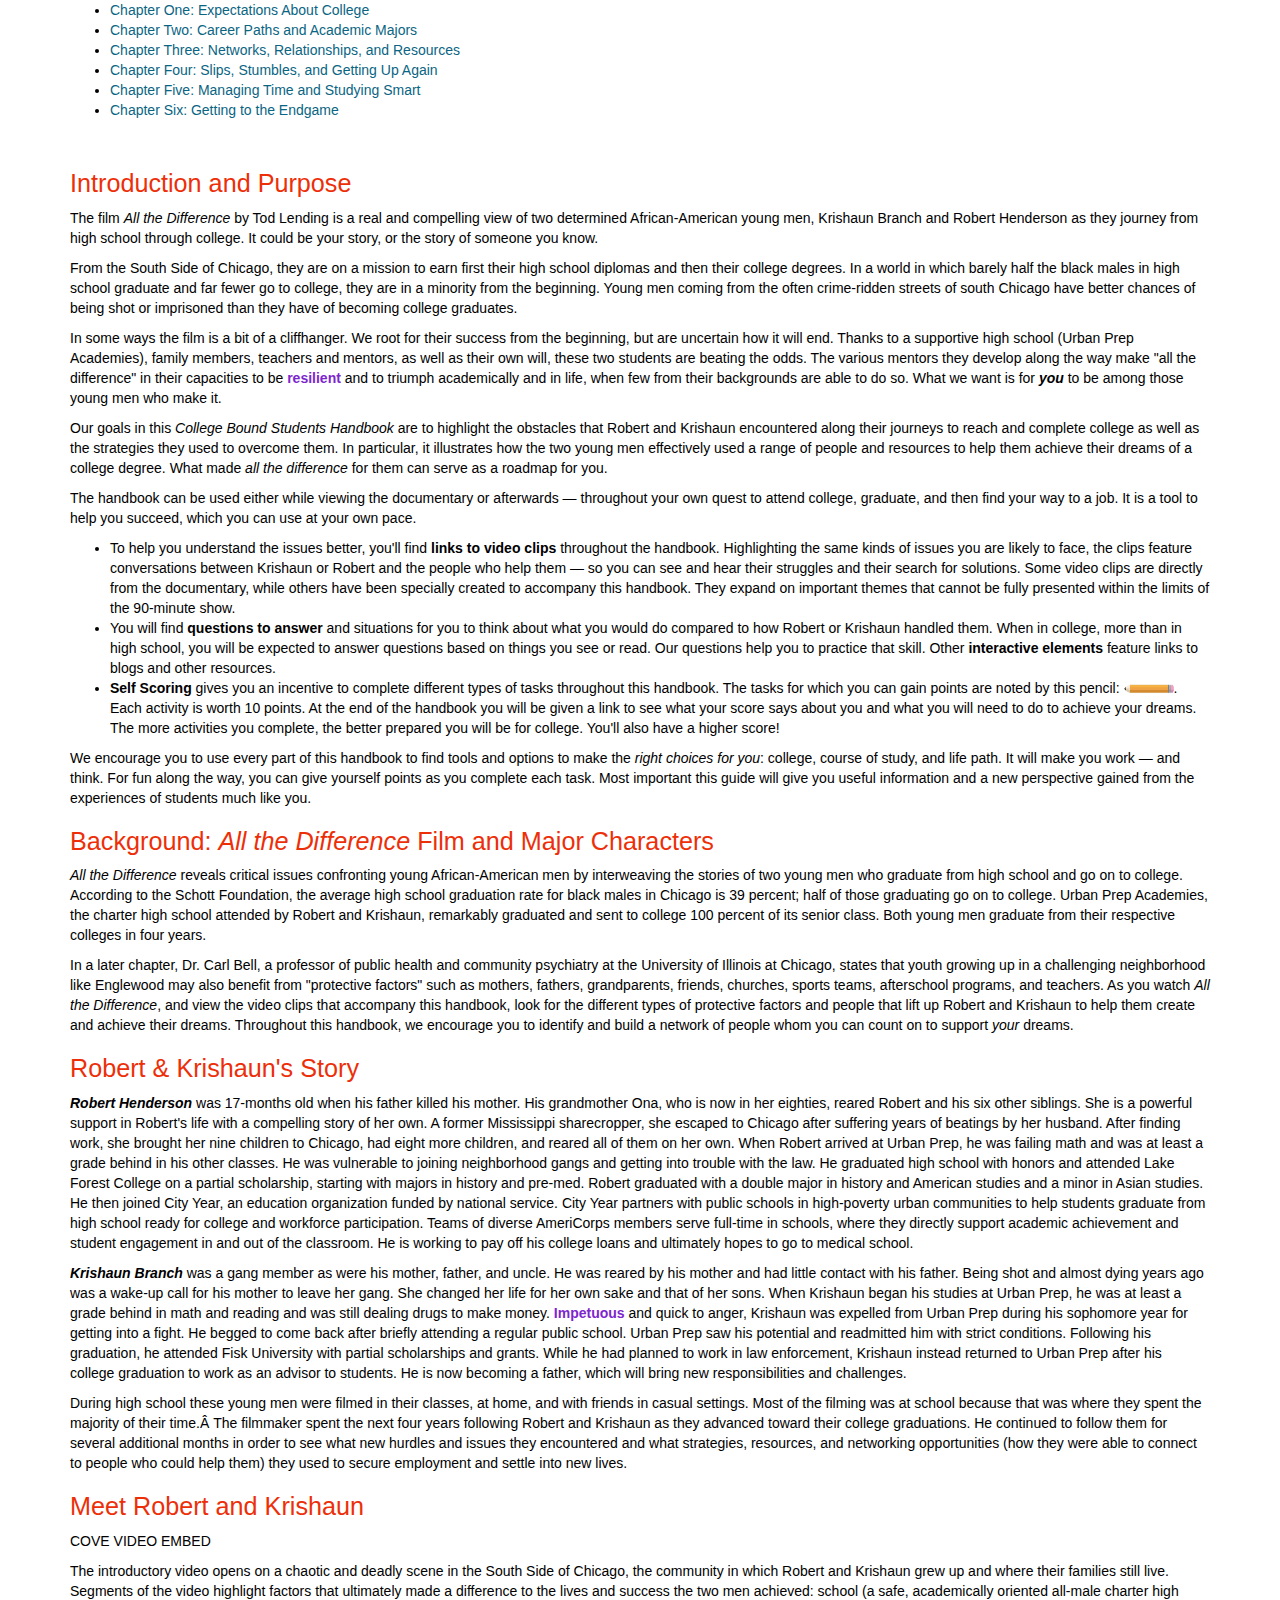
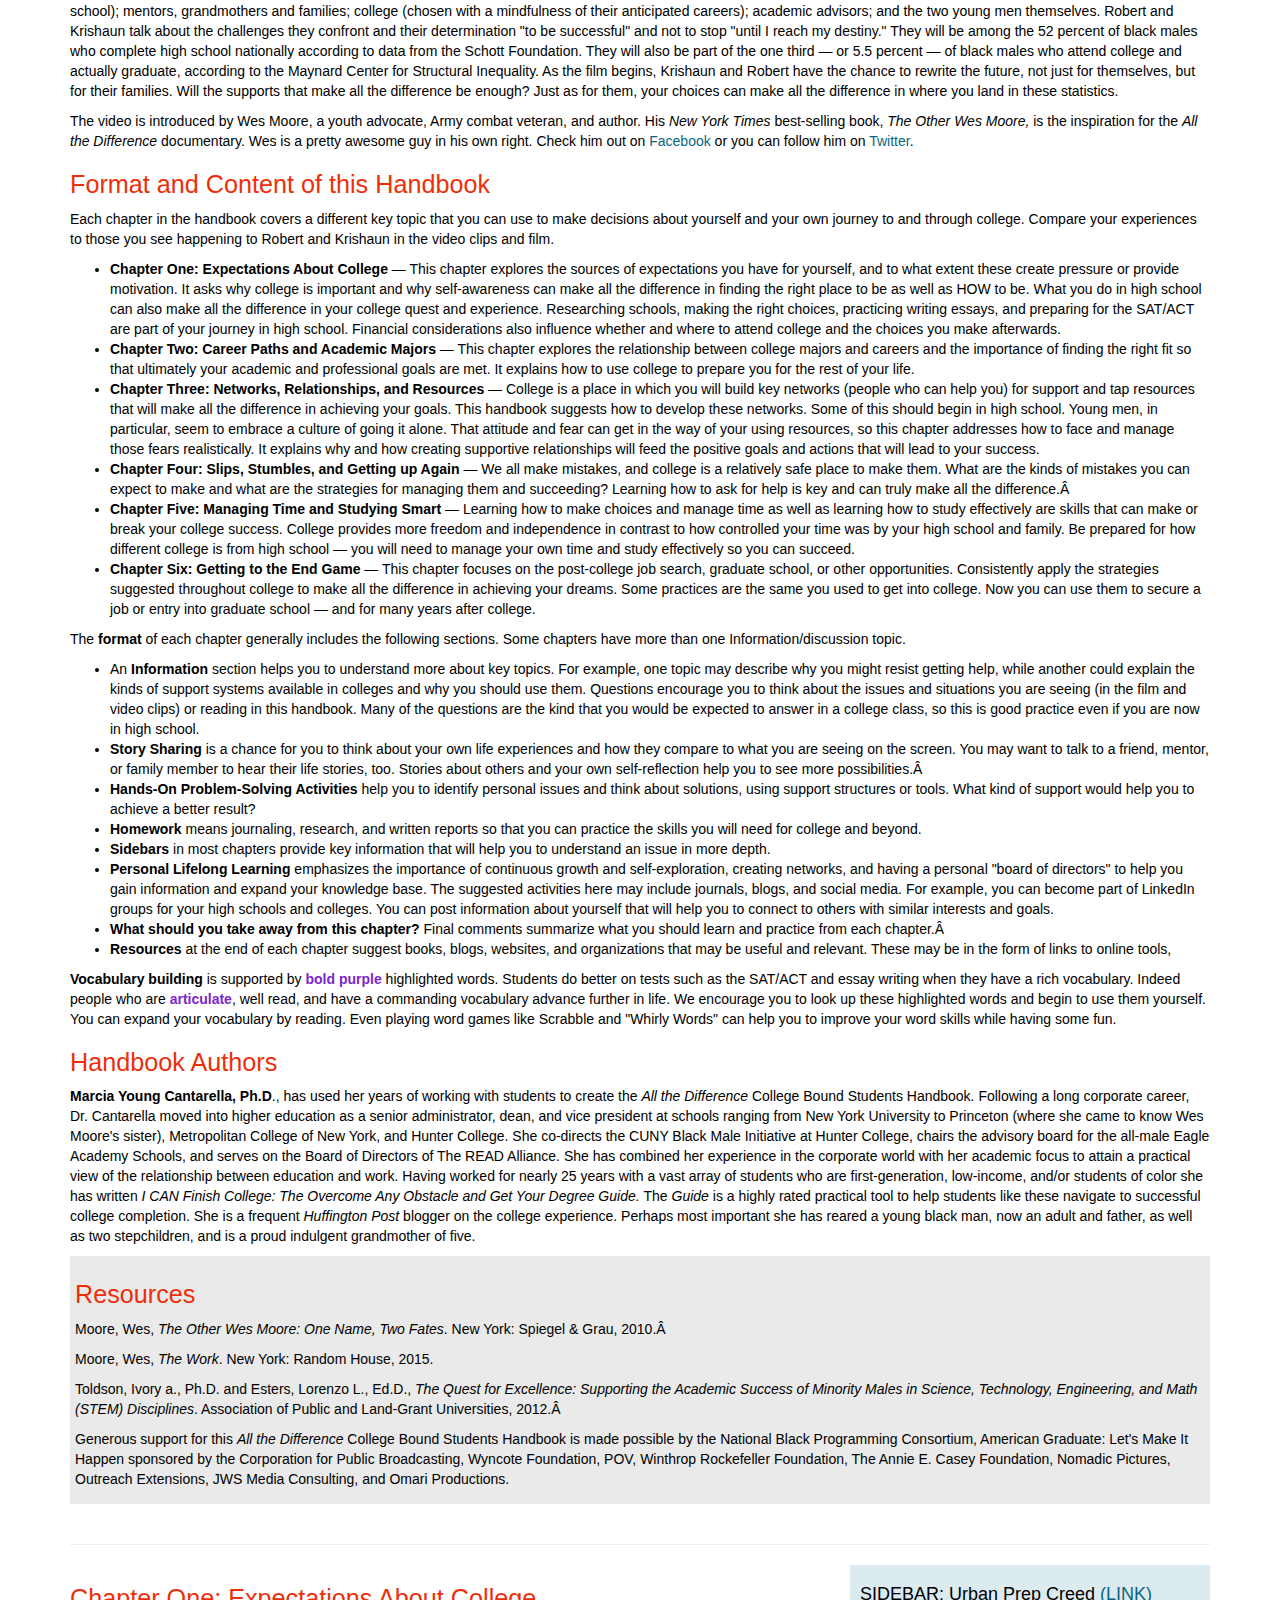
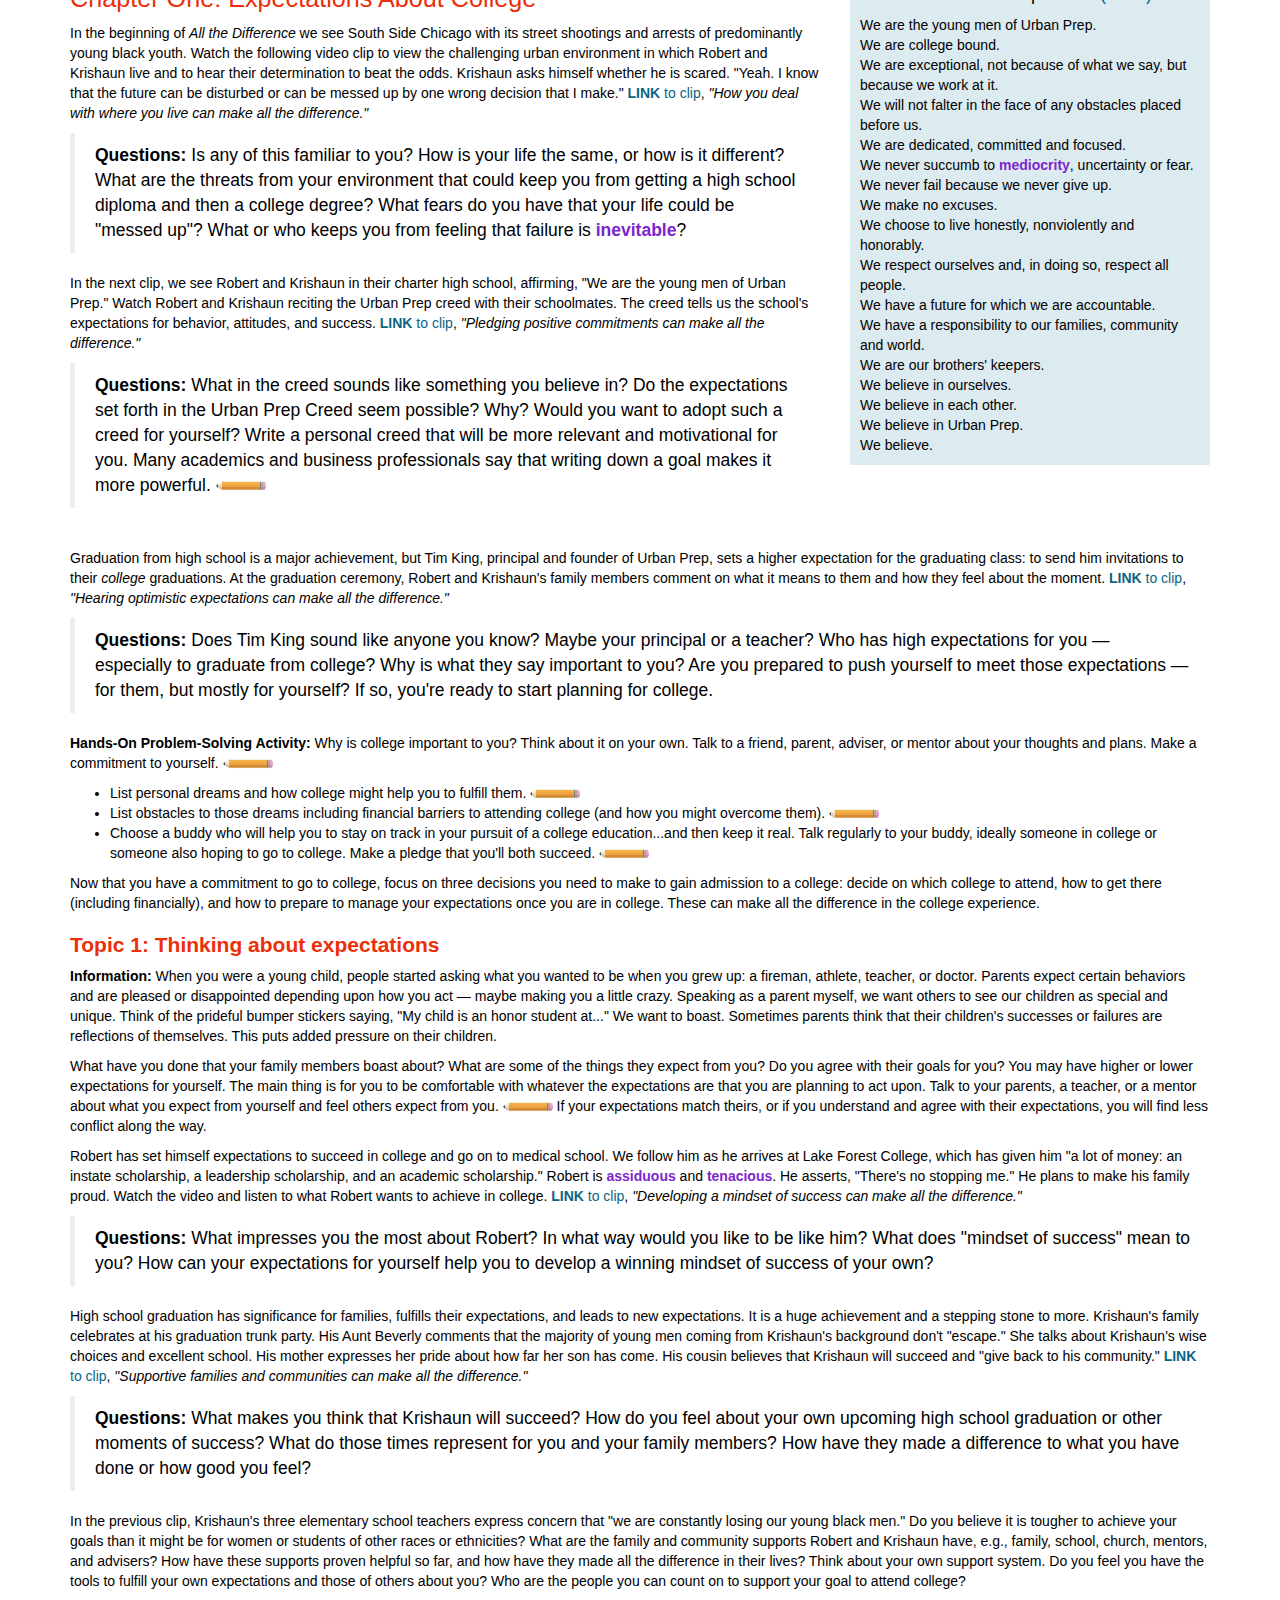
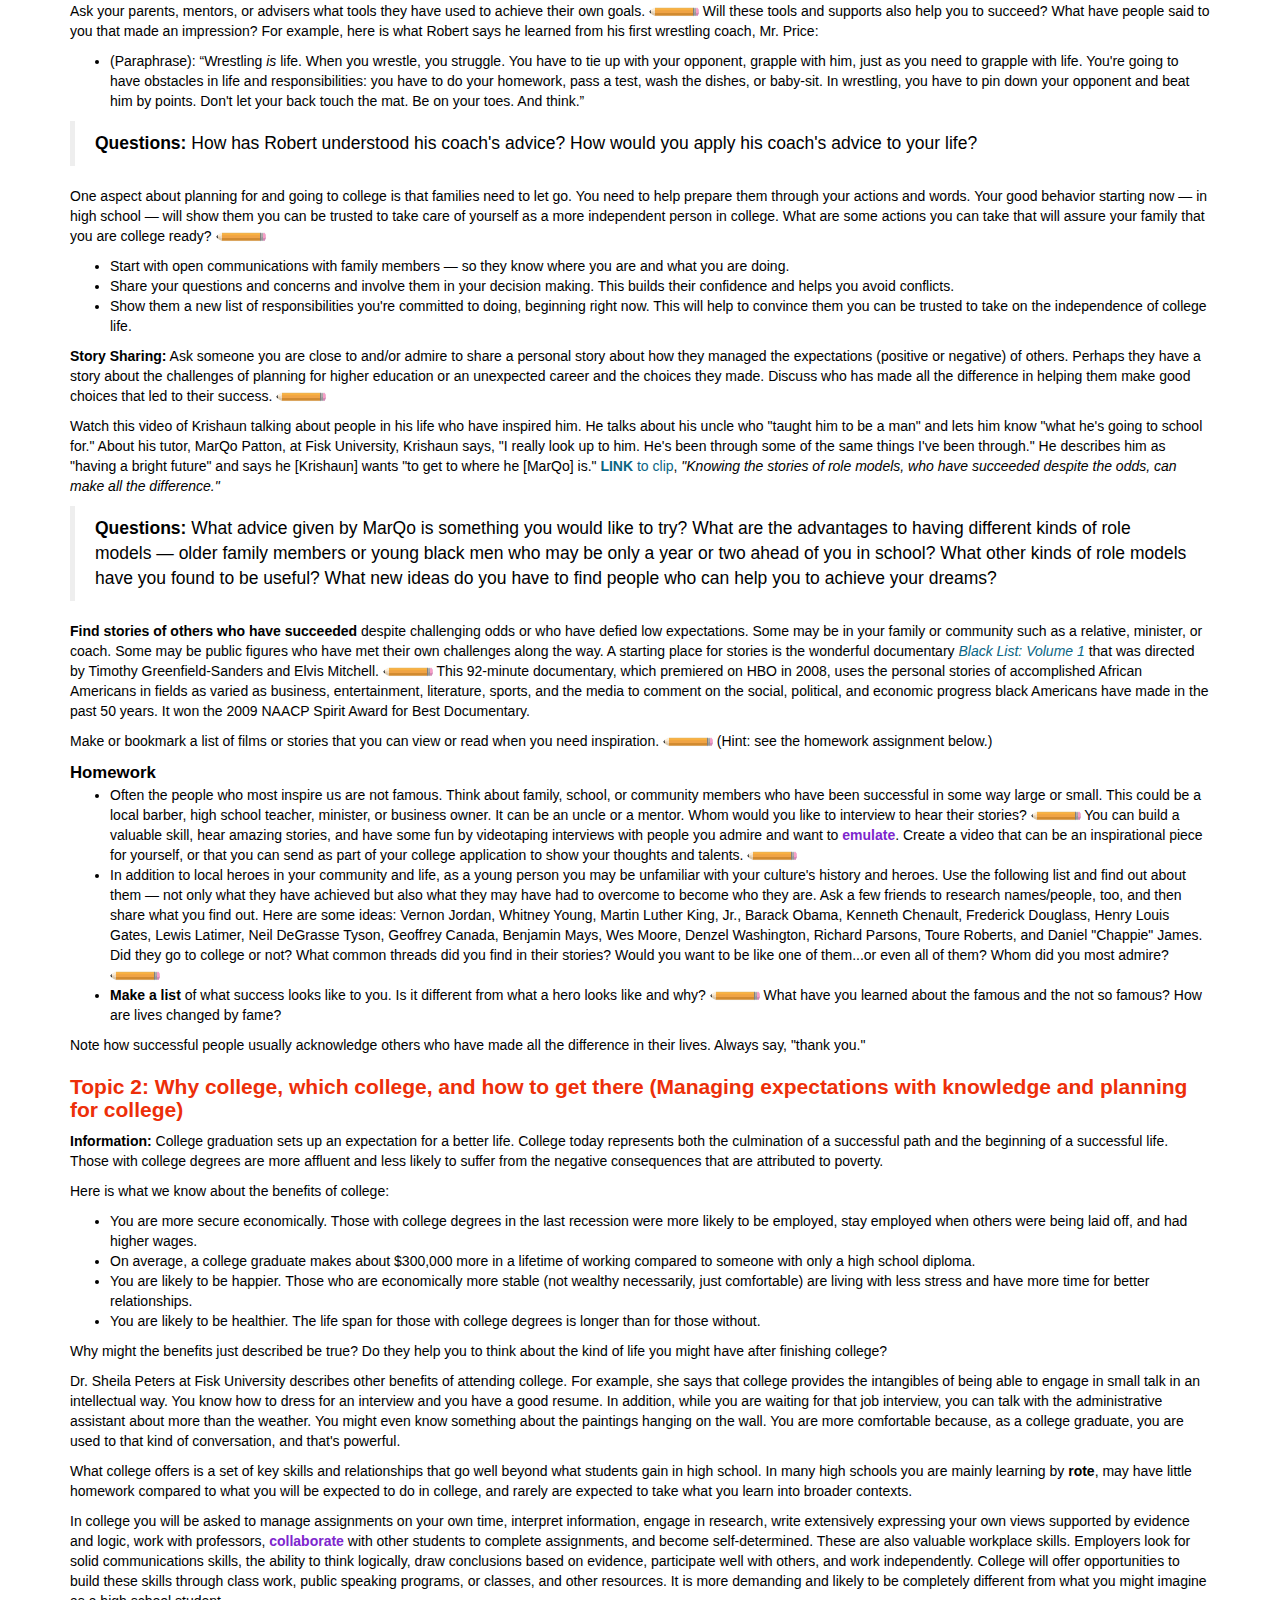
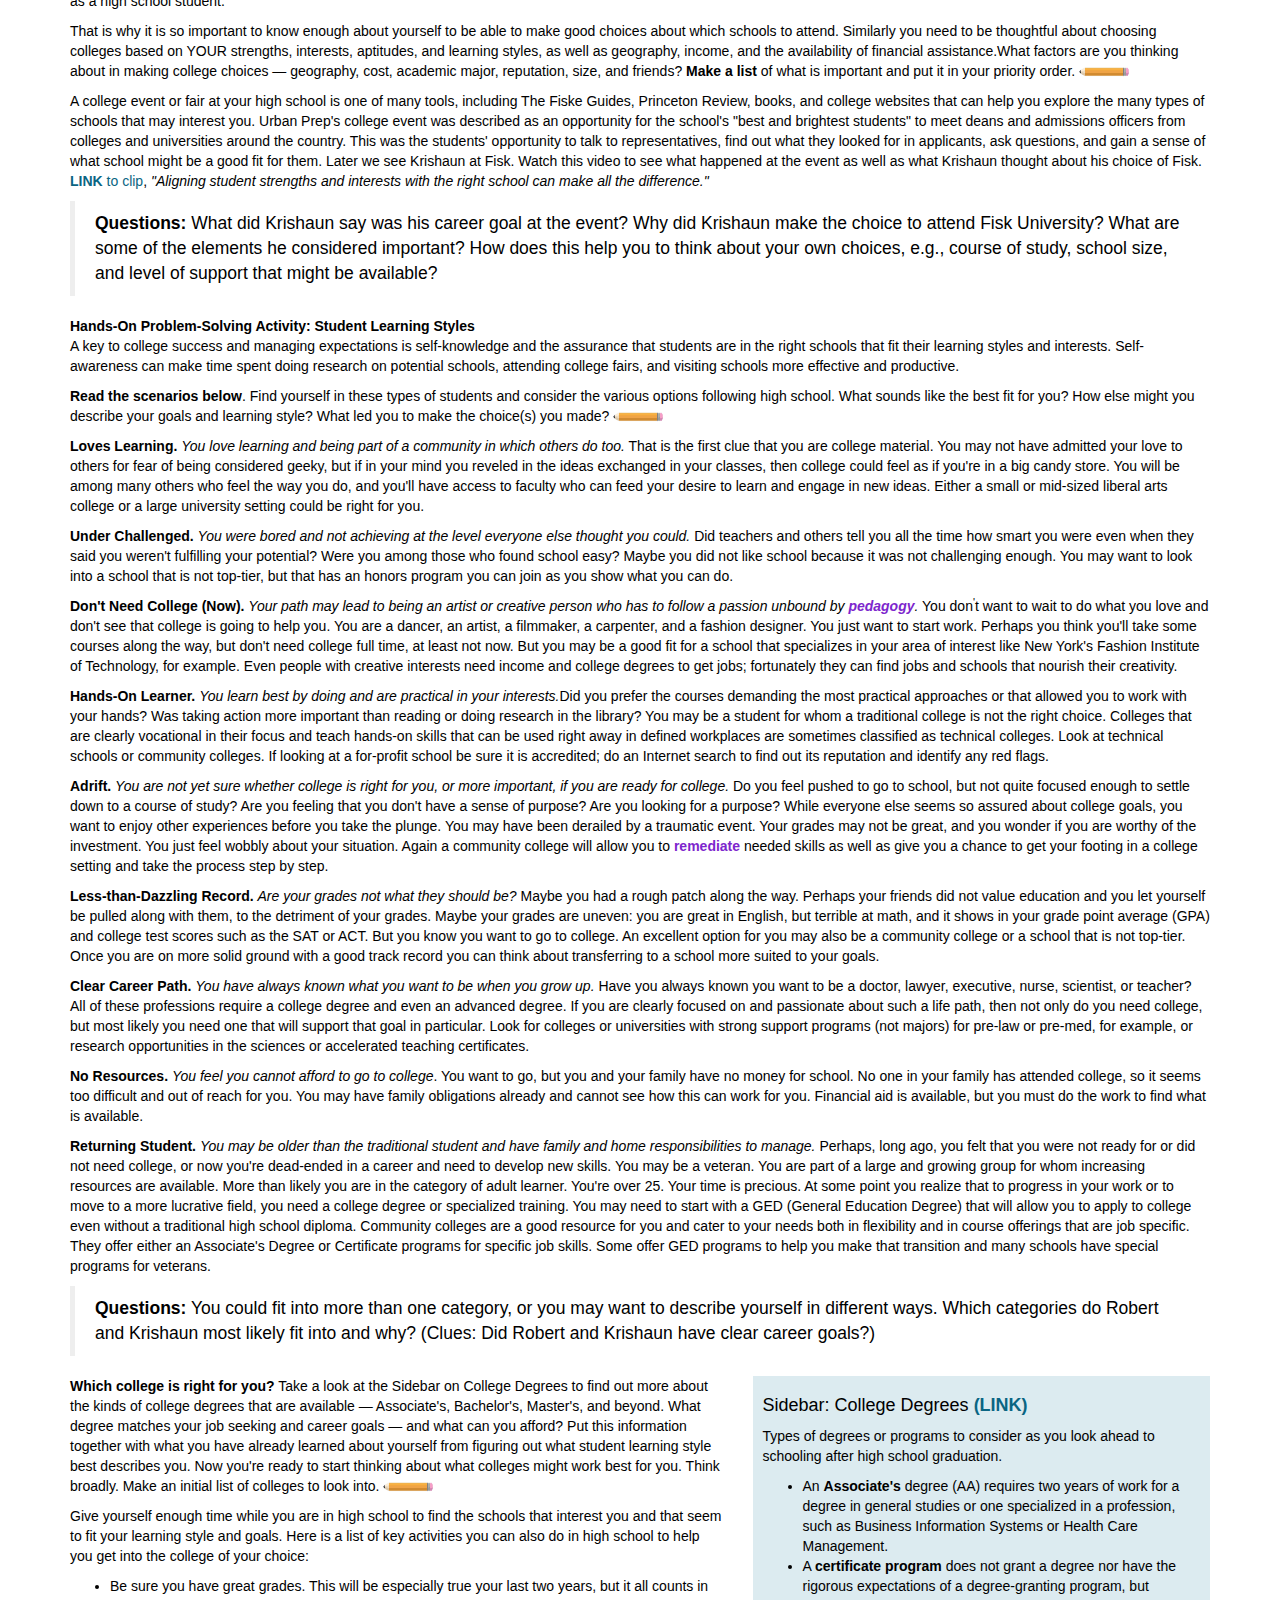
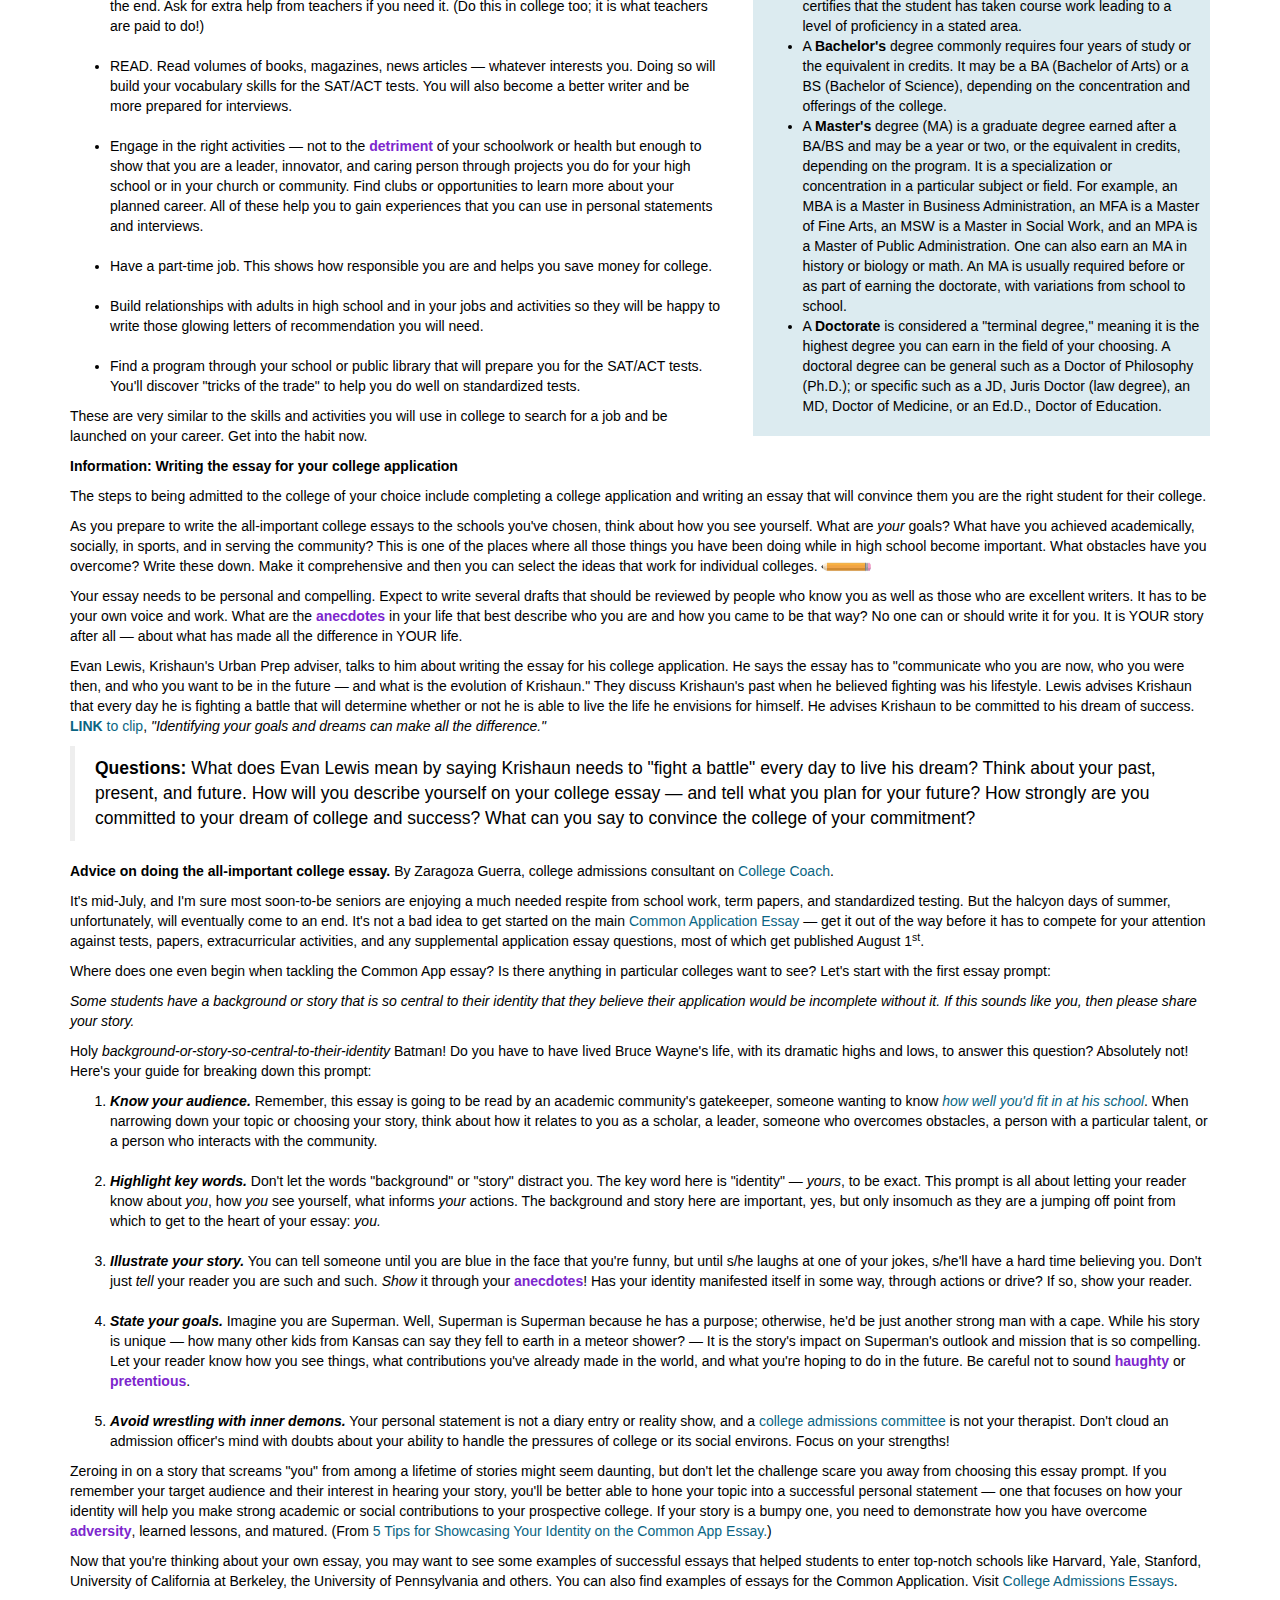
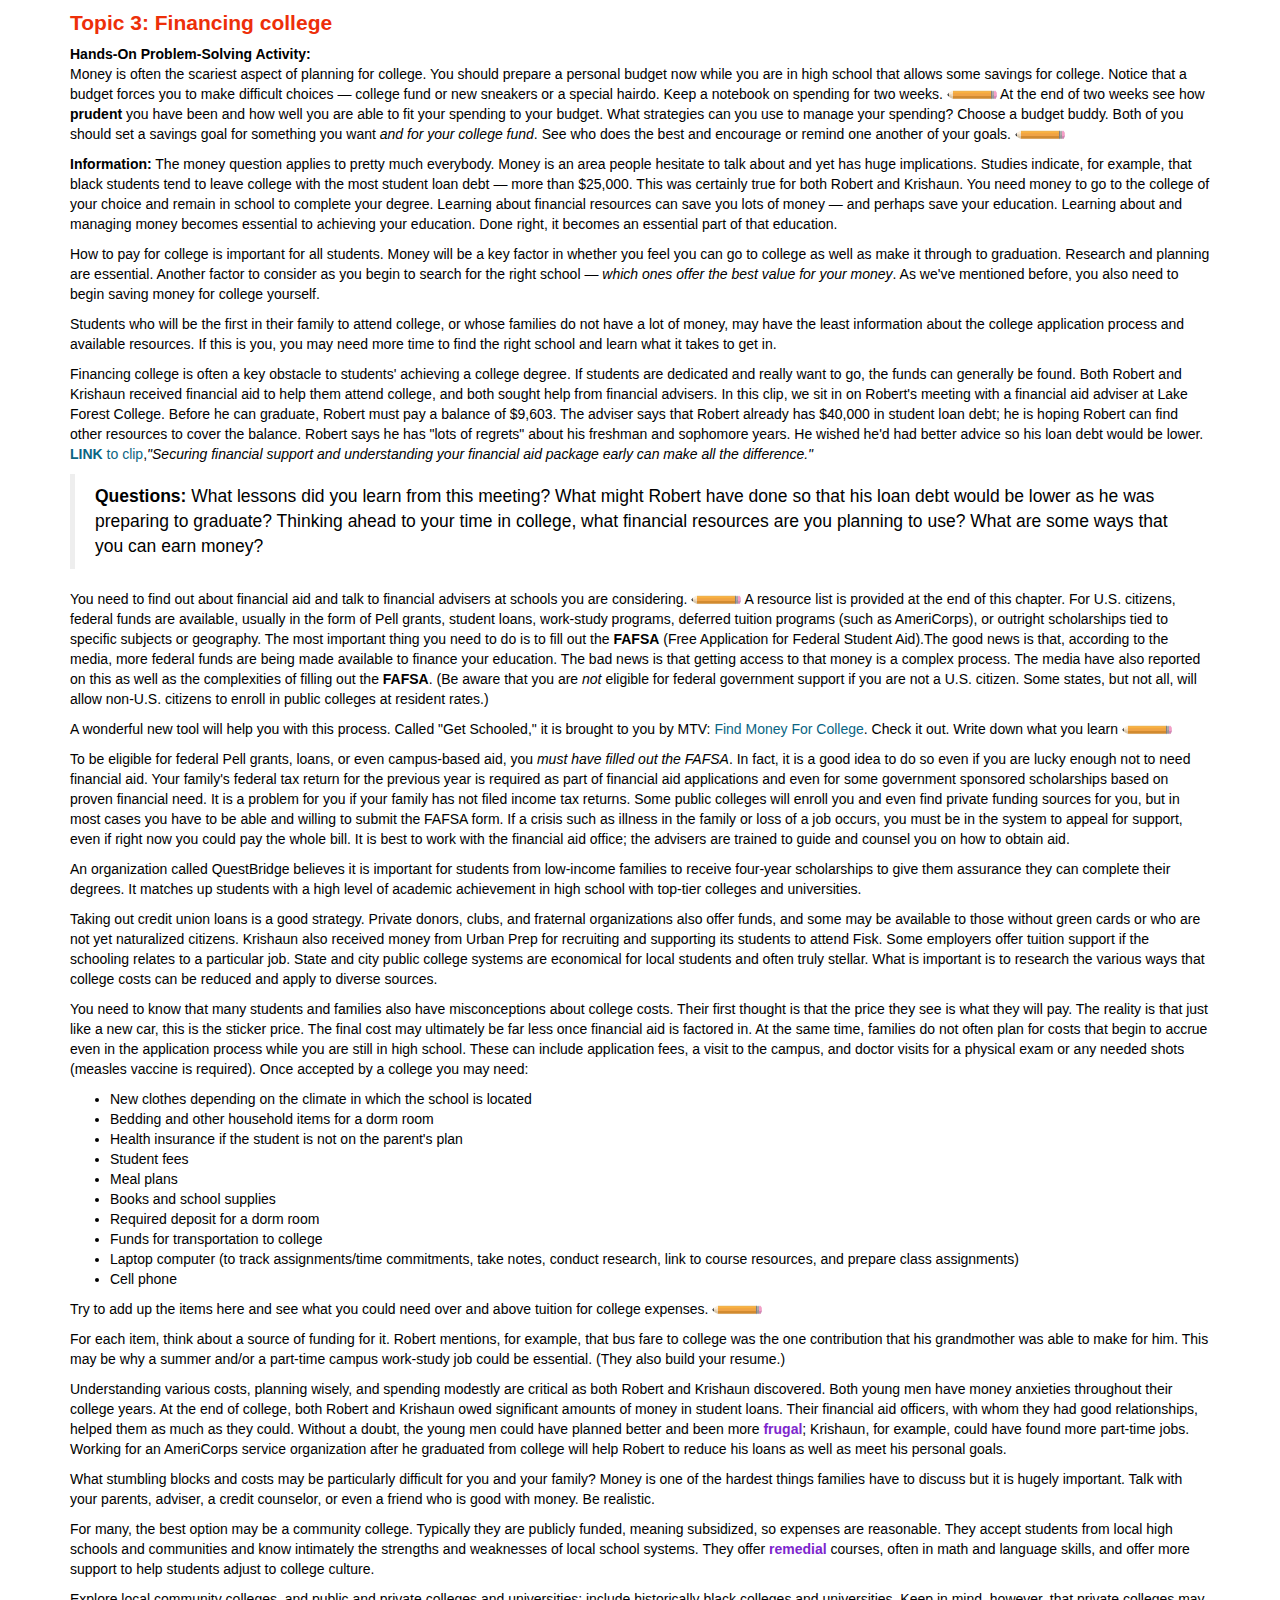
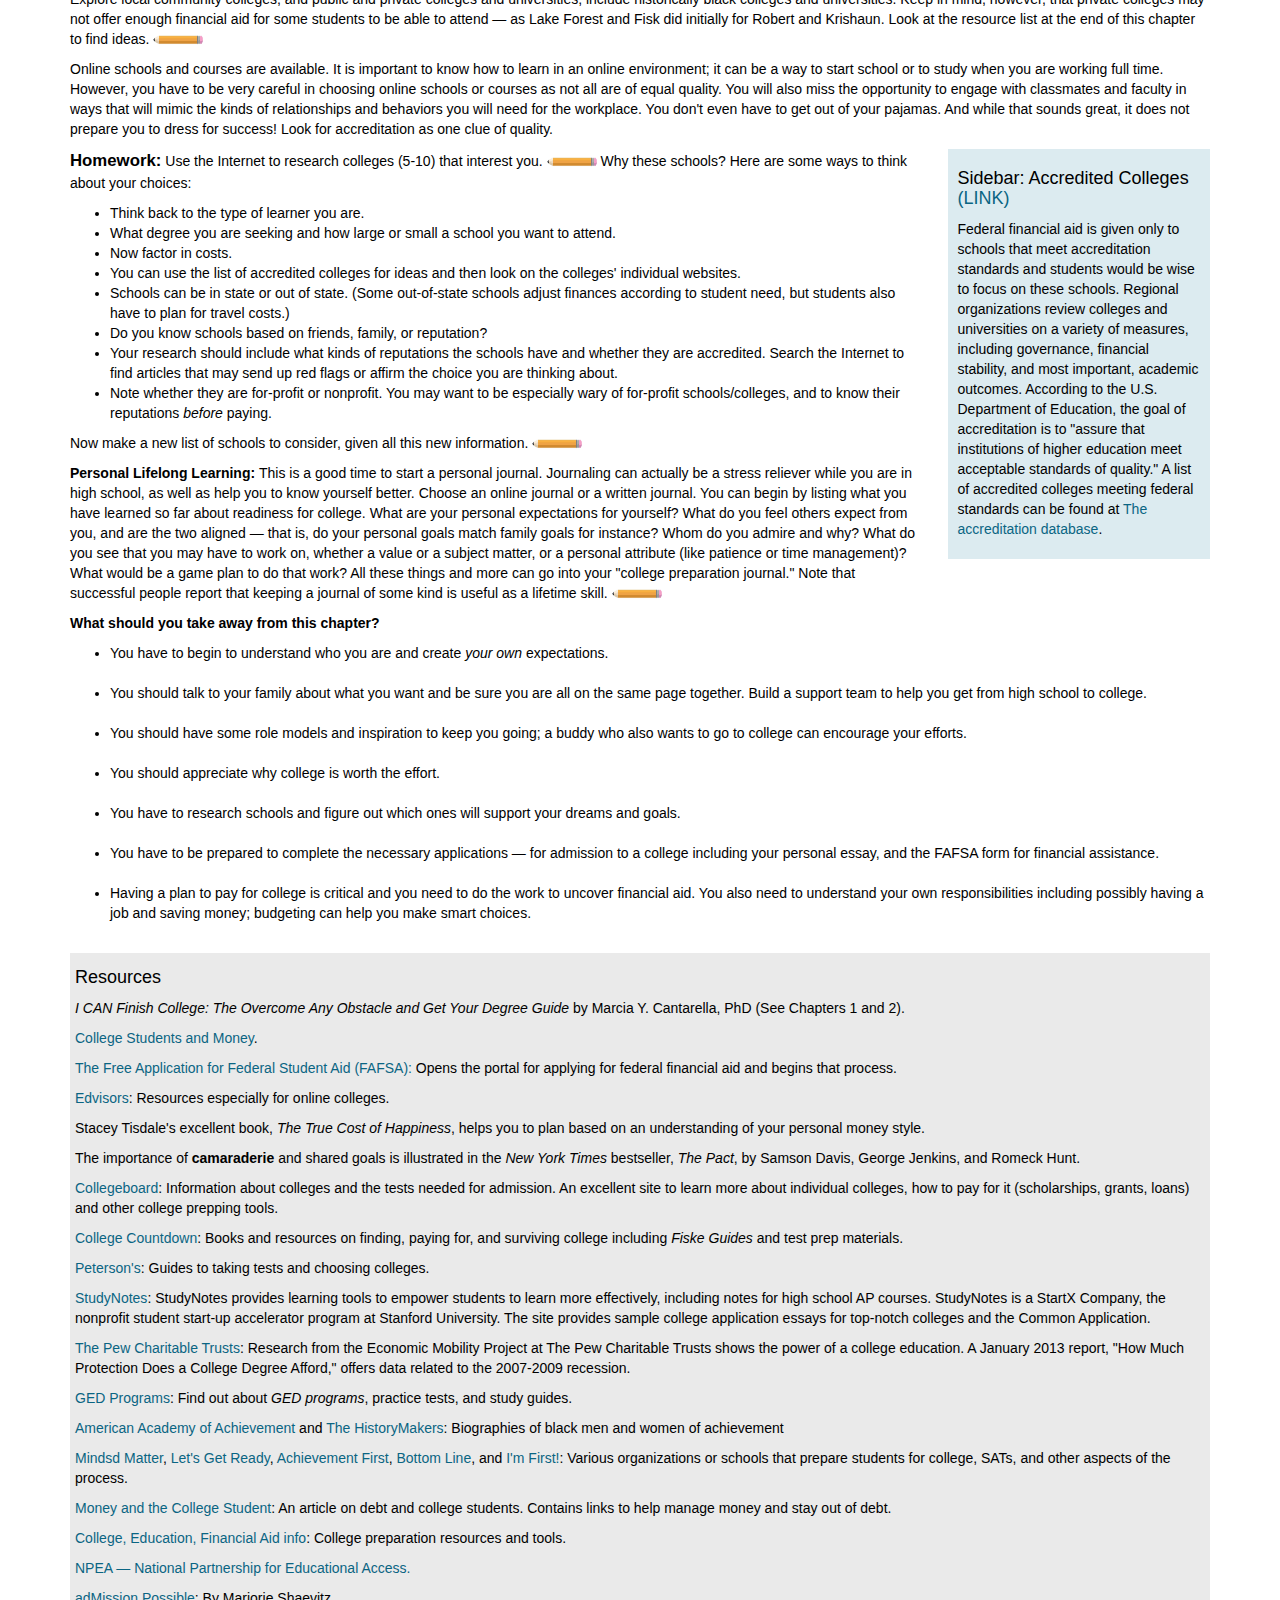
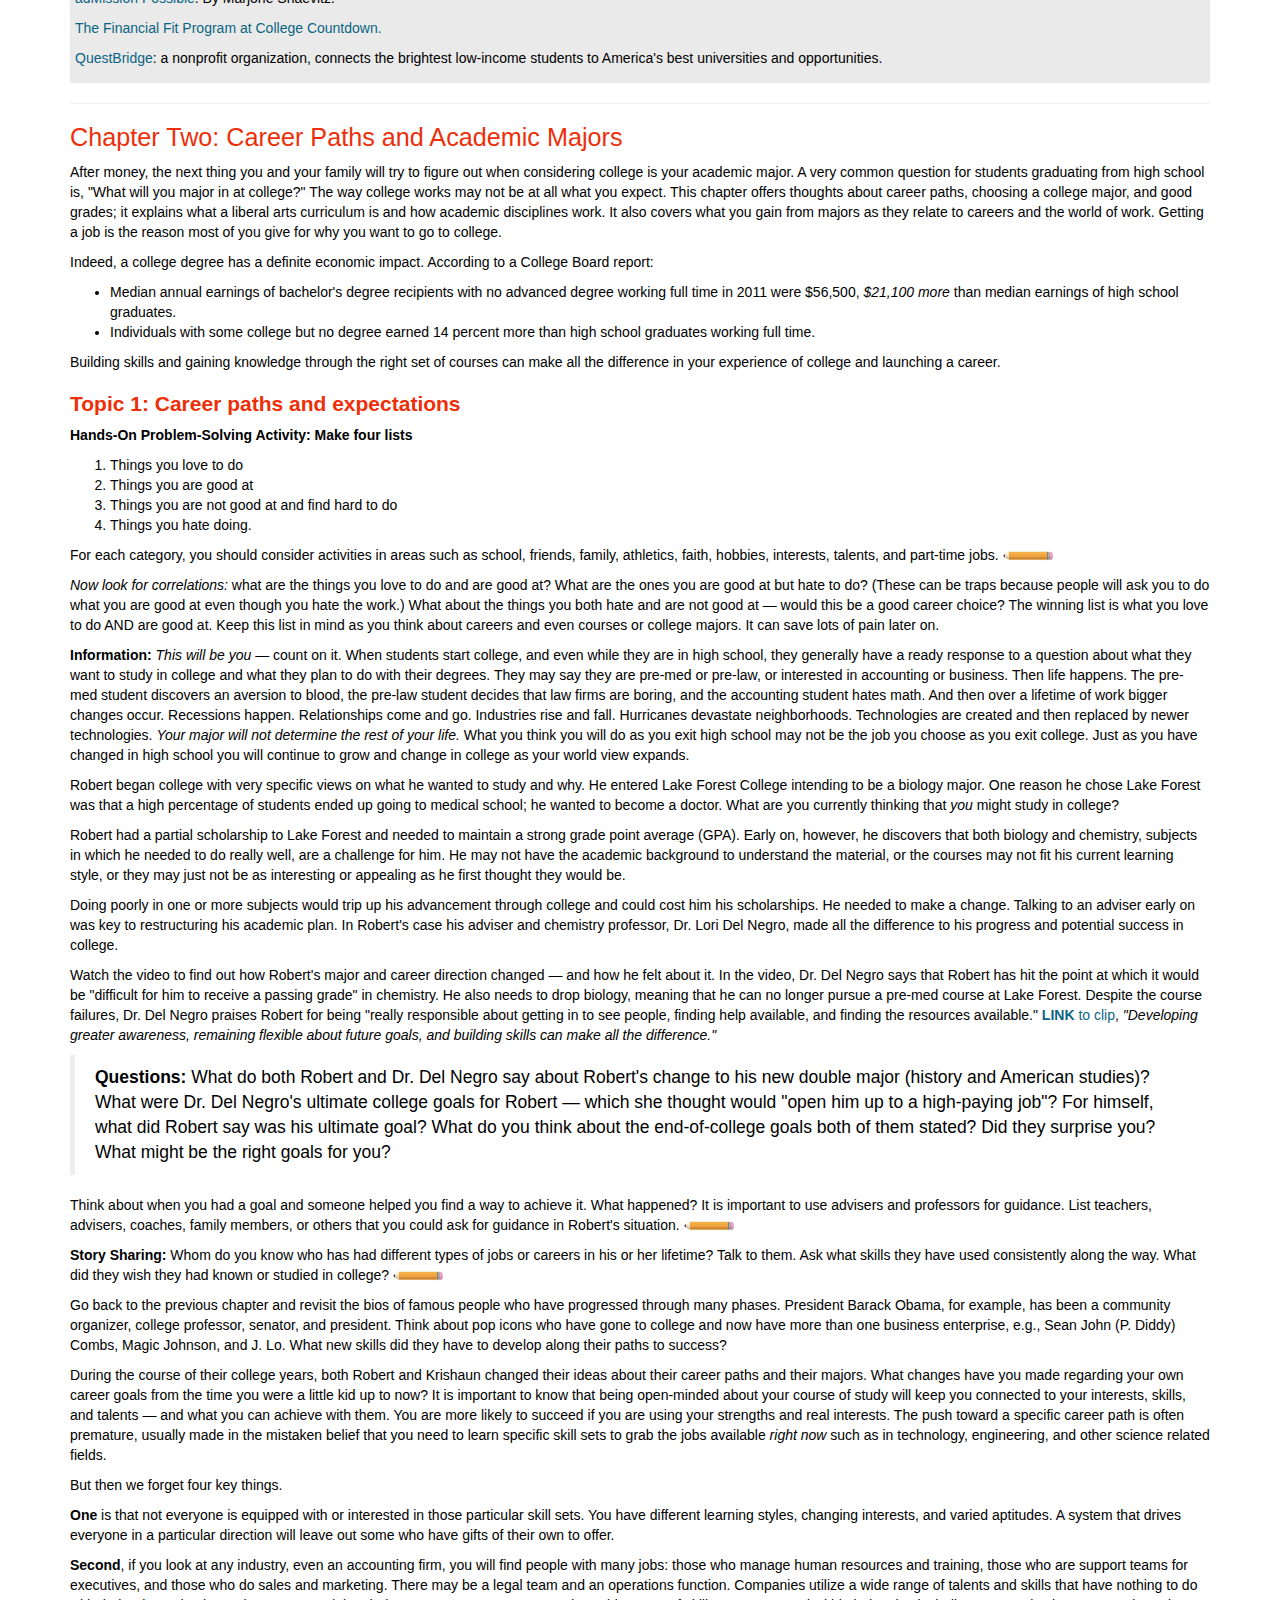
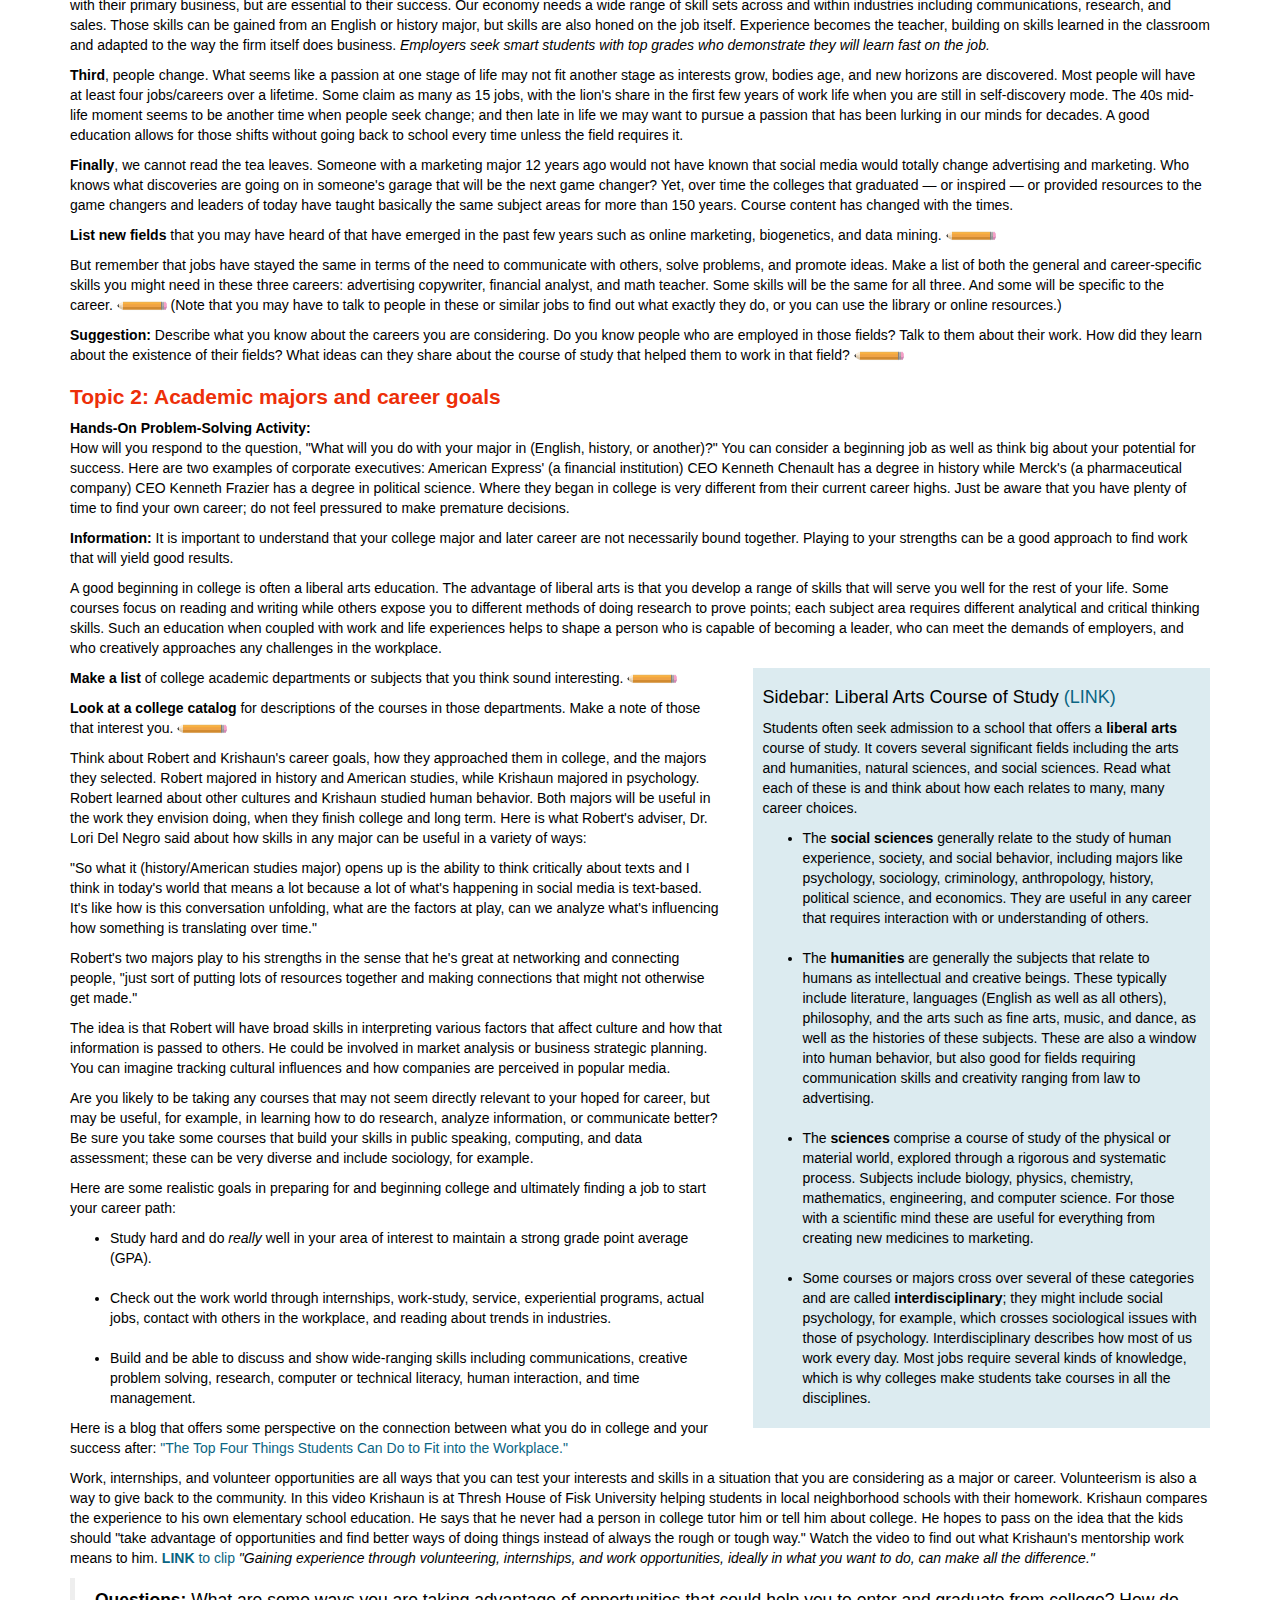
<file: handbook-1-6.html>
<html>

<head>
<!--CSS-->
<link rel="stylesheet" href="https://maxcdn.bootstrapcdn.com/bootstrap/3.3.2/css/bootstrap.min.css">
<link rel="stylesheet" href="css/chapters.css" type="text/css" media="screen" charset="utf-8" />
</head>

<body>

	 <div class="container">

		<div class="nav">
			<ul>
				<li><a href="#chapter_one">Chapter One: Expectations About College</a></li>
				<li><a href="#chapter_two">Chapter Two: Career Paths and Academic Majors</a></li>
				<li><a href="#chapter_three">Chapter Three: Networks, Relationships, and Resources</a></li>
				<li><a href="#chapter_four">Chapter Four: Slips, Stumbles, and Getting Up Again</a></li>
				<li><a href="#chapter_five">Chapter Five: Managing Time and Studying Smart</a></li>
				<li><a href="#chapter_six">Chapter Six: Getting to the Endgame</a></li>
			</ul>
		</div>

<br />

			<h2>Introduction and Purpose</h2>
				<p>The film <em>All the Difference</em> by Tod Lending is a real and compelling view of two determined African-American young men, Krishaun Branch and Robert Henderson as they journey from high school through college. It could be your story, or the story of someone you know.</p>

				<p>From the South Side of Chicago, they are on a mission to earn first their high school diplomas and then their college degrees. In a world in which barely half the black males in high school graduate and far fewer go to college, they are in a minority from the beginning. Young men coming from the often crime-ridden streets of south Chicago have better chances of being shot or imprisoned than they have of becoming college graduates.</p>

				<p>In some ways the film is a bit of a cliffhanger. We root for their success from the beginning, but are uncertain how it will end. Thanks to a supportive high school (Urban Prep Academies), family members, teachers and mentors, as well as their own will, these two students are beating the odds. The various mentors they develop along the way make "all the difference" in their capacities to be <font color="7D26CD"><strong>resilient</strong></font> and to triumph academically and in life, when few from their backgrounds are able to do so. What we want is for <strong><em>you</em></strong> to be among those young men who make it.</p>
				<p>Our goals in this <em>College Bound Students Handbook</em> are to highlight the obstacles that Robert and Krishaun encountered along their journeys to reach and complete college as well as the strategies they used to overcome them. In particular, it illustrates how the two young men effectively used a range of people and resources to help them achieve their dreams of a college degree. What made <em>all the difference</em> for them can serve as a roadmap for you.</p>

				<p>The handbook can be used either while viewing the documentary or afterwards &mdash; throughout your own quest to attend college, graduate, and then find your way to a job. It is a tool to help you succeed, which you can use at your own pace.</p>

					<ul>
						<li>To help you understand the issues better, you'll find <strong>links to video clips</strong> throughout the handbook. Highlighting the same kinds of issues you are likely to face, the clips feature conversations between Krishaun or Robert and the people who help them &mdash; so you can see and hear their struggles and their search for solutions. Some video clips are directly from the documentary, while others have been specially created to accompany this handbook. They expand on important themes that cannot be fully presented within the limits of the 90-minute show.</li>

						<li>You will find <strong>questions to answer</strong> and situations for you to think about what you would do compared to how Robert or Krishaun handled them. When in college, more than in high school, you will be expected to answer questions based on things you see or read. Our questions help you to practice that skill. Other <strong>interactive elements</strong> feature links to blogs and other resources.</li>

						<li><strong>Self Scoring</strong> gives you an incentive to complete different types of tasks throughout this handbook. The tasks for which you can gain points are noted by this pencil: <img src="images/pencil.png" alt="pencil" style="width:50px;height:10px">. Each activity is worth 10 points. At the end of the handbook you will be given a link to see what your score says about you and what you will need to do to achieve your dreams. The more activities you complete, the better prepared you will be for college. You'll also have a higher score!</li>
					</ul>

				<p>We encourage you to use every part of this handbook to find tools and options to make the <em>right choices for you</em>: college, course of study, and life path. It will make you work &mdash; and think. For fun along the way, you can give yourself points as you complete each task. Most important this guide will give you useful information and a new perspective gained from the experiences of students much like you.</p>

			<h2>Background: <em>All the Difference</em> Film and Major Characters</h2>


				<p><em>All the Difference</em> reveals critical issues confronting young African-American men by interweaving the stories of two young men who graduate from high school and go on to college. According to the Schott Foundation, the average high school graduation rate for black males in Chicago is 39 percent; half of those graduating go on to college. Urban Prep Academies, the charter high school attended by Robert and Krishaun, remarkably graduated and sent to college 100 percent of its senior class. Both young men graduate from their respective colleges in four years.</p>

				<p>In a later chapter, Dr. Carl Bell, a professor of public health and community psychiatry at the University of Illinois at Chicago, states that youth growing up in a challenging neighborhood like Englewood may also benefit from "protective factors" such as mothers, fathers, grandparents, friends, churches, sports teams, afterschool programs, and teachers. As you watch <em>All the Difference</em>, and view the video clips that accompany this handbook, look for the different types of protective factors and people that lift up Robert and Krishaun to help them create and achieve their dreams. Throughout this handbook, we encourage you to identify and build a network of people whom you can count on to support <em>your</em> dreams.</p>

			<h2>Robert &amp; Krishaun's Story</h2>

				<p><strong><em>Robert Henderson</em></strong> was 17-months old when his father killed his mother. His grandmother Ona, who is now in her eighties, reared Robert and his six other siblings. She is a powerful support in Robert's life with a compelling story of her own. A former Mississippi sharecropper, she escaped to Chicago after suffering years of beatings by her husband. After finding work, she brought her nine children to Chicago, had eight more children, and reared all of them on her own. When Robert arrived at Urban Prep, he was failing math and was at least a grade behind in his other classes. He was vulnerable to joining neighborhood gangs and getting into trouble with the law. He graduated high school with honors and attended Lake Forest College on a partial scholarship, starting with majors in history and pre-med. Robert graduated with a double major in history and American studies and a minor in Asian studies. He then joined City Year, an education organization funded by national service. City Year partners with public schools in high-poverty urban communities to help students graduate from high school ready for college and workforce participation. Teams of diverse AmeriCorps members serve full-time in schools, where they directly support academic achievement and student engagement in and out of the classroom. He is working to pay off his college loans and ultimately hopes to go to medical school.</p>

				<p><strong><em>Krishaun Branch</em></strong>
				was a gang member as were his mother, father, and uncle. He was reared by his mother and had little contact with his father. Being shot and almost dying years ago was a wake-up call for his mother to leave her gang. She changed her life for her own sake and that of her sons. When Krishaun began his studies at Urban Prep, he was at least a grade behind in math and reading and was still dealing drugs to make money. <font color="7D26CD"><strong>Impetuous</strong></font> and quick to anger, Krishaun was expelled from Urban Prep during his sophomore year for getting into a fight. He begged to come back after briefly attending a regular public school. Urban Prep saw his potential and readmitted him with strict conditions. Following his graduation, he attended Fisk University with partial scholarships and grants. While he had planned to work in law enforcement, Krishaun instead returned to Urban Prep after his college graduation to work as an advisor to students. He is now becoming a father, which will bring new responsibilities and challenges.</p>

				<p>During high school these young men were filmed in their classes, at home, and with friends in casual settings. Most of the filming was at school because that was where they spent the majority of their time. The filmmaker spent the next four years following Robert and Krishaun as they advanced toward their college graduations. He continued to follow them for several additional months in order to see what new hurdles and issues they encountered and what strategies, resources, and networking opportunities (how they were able to connect to people who could help them) they used to secure employment and settle into new lives.</p>


			<h2>Meet Robert and Krishaun</h2>
				<!--VIDEO GOES HERE--><p>COVE VIDEO EMBED</p>

				<p>The introductory video opens on a chaotic and deadly scene in the South Side of Chicago, the community in which Robert and Krishaun grew up and where their families still live. Segments of the video highlight factors that ultimately made a difference to the lives and success the two men achieved: school (a safe, academically oriented all-male charter high school); mentors, grandmothers and families; college (chosen with a mindfulness of their anticipated careers); academic advisors; and the two young men themselves. Robert and Krishaun talk about the challenges they confront and their determination "to be successful" and not to stop "until I reach my destiny." They will be among the 52 percent of black males who complete high school nationally according to data from the Schott Foundation. They will also be part of the one third &mdash; or 5.5 percent &mdash; of black males who attend college and actually graduate, according to the Maynard Center for Structural Inequality. As the film begins, Krishaun and Robert have the chance to rewrite the future, not just for themselves, but for their families. Will the supports that make all the difference be enough? Just as for them, your choices can make all the difference in where you land in these statistics.</p>

				<p>The video is introduced by Wes Moore, a youth advocate, Army combat veteran, and author. His <em>New York Times</em> best-selling book, <em>The Other Wes Moore, </em>is the inspiration for the <em>All the Difference</em> documentary. Wes is a pretty awesome guy in his own right. Check him out on <a href="https://www.facebook.com/iamwesmoore" target="_blank">Facebook</a> or you can follow him on <a href="https://twitter.com/WesMoore1" target="_blank">Twitter</a>.</p>

			<h2>Format and Content of this Handbook</h2>

				<p>Each chapter in the handbook covers a different key topic that you can use to make decisions about yourself and your own journey to and through college. Compare your experiences to those you see happening to Robert and Krishaun in the video clips and film.</p>

					<ul>
						<li><strong>Chapter One: Expectations About College</strong> &mdash; This chapter explores the sources of expectations you have for yourself, and to what extent these create pressure or provide motivation. It asks why college is important and why self-awareness can make all the difference in finding the right place to be as well as HOW to be. What you do in high school can also make all the difference in your college quest and experience. Researching schools, making the right choices, practicing writing essays, and preparing for the SAT/ACT are part of your journey in high school. Financial considerations also influence whether and where to attend college and the choices you make afterwards.</li>
						
						<li><strong>Chapter Two: Career Paths and Academic Majors</strong> &mdash; This chapter explores the relationship between college majors and careers and the importance of finding the right fit so that ultimately your academic and professional goals are met. It explains how to use college to prepare you for the rest of your life.</li>
						
						<li><strong>Chapter Three: Networks, Relationships, and Resources</strong> &mdash; College is a place in which you will build key networks (people who can help you) for support and tap resources that will make all the difference in achieving your goals. This handbook suggests how to develop these networks. Some of this should begin in high school. Young men, in particular, seem to embrace a culture of going it alone. That attitude and fear can get in the way of your using resources, so this chapter addresses how to face and manage those fears realistically. It explains why and how creating supportive relationships will feed the positive goals and actions that will lead to your success.</li>
						
						<li><strong>Chapter Four: Slips, Stumbles, and Getting up Again</strong> &mdash; We all make mistakes, and college is a relatively safe place to make them. What are the kinds of mistakes you can expect to make and what are the strategies for managing them and succeeding? Learning how to ask for help is key and can truly make all the difference. </li>
						
						<li><strong>Chapter Five: Managing Time and Studying Smart</strong> &mdash; Learning how to make choices and manage time as well as learning how to study effectively are skills that can make or break your college success. College provides more freedom and independence in contrast to how controlled your time was by your high school and family. Be prepared for how different college is from high school &mdash; you will need to manage your own time and study effectively so you can succeed.</li>
						
						<li><strong>Chapter Six: Getting to the End Game</strong> &mdash; This chapter focuses on the post-college job search, graduate school, or other opportunities. Consistently apply the strategies suggested throughout college to make all the difference in achieving your dreams. Some practices are the same you used to get into college. Now you can use them to secure a job or entry into graduate school &mdash; and for many years after college.</li>
					</ul>

				<p>The <strong>format</strong> of each chapter generally includes the following sections. Some chapters have more than one Information/discussion topic.</p>

					<ul>
						<li>An <strong>Information</strong> section helps you to understand more about key topics. For example, one topic may describe why you might resist getting help, while another could explain the kinds of support systems available in colleges and why you should use them. Questions encourage you to think about the issues and situations you are seeing (in the film and video clips) or reading in this handbook. Many of the questions are the kind that you would be expected to answer in a college class, so this is good practice even if you are now in high school.</li>

						<li><strong>Story Sharing</strong> is a chance for you to think about your own life experiences and how they compare to what you are seeing on the screen. You may want to talk to a friend, mentor, or family member to hear their life stories, too. Stories about others and your own self-reflection help you to see more possibilities. </li>

						<li><strong>Hands-On Problem-Solving Activities</strong> help you to identify personal issues and think about solutions, using support structures or tools. What kind of support would help you to achieve a better result?</li>

						<li><strong>Homework</strong> means journaling, research, and written reports so that you can practice the skills you will need for college and beyond.</li>

						<li><strong>Sidebars</strong> in most chapters provide key information that will help you to understand an issue in more depth.</li>

						<li><strong>Personal Lifelong Learning</strong> emphasizes the importance of continuous growth and self-exploration, creating networks, and having a personal "board of directors" to help you gain information and expand your knowledge base. The suggested activities here may include journals, blogs, and social media. For example, you can become part of LinkedIn groups for your high schools and colleges. You can post information about yourself that will help you to connect to others with similar interests and goals.</li>

						<li><strong>What should you take away from this chapter?</strong> Final comments summarize what you should learn and practice from each chapter. </li>

						<li><strong>Resources</strong> at the end of each chapter suggest books, blogs, websites, and organizations that may be useful and relevant. These may be in the form of links to online tools,</li>
					</ul>

				<p><strong>Vocabulary building</strong> is supported by <font color="7D26CD"><strong>bold purple</strong></font> highlighted words. Students do better on tests such as the SAT/ACT and essay writing when they have a rich vocabulary. Indeed people who are <font color="7D26CD"><strong>articulate</strong></font>, well read, and have a commanding vocabulary advance further in life. We encourage you to look up these highlighted words and begin to use them yourself. You can expand your vocabulary by reading. Even playing word games like Scrabble and "Whirly Words" can help you to improve your word skills while having some fun.</p>

			<h2>Handbook Authors</h2>

				<p><strong>Marcia Young Cantarella, Ph.D</strong>., has used her years of working with students to create the <em>All the Difference</em> College Bound Students Handbook. Following a long corporate career, Dr. Cantarella moved into higher education as a senior administrator, dean, and vice president at schools ranging from New York University to Princeton (where she came to know Wes Moore's sister), Metropolitan College of New York, and Hunter College. She co-directs the CUNY Black Male Initiative at Hunter College, chairs the advisory board for the all-male Eagle Academy Schools, and serves on the Board of Directors of The READ Alliance. She has combined her experience in the corporate world with her academic focus to attain a practical view of the relationship between education and work. Having worked for nearly 25 years with a vast array of students who are first-generation, low-income, and/or students of color she has written <em>I CAN Finish College: The Overcome Any Obstacle and Get Your Degree Guide. </em>The <em>Guide</em> is a highly rated practical tool to help students like these navigate to successful college completion. She is a frequent <em>Huffington Post</em> blogger on the college experience. Perhaps most important she has reared a young black man, now an adult and father, as well as two stepchildren, and is a proud indulgent grandmother of five.</p>
		
		<div id="resources">
			<h2>Resources</h2>

				<p>Moore, Wes, <em>The Other Wes Moore: One Name, Two Fates</em>. New York: Spiegel &amp; Grau, 2010. </p>

				<p>Moore, Wes, <em>The Work</em>. New York: Random House, 2015.</p>

				<p>Toldson, Ivory a., Ph.D. and Esters, Lorenzo L., Ed.D., <em>The Quest for Excellence: Supporting the Academic Success of Minority Males in Science, Technology, Engineering, and Math (STEM) Disciplines</em>. Association of Public and Land-Grant Universities, 2012. </p>

				<p>Generous support for this <em>All the Difference</em> College Bound Students Handbook is made possible by the National Black Programming Consortium, American Graduate: Let's Make It Happen sponsored by the Corporation for Public Broadcasting, Wyncote Foundation, POV, Winthrop Rockefeller Foundation, The Annie E. Casey Foundation, Nomadic Pictures, Outreach Extensions, JWS Media Consulting, and Omari Productions.</p>
		</div>

<br />
<hr>

		<div class="row">
			<div class="col-md-8">
			<h2 id="chapter_one">Chapter One: Expectations About College</h2>
				<p>In the beginning of <em>All the Difference</em> we see South Side Chicago with its street shootings and arrests of predominantly young black youth. Watch the following video clip to view the challenging urban environment in which Robert and Krishaun live and to hear their determination to beat the odds. Krishaun asks himself whether he is scared. "Yeah. I know that the future can be disturbed or can be messed up by one wrong decision that I make." <a href="VIDEO LINK"><strong>LINK</strong> to clip</a>, <em>"How you deal with where you live can make all the difference."</em><p> 

					<blockquote><strong>Questions:</strong> Is any of this familiar to you? How is your life the same, or how is it different? What are the threats from your environment that could keep you from getting a high school diploma and then a college degree? What fears do you have that your life could be "messed up"? What or who keeps you from feeling that failure is <font color="7D26CD"><strong>inevitable</strong></font>?</blockquote>

				<p>In the next clip, we see Robert and Krishaun in their charter high school, affirming, "We are the young men of Urban Prep." Watch Robert and Krishaun reciting the Urban Prep creed with their schoolmates. The creed tells us the school's expectations for behavior, attitudes, and success. <a href="VIDEO LINK"><strong>LINK</strong> to clip</a>, <em>"Pledging positive commitments can make all the difference."</em></p>

					<blockquote><strong>Questions:</strong> What in the creed sounds like something you believe in? Do the expectations set forth in the Urban Prep Creed seem possible? Why? Would you want to adopt such a creed for yourself? Write a personal creed that will be more relevant and motivational for you. Many academics and business professionals say that writing down a goal makes it more powerful. <img src="images/pencil.png" alt="pencil" style="width:50px;height:10px"></blockquote>
			</div>
	
			<div class="col-md-4">
				<div id="sidebar">
					<h4>SIDEBAR: Urban Prep Creed <a href="LINK">(LINK)</a></h4>
						We are the young men of Urban Prep.
						<br>
						We are college bound.
						<br>
						We are exceptional, not because of what we say, but because we work at it.
						<br>
						We will not falter in the face of any obstacles placed before us.
						<br>
						We are dedicated, committed and focused.
						<br>
						We never succumb to <font color="7D26CD"><strong>mediocrity</strong></font>, uncertainty or fear.
						<br>
						We never fail because we never give up.
						<br>
						We make no excuses.
						<br>
						We choose to live honestly, nonviolently and honorably.
						<br>
						We respect ourselves and, in doing so, respect all people.
						<br>
						We have a future for which we are accountable.
						<br>
						We have a responsibility to our families, community and world.
						<br>
						We are our brothers' keepers.
						<br>
						We believe in ourselves.
						<br>
						We believe in each other.
						<br>
						We believe in Urban Prep.
						<br>
						We believe.
				</div>
			</div>
		</div>

		<br />

			<p>Graduation from high school is a major achievement, but Tim King, principal and founder of Urban Prep, sets a higher expectation for the graduating class: to send him invitations to their <em>college</em> graduations. At the graduation ceremony, Robert and Krishaun's family members comment on what it means to them and how they feel about the moment. <a href="VIDEO LINK"><strong>LINK</strong> to clip</a>, <em>"Hearing optimistic expectations can make all the difference."</em></p>

				<blockquote><strong>Questions:</strong> Does Tim King sound like anyone you know? Maybe your principal or a teacher? Who has high expectations for you &mdash; especially to graduate from college? Why is what they say important to you? Are you prepared to push yourself to meet those expectations &mdash; for them, but mostly for yourself? If so, you're ready to start planning for college.</blockquote>

			<p><strong>Hands-On Problem-Solving Activity:</strong> Why is college important to you? Think about it on your own. Talk to a friend, parent, adviser, or mentor about your thoughts and plans. Make a commitment to yourself. <img src="images/pencil.png" alt="pencil" style="width:50px;height:10px"> </p> 
				<ul>
					<li>List personal dreams and how college might help you to fulfill them. <img src="images/pencil.png" alt="pencil" style="width:50px;height:10px">  </li>
					<li>List obstacles to those dreams including financial barriers to attending college (and how you might overcome them). <img src="images/pencil.png" alt="pencil" style="width:50px;height:10px">  </li>
					<li>Choose a buddy who will help you to stay on track in your pursuit of a college education...and then keep it real. Talk regularly to your buddy, ideally someone in college or someone also hoping to go to college. Make a pledge that you'll both succeed. <img src="images/pencil.png" alt="pencil" style="width:50px;height:10px">  </li>
				</ul>
			<p>Now that you have a commitment to go to college, focus on three decisions you need to make to gain admission to a college: decide on which college to attend, how to get there (including financially), and how to prepare to manage your expectations once you are in college. These can make all the difference in the college experience.</p>

		<h3>Topic 1: Thinking about expectations</h3>

			<p><strong>Information:</strong> When you were a young child, people started asking what you wanted to be when you grew up: a fireman, athlete, teacher, or doctor. Parents expect certain behaviors and are pleased or disappointed depending upon how you act &mdash; maybe making you a little crazy. Speaking as a parent myself, we want others to see our children as special and unique. Think of the prideful bumper stickers saying, "My child is an honor student at..." We want to boast. Sometimes parents think that their children's successes or failures are reflections of themselves. This puts added pressure on their children.</p>

			<p>What have you done that your family members boast about? What are some of the things they expect from you? Do you agree with their goals for you? You may have higher or lower expectations for yourself. The main thing is for you to be comfortable with whatever the expectations are that you are planning to act upon. Talk to your parents, a teacher, or a mentor about what you expect from yourself and feel others expect from you. <img src="images/pencil.png" alt="pencil" style="width:50px;height:10px">   If your expectations match theirs, or if you understand and agree with their expectations, you will find less conflict along the way.</p>

			<p>Robert has set himself expectations to succeed in college and go on to medical school. We follow him as he arrives at Lake Forest College, which has given him "a lot of money: an instate scholarship, a leadership scholarship, and an academic scholarship." Robert is <font color="7D26CD"><strong>assiduous</strong></font> and <font color="7D26CD"><strong>tenacious</strong></font>. He asserts, "There's no stopping me." He plans to make his family proud. Watch the video and listen to what Robert wants to achieve in college. <a href="VIDEO LINK"><strong>LINK</strong> to clip</a>, <em>"Developing a mindset of success can make all the difference."</em></p>

				<blockquote><strong>Questions:</strong> What impresses you the most about Robert? In what way would you like to be like him? What does "mindset of success" mean to you? How can your expectations for yourself help you to develop a winning mindset of success of your own?</blockquote>

			<p>High school graduation has significance for families, fulfills their expectations, and leads to new expectations. It is a huge achievement and a stepping stone to more. Krishaun's family celebrates at his graduation trunk party. His Aunt Beverly comments that the majority of young men coming from Krishaun's background don't "escape." She talks about Krishaun's wise choices and excellent school. His mother expresses her pride about how far her son has come. His cousin believes that Krishaun will succeed and "give back to his community." <a href="VIDEO LINK"><strong>LINK</strong> to clip</a>, <em>"Supportive families and communities can make all the difference."</em></p>

				<blockquote><strong>Questions:</strong> What makes you think that Krishaun will succeed? How do you feel about your own upcoming high school graduation or other moments of success? What do those times represent for you and your family members? How have they made a difference to what you have done or how good you feel?</blockquote>

			<p>In the previous clip, Krishaun's three elementary school teachers express concern that "we are constantly losing our young black men." Do you believe it is tougher to achieve your goals than it might be for women or students of other races or ethnicities? What are the family and community supports Robert and Krishaun have, e.g., family, school, church, mentors, and advisers? How have these supports proven helpful so far, and how have they made all the difference in their lives? Think about your own support system. Do you feel you have the tools to fulfill your own expectations and those of others about you? Who are the people you can count on to support your goal to attend college?</p>

			<p>Ask your parents, mentors, or advisers what tools they have used to achieve their own goals. <img src="images/pencil.png" alt="pencil" style="width:50px;height:10px">   Will these tools and supports also help you to succeed? What have people said to you that made an impression? For example, here is what Robert says he learned from his first wrestling coach, Mr. Price:</p>
				<ul>
					<li>(Paraphrase): <q>Wrestling <em>is</em> life. When you wrestle, you struggle. You have to tie up with your opponent, grapple with him, just as you need to grapple with life. You're going to have obstacles in life and responsibilities: you have to do your homework, pass a test, wash the dishes, or baby-sit. In wrestling, you have to pin down your opponent and beat him by points. Don't let your back touch the mat. Be on your toes. And think.</q></li>
				</ul>

				<blockquote><strong>Questions:</strong> How has Robert understood his coach's advice? How would you apply his coach's advice to your life?</blockquote>

			<p>One aspect about planning for and going to college is that families need to let go. You need to help prepare them through your actions and words. Your good behavior starting now &mdash; in high school &mdash; will show them you can be trusted to take care of yourself as a more independent person in college. What are some actions you can take that will assure your family that you are college ready? <img src="images/pencil.png" alt="pencil" style="width:50px;height:10px">  </p>
				<ul>
					<li>Start with open communications with family members &mdash; so they know where you are and what you are doing.</li>
					<li>Share your questions and concerns and involve them in your decision making. This builds their confidence and helps you avoid conflicts.</li>
					<li>Show them a new list of responsibilities you're committed to doing, beginning right now. This will help to convince them you can be trusted to take on the independence of college life.</li>
				</ul>

			<p><strong>Story Sharing:</strong> Ask someone you are close to and/or admire to share a personal story about how they managed the expectations (positive or negative) of others. Perhaps they have a story about the challenges of planning for higher education or an unexpected career and the choices they made. Discuss who has made all the difference in helping them make good choices that led to their success. <img src="images/pencil.png" alt="pencil" style="width:50px;height:10px">  </p>

			<p>Watch this video of Krishaun talking about people in his life who have inspired him. He talks about his uncle who "taught him to be a man" and lets him know "what he's going to school for." About his tutor, MarQo Patton, at Fisk University, Krishaun says, "I really look up to him. He's been through some of the same things I've been through." He describes him as "having a bright future" and says he [Krishaun] wants "to get to where he [MarQo] is." <a href="VIDEO LINK"><strong>LINK</strong> to clip</a>, <em>"Knowing the stories of role models, who have succeeded despite the odds, can make all the difference."</em></p>

				<blockquote><strong>Questions: </strong>What advice given by MarQo is something you would like to try? What are the advantages to having different kinds of role models &mdash; older family members or young black men who may be only a year or two ahead of you in school? What other kinds of role models have you found to be useful? What new ideas do you have to find people who can help you to achieve your dreams?</blockquote>

			<p><strong>Find stories of others who have succeeded</strong> despite challenging odds or who have defied low expectations. Some may be in your family or community such as a relative, minister, or coach. Some may be public figures who have met their own challenges along the way. A starting place for stories is the wonderful documentary <a href="http://www.hbo.com/documentaries/the-black-list-volume-one/synopsis.html"><em>Black List: Volume 1</em></a> that was directed by Timothy Greenfield-Sanders and Elvis Mitchell. <img src="images/pencil.png" alt="pencil" style="width:50px;height:10px">   This 92-minute documentary, which premiered on HBO in 2008, uses the personal stories of accomplished African Americans in fields as varied as business, entertainment, literature, sports, and the media to comment on the social, political, and economic progress black Americans have made in the past 50 years. It won the 2009 NAACP Spirit Award for Best Documentary.<p>

			<p>Make or bookmark a list of films or stories that you can view or read when you need inspiration. <img src="images/pencil.png" alt="pencil" style="width:50px;height:10px">  (Hint: see the homework assignment below.)</p>

		<span>Homework</span>
				<ul>
					<li>Often the people who most inspire us are not famous. Think about family, school, or community members who have been successful in some way large or small. This could be a local barber, high school teacher, minister, or business owner. It can be an uncle or a mentor. Whom would you like to interview to hear their stories? <img src="images/pencil.png" alt="pencil" style="width:50px;height:10px">   You can build a valuable skill, hear amazing stories, and have some fun by videotaping interviews with people you admire and want to <font color="7D26CD"><strong>emulate</strong></font>. Create a video that can be an inspirational piece for yourself, or that you can send as part of your college application to show your thoughts and talents. <img src="images/pencil.png" alt="pencil" style="width:50px;height:10px"> </li>
					<li>In addition to local heroes in your community and life, as a young person you may be unfamiliar with your culture's history and heroes. Use the following list and find out about them &mdash; not only what they have achieved but also what they may have had to overcome to become who they are. Ask a few friends to research names/people, too, and then share what you find out. Here are some ideas: Vernon Jordan, Whitney Young, Martin Luther King, Jr., Barack Obama, Kenneth Chenault, Frederick Douglass, Henry Louis Gates, Lewis Latimer, Neil DeGrasse Tyson, Geoffrey Canada, Benjamin Mays, Wes Moore, Denzel Washington, Richard Parsons, Toure Roberts, and Daniel "Chappie" James. Did they go to college or not? What common threads did you find in their stories? Would you want to be like one of them...or even all of them? Whom did you most admire? <img src="images/pencil.png" alt="pencil" style="width:50px;height:10px"></li>
					<li><strong>Make a list</strong> of what success looks like to you. Is it different from what a hero looks like and why? <img src="images/pencil.png" alt="pencil" style="width:50px;height:10px">   What have you learned about the famous and the not so famous? How are lives changed by fame?</li>
				</ul>
			<p>Note how successful people usually acknowledge others who have made all the difference in their lives. Always say, "thank you."</p>

		<h3>Topic 2: Why college, which college, and how to get there (Managing expectations with knowledge and planning for college)</h3>

			<p><strong>Information:</strong> College graduation sets up an expectation for a better life. College today represents both the culmination of a successful path and the beginning of a successful life. Those with college degrees are more affluent and less likely to suffer from the negative consequences that are attributed to poverty.</p>

			<p>Here is what we know about the benefits of college:</p>
				<ul>
					<li>You are more secure economically. Those with college degrees in the last recession were more likely to be employed, stay employed when others were being laid off, and had higher wages.</li>
					<li>On average, a college graduate makes about $300,000 more in a lifetime of working compared to someone with only a high school diploma.</li>
					<li>You are likely to be happier. Those who are economically more stable (not wealthy necessarily, just comfortable) are living with less stress and have more time for better relationships.</li>
					<li>You are likely to be healthier. The life span for those with college degrees is longer than for those without.</li>
				</ul>
			<p>Why might the benefits just described be true? Do they help you to think about the kind of life you might have after finishing college?</p>

			<p>Dr. Sheila Peters at Fisk University describes other benefits of attending college. For example, she says that college provides the intangibles of being able to engage in small talk in an intellectual way. You know how to dress for an interview and you have a good resume. In addition, while you are waiting for that job interview, you can talk with the administrative assistant about more than the weather. You might even know something about the paintings hanging on the wall. You are more comfortable because, as a college graduate, you are used to that kind of conversation, and that's powerful.</p>

			<p>What college offers is a set of key skills and relationships that go well beyond what students gain in high school. In many high schools you are mainly learning by <strong>rote</strong>, may have little homework compared to what you will be expected to do in college, and rarely are expected to take what you learn into broader contexts.</p>

			<p>In college you will be asked to manage assignments on your own time, interpret information, engage in research, write extensively expressing your own views supported by evidence and logic, work with professors, <font color="7D26CD"><strong>collaborate</strong></font> with other students to complete assignments, and become self-determined. These are also valuable workplace skills. Employers look for solid communications skills, the ability to think logically, draw conclusions based on evidence, participate well with others, and work independently. College will offer opportunities to build these skills through class work, public speaking programs, or classes, and other resources. It is more demanding and likely to be completely different from what you might imagine as a high school student.</p>

			<p>That is why it is so important to know enough about yourself to be able to make good choices about which schools to attend. Similarly you need to be thoughtful about choosing colleges based on YOUR strengths, interests, aptitudes, and learning styles, as well as geography, income, and the availability of financial assistance.What factors are you thinking about in making college choices &mdash; geography, cost, academic major, reputation, size, and friends? <strong>Make a list</strong> of what is important and put it in your priority order. <img src="images/pencil.png" alt="pencil" style="width:50px;height:10px"> </p> 

			<p>A college event or fair at your high school is one of many tools, including The Fiske Guides, Princeton Review, books, and college websites that can help you explore the many types of schools that may interest you. Urban Prep's college event was described as an opportunity for the school's "best and brightest students" to meet deans and admissions officers from colleges and universities around the country. This was the students' opportunity to talk to representatives, find out what they looked for in applicants, ask questions, and gain a sense of what school might be a good fit for them. Later we see Krishaun at Fisk. Watch this video to see what happened at the event as well as what Krishaun thought about his choice of Fisk. <a href="VIDEO LINK"><strong>LINK</strong> to clip</a>, <em>"Aligning student strengths and interests with the right school can make all the difference." </em></p>

				<blockquote><strong>Questions:</strong> What did Krishaun say was his career goal at the event? Why did Krishaun make the choice to attend Fisk University? What are some of the elements he considered important? How does this help you to think about your own choices, e.g., course of study, school size, and level of support that might be available?</blockquote>

		<strong>Hands-On Problem-Solving Activity: Student Learning Styles</strong>

			<p>A key to college success and managing expectations is self-knowledge and the assurance that students are in the right schools that fit their learning styles and interests. Self-awareness can make time spent doing research on potential schools, attending college fairs, and visiting schools more effective and productive.</p>

			<p><strong>Read the scenarios below</strong>. Find yourself in these types of students and consider the various options following high school. What sounds like the best fit for you? How else might you describe your goals and learning style? What led you to make the choice(s) you made? <img src="images/pencil.png" alt="pencil" style="width:50px;height:10px"> </p>

			<p><strong>Loves Learning.</strong> <em>You love learning and being part of a community in which others do too.</em> That is the first clue that you are college material. You may not have admitted your love to others for fear of being considered geeky, but if in your mind you reveled in the ideas exchanged in your classes, then college could feel as if you're in a big candy store. You will be among many others who feel the way you do, and you'll have access to faculty who can feed your desire to learn and engage in new ideas. Either a small or mid-sized liberal arts college or a large university setting could be right for you.</p>

			<p><strong>Under Challenged.</strong> <em>You were bored and not achieving at the level everyone else thought you could. </em>Did teachers and others tell you all the time how smart you were even when they said you weren't fulfilling your potential? Were you among those who found school easy? Maybe you did not like school because it was not challenging enough. You may want to look into a school that is not top-tier, but that has an honors program you can join as you show what you can do.</p>

			<p><strong>Don't Need College (Now).</strong> <em>Your path may lead to being an artist or creative person who has to follow a passion unbound by <font color="7D26CD"><strong>pedagogy</strong></font>.</em> You don<sup>'</sup>t want to wait to do what you love and don't see that college is going to help you. You are a dancer, an artist, a filmmaker, a carpenter, and a fashion designer. You just want to start work. Perhaps you think you'll take some courses along the way, but don't need college full time, at least not now. But you may be a good fit for a school that specializes in your area of interest like New York's Fashion Institute of Technology, for example. Even people with creative interests need income and college degrees to get jobs; fortunately they can find jobs and schools that nourish their creativity.</p>

			<p><strong>Hands-On Learner.</strong> <em>You learn best by doing and are practical in your interests.</em>Did you prefer the courses demanding the most practical approaches or that allowed you to work with your hands? Was taking action more important than reading or doing research in the library? You may be a student for whom a traditional college is not the right choice. Colleges that are clearly vocational in their focus and teach hands-on skills that can be used right away in defined workplaces are sometimes classified as technical colleges. Look at technical schools or community colleges. If looking at a for-profit school be sure it is accredited; do an Internet search to find out its reputation and identify any red flags.</p>

			<p><strong>Adrift.</strong> <em>You are not yet sure whether college is right for you, or more important, if you are ready for college.</em> Do you feel pushed to go to school, but not quite focused enough to settle down to a course of study? Are you feeling that you don't have a sense of purpose? Are you looking for a purpose? While everyone else seems so assured about college goals, you want to enjoy other experiences before you take the plunge. You may have been derailed by a traumatic event. Your grades may not be great, and you wonder if you are worthy of the investment. You just feel wobbly about your situation. Again a community college will allow you to <font color="7D26CD"><strong>remediate</strong></font> needed skills as well as give you a chance to get your footing in a college setting and take the process step by step.</p>

			<p><strong>Less-than-Dazzling Record.</strong> <em>Are your grades not what they should be?</em> Maybe you had a rough patch along the way. Perhaps your friends did not value education and you let yourself be pulled along with them, to the detriment of your grades. Maybe your grades are uneven: you are great in English, but terrible at math, and it shows in your grade point average (GPA) and college test scores such as the SAT or ACT. But you know you want to go to college. An excellent option for you may also be a community college or a school that is not top-tier. Once you are on more solid ground with a good track record you can think about transferring to a school more suited to your goals.</p>

			<p><strong>Clear Career Path.</strong> <em>You have always known what you want to be when you grow up.</em> Have you always known you want to be a doctor, lawyer, executive, nurse, scientist, or teacher? All of these professions require a college degree and even an advanced degree. If you are clearly focused on and passionate about such a life path, then not only do you need college, but most likely you need one that will support that goal in particular. Look for colleges or universities with strong support programs (not majors) for pre-law or pre-med, for example, or research opportunities in the sciences or accelerated teaching certificates.</p>

			<p><strong>No Resources.</strong> <em>You feel you cannot afford to go to college</em>. You want to go, but you and your family have no money for school. No one in your family has attended college, so it seems too difficult and out of reach for you. You may have family obligations already and cannot see how this can work for you. Financial aid is available, but you must do the work to find what is available.</p>

			<p><strong>Returning Student.</strong> <em>You may be older than the traditional student and have family and home responsibilities to manage.</em> Perhaps, long ago, you felt that you were not ready for or did not need college, or now you're dead-ended in a career and need to develop new skills. You may be a veteran. You are part of a large and growing group for whom increasing resources are available. More than likely you are in the category of adult learner. You're over 25. Your time is precious. At some point you realize that to progress in your work or to move to a more lucrative field, you need a college degree or specialized training. You may need to start with a GED (General Education Degree) that will allow you to apply to college even without a traditional high school diploma. Community colleges are a good resource for you and cater to your needs both in flexibility and in course offerings that are job specific. They offer either an Associate's Degree or Certificate programs for specific job skills. Some offer GED programs to help you make that transition and many schools have special programs for veterans.</p>

				<blockquote><strong>Questions:</strong> You could fit into more than one category, or you may want to describe yourself in different ways. Which categories do Robert and Krishaun most likely fit into and why? (Clues: Did Robert and Krishaun have clear career goals?)</blockquote>

		

<div class="row">
	<div class="col-md-7">
		<p><strong>Which college is right for you?</strong> Take a look at the Sidebar on College Degrees to find out more about the kinds of college degrees that are available &mdash; Associate's, Bachelor's, Master's, and beyond. What degree matches your job seeking and career goals &mdash; and what can you afford? Put this information together with what you have already learned about yourself from figuring out what student learning style best describes you. Now you're ready to start thinking about what colleges might work best for you. Think broadly. Make an initial list of colleges to look into. <img src="images/pencil.png" alt="pencil" style="width:50px;height:10px"> </p>

		<p>Give yourself enough time while you are in high school to find the schools that interest you and that seem to fit your learning style and goals. Here is a list of key activities you can also do in high school to help you get into the college of your choice:</p>
			<ul>
				<li>Be sure you have great grades. This will be especially true your last two years, but it all counts in the end. Ask for extra help from teachers if you need it. (Do this in college too; it is what teachers are paid to do!)</li>
			<br>
				<li>READ. Read volumes of books, magazines, news articles &mdash; whatever interests you. Doing so will build your vocabulary skills for the SAT/ACT tests. You will also become a better writer and be more prepared for interviews.</li>
			<br>
				<li>Engage in the right activities &mdash; not to the <font color="7D26CD"><strong>detriment</strong></font> of your schoolwork or health but enough to show that you are a leader, innovator, and caring person through projects you do for your high school or in your church or community. Find clubs or opportunities to learn more about your planned career. All of these help you to gain experiences that you can use in personal statements and interviews.</li>
			<br>
				<li>Have a part-time job. This shows how responsible you are and helps you save money for college.</li>
			<br>
				<li>Build relationships with adults in high school and in your jobs and activities so they will be happy to write those glowing letters of recommendation you will need.</li>
			<br>
				<li>Find a program through your school or public library that will prepare you for the SAT/ACT tests. You'll discover "tricks of the trade" to help you do well on standardized tests.</li>
			</ul>

		<p>These are very similar to the skills and activities you will use in college to search for a job and be launched on your career. Get into the habit now.</p>
	</div>

	<div class="col-md-5">
			<div id="sidebar">
				<h4>Sidebar: College Degrees <a href="LINK"><strong>(LINK)</strong></a></h4>
					<p>Types of degrees or programs to consider as you look ahead to schooling after high school graduation.</p>
						<ul>
							<li>An <strong>Associate's</strong> degree (AA) requires two years of work for a degree in general studies or one specialized in a profession, such as Business Information Systems or Health Care Management.</li>
							<li>A <strong>certificate program</strong> does not grant a degree nor have the rigorous expectations of a degree-granting program, but certifies that the student has taken course work leading to a level of proficiency in a stated area.</li>
							<li>A <strong>Bachelor's</strong> degree commonly requires four years of study or the equivalent in credits. It may be a BA (Bachelor of Arts) or a BS (Bachelor of Science), depending on the concentration and offerings of the college.</li>
							<li>A <strong>Master's</strong> degree (MA) is a graduate degree earned after a BA/BS and may be a year or two, or the equivalent in credits, depending on the program. It is a specialization or concentration in a particular subject or field. For example, an MBA is a Master in Business Administration, an MFA is a Master of Fine Arts, an MSW is a Master in Social Work, and an MPA is a Master of Public Administration. One can also earn an MA in history or biology or math. An MA is usually required before or as part of earning the doctorate, with variations from school to school.</li>
							<li>A <strong>Doctorate</strong> is considered a "terminal degree," meaning it is the highest degree you can earn in the field of your choosing. A doctoral degree can be general such as a Doctor of Philosophy (Ph.D.); or specific such as a JD, Juris Doctor (law degree), an MD, Doctor of Medicine, or an Ed.D., Doctor of Education.</li>
						</ul>
			</div>
	</div>
</div>


		<p><strong>Information: Writing the essay for your college application</strong></p>
		<p>The steps to being admitted to the college of your choice include completing a college application and writing an essay that will convince them you are the right student for their college.</p>

		<p>As you prepare to write the all-important college essays to the schools you've chosen, think about how you see yourself. What are <em>your</em> goals? What have you achieved academically, socially, in sports, and in serving the community? This is one of the places where all those things you have been doing while in high school become important. What obstacles have you overcome? Write these down. Make it comprehensive and then you can select the ideas that work for individual colleges. <img src="images/pencil.png" alt="pencil" style="width:50px;height:10px"> </p> 

		<p>Your essay needs to be personal and compelling. Expect to write several drafts that should be reviewed by people who know you as well as those who are excellent writers. It has to be your own voice and work. What are the <font color="7D26CD"><strong>anecdotes</strong></font> in your life that best describe who you are and how you came to be that way? No one can or should write it for you. It is YOUR story after all &mdash; about what has made all the difference in YOUR life.</p>

		<p>Evan Lewis, Krishaun's Urban Prep adviser, talks to him about writing the essay for his college application. He says the essay has to "communicate who you are now, who you were then, and who you want to be in the future &mdash; and what is the evolution of Krishaun." They discuss Krishaun's past when he believed fighting was his lifestyle. Lewis advises Krishaun that every day he is fighting a battle that will determine whether or not he is able to live the life he envisions for himself. He advises Krishaun to be committed to his dream of success. <a href="LINK"><strong>LINK</strong> to clip</a>, <em>"Identifying your goals and dreams can make all the difference."</em></p>

			<blockquote><strong>Questions:</strong> What does Evan Lewis mean by saying Krishaun needs to "fight a battle" every day to live his dream? Think about your past, present, and future. How will you describe yourself on your college essay &mdash; and tell what you plan for your future? How strongly are you committed to your dream of college and success? What can you say to convince the college of your commitment?</blockquote>

		<p><strong>Advice on doing the all-important college essay.</strong> By Zaragoza Guerra, college admissions consultant on <a href="http://www.GetIntoCollege.com">College Coach</a>.</p>

		<p>It's mid-July, and I'm sure most soon-to-be seniors are enjoying a much needed respite from school work, term papers, and standardized testing. But the halcyon days of summer, unfortunately, will eventually come to an end. It's not a bad idea to get started on the main <a href="http://info.getintocollege.com/blog/bid/267878/Common-Application-Announces-New-Essay-Prompts-College-Admission-Experts-Reaction">Common Application Essay</a> &mdash; get it out of the way before it has to compete for your attention against tests, papers, extracurricular activities, and any supplemental application essay questions, most of which get published August 1<sup>st</sup>.</p>

		<p>Where does one even begin when tackling the Common App essay? Is there anything in particular colleges want to see? Let's start with the first essay prompt:</p>

		<p><em>Some students have a background or story that is so central to their identity that they believe their application would be incomplete without it. If this sounds like you, then please share your story.</em></p>

		<p>Holy <em>background-or-story-so-central-to-their-identity</em> Batman! Do you have to have lived Bruce Wayne's life, with its dramatic highs and lows, to answer this question? Absolutely not! Here's your guide for breaking down this prompt:</p>
			<ol>
				<li><em><strong>Know your audience.</strong></em> Remember, this essay is going to be read by an academic community's gatekeeper, someone wanting to know <em><a href="http://www.getintocollege.com/why-college-coach/finding-the-right-fit">how well you'd fit in at his school</a></em>. When narrowing down your topic or choosing your story, think about how it relates to you as a scholar, a leader, someone who overcomes obstacles, a person with a particular talent, or a person who interacts with the community.</li>
			<br>
				<li><em><strong>Highlight key words.</strong></em> Don't let the words "background" or "story" distract you. The key word here is "identity" &mdash; <em>yours</em>, to be exact. This prompt is all about letting your reader know about <em>you</em>, how <em>you</em> see yourself, what informs <em>your</em> actions. The background and story here are important, yes, but only insomuch as they are a jumping off point from which to get to the heart of your essay: <em>you.</em></li>
			<br>
				<li><em><strong>Illustrate your story.</strong></em> You can tell someone until you are blue in the face that you're funny, but until s/he laughs at one of your jokes, s/he'll have a hard time believing you. Don't just <em>tell</em> your reader you are such and such. <em>Show</em> it through your <font color="7D26CD"><strong>anecdotes</strong></font>! Has your identity manifested itself in some way, through actions or drive? If so, show your reader.</li>
			<br>
				<li><em><strong>State your goals.</strong></em> Imagine you are Superman. Well, Superman is Superman because he has a purpose; otherwise, he'd be just another strong man with a cape. While his story is unique &mdash; how many other kids from Kansas can say they fell to earth in a meteor shower? &mdash; It is the story's impact on Superman's outlook and mission that is so compelling. Let your reader know how you see things, what contributions you've already made in the world, and what you're hoping to do in the future. Be careful not to sound <font color="7D26CD"><strong>haughty</strong></font> or <font color="7D26CD"><strong>pretentious</strong></font>.</li>
			<br>
				<li><em><strong>Avoid wrestling with inner demons.</strong></em> Your personal statement is not a diary entry or reality show, and a <a href="http://www.getintocollege.com/why-college-coach/understand-the-admissions-process">college admissions committee</a> is not your therapist. Don't cloud an admission officer's mind with doubts about your ability to handle the pressures of college or its social environs. Focus on your strengths!</li>
			</ol>

		<p>Zeroing in on a story that screams "you" from among a lifetime of stories might seem daunting, but don't let the challenge scare you away from choosing this essay prompt. If you remember your target audience and their interest in hearing your story, you'll be better able to hone your topic into a successful personal statement &mdash; one that focuses on how your identity will help you make strong academic or social contributions to your prospective college. If your story is a bumpy one, you need to demonstrate how you have overcome <font color="7D26CD"><strong>adversity</strong></font>, learned lessons, and matured. (From <a href="http://info.getintocollege.com/blog/bid/305990/5-Tips-for-Showcasing-Your-Identity-on-the-Common-App%20Essay?goback=%2Egde_121827_member_268235696#%21">5 Tips for Showcasing Your Identity on the Common App Essay.</a>)</p>

		<p>Now that you're thinking about your own essay, you may want to see some examples of successful essays that helped students to enter top-notch schools like Harvard, Yale, Stanford, University of California at Berkeley, the University of Pennsylvania and others. You can also find examples of essays for the Common Application. Visit <a href="http://www.apstudynotes.org/essays/">College Admissions Essays</a>.</p>

	<h3>Topic 3: Financing college</h3>

	<strong>Hands-On Problem-Solving Activity:</strong> 
		<p>Money is often the scariest aspect of planning for college. You should prepare a personal budget now while you are in high school that allows some savings for college. Notice that a budget forces you to make difficult choices &mdash; college fund or new sneakers or a special hairdo. Keep a notebook on spending for two weeks. <img src="images/pencil.png" alt="pencil" style="width:50px;height:10px">   At the end of two weeks see how <strong>prudent</strong> you have been and how well you are able to fit your spending to your budget. What strategies can you use to manage your spending? Choose a budget buddy. Both of you should set a savings goal for something you want <em>and for your college fund</em>. See who does the best and encourage or remind one another of your goals. <img src="images/pencil.png" alt="pencil" style="width:50px;height:10px"> </p> 

		<p><strong>Information:</strong> The money question applies to pretty much everybody. Money is an area people hesitate to talk about and yet has huge implications. Studies indicate, for example, that black students tend to leave college with the most student loan debt &mdash; more than $25,000. This was certainly true for both Robert and Krishaun. You need money to go to the college of your choice and remain in school to complete your degree. Learning about financial resources can save you lots of money &mdash; and perhaps save your education. Learning about and managing money becomes essential to achieving your education. Done right, it becomes an essential part of that education.</p>

		<p>How to pay for college is important for all students. Money will be a key factor in whether you feel you can go to college as well as make it through to graduation. Research and planning are essential. Another factor to consider as you begin to search for the right school &mdash; <em>which ones offer the best value for your money</em>. As we've mentioned before, you also need to begin saving money for college yourself.</p>

		<p>Students who will be the first in their family to attend college, or whose families do not have a lot of money, may have the least information about the college application process and available resources. If this is you, you may need more time to find the right school and learn what it takes to get in.</p>

		<p>Financing college is often a key obstacle to students' achieving a college degree. If students are dedicated and really want to go, the funds can generally be found. Both Robert and Krishaun received financial aid to help them attend college, and both sought help from financial advisers. In this clip, we sit in on Robert's meeting with a financial aid adviser at Lake Forest College. Before he can graduate, Robert must pay a balance of $9,603. The adviser says that Robert already has $40,000 in student loan debt; he is hoping Robert can find other resources to cover the balance. Robert says he has "lots of regrets" about his freshman and sophomore years. He wished he'd had better advice so his loan debt would be lower. <a href="VIDEO LINK"><strong>LINK</strong> to clip</a>,<em>"Securing financial support and understanding your financial aid package early can make all the difference."</em></p>

			<blockquote><strong>Questions:</strong> What lessons did you learn from this meeting? What might Robert have done so that his loan debt would be lower as he was preparing to graduate? Thinking ahead to your time in college, what financial resources are you planning to use? What are some ways that you can earn money?</blockquote>

		<p>You need to find out about financial aid and talk to financial advisers at schools you are considering. <img src="images/pencil.png" alt="pencil" style="width:50px;height:10px">  A resource list is provided at the end of this chapter. For U.S. citizens, federal funds are available, usually in the form of Pell grants, student loans, work-study programs, deferred tuition programs (such as AmeriCorps), or outright scholarships tied to specific subjects or geography. The most important thing you need to do is to fill out the <strong>FAFSA</strong> (Free Application for Federal Student Aid).The good news is that, according to the media, more federal funds are being made available to finance your education. The bad news is that getting access to that money is a complex process. The media have also reported on this as well as the complexities of filling out the <strong>FAFSA</strong>. (Be aware that you are <em>not</em> eligible for federal government support if you are not a U.S. citizen. Some states, but not all, will allow non-U.S. citizens to enroll in public colleges at resident rates.)</p>

		<p>A wonderful new tool will help you with this process. Called "Get Schooled," it is brought to you by MTV: <a href="https://getschooled.com/dashboard?tag_group=find-money-for-college">Find Money For College</a>. Check it out. Write down what you learn <img src="images/pencil.png" alt="pencil" style="width:50px;height:10px"></p>

		<p>To be eligible for federal Pell grants, loans, or even campus-based aid, you <em>must have filled out the FAFSA</em>. In fact, it is a good idea to do so even if you are lucky enough not to need financial aid. Your family's federal tax return for the previous year is required as part of financial aid applications and even for some government sponsored scholarships based on proven financial need. It is a problem for you if your family has not filed income tax returns. Some public colleges will enroll you and even find private funding sources for you, but in most cases you have to be able and willing to submit the FAFSA form. If a crisis such as illness in the family or loss of a job occurs, you must be in the system to appeal for support, even if right now you could pay the whole bill. It is best to work with the financial aid office; the advisers are trained to guide and counsel you on how to obtain aid.</p>

		<p>An organization called QuestBridge believes it is important for students from low-income families to receive four-year scholarships to give them assurance they can complete their degrees. It matches up students with a high level of academic achievement in high school with top-tier colleges and universities.</p>

		<p>Taking out credit union loans is a good strategy. Private donors, clubs, and fraternal organizations also offer funds, and some may be available to those without green cards or who are not yet naturalized citizens. Krishaun also received money from Urban Prep for recruiting and supporting its students to attend Fisk. Some employers offer tuition support if the schooling relates to a particular job. State and city public college systems are economical for local students and often truly stellar. What is important is to research the various ways that college costs can be reduced and apply to diverse sources.</p>

		<p>You need to know that many students and families also have misconceptions about college costs. Their first thought is that the price they see is what they will pay. The reality is that just like a new car, this is the sticker price. The final cost may ultimately be far less once financial aid is factored in. At the same time, families do not often plan for costs that begin to accrue even in the application process while you are still in high school. These can include application fees, a visit to the campus, and doctor visits for a physical exam or any needed shots (measles vaccine is required). Once accepted by a college you may need:</p>
			<ul>
				<li>New clothes depending on the climate in which the school is located</li>
				<li>Bedding and other household items for a dorm room</li>
				<li>Health insurance if the student is not on the parent's plan</li>
				<li>Student fees</li>
				<li>Meal plans</li>
				<li>Books and school supplies</li>
				<li>Required deposit for a dorm room</li>
				<li>Funds for transportation to college</li>
				<li>Laptop computer (to track assignments/time commitments, take notes, conduct research, link to course resources, and prepare class assignments)</li>
				<li>Cell phone</li>
			</ul>

		<p>Try to add up the items here and see what you could need over and above tuition for college expenses. <img src="images/pencil.png" alt="pencil" style="width:50px;height:10px"> </p>

		<p>For each item, think about a source of funding for it. Robert mentions, for example, that bus fare to college was the one contribution that his grandmother was able to make for him. This may be why a summer and/or a part-time campus work-study job could be essential. (They also build your resume.)</p>

		<p>Understanding various costs, planning wisely, and spending modestly are critical as both Robert and Krishaun discovered. Both young men have money anxieties throughout their college years. At the end of college, both Robert and Krishaun owed significant amounts of money in student loans. Their financial aid officers, with whom they had good relationships, helped them as much as they could. Without a doubt, the young men could have planned better and been more <font color="7D26CD"><strong>frugal</strong></font>; Krishaun, for example, could have found more part-time jobs. Working for an AmeriCorps service organization after he graduated from college will help Robert to reduce his loans as well as meet his personal goals.</p>

		<p>What stumbling blocks and costs may be particularly difficult for you and your family? Money is one of the hardest things families have to discuss but it is hugely important. Talk with your parents, adviser, a credit counselor, or even a friend who is good with money. Be realistic.</p>

		<p>For many, the best option may be a community college. Typically they are publicly funded, meaning subsidized, so expenses are reasonable. They accept students from local high schools and communities and know intimately the strengths and weaknesses of local school systems. They offer <font color="7D26CD"><strong>remedial</strong></font> courses, often in math and language skills, and offer more support to help students adjust to college culture.</p>

		<p>Explore local community colleges, and public and private colleges and universities; include historically black colleges and universities. Keep in mind, however, that private colleges may not offer enough financial aid for some students to be able to attend &mdash; as Lake Forest and Fisk did initially for Robert and Krishaun. Look at the resource list at the end of this chapter to find ideas. <img src="images/pencil.png" alt="pencil" style="width:50px;height:10px"> </p>

		<p>Online schools and courses are available. It is important to know how to learn in an online environment; it can be a way to start school or to study when you are working full time. However, you have to be very careful in choosing online schools or courses as not all are of equal quality. You will also miss the opportunity to engage with classmates and faculty in ways that will mimic the kinds of relationships and behaviors you will need for the workplace. You don't even have to get out of your pajamas. And while that sounds great, it does not prepare you to dress for success! Look for accreditation as one clue of quality.</p>

<div class="row">
	<div class="col-md-9">
		<p><span>Homework:</span> Use the Internet to research colleges (5-10) that interest you. <img src="images/pencil.png" alt="pencil" style="width:50px;height:10px"> Why these schools? Here are some ways to think about your choices: </p>
			<ul>
				<li>Think back to the type of learner you are.</li>
				<li>What degree you are seeking and how large or small a school you want to attend.</li>
				<li>Now factor in costs.</li>
				<li>You can use the list of accredited colleges for ideas and then look on the colleges' individual websites.</li>
				<li>Schools can be in state or out of state. (Some out-of-state schools adjust finances according to student need, but students also have to plan for travel costs.)</li>
				<li>Do you know schools based on friends, family, or reputation?</li>
				<li>Your research should include what kinds of reputations the schools have and whether they are accredited. Search the Internet to find articles that may send up red flags or affirm the choice you are thinking about.</li>
				<li>Note whether they are for-profit or nonprofit. You may want to be especially wary of for-profit schools/colleges, and to know their reputations <em>before</em> paying.</li>
			</ul>

			<p>Now make a new list of schools to consider, given all this new information. <img src="images/pencil.png" alt="pencil" style="width:50px;height:10px"> </p>
			<p><strong>Personal Lifelong Learning: </strong>This is a good time to start a personal journal. Journaling can actually be a stress reliever while you are in high school, as well as help you to know yourself better. Choose an online journal or a written journal. You can begin by listing what you have learned so far about readiness for college. What are your personal expectations for yourself? What do you feel others expect from you, and are the two aligned &mdash; that is, do your personal goals match family goals for instance? Whom do you admire and why? What do you see that you may have to work on, whether a value or a subject matter, or a personal attribute (like patience or time management)? What would be a game plan to do that work? All these things and more can go into your "college preparation journal." Note that successful people report that keeping a journal of some kind is useful as a lifetime skill. <img src="images/pencil.png" alt="pencil" style="width:50px;height:10px">  </p>
		</div>

	<div class="col-md-3">
		<div id="sidebar">
			<h4>Sidebar: Accredited Colleges <a href="LINK">(LINK)</a></h4>
				<p>Federal financial aid is given only to schools that meet accreditation standards and students would be wise to focus on these schools. Regional organizations review colleges and universities on a variety of measures, including governance, financial stability, and most important, academic outcomes. According to the U.S. Department of Education, the goal of accreditation is to "assure that institutions of higher education meet acceptable standards of quality." A list of accredited colleges meeting federal standards can be found at <a href="http://ope.edu.gov/accreditation/">The accreditation database</a>.</p>
		</div>
	</div>
</div>

		<p><strong>What should you take away from this chapter?</strong></p>
			<ul>
				<li>You have to begin to understand who you are and create <em>your own </em>expectations.</li>
				<br>
				<li>You should talk to your family about what you want and be sure you are all on the same page together. Build a support team to help you get from high school to college.</li>
				<br>
				<li>You should have some role models and inspiration to keep you going; a buddy who also wants to go to college can encourage your efforts.</li>
				<br>
				<li>You should appreciate why college is worth the effort.</li>
				<br>
				<li>You have to research schools and figure out which ones will support your dreams and goals.</li>
				<br>
				<li>You have to be prepared to complete the necessary applications &mdash; for admission to a college including your personal essay, and the FAFSA form for financial assistance.</li>
				<br>
				<li>Having a plan to pay for college is critical and you need to do the work to uncover financial aid. You also need to understand your own responsibilities including possibly having a job and saving money; budgeting can help you make smart choices.</li>
			</ul>
<br />

<div id="resources">			
	<h4>Resources </h4>
		<p><em>I CAN Finish College: The Overcome Any Obstacle and Get Your Degree Guide</em> by Marcia Y. Cantarella, PhD (See Chapters 1 and 2).</p>
		<p><a href="http://financialplan.about.com/cs/college/a/MoneyCollege.htm">College Students and Money</a>.</p>
		<p><a href="http://www.fafsa.ed.gov">The Free Application for Federal Student Aid (FAFSA):</a> Opens the portal for applying for federal financial aid and begins that process.</p>
		<p><a href="http://www.edvisors.com">Edvisors</a>: Resources especially for online colleges.</p>
		<p>Stacey Tisdale's excellent book, <em>The True Cost of Happiness</em>, helps you to plan based on an understanding of your personal money style.</p>
		<p>The importance of <strong>camaraderie</strong> and shared goals is illustrated in the <em>New York Times</em> bestseller, <em>The Pact</em>, by Samson Davis, George Jenkins, and Romeck Hunt.</p>
		<p><a href="http://www.collegeboard.com">Collegeboard</a>: Information about colleges and the tests needed for admission. An excellent site to learn more about individual colleges, how to pay for it (scholarships, grants, loans) and other college prepping tools.</p>
		<p><a href="http://www.collegecountdown.com">College Countdown</a>: Books and resources on finding, paying for, and surviving college including <em>Fiske Guides</em> and test prep materials.</p>
		<p><a href="http://www.petersons.com">Peterson's</a>: Guides to taking tests and choosing colleges.</p>
		<p><a href="http://www.apstudynotes.org/essays/">StudyNotes</a>: StudyNotes provides learning tools to empower students to learn more effectively, including notes for high school AP courses. StudyNotes is a StartX Company, the nonprofit student start-up accelerator program at Stanford University. The site provides sample college application essays for top-notch colleges and the Common Application.</p>
		<p><a href="www.pewtrusts.org/en/research-and-analysis/reports/2013/08/22/obama-higher-education-and-economic-mobility">The Pew Charitable Trusts</a>: Research from the Economic Mobility Project at The Pew Charitable Trusts shows the power of a college education. A January 2013 report, "How Much Protection Does a College Degree Afford," offers data related to the 2007-2009 recession.</p>
		<p><a href="http://www.gedprograms.org/">GED Programs</a>: Find out about <em>GED programs</em>, practice tests, and study guides.</p>
		<!-- <p><a href="http://ope.edu.gov/accreditation/">ope.ed.gov/accreditation/</a>: accredited colleges.</p> -->
		<p><a href="http://www.achievement.org/autodoc/page/car1bio-1">American Academy of Achievement</a> and <a href="http://www.thehistorymakers.com/">The HistoryMakers</a>: Biographies of black men and women of achievement</p>
		<p><a href="http://www.mindsmatter.org">Mindsd Matter</a>, <a href="http://www.letsgetready.org">Let's Get Ready</a>, <a href="http://www.achievementfirst.org">Achievement First</a>, <a href="http://www.bottomline.org">Bottom Line</a>, and <a href="http://www.imfirst.org/">I'm First!</a>: Various organizations or schools that prepare students for college, SATs, and other aspects of the process.</p>
		<p><a href="http://financialplan.about.com/od/students/a/College-Students-And-Money.htm">Money and the College Student</a>: An article on debt and college students. Contains links to help manage money and stay out of debt.</p>
		<p><a href="https://studentaid.ed.gov/redirects/college-gov">College, Education, Financial Aid info</a>: College preparation resources and tools.</p>
		<p><a href="http://www.educational-access.org">NPEA &mdash; National Partnership for Educational Access.</a></p>
		<p><a href="http://admissionpossible.com/">adMission Possible</a>: By Marjorie Shaevitz.</p>
		<p><a href="http://www.collegecountdown.com/store/financial-fit-vide">The Financial Fit Program at College Countdown.</a></p>
		<p><a href="http://www.questbridge.org">QuestBridge</a>: a nonprofit organization, connects the brightest low-income students to America's best universities and opportunities.</p>
</div>

<hr>

	<h2 id="chapter_two">Chapter Two: Career Paths and Academic Majors</h2>

		<p>After money, the next thing you and your family will try to figure out when considering college is your academic major. A very common question for students graduating from high school is, "What will you major in at college?" The way college works may not be at all what you expect. This chapter offers thoughts about career paths, choosing a college major, and good grades; it explains what a liberal arts curriculum is and how academic disciplines work. It also covers what you gain from majors as they relate to careers and the world of work. Getting a job is the reason most of you give for why you want to go to college.</p>

		<p>Indeed, a college degree has a definite economic impact. According to a College Board report:</p>

			<ul>
				<li>Median annual earnings of bachelor's degree recipients with no advanced degree working full time in 2011 were $56,500, <em>$21,100 more</em> than median earnings of high school graduates.</li>
				<li>Individuals with some college but no degree earned 14 percent more than high school graduates working full time.</li>
			</ul>

		<p>Building skills and gaining knowledge through the right set of courses can make all the difference in your experience of college and launching a career.</p>

	<h3>Topic 1: Career paths and expectations</h3>

	<p><strong>Hands-On Problem-Solving Activity: Make four lists</strong></p>
			<ol>
				<li>Things you love to do</li>
				<li>Things you are good at</li>
				<li>Things you are not good at and find hard to do</li>
				<li>Things you hate doing.</li>
			</ol>

		<p>For each category, you should consider activities in areas such as school, friends, family, athletics, faith, hobbies, interests, talents, and part-time jobs. <img src="images/pencil.png" alt="pencil" style="width:50px;height:10px">  </p>

		<p><em>Now look for correlations:</em> what are the things you love to do and are good at? What are the ones you are good at but hate to do? (These can be traps because people will ask you to do what you are good at even though you hate the work.) What about the things you both hate and are not good at &mdash; would this be a good career choice? The winning list is what you love to do AND are good at. Keep this list in mind as you think about careers and even courses or college majors. It can save lots of pain later on.</p>

		<p><strong>Information:</strong> <em>This will be you</em> &mdash; count on it. When students start college, and even while they are in high school, they generally have a ready response to a question about what they want to study in college and what they plan to do with their degrees. They may say they are pre-med or pre-law, or interested in accounting or business. Then life happens. The pre-med student discovers an aversion to blood, the pre-law student decides that law firms are boring, and the accounting student hates math. And then over a lifetime of work bigger changes occur. Recessions happen. Relationships come and go. Industries rise and fall. Hurricanes devastate neighborhoods. Technologies are created and then replaced by newer technologies. <em>Your major will not determine the rest of your life.</em> What you think you will do as you exit high school may not be the job you choose as you exit college. Just as you have changed in high school you will continue to grow and change in college as your world view expands.</p>

		<p>Robert began college with very specific views on what he wanted to study and why. He entered Lake Forest College intending to be a biology major. One reason he chose Lake Forest was that a high percentage of students ended up going to medical school; he wanted to become a doctor. What are you currently thinking that <em>you</em> might study in college?</p>

		<p>Robert had a partial scholarship to Lake Forest and needed to maintain a strong grade point average (GPA). Early on, however, he discovers that both biology and chemistry, subjects in which he needed to do really well, are a challenge for him. He may not have the academic background to understand the material, or the courses may not fit his current learning style, or they may just not be as interesting or appealing as he first thought they would be.</p>

		<p>Doing poorly in one or more subjects would trip up his advancement through college and could cost him his scholarships. He needed to make a change. Talking to an adviser early on was key to restructuring his academic plan. In Robert's case his adviser and chemistry professor, Dr. Lori Del Negro, made all the difference to his progress and potential success in college.</p>

		<p>Watch the video to find out how Robert's major and career direction changed &mdash; and how he felt about it. In the video, Dr. Del Negro says that Robert has hit the point at which it would be "difficult for him to receive a passing grade" in chemistry. He also needs to drop biology, meaning that he can no longer pursue a pre-med course at Lake Forest. Despite the course failures, Dr. Del Negro praises Robert for being "really responsible about getting in to see people, finding help available, and finding the resources available." <a href="VIDEO LINK"><strong>LINK</strong> to clip</a>, <em>"Developing greater awareness, remaining flexible about future goals, and building skills can make all the difference."</em></p>

			<blockquote><strong>Questions:</strong> What do both Robert and Dr. Del Negro say about Robert's change to his new double major (history and American studies)? What were Dr. Del Negro's ultimate college goals for Robert &mdash; which she thought would "open him up to a high-paying job"? For himself, what did Robert say was his ultimate goal? What do you think about the end-of-college goals both of them stated? Did they surprise you? What might be the right goals for you?</blockquote>

		<p>Think about when you had a goal and someone helped you find a way to achieve it. What happened? It is important to use advisers and professors for guidance. List teachers, advisers, coaches, family members, or others that you could ask for guidance in Robert's situation. <img src="images/pencil.png" alt="pencil" style="width:50px;height:10px"> </p> 

		<p><strong>Story Sharing:</strong> Whom do you know who has had different types of jobs or careers in his or her lifetime? Talk to them. Ask what skills they have used consistently along the way. What did they wish they had known or studied in college? <img src="images/pencil.png" alt="pencil" style="width:50px;height:10px"> </p> 

		<p>Go back to the previous chapter and revisit the bios of famous people who have progressed through many phases. President Barack Obama, for example, has been a community organizer, college professor, senator, and president. Think about pop icons who have gone to college and now have more than one business enterprise, e.g., Sean John (P. Diddy) Combs, Magic Johnson, and J. Lo. What new skills did they have to develop along their paths to success?</p> 

		<p>During the course of their college years, both Robert and Krishaun changed their ideas about their career paths and their majors. What changes have you made regarding your own career goals from the time you were a little kid up to now? It is important to know that being open-minded about your course of study will keep you connected to your interests, skills, and talents &mdash; and what you can achieve with them. You are more likely to succeed if you are using your strengths and real interests. The push toward a specific career path is often premature, usually made in the mistaken belief that you need to learn specific skill sets to grab the jobs available <em>right now</em> such as in technology, engineering, and other science related fields.</p> 

		<p>But then we forget four key things.</p> 

		<p><strong>One</strong> is that not everyone is equipped with or interested in those particular skill sets. You have different learning styles, changing interests, and varied aptitudes. A system that drives everyone in a particular direction will leave out some who have gifts of their own to offer.</p> 

		<p><strong>Second</strong>, if you look at any industry, even an accounting firm, you will find people with many jobs: those who manage human resources and training, those who are support teams for executives, and those who do sales and marketing. There may be a legal team and an operations function. Companies utilize a wide range of talents and skills that have nothing to do with their primary business, but are essential to their success. Our economy needs a wide range of skill sets across and within industries including communications, research, and sales. Those skills can be gained from an English or history major, but skills are also honed on the job itself. Experience becomes the teacher, building on skills learned in the classroom and adapted to the way the firm itself does business. <em>Employers seek smart students with top grades who demonstrate they will learn fast on the job.</em></p> 

		<p><strong>Third</strong>, people change. What seems like a passion at one stage of life may not fit another stage as interests grow, bodies age, and new horizons are discovered. Most people will have at least four jobs/careers over a lifetime. Some claim as many as 15 jobs, with the lion's share in the first few years of work life when you are still in self-discovery mode. The 40s mid-life moment seems to be another time when people seek change; and then late in life we may want to pursue a passion that has been lurking in our minds for decades. A good education allows for those shifts without going back to school every time unless the field requires it.</p> 

		<p><strong>Finally</strong>, we cannot read the tea leaves. Someone with a marketing major 12 years ago would not have known that social media would totally change advertising and marketing. Who knows what discoveries are going on in someone's garage that will be the next game changer? Yet, over time the colleges that graduated &mdash; or inspired &mdash; or provided resources to the game changers and leaders of today have taught basically the same subject areas for more than 150 years. Course content has changed with the times.</p> 

		<p><strong>List new fields</strong> that you may have heard of that have emerged in the past few years such as online marketing, biogenetics, and data mining. <img src="images/pencil.png" alt="pencil" style="width:50px;height:10px"> </p> 

		<p>But remember that jobs have stayed the same in terms of the need to communicate with others, solve problems, and promote ideas. Make a list of both the general and career-specific skills you might need in these three careers: advertising copywriter, financial analyst, and math teacher. Some skills will be the same for all three. And some will be specific to the career. <img src="images/pencil.png" alt="pencil" style="width:50px;height:10px">  (Note that you may have to talk to people in these or similar jobs to find out what exactly they do, or you can use the library or online resources.)</p> 

		<p><strong>Suggestion:</strong> Describe what you know about the careers you are considering. Do you know people who are employed in those fields? Talk to them about their work. How did they learn about the existence of their fields? What ideas can they share about the course of study that helped them to work in that field? <img src="images/pencil.png" alt="pencil" style="width:50px;height:10px"> </p> 

	<h3>Topic 2: Academic majors and career goals</h3>

		<strong>Hands-On Problem-Solving Activity:</strong> 
		<p>How will you respond to the question, "What will you do with your major in (English, history, or another)?" You can consider a beginning job as well as think big about your potential for success. Here are two examples of corporate executives: American Express' (a financial institution) CEO Kenneth Chenault has a degree in history while Merck's (a pharmaceutical company) CEO Kenneth Frazier has a degree in political science. Where they began in college is very different from their current career highs. Just be aware that you have plenty of time to find your own career; do not feel pressured to make premature decisions.</p>

		<p><strong>Information:</strong> It is important to understand that your college major and later career are not necessarily bound together. Playing to your strengths can be a good approach to find work that will yield good results.</p>

		<p>A good beginning in college is often a liberal arts education. The advantage of liberal arts is that you develop a range of skills that will serve you well for the rest of your life. Some courses focus on reading and writing while others expose you to different methods of doing research to prove points; each subject area requires different analytical and critical thinking skills. Such an education when coupled with work and life experiences helps to shape a person who is capable of becoming a leader, who can meet the demands of employers, and who creatively approaches any challenges in the workplace.</p>

<div class="row">
	<div class="col-md-7">
		<p><strong>Make a list</strong> of college academic departments or subjects that you think sound interesting. <img src="images/pencil.png" alt="pencil" style="width:50px;height:10px"> </p>

		<p><strong>Look at a college catalog</strong> for descriptions of the courses in those departments. Make a note of those that interest you. <img src="images/pencil.png" alt="pencil" style="width:50px;height:10px"> </p>

		<p>Think about Robert and Krishaun's career goals, how they approached them in college, and the majors they selected. Robert majored in history and American studies, while Krishaun majored in psychology. Robert learned about other cultures and Krishaun studied human behavior. Both majors will be useful in the work they envision doing, when they finish college and long term. Here is what Robert's adviser, Dr. Lori Del Negro said about how skills in any major can be useful in a variety of ways:</p>

		<p>"So what it (history/American studies major) opens up is the ability to think critically about texts and I think in today's world that means a lot because a lot of what's happening in social media is text-based. It's like how is this conversation unfolding, what are the factors at play, can we analyze what's influencing how something is translating over time."</p>

		<p>Robert's two majors play to his strengths in the sense that he's great at networking and connecting people, "just sort of putting lots of resources together and making connections that might not otherwise get made."</p>

		<p>The idea is that Robert will have broad skills in interpreting various factors that affect culture and how that information is passed to others. He could be involved in market analysis or business strategic planning. You can imagine tracking cultural influences and how companies are perceived in popular media.</p>

		<p>Are you likely to be taking any courses that may not seem directly relevant to your hoped for career, but may be useful, for example, in learning how to do research, analyze information, or communicate better? Be sure you take some courses that build your skills in public speaking, computing, and data assessment; these can be very diverse and include sociology, for example.</p>

		<p>Here are some realistic goals in preparing for and beginning college and ultimately finding a job to start your career path:</p>
			<ul>
				<li>Study hard and do <em>really</em> well in your area of interest to maintain a strong grade point average (GPA).</li>
				<br>
				<li>Check out the work world through internships, work-study, service, experiential programs, actual jobs, contact with others in the workplace, and reading about trends in industries.</li>
				<br>
				<li>Build and be able to discuss and show wide-ranging skills including communications, creative problem solving, research, computer or technical literacy, human interaction, and time management.</li>
			</ul>

		<p>Here is a blog that offers some perspective on the connection between what you do in college and your success after: <a href="http://bit.ly/1opVfe3">"The Top Four Things Students Can Do to Fit into the Workplace."</a></p>
	</div>

	<div class="col-md-5">
		<div id="sidebar">
			<h4>Sidebar: Liberal Arts Course of Study <a href="LINK">(LINK)</a></h4>
				<p>Students often seek admission to a school that offers a <strong>liberal arts</strong> course of study. It covers several significant fields including the arts and humanities, natural sciences, and social sciences. Read what each of these is and think about how each relates to many, many career choices.</p>
					<ul>
						<li>The <strong>social sciences</strong> generally relate to the study of human experience, society, and social behavior, including majors like psychology, sociology, criminology, anthropology, history, political science, and economics. They are useful in any career that requires interaction with or understanding of others.</li>
						<br>
						<li>The <strong>humanities</strong> are generally the subjects that relate to humans as intellectual and creative beings. These typically include literature, languages (English as well as all others), philosophy, and the arts such as fine arts, music, and dance, as well as the histories of these subjects. These are also a window into human behavior, but also good for fields requiring communication skills and creativity ranging from law to advertising.</li>
						<br>
						<li>The <strong>sciences</strong> comprise a course of study of the physical or material world, explored through a rigorous and systematic process. Subjects include biology, physics, chemistry, mathematics, engineering, and computer science. For those with a scientific mind these are useful for everything from creating new medicines to marketing.</li>
						<br>
						<li>Some courses or majors cross over several of these categories and are called <strong>interdisciplinary</strong>; they might include social psychology, for example, which crosses sociological issues with those of psychology. Interdisciplinary describes how most of us work every day. Most jobs require several kinds of knowledge, which is why colleges make students take courses in all the disciplines.</li>
					</ul>
		</div>
	</div>
</div>


		<p>Work, internships, and volunteer opportunities are all ways that you can test your interests and skills in a situation that you are considering as a major or career. Volunteerism is also a way to give back to the community. In this video Krishaun is at Thresh House of Fisk University helping students in local neighborhood schools with their homework. Krishaun compares the experience to his own elementary school education. He says that he never had a person in college tutor him or tell him about college. He hopes to pass on the idea that the kids should "take advantage of opportunities and find better ways of doing things instead of always the rough or tough way." Watch the video to find out what Krishaun's mentorship work means to him. <a href="VIDEO LINK"><strong>LINK</strong> to clip</a> <em>"Gaining experience through volunteering, internships, and work opportunities, ideally in what you want to do, can make all the difference."</em></p>

			<blockquote><strong>Questions:</strong> What are some ways you are taking advantage of opportunities that could help you to enter and graduate from college? How do you think Krishaun's volunteer work will benefit him? How does it fit his ideas about a job at Urban Prep following his graduation from Fisk?Research programs at your school or in your town that may offer volunteer or internship opportunities. <img src="images/pencil.png" alt="pencil" style="width:50px;height:10px"> </blockquote> 

	<span>Homework</span>

		<p>Visit the U.S. Department of Labor's Occupational Handbook website to find out how many different jobs are related to your fields of interest. It is amazing how few people have a sense of the range of options open to them. We tend to think of a few basic categories like medicine, teaching, business, or law. The site is <a href="http://www.bls.gov/ooh/home.htm">Occupational Outlook Handbook</a>. Clicking on any category will give job titles, descriptions, education needed (usually college), and base salary information. <img src="images/pencil.png" alt="pencil" style="width:50px;height:10px"> </p>

		<p>Using the library, research your particular field(s) of interest. If you are in college you can find information in your college career services office; otherwise use your school or public library. What are the skills needed for the field? What are the pay scales? Use this website: <a href="http://about.salary.com/SalaryWizard/LayoutScripts/Swzl_NewSearch.aspx">Salary Wizard</a> . What kinds of organizations are involved: for profit or not for profit, multinational, or entrepreneurial, or large or small? <img src="images/pencil.png" alt="pencil" style="width:50px;height:10px"> </p>

		<p>What do people do in this work? Who are the well-known names in the field? Look for publications that focus on a particular field of interest such as <em>Ad Age</em> for people in the advertising industry. Look for success stories in publications like <em>Black Enterprise.</em> Who might you know locally? <img src="images/pencil.png" alt="pencil" style="width:50px;height:10px"> </p>

		<p>Choose any large company like American Express (financial institution) or Merck (pharmaceuticals). Look them up on the Internet to find out what jobs people have and the types of jobs the companies are recruiting for. <img src="images/pencil.png" alt="pencil" style="width:50px;height:10px"> </p>

		<p>Look at the biographies of notable people like CEOs Kenneth Chenault, American Express; Roger Ferguson, TIAA-CREF; Ursula Burns, Xerox; or Kenneth Frasier at Merck. What can you learn about their career paths and professional activities? <img src="images/pencil.png" alt="pencil" style="width:50px;height:10px"> </p>

		<p>Write an essay on your field of interest. Why is it a good fit for you? <img src="images/pencil.png" alt="pencil" style="width:50px;height:10px">  You may find your ideas useful in later cover letters for job applications.</p>

		<p><strong>Personal Lifelong Learning:</strong> Every semester review courses to find out what skills and information you are gaining that may be useful to your fields of interest in particular or the workplace in general. Look for skills like research, working in teams, solving problems, meeting deadlines, being creative, or organizing material. Any course will offer some of these skills or additional ones. You should be able to discuss them...perhaps in an interview with a potential employer.</p>

		<p>Make an appointment to see an adviser at least twice a semester and assess how you are doing. Then decide if you need to make any changes to your plans or are eligible for enrichment programs or other opportunities. A good mentor on campus or an adviser can make all the difference to success in college. <img src="images/pencil.png" alt="pencil" style="width:50px;height:10px"> </p> 

		<p>Keep a list of phone numbers and email addresses for key supportpeople and stay in contact with them. These may include a coach, adviser, employer, pastor, dean, or professor(s). <img src="images/pencil.png" alt="pencil" style="width:50px;height:10px"> </p> 

	<strong>What should you take away from this chapter?</strong></p>
			<ul>
				<li>Think about your strengths and interests so you can identify college majors in which you can succeed.</li>
				<br>
				<li>Research the wide range of fields open to you and understand what kinds of course work or degrees you may need to enter those fields.</li>
			</ul>
		<p>It will help to understand that most people's lives are not a straight line and that what will be important will be big skills like writing and thinking that will carry you through many jobs and careers over a lifetime.</p>

<div id="resources">
	<h4>Resources</h4>
		<p><em>I CAN Finish College: The Overcome Any Obstacle and Get Your Degree Guide, </em>Chapter 4, <em>Which Courses.</em></p>
		<p><a href="http://www.bls.gov/ooh/home.htm">Department of Labor Occupational Handbook</a>.</p>
		<p><a href="http://about.salary.com/SalaryWizard/LayoutScripts/Swzl_NewSearch.aspx">Salary information</a>.</p>
		<p><a href="http://www.achievement.org">American Academy of Achievement</a>: Sources for short biographies of accomplished people to use for inspiration.</p>
		<p><a href="http://www.thehistorymakers.com/">The HistoryMakers</a>: Online source to educate visitors about African-American history and the impact of significant African Americans.</p>
		<p><a href="http://www.futuresandoptions.org">Futures and Options</a> and <a href="http://www.nyc.gov/html/dycd/html/jobs/ladders.shtml">NYC Ladders for Leaders</a>: Organizations to help students find internships before college.</p>
</div>

<hr>

	<h2 id="chapter_three">Chapter Three: Networks, Relationships, and Resources</h2>

		<p>It has been said that those with the greatest <em>networks</em> have the greatest <em>net worth!</em> Look at books like Leslie Grossman's <em>Link Out</em> and Porter Gale's <em>Your Network is Your Net Worth: Unlock the Hidden Power of Connections for Wealth, Success, and Happiness in the Digital Age</em>. <img src="images/pencil.png" alt="pencil" style="width:50px;height:10px">  College is a place to build key support networks and to use resources that will make all the difference in achieving your goals. Your network is a group of people you can count on to provide support and good advice. It should include people from different areas of your life such as family, school, faith, sports, and work.</p>

		<p>In this handbook, you will learn the importance of creating supportive relationships with people that can help you to practice effective behaviors and achieve positive goals. Relationships, as the <em>All the Difference</em> film shows again and again, can make all the difference. Building and maintaining a support team or network starts in high school and goes on for your lifetime.</p>

		<p>School is naturally a place that encourages and values questioning. Inquiry is the basis on which a faculty's work is built, so they welcome questions and the students who ask them. When you ask or answer questions in class you are speaking their language &mdash; and connecting with them in a positive way.</p>

		<p>Learn how to approach and listen to the people who can help you, beginning with your teachers. In one of their meetings, Dr. Sheila Peters (academic adviser) explains to Krishaun why knowing and talking to his professors will improve his college and life success. She suggests that he stop by once a month to see each of his instructors &mdash; to tell them he likes a particular activity or to ask for help. She tells him that it makes all the difference to let them know you are interested and that you care. This is also a good strategy to use on the job with your boss.</p>

		<p>This is a life lesson in building relationships or networking. And it can make all the difference.</p>

	<h3>Topic 1: Networking</h3>

		<p>One of the key aspects of networking is knowing how to get started. You can start a conversation with something as simple as a comment on the weather and then introduce yourself. Depending on the person you are talking to and the situation you may then want to launch into what is called an "elevator speech" &mdash; what you could say about yourself between the first and 25<sup>th</sup> floor of an elevator ride. You always want to be prepared, whether you meet someone at an event at your school or on the check-out line at a grocery store, to tell your story to someone who might be helpful. Maybe they can help you get into college, obtain a job interview, or help you learn more about a career that interests you. However <em>always</em> remember to ask the other person about themselves. That will impress them the most!</p>

		<p>Here is a link to a website at the career office of West Virginia University that gives some excellent pointers and "elevator speech" examples for students like you. <a href="http://careerservices.wvu.edu/students/build-it/interviewing/developing-your-elevator-speech">Developing Your "Elevator Speech"</a>.</p>

		<p>Visit the site and write down what you learned. <img src="images/pencil.png" alt="pencil" style="width:50px;height:10px">  </p>

		<p><strong>Make a list</strong> of why you think it is important to build networks to teaching staff members or faculty even in high school. <img src="images/pencil.png" alt="pencil" style="width:50px;height:10px"> </p> 

		<strong>Hands-On Problem-Solving Activity:</strong> 
		<p>Write a one- or two-minute elevator speech or pitch (about 90 words) &mdash; key information you can use to sell yourself in the time it takes to ride an elevator. What can you say about yourself and your interests that could intrigue people you might meet? Describe who you are, your key strengths, what you are interested in doing, and how you can be a resource to others. Make it short, interesting, and <em>humble</em> â€” not an easy task. <img src="images/pencil.png" alt="pencil" style="width:50px;height:10px">  </p>

		<p>Now practice with a partner. Find two partners to try out your elevator pitches together &mdash; and then go beyond the pitch to see if you can find common interests or complementary skills that could create value in forming a networking relationship. You will continue to refine your elevator pitch as your skills and interests change and you modify it to fit specific people and situations. <img src="images/pencil.png" alt="pencil" style="width:50px;height:10px">  </p>

		<p><strong>Information:</strong> Networking simply means the ability to create, build, and maintain relationships with others. You should strive to build a strong network of people that can help you in different situations whether in personal problem solving and development, college admission and advancement, job search and careers, and/or financial advice. Knowing whom to ask for help will build your confidence to connect with them; such connections will create opportunities and make you feel less isolated. It is how the world works. It will get you through high school, into and through college, and into a job.</p>

		<p>People in your network come from all areas of your life &mdash; family members, teachers, faith leaders, and even your barber. In this video, Krishaun is really using his barber as a sounding board &mdash; hearing himself explain the decisions he's made and thinking about what's next. It's his fourth year at Fisk and he's getting ready to graduate. What's significant is that he is heading back home to Chicago and returning to Urban Prep, his high school. He has promised them that he'll give them a year after graduation to be a mentor to students, to offer guidance similar to what he gained from in high school. Urban Prep is offering him a place to stay and a monthly stipend. <a href="LINK"><strong>LINK</strong> to clip</a>: <em>"Building your networks, including finding people in your life who will listen to you, guide and support you, can make all the difference."</em></p>

			<blockquote><strong>Questions:</strong> What does Krishaun say was his purpose in going to college? Why do you think it's important to him to return to Urban Prep? Do you think it will "open doors for him"? What do you think will happen next for him? Why was the barber a good sounding board for Krishaun at this time of his life?</blockquote>

		<p>Think back to Chapter Two on career paths and academic majors and remember our question about how successful people were able to stay in the career game. One of the key answers is: having a strong network of people who can provide needed connections and assistance. But the same is true for getting into college. It helps to talk to people who are in college and maybe at schools that interest you. You can learn what they did in high school to be where they are today.</p>

		<p>According to the Alumni Career Services website of UCLA Anderson School of Management, "Networking is the single most powerful means of successful career management and is, by far, the most successful job strategy. The 'career <font color="7D26CD"><strong>resilient</strong></font>' executive understands the need to have a developed network before needing to use it for career purposes." Beginning now and expanding that effort throughout college and beyond will help to position you for success.</p>

		<p>Notice the reference to "before needing to use it." The same is true in high school and college. Build relationships with your teachers or coaches or advisers so they know you. Then, when you need a reference from them &mdash; to get into college or graduate school, or to secure a job or internship &mdash; they will know exactly what to write about you so you can achieve the school or position you want. Krishaun hears this same message from his adviser, Dr. Peters in the next video.</p>

		<p>Both at Urban Prep and in college Krishaun and Robert built relationships with teachers and administrators who could be their guides and mentors for years to come. Watch the video of Krishaun talking to his academic adviser, Dr. Sheila Peters who is an associate professor of psychology at Fisk. She seems to know Krishaun well. Dr. Peters asks Krishaun how he is doing in his classes. She finds out that he has not been meeting with his professors and advises him to do that. She tells him, "I want to make sure you continue to build those relationships...." <a href="LINK"><strong>LINK</strong> to clip</a>, <em>"Identifying and developing mentors, including faculty, can make all the difference."</em></p>

			<blockquote><strong>Questions:</strong> In what ways is his academic adviser an effective mentor to Krishaun? How does Krishaun respond to her advice? When is the best time for students to connect with their teachers? How is the opportunity for seeking help different depending upon whether you are doing well or in trouble academically?</blockquote>

		<p>Building relationships with a range of current and potential supporters and using those networks effectively leads to collaborating with others &mdash; another life strategy that is successful in school and in job and career situations. Even on the job, internal networks can keep you in the loop and help advance your career. And ultimately your personal networks can keep you mentally and physically healthy.</p>

		<p><strong>Story Sharing:</strong> Interview a mentor, teacher, or other figure you admire and ask how they connect to people and build helpful networks. <img src="images/pencil.png" alt="pencil" style="width:50px;height:10px">  Here are some things to ask:</p>
			<ul>
				<li>What networking strategies were useful?</li>
				<li>Did they have to overcome shyness to feel comfortable in approaching strangers who could be helpful?</li>
				<li>Did they have a conversation starter that worked (some ask about the weather, for example, or comment on the situation they are in)?</li>
				<li>In what ways have their networks been most helpful?</li>
				<li>Did they need a special connection to secure a job that hadn't been advertised?</li>
			</ul>
		<p>With practice even those of you who prefer ideas and privacy over interaction with others can be successful at networking. You'll need to work harder to structure opportunities such as making specific appointments to meet with people or attending scheduled events. Discussing what's happening at the event you are attending will eventually bring the conversation around to who you are and what you are interested in (the elevator speech).</p>

		<p>You can use written communications as another strategy to build and maintain networks. These may range from writing a thank you note to sending articles about a person or job area of mutual interest. Give people your business card (perhaps with a note of interest) and collect the business cards of people you meet such as a speaker you've heard. Follow up with a "thank you" email. People <em>love</em>to be remembered and recognized.</p>

		<p>Another way to build your network along with very practical workplace skills and knowledge is by using online learning communities. Where study groups used to be limited to your school campus (and these are still valuable), you can go beyond those gates to learn with a larger online community or team to achieve shared learning objectives. This is how work in a global marketplace is increasingly being done, so it is important to learn how to work this way. Data and reports can be shared. The group can work using tools like Adobe Connect, which allows group members to see each other while working together. But more basic tools are also used like Google groups or message boards.</p>

		<p>Discovering the range of assistance available can guide you in building a support team of diverse resource people from everywhere.</p>

	<strong>Hands-On Problem-Solving Activity:</strong>

		<p><strong>Make a list</strong> of people in your life who could be effective mentors to you. (See category examples below.) <img src="images/pencil.png" alt="pencil" style="width:50px;height:10px">  Next to each name, <em>identify how they could be helpful to you:</em> college admission, job search, career field information, personal problem solving, financial advice, leadership development, or study strategies. Try for a really long list! <img src="images/pencil.png" alt="pencil" style="width:50px;height:10px">  </p>

		<p>What strategies can you use to approach them? Whom have you chosen and what have you done already to build ties to potential mentors?</p>

		<p><strong><em>Category examples</em></strong> <em>could include: family member, friends, employer, teacher, teaching assistant, professor, dean, school counselor, academic adviser, faith leader, member of the <font color="7D26CD"><strong>congregation</strong></font>, coach, school band or orchestra leader, mental health counselor, financial aid officer, social or academic club member, residence adviser, fraternity brother, tutor, librarian, office of diversity adviser, doctor, barber, school or college alumni, and others.</em></p>

	<h3>Topic 2: Fear of asking for help</h3>

		<p><strong>Information:</strong> Fears can keep you from building needed relationships, so here we address how to face and manage your fears realistically. A key reason for students failing to meet expectations is the fear around seeking help or asking questions. The expectations themselves become a barrier. If a person believes himself or herself to be "just fine," then why would they need to get help or guidance from someone else? Those of you who have always done well in high school are often surprised to find things in college to be more challenging than you had anticipated. When you receive that first grade below an A or B, you may be too embarrassed to talk to someone and reluctant to ask for help. That might seem, in your mind, to mean that you are not ready for college, when in fact you are ready. Men especially need to make finding support a value.</p>

		<p>During a meeting with his adviser, Dr. Sheila Peters, Krishaun explained that he "tried to do things myself instead of bringing other people into it." He said he would feel as though he accomplished something. Instead, Krishaun has one class that he is passing, two classes that he is failing, and one that he dropped. Dr. Peters advised Krishaun to talk to his professors to see what he could do to pull up his grades. This meeting took place in Krishaun's junior year. How much better if he had asked for help earlier &mdash; and made a practice of connecting with his professors and asking for help beginning in his freshman year. <em>Do not try to tough it out alone! </em></p>

		<p>Watch (or read) the Urban Prep Creed again and pay attention to its language about how supporting one another is a strength. (<a href="LINK"><strong>LINK</strong> to Creed.</a>) How can you use the creed to help yourself? Earlier we suggested that you create one that fits who you are and what your goals are. What would it say to motivate you every day to stay on course through high school and into college?<img src="images/pencil.png" alt="pencil" style="width:50px;height:10px">   Note, in particular, its emphasis on the community and mutual support. This creed helped Robert and Krishaun finish high school and college &mdash; and can provide guidance for their lives beyond school.</p>

		<p>Students like Robert and Krishaun know that they need a college degree and are determined to finish high school and then college. However, if you are like them, the odds are that you don't know what the rules in college are, whom to trust or turn to, or what the processes are to correct your mistakes. A good rule is to meet regularly with your instructors â€“ so they know you â€“ before you get in trouble academically. Knowing how to ask questions and ask for help are skills that good students and good leaders use effectively.</p>

		<p><strong>Write down</strong> situations in which you have been successful in finding the help you needed. Think about who can help you right now. <img src="images/pencil.png" alt="pencil" style="width:50px;height:10px"> </p> 

		<p><strong>Story Sharing:</strong> Can you think of stories (film, theater, or television) that showed fear getting in the way of what a character wanted to do? One good example is the hit Broadway play <em>In the Heights</em>, which is centered on the story of Nina, a child of the barrio and the first in her family to go to college (Stanford). Her financial problems lead to difficulties with her studying, and her academic standing falls. <em>She tells no one</em> and fails to ask for help until the deans tell her it is too late. She goes home in shame and only with great difficulty tells her family that she has left school. The family and community had seen her as heroic in escaping the poverty of their lives. Her fear of disappointing them is made more painful when she drops out of school. Think about her silence, too. Try and recall a favorite TV show or movie in which a character's silence created a problem or made one worse. What problem was created and what were the consequences? From whom could the character have sought help? <img src="images/pencil.png" alt="pencil" style="width:50px;height:10px"> </p>

	<h3>Topic 3: High school and college personnel expect questions and requests for help from students</h3>

	<strong>Hands-on Problem-Solving Activity:</strong> 
		<p>Identify and listareas in which you are fearful of asking questions related to progress in high school or college. Create scenarios to imagine what the worst case outcome might be (nothing life or death). For example, if you are afraid to speak up in class, what is the worst thing that can happen if you do speak up? Are your fears realistic? How much do your fears have to do with self-image (fear of looking dumb or silly or affirming a negative stereotype based on gender, race, or other differences)? <img src="images/pencil.png" alt="pencil" style="width:50px;height:10px">  </p>

		<p><strong>Information:</strong> A situation that doesn't seem to make sense is that while students go to college to learn, they feel as though they should act like they know everything already. Either they don't want to look dumb by asking questions, or think they look cool by staying silent, or they actually think they do know everything &mdash; until they find out that they don't.</p>

		<p>For students of color, appearance and reality are important to consider. As people of color or those coming from difficult circumstances, we have been so battered that our egos are more fragile. We are more fearful of failure or appearing stupid, or any of the behaviors that trigger what Dr. Claude Steele has identified as "stereotype threat." Dr. Steele identified this very powerful force in which students, based on gender or ethnicity, underperform when they think that their actions may affirm a negative stereotype. It shows up on standardized tests like the SAT, in women taking math tests, or with students just not asking questions in class.</p>

		<p><strong>Ask yourself:</strong> In what situations have you been afraid of not looking smart or not looking as though you belonged? What was the situation and how did you overcome your fear?</p>

		<p>You want to be cool and fit in. This extends to using resources like tutoring centers or faculty office hours or advisers. Being seen with a tutor could suggest a failure as opposed to a desire to improve yourself. The cool factor creates a fear of doing anything that might look geeky, or "white," or stupid. Some cultures are self-sufficient and do not trust help from outsiders or fear the airing of dirty laundry if the sharing involves family or financial matters. But these barriers, ideas, or biases have been preventing students like you from finishing high school and college. Getting help is a life skill &mdash; and one practiced by successful people.</p>

		<p>Colleges expect you to come in knowing not very much and to leave knowing a great deal. That won't happen unless you realize that faculty and other college personnel are the keys to learning what you don't know. Watch the video of Dr. Sheila Peters to find out how faculty questioning in classes and guidance offered through one-on-one conversations are part of that process. Dr. Peters asks students in her class, "How many of you have had someone tell you that you can't be anything?" What could you say to a child who doesn't think "they can make it?" She explains that one of our challenges in colleges and schools is to help people become more active learners. One of the advantages of Fisk is that it's a small environment. She feels that can benefit kids in that they can have more relaxed conversations with faculty and staff &mdash; in the cafeteria or walking in the campus yard. <a href="VIDEO LINK"><strong>LINK</strong> to clip</a>,<em>"Taking full advantage of all opportunities and resources to gain knowledge can make all the difference." </em></p>

			<blockquote><strong>Questions:</strong> How would you answer Dr. Peters' questions? How would you deal with any negative expectations others may have for you? How can small talk with a professor build a personal relationship so s/he wants to invest in your future? Can you see how you may have to change in order to do well in college? How might this change be useful in the long term?</blockquote> 

		<p>In that clip, you can also see how well Dr. Peters understands her students and is willing to help them. The work of faculty begins with inquiry. That is the language and process they understand. So those who are interested and curious benefit from their positive attention. See my blog: <a href="http://huff.to/Vn7rDa">"The Virtue of the Noisy College Student." </a></p>

		<p>One way to get to know college faculty is to use their office hours, which are listed on the syllabus or announced in class. Faculty often sit alone during those hours because students don't come. But the reality is that faculty are more likely to be impressed by students who ask questions. They think you are curious and interested. Prepare for your meeting. You can ask about something discussed in class or if you have questions about an assignment. Perhaps you want to talk about your ideas for a paper that is due or ask for suggestions on more background reading.</p>

		<p><strong>Make a list</strong> of what you might want to ask or discuss with individual teachers or faculty. <img src="images/pencil.png" alt="pencil" style="width:50px;height:10px">  Then, go and do it!</p>

		<p>Teachers, advisers (who are called advisers because their job is to <em>advise students</em>), deans, teaching assistants, and tutoring centers are all available to answer questions. They want you to obtain the information you need to succeed in college and beyond. YOU pay their salaries with tuition dollars and so it would be dumb not to use what you are paying for. It would be like buying a hamburger and leaving the meat behind.</p>

		<p>People &mdash; your connections &mdash; are vital to reaching college and then employment goals. You will:</p>
			<ul>
				<li>Need recommendations from faculty and deans,</li>
				<li>Seek information about opportunities from the career office and alumni, and</li>
				<li>Create networks through your internships and work situations.</li>
			</ul>


		<p>A biography by civil rights and corporate leader Vernon Jordon, <em>Make it Plain</em>, shows how this worked repeatedly in his life, which has been extraordinarily successful. Throughout the book, he talks about how his path has crossed with colleagues, friends, and employers who ultimately, often at critical points, made all the difference in his professional advancement.</p>

		<p>If careers are built on networks and relationships, then creating a reputation as someone who is great to be around, reliable, polite, has <font color="7D26CD"><strong>integrity</strong></font>, and is hard-working are <font color="7D26CD"><strong>attributes</strong></font> you want to cultivate while young. Note that the reverse is also true: a reputation can be harmed through negative behavior whether in person or online. Employers and colleges are now looking at your social media to see what kind of person you are. Make sure your Facebook pages, Twitter feeds, or Instagrams offer a positive look at your ideas and behavior. Review your email address, Facebook pages, Tweets, and other social media messages from the point of view of a potential employer or college admissions committee. Clean up anything you think they might find questionable. <img src="images/pencil.png" alt="pencil" style="width:50px;height:10px">  The Internet is forever. Don't put up anything that may haunt you in the future.</p>

		<p>Some movies show the class clown or nerd triumphing over the captain of the football team when a reunion rolls around. But in real life those who are leaders on campus are often leaders later in life. Drew Faust, president of Harvard was both president of her class and the student body when she was an undergraduate at Bryn Mawr. Congressman and civil rights leader John Lewis (D-GA) was a college student when he was a leader of the 1963 March on Washington with Dr. Martin Luther King, Jr. President Obama was also a student leader. Their reputations from their undergraduate days have followed them. It is no accident that classmates of heralded figures are interviewed by the media when someone like Eric Holder becomes U.S. Attorney General.</p>

		<p>Various people will see you differently depending on their roles in your life, and so you need to know which people to call upon for references. Some understand you well and can easily identify special qualities and talents you may have. Robert and Krishaun both encounter people on campus who see their strengths and promise and who see past the stereotypes.</p>

		<p>From what you have seen in the film and videos so far, who are the significant people in Robert's and Krishaun's networks? Note how all of their relationships to various people as well as their jobs and extracurricular activities, beginning in high school, are making all the difference in building their networks. <strong>Compare</strong> their networks to the list of people in <em>your</em> support network. Add or make changes to your list, focusing on which people can be most helpful to you. <img src="images/pencil.png" alt="pencil" style="width:50px;height:10px"> </p>

		<p>The truth is that employers prefer employees who ask for help, learn from their mistakes, and have <font color="7D26CD"><strong>humility</strong></font> enough to recognize what they don't know. Employees who want to succeed seek advice from those who are smarter than they are. The kind of inquiries you practice in college is part of the dress rehearsal for the rest of your life.</p>

		<p>Write down a story in which youhave come to the rescue or been the anchor for a friend. How have you been crucial to the support network for another person? How did that make you feel? <img src="images/pencil.png" alt="pencil" style="width:50px;height:10px">  Again this may show up as useful in a personal statement or even an interview.</p>


	<h3>Topic 4: Getting help from the right people in your school</h3>

	<strong>Hands-On and Problem-Solving Activities:</strong>
			<ul>
				<li>List the <em>free</em> resources available for support in your high school or college. (Examples include teachers, career services, tutoring centers, writing centers, academic advisers, financial aid, registrar, health services, counseling, library, alumni affairs, student affairs, dean of students, coaches, chaplains &mdash; and more.) <img src="images/pencil.png" alt="pencil" style="width:50px;height:10px">  </li>
				<li>Findthese offices and know where they are. Take literature from each so you will remember it when you need it. Write down the name of a person in that office for future reference, or better yet, introduce yourself. <img src="images/pencil.png" alt="pencil" style="width:50px;height:10px">  </li>
				<li>Practice with a good friend, or at least in front of the mirror, how you will begin a "request for help" conversation to make it less scary. <img src="images/pencil.png" alt="pencil" style="width:50px;height:10px"> </li>
			</ul>

		<p>Colleges often offer first year "how to" classes/programs that help students to find and use tools and resources. Here's what Robert learned from his class and how helpful it was. "First year studies is a class that every first year takes at Lake Forest.... Basically I've been [seeking help from] my first year studies teacher, who happens to be my academic adviser, Professor De Negro.... In first year studies they teach you how to write, to read, and also to think out of the box and get to a comfort zone instead of the standard five-paragraph essay. They push you. You've got to write eight or nine pages and you've got to know how to use and cite your resources."</p>

		<p>Dr. Peters at Fisk also talks about teaching a senior seminar for students in their senior year. In it she tells students not to wait until they leave school to build a relationship with somebody. They will need help from school personnel to reach their next steps: graduate school, a job, or another opportunity.</p>

		<p>Think about why it might be a bad idea to "blow-off" such a class or seminar?</p>

<div class="row">
	<div class="col-md-7">

		<p><strong>Information:</strong> Colleges are like any other big organizations: they have their own hierarchy (and perhaps bureaucracy). It is important to know who people are so as to engage with them appropriately.</p>

		<p><strong>Advisement</strong> (giving advice to students) may be the job of either an academic dean or the dean/vice president of student affairs. Roles like these can touch every aspect of a student's life. Watch the interview with Jason Meriwether, vice president of student engagement at Fisk. Listen for the multiple and complete ways he and his team work with students. His job (and that of his staff) includes helping students and parents make decisions about which school to attend, financial advice, student orientation, housing on campus, train student leadership staff, academic support and tutoring, and judicial affairs. <a href="LINK"><strong>LINK</strong> to clip</a>, <em>"Knowing how to navigate college and faculty resources can make all the difference."</em></p>

			<blockquote><strong>Questions:</strong> What strategy does Dr. Meriwether use to convince young black men that the campus is available to support them? What else did he say that would make you comfortable in seeking his help if you were a student at Fisk? List the titles you have heard or know about in colleges. Talk to a college student or alumnus to find out what these people do or look on the website of a local college. <img src="images/pencil.png" alt="pencil" style="width:50px;height:10px">  Remember that they are paid to be there for you &mdash; and paid out of your tuition dollars!</blockquote>

	<strong>Homework:</strong>
		<p>Write an essay (one to two pages) about jobs, volunteer activities, or leadership roles you have held beginning in 10<sup>th</sup> grade and the range of people and experiences you've come across. How were they helpful and what did you learn? What would people from those situations say about you in a reference? <img src="images/pencil.png" alt="pencil" style="width:50px;height:10px"> </p> 
		<p>Write a letter of reference for yourself. Talk about your strengths as others may have viewed them based on what they know about you. <img src="images/pencil.png" alt="pencil" style="width:50px;height:10px"> </p>
		<p>Writeabout a situation in which you wished you had acted differently, or what you learned from a mistake. We will discuss strategies for dealing with tough situations later in this guide. You should know that this is a common interview question for a job, internship, or enrollment in a program. <img src="images/pencil.png" alt="pencil" style="width:50px;height:10px">  </p>

		<p><strong>Personal Lifelong Learning</strong>: Join LinkedIn, a business or professional social networking service, and create a profile page. <img src="images/pencil.png" alt="pencil" style="width:50px;height:10px">  Keep track of people in your networks. LinkedIn offers ways to recognize the skills of others and that is an easy way to keep on someone's radar. What other ways can you keep your contacts active? Get to know people in your particular field of interest. The college alumni office can help here. Visit this blog: <a href="http://huff.to/1pTUw7t">"What You Get for Your College Degree: The Value of Being an Alumnus."</a> Check in with people in your networks periodically to let them know how you are doing and/or ask how they are doing. Share interesting articles or videos. Buy business cards; you'll find inexpensive ones at many online sites. They are well worth the money.</p>
	</div>

<div class="col-md-5">
		<div id="sidebar">
			<h4>Sidebar: College Administrative Hierarchy</h4>
				<p>A <strong>sample college hierarchy</strong> is presented here. You should always work from the bottom and go up the line when you have a problem. If you start from the top it will be bounced back down the line any way and you may end up with a reputation as a problem person. Setting the right tone and creating a good impression can make all the difference in your outcomes. Again, use your mirror to practice the best way to ask for help. Be courteous.</p>
					<ul>
						<li>Colleges are governed at the very top by a <strong>President</strong> who reports to a <strong>Board of Trustees</strong> (prominent figures who may include alumni, other educators, business leaders, individuals with ties to the government, and those with financial resources). The board has an obligation to see that the institution is fiscally viable and well managed.</li>
						<br>
						<li>Below and reporting to the president will be an <strong>Office of the Provost</strong>, who is typically the chief academic officer, overseeing the faculty and curricular issues. (This may vary from campus to campus.)</li>
						<br>
						<li>Other officers may include a <strong>Dean of Faculty</strong>, a <strong>Dean </strong>or<strong> Vice President for Student Affairs (or Student Engagement)</strong>, and a <strong>Chief Financial</strong>or <strong>Chief Administrative Officer</strong>. The latter keeps the money flowing and the lights on. The vice president for student affairs has a large portfolio, which can include enrollment services (admissions, financial aid, bursar, and registrar); athletics; physical and mental health services; residential life; religious affairs; student activities and clubs; and more.</li>
						<br>
						<li>Deans are usually heads of each academic unit or college such as the <strong>Dean for Arts and Sciences</strong>, <strong>Dean for Engineering</strong> or <strong>Dean of the Graduate School of Medicine</strong>, <strong>Graduate School of Law</strong>, or <strong>Graduate School of Business</strong>, and so forth. These deans may report to the provost or the president, but are responsible for the academic guidance of their individual schools.</li>
					</ul>
		</div>
	</div>
</div>



		<p><strong>What should you take away from this chapter?</strong></p>
			<ul>
				<li>Networking and building networks is a lifetime asset. One of the most important skills you'll need is the ability to develop diverse types of relationships with people ranging from professors or teachers, advisers, and mentors to friends and alumni who can be helpful not only through college but for a lifetime.</li>
				<br>
				<li>You will need to know whom to ask for recommendations and character references for jobs, graduate schools, the bar association, law enforcement, and other fields.</li>
				<br>
				<li>You need to understand the importance of making nice, having a ready smile, and being that reliable and steady person who delivers quality work whom everyone remembers positively.</li>
				<li>Asking questions or for help is a strength and not a weakness. It's also a personal development opportunity.</li>
			</ul>

<div id="resources">
	<h4>Resources</h4>
		<p><em>I CAN Finish College: The Overcome Any Obstacle and Get Your Degree Guide</em>, Chapter 6, Your People.</p>

		<p><a href="http://www.LinkedIn.com">Join LinkedIn</a>.</p>

		<p><a href="http://www.huffingtonpost.com/marcia-y-cantarella-phd/choosing-a-major_b_2017723.html">Following Your Passion as Career Advice for College Students</a>: Huffington Post Blog.</p>

		<p><a href="http://www.howtolearn.com/2012/12/who-you-know-can-help-you-get-a-job-after-college/">Who You Know Can Help You Get A Job After College</a>: Blog on networking.</p>

		<p><a href="http://www.amazon.com/Link-Out-Network-Lasting-Connections/dp/1118380584">Grossman, Leslie, <em>Link Out</em>. John Wiley and Sons. 2013.</a>.</p>

		<p>Steele, Claude, <em>Whistling Vivaldi: How Stereotypes Affect Us and What We Can Do (Issues of Our Time)</em>. W.W. Norton and Co.</p>

		<p><a href="http://www.quintcareers.com">Quintessential Careers website</a>: Find more information on networking. The site also has special content for students.</p>

		<p>Gale, Porter, <em>Your Network is Your Net Worth: Unlock the Hidden Power of Connections for Wealth, Success, and Happiness in the Digital Age</em>. Atria Books, 2013.</p>
</div>

<hr>

	<h2 id="chapter_four">Chapter Four: Slips, Stumbles, and Getting Up Again</h2>

		<p>We have all had those times when we wish we could roll back history. The question, however, becomes: how did you correct your slip or stumble and get up again? It is important to learn how to manage the crisis in the moment, and then to reflect on what was learned. You also need to learn how not to create the same scenario in the future. What is important to know is that mistakes are survivable!</p>

		<p>Both Robert and Krishaun found themselves facing consequences of decisions that may not have been well thought out or the best choices. Some have had financial or academic implications like Robert's sticking with courses he was struggling with for far too long. Krishaun struggles all the way through school and may have made it to graduation with a less than stellar record. While he has begun his first post-college job at Urban Prep, a low GPA may come to haunt him later as he seeks new employment and needs to compete with graduates with higher GPAs. Had he sought help and support from his advisers and teachers (and others), he could have produced better results.</p>

		<p>It has been true throughout history that young people, <em>especially</em> young men, who are struggling for independence and fearful of revealing weaknesses, want to tough it out and take care of things for themselves. The film shows many moments in which Robert and Krishaun play down their concerns, for example, about money, and often talk about toughing it out or figuring things out on their own. That is what we have represented in popular media as the manly way.</p>

		<p>Everything about success, however, involves engagement with, support from, and support of other people. It makes all the difference. Think of all those people award winners thank! There is no question that Wes Moore is a manly man, and as evidenced throughout his life story, he has had support from many quarters.</p>

		<p>Mistakes certainly have consequences and lessons and support from others can show how to manage them and even how to avoid them if you care to listen.</p>

	<h3>Topic One: Making mistakes</h3>

		<p>Can you remember maybe an end-of-year scenario when you felt pressure to get everything done &mdash; classes, exams, papers, and even partying? It was easy for some things to become lost in the shuffle. Mistakes were made or mistakes made earlier began to show their consequences. Which scenarios describe what you left undone: classes you did not attend, homework you did not do, forgetting to take a course prerequisite, waiting too late to study for final exams, or rushing to complete a paper or project? Did these situations make you fearful you could undo your high school graduation or college career? Even worse, as the mistake grows larger in your mind, it may seem to threaten your entire life! Some crises are real and dire and some are more manageable. As suggested earlier, when you think through the consequences in realistic terms things can seem easier to handle than our wild and crazy imaginations might suggest to us.</p>

		<p>Our purpose here is to highlight times that feel like a crisis or produce stress, then identify the actions you can use to correct mistakes and, maybe most important, figure out how you can avoid the whole situation in the first place?</p>

		<p><strong>Information:</strong> A frequent college or job interview question is, "What mistakes have you made and what did you do to recover?" The assumption is that making mistakes is normal. It is. The test of character is how people manage them and what they learn from them.</p>

		<p>Krishaun's actions to obtain help for a friend at college is a good example of the appropriate way to use university resources in a crisis and also how to keep one's cool. Krishaun's friend Kahari, a fellow Urban Prep graduate and Fisk student was beaten up by other Fisk students. The beating was recorded and posted on Facebook. Another student later told Krishaun about it. Krishaun said he was "enraged and ready to fight," but held himself back from seeking vengeance on his own and, instead, took it to Fisk's security team. Unhappy with their response, he continued up the chain of command, ultimately calling Jason Meriwether, the vice president of student engagement in the middle of the night. Meriwether praised Krishaun's actions, saying it led the school to a quick response. <a href="VIDEO LINK"><strong>LINK</strong> to clip</a>, <em>"Making the right decision at a crossroads in your life can make all the difference."</em></p>

		<blockquote><strong>Questions:</strong> What did Dr. Meriwether mean when he said, said that Krishaun "took such a major leap?" What might have happened had Krishaun taken action on this own? In what situation have you been that made you seek help from someone in administration at your high school or college? How did it work out?</blockquote>

		<p>We have all been situations in which we have lost our cool. Over time, I hope you have already discovered that it is not effective and can actually do harm. For young people in particular, losing your cool can end up with your being punished or worse. However, sometimes acting calmly but persistently can earn rewards or at least respect. <a href="http://mlk-kpp01.stanford.edu/index.php/encyclopedia/encyclopedia/enc_sit_ins">Look at the civil rights era sit-in demonstrations</a> to see perfect models of self-restraint, which ultimately won huge rewards for all of us.  <img src="images/pencil.png" alt="pencil" style="width:50px;height:10px"> </p> 

		<p>List your own strategies for holding on to your temper. Do you have a strategy to remind yourself to remain calm when needed? <img src="images/pencil.png" alt="pencil" style="width:50px;height:10px">  </p>

		<p>How were the people you know able to turn around their lives when confronted with real challenges like losing a job, having an illness, or violence? Do you know about resources &mdash; mental health therapy, 12-step programs, faith, and places of worship in your community &mdash; that can help turn your life around? List all the resources and people you can turn to in a crisis. <img src="images/pencil.png" alt="pencil" style="width:50px;height:10px">  </p>

		<p><em>Everyone</em> makes mistakes and baseball is often used as an analogy in thinking about winning and losing. The number of at bats is significantly higher than the number of home runs. Does this mean that each at bat without a home run is a "failure," while the home run is the win? Does it make a difference that you have to have one in order to have the other?</p>

		<p>Too many students give up before the game is over. To continue the baseball analogy, assume that teachers, advisers, and tutors represent the coaches who are there to improve outcomes. If you are in a strange town, you don't wander around for hours looking for your hotel because you don't know where it is. You stop and ask someone. Makes sense, right?</p>

		<p>School is like that. As the new dude in town it is okay to ask for directions. School can actually be a relatively safe space to make mistakes. You go to school to learn and develop. Remember to make that happen, teachers are there to teach you, and advisers to advise you.</p>

		<p>Robert and Krishaun have had challenging moments both before they entered college and after. They had courses in which they were struggling and needed to drop to protect their GPAs. Robert had to change his major. Both he and Krishaun had many meetings with their professors as a result of not doing all they could have done to be successful. What challenges and choices do you have right now? Go back and look at your resource lists of people you think can help you. Do you need to create an alternate plan? A change of plan is not a failure; instead, it can offer you another way to move forward.</p>

		<p>Both Robert and Krishaun have talked about the need to keep going in very tough situations &mdash; whether on the streets of Chicago or struggling through college classes. In college, they were able to seek and find help, and they did so with success. You should not be afraid to ask questions or seek help. Watch this video to hear a conversation between Krishaun and his adviser, Dr. Sheila Peters. He is fortunate that she persists in "tracking him down" and pushing him to take action. She tells him that he "can't hide out just because you aren't doing what you need to do." <a href="VIDEO LINK"><strong>LINK</strong> to clip</a>, <em>Understanding consequences and focusing on what will make for academic success can make all the difference." </em></p>

			<blockquote><strong>Questions:</strong> What are the consequences of Krishaun failing his classes? Does he feel any responsibility to the people who care about him and are counting on his success? What changes should Krishaun make to his life at Fisk in order to get better grades?</blockquote>

		<p><strong>Story Sharing:</strong> We have all had our moments of less than glory and downright panic. Ask someone you respect to share one or more of their moments of panic when they made a mistake and what they did, its impact on them, what they learned, and how they found the help or tools they needed to get through the situation. <img src="images/pencil.png" alt="pencil" style="width:50px;height:10px"> </p> 

		<p>Revisit some of the stories of heroes and leaders (Chapter One) and find moments when they made mistakes or faced daunting challenges. <img src="images/pencil.png" alt="pencil" style="width:50px;height:10px"> </p>

		<p>Revisit the challenging situation faced by Krishaun and his handling of the beating of his friend Kahari. He came out OK because he did NOT jump in and try to handle the situation alone, and that made all the difference.</p>

	<h3>Topic 2: Managing crises</h3>

		<p><strong>Information:</strong> No student is ever fully prepared for college life &mdash; and this can be a root cause of all types of crises. Krishaun acknowledges that he is not sure he can even get up in the morning without his mother waking him. Sometimes the fear of college even stands in the way of finishing high school. Our fears can stop our dreams. Listsome of the comforts of home or differences between high school and college life that you think could be tough for you to handle &mdash; for example, not having scheduled assignments every day, making new friends, or having to be a self-starter). <img src="images/pencil.png" alt="pencil" style="width:50px;height:10px">  Now, listsome resources available at college that can offset these challenges, e.g., orientations, roommates, time management workshops, and clubs. <img src="images/pencil.png" alt="pencil" style="width:50px;height:10px"> </p> 

		<p>Like all students during their years in college, Krishaun and Robert are challenged by high stress situations. College usually offers three kinds of crises: <strong>personal/emotional, academic</strong>, and <strong>health and well being</strong>. Actually these are the main types of challenges you find in both high school and college. They often overlap as, for example, when a problem with a class or a friendship leads to not eating or sleeping properly and ultimately leads to an illness. Robert and Krishaun have to solve problems involving each of these three issues at some point in their college careers.</p>

		<p>Let's begin with the question of fitting in and social life at college as this can affect so many other things including academics and health.</p>

		<p><strong>Personal/Emotional:</strong> Events and relationships in your personal life can result in emotional distress. These are sometimes difficult to manage because they can make you feel out of place, left out, or incapable of coping. Keeping silent and avoiding people and situations is not a solution. When we deny the emotional pain we're feeling, it can pop up in new forms. Author Terrie Williams has written a powerful book called <em>Black Pain,</em> which discusses how hard this situation of silence and denial hits black communities; she shares stories from many celebrities including Judy Holliday and Joseph Simmons of Run DMC who have experienced this as well as young men in gangs who found their way out when they dealt with the issues that led them to high risk behaviors.</p>

		<p><strong>Race and Class</strong> For all students going away from home to college, finding their way in a new environment can be challenging. Students from low-income communities are often very uncomfortable on campuses in which they see so many students whose families obviously have much more money and resources. This can be tough. It can be about not having things others have or fear of being seen as somehow less than others. Robert was tested by being in the minority of students of color on Lake Forest's predominantly white campus, a feeling made more intense by differences in family wealth. It may be "stop and frisk" or what is now called "shopping while black" or other forms of slight. This can be especially tough for black males. <a href="http://bit.ly/1hBl1Ll">Read this blog: "And We Wonder Why Black Men Struggle."/a><p>

		<p>Dr. Carl Bell, a professor of public health and community psychiatry at the University of Illinois at Chicago, compares the situation of poor white people in Chicago with that of poor black people. He would describe Robert and Krishaun's Englewood neighborhood as a "toxic environment." He says that people living in a "poor black ghetto community," are "kind of like fish in a barrel and so the police hunt you." Bad outcomes are not always the result of such an environment &mdash; because these communities also have "protective factors" such as mothers, fathers, grandparents, friends, churches, sports teams, afterschool programs, and teachers. <a href="VIDEO LINK"><strong>LINK</strong> to clip</a>, <em>"Overcoming or leaving toxic environments can make all the difference." </em></p>

			<blockquote><strong>Questions:</strong> What support structures or protective factors did you see in this clip that helped Robert to achieve &mdash; to graduate from high school and enter college? How well prepared do you think he is to begin college at Lake Forest? Think about being in his situation: what are the kinds of things that you would find the most difficult to adjust to or fit in?</blockquote>

		<p>The issue of race can itself be a stressor. A college campus is as subject to bias as any other institution. Robert, in particular, finds it challenging to attend the predominantly white, affluent school he has chosen. He feels that he is not as trusted or viewed as trustworthy because of his background and ethnicity, and has to decide how he will adapt or cope. When SIM cards and a device to read the cards was missing from the public safety office in which he was working, Robert felt that he was the first person at whom they pointed a finger. He also felt that race played a big part in it. As a result, he cut back on his working hours. He described himself as someone "who likes to keep a low profile and just keep it moving. I do what I've gotta do and that's it." He didn't want to be in a position to be falsely accused. Later in the clip, Dr. Judy Dozier, associate professor of English and chair of the African American studies program at Lake Forest College, talks about Robert's character, integrity, and sense of himself. As challenging as his background has been, she believes it "has had some really positive affects on his ability to get out and be comfortable and function where he is." <a href="LINK"><strong>LINK</strong> to clip</a>,<em>"Not allowing stereotypes to define or derail you can make all the difference."</em></p>

			<blockquote><strong>Questions:</strong> Dr. Dozier remembers one student who said she "felt like a black stain on a white t-shirt." What do you think that means? Have you been in a situation in which you felt like that? Have you been in situations in which you have faced discrimination or negative assumptions based on a stereotype? Do you have ways that you usually respond? How has that worked out for you? Have you discussed with others the best ways to deal with both other's false beliefs and your own feelings?</blockquote>

		<p>The reality is that students of color all face some form of discrimination. Indeed all of us have faced some time in life in which we were a minority in some respect. High school itself can be a tough environment with its cliques. It is good to discuss with a friend or mentor what those situations feel like and how you have dealt with both the situations and the feelings. The reality is that handling these situations badly can have unplanned for consequences. <img src="images/pencil.png" alt="pencil" style="width:50px;height:10px">   Admitting your feelings can help you deal with them. Building a strong support network will help you stay on track.</p>

		<p>By attending Lake Forest, Robert is in a situation in which he has to be more self-aware as a black man. He essentially discounts the attitudes of those who may stigmatize him. This is a challenge faced by minorities that can become self-defeating through self-destructive or depressive behaviors. Learning how to cope in positive ways becomes a critical lesson but one that takes its own toll as people of color have learned over generations. It is important to have a supportive community in which you feel at home and less isolated; a support network of people also enables you to talk openly about your feelings.</p>

		<p>In this video, Robert admits that "It's been hard being a black man at Lake Forest College." He believes he's doing something most African-American men aren't doing &mdash; attending a predominantly white college. He says he can "feel the vibe" when he walks into the classroom. <a href="LINK"><strong>LINK</strong> to clip</a>, <em>"Knowing how to embrace diversity can make all the difference."</em></p>

			<blockquote><strong>Questions:</strong> Does Robert feel that he made the right choice in going to Lake Forest? What actions did you see &mdash; or comments did you hear &mdash; in the video that tell you that Robert is comfortable being there? What have you done to become comfortable with new people or people who are different from you, maybe on a job for example? Is your current supportive community a reason not to leave home &mdash; or do they motivate you to try new experiences?</blockquote>

		<p>Supreme Court Justice Sonya Sotomayor talks about this issue in very practical and real terms in her autobiography, <em>My Beloved World.</em> Justice Sotomayor found out early that she did not have the exposure to art and culture that her classmates did. She was unsure of how to dress and knew that she did not have the kind of wardrobe her roommates did. What was important was that she found a community of other students and upperclassmen who came from environments like her own who could help her find her way and become more comfortable with who she was. <a href="http://huff.to/1pVXLMD">Read my blog: "Just Do What Justice Sotomayor Did."</a>.</p>

		<p>Mentors can help with academic coursework as well as offer guidance through the ways of college, as Krishaun found in his mentor Mar-Qo at Fisk. Mar-Qo tells him, "[As your mentor] there will always be something that I can offer to you. Likewise there always will be something that you can offer to somebody else. I'm not going to get off your back.... I just want you to stay encouraged, man. I really enjoyed this conversation. I'm hoping that you got something from it.... I try my hardest not to, you know, impose my feelings or my views on you. I just try to give you examples...of things that happened to me and to make you think about stuff."</p>

		<p>Your social life, as it is for all teens, is a key focus. How you deal with it can make or break your future. Social life on campus is a challenge under any circumstances. Both Robert and Krishaun have different girlfriends over the years. They work at finding friends they can trust and with whom they can be comfortable. You know that some friends &mdash; romantic or not &mdash; will stand up for you and others will not. It is important to have a comfort level with people to whom you are close. Relationships from home may no longer seem to fit as you have new experiences and move ahead in becoming an adult. Finding this comfort level and the shifting of ties can add to the stresses of college life especially when families are no longer close by.</p>

		<p>Think about times when you have felt different from everyone else. What helped you? Has fear of being uncomfortable restricted your life, keeping you in a small neighborhood for example?</p>

		<p>Look for schools and programs that offer academic and social supports; that can even be a factor in your selection of a college. High schools like Urban Prep (attended by Robert and Krishaun) or the Eagle Academy schools and special programs like the Boys and Girls Clubs, Prep for Prep, or fraternities can provide comfort zones for social life and can yield greater success for both high school and college students. The Posse Program, the Academic Achievement Program at New York University, and the Black Male Initiative at City University of New York, among others, all have evidence supporting the greater success rates of students from comparable backgrounds who take part in their programs. You can also seek to be part of greater solution-based inclusion efforts, taking part in campus organizations or initiatives that are welcoming to all students and build a learning community. Ask what is available at the school you are attending.<img src="images/pencil.png" alt="pencil" style="width:50px;height:10px">  This also has the benefit of building your self-esteem and helps you develop the skills and reputation for being a problem solver. <a href="http://huff.to/1nlmnuH">To find out more, read my Blog called "Your Peeps Can Get You Through."</a></p>

		<p>Students including Robert and Krishaun also have challenges in dealing with new people including the choice of friends or mates. Robert talks about the limitations in his social life because he feels different as a black man at Lake Forest. By contrast Krishaun feels he will have an easier social situation because Fisk, as a Historically Black College or University (HBCU), has greater potential to feel like a family. Think about how friendships develop and how they may change. For example, at one point, Krishaun's social life changes and he becomes more isolated. Do you expect that you will stay close to people from high school? List the important qualities you look for in friends. <img src="images/pencil.png" alt="pencil" style="width:50px;height:10px"> </p> 

		<p>Social life is a hugely important part of the college experience. Being social is also a major distraction, but that is true inor out of college. Much of what has been said about healthy friendships applies to dating as well. A good relationship is based on respect and friendship first. What are examples of healthy relationships? Think about what you have seen as good and bad relationships in your own families or in the media and then think about the qualities or behaviors that would be important to you in a friend or partner.</p>

		<p>On the other hand, the reality is that hooking up or casual sex is as likely to occur as anything more meaningful. In that case, be responsible.</p>

		<p>Both men and women should carry protection, be aware of their surroundings, and know what they are drinking. Robert and his high school girlfriend Chrystal made a decision not to have sex. Krishaun finds that a woman he was involved with is pregnant with his child. Abstinence is not the only strategy to prevent pregnancy. You should be knowledgeable about how to have safe sex and find resources on campus that support that. Health services, for example, may offer free condoms and information. Watch the video showing Robert with his grandmother and, later, with his girlfriend. His grandmother says, "Don't have a girlfriend here and get her pregnant. Her mama will be cursing me out." Robert and Chrystal talk about why they are not having sex. <a href="LINK"><strong>LINK</strong> to clip</a>, <em>"Abstinence or practicing safe sex can make all the difference."</em></p>

			<blockquote><strong>Questions:</strong> What reasons do Robert and Chrystal give for not having sex? What does Robert say that tells you he is focused on the future &mdash; and not just living in the present? Both Robert and Chrystal use the word "respect" in relation to one another. Why is respect important in relationships?</blockquote>

		<p>Revisit the question of how much our avoidance fears have to do with self-image (fear of looking dumb or silly or affirming a negative stereotype as a black male). How does this apply to you in your relationships?</p>

		<p><strong>Academic Crises</strong>: An academic crisis may look like this scenario: A student has been going along for several weeks, not really understanding the course lectures nor the assigned readings. Since the knowledge in many fields including languages, math, and biology builds directly on what has gone before, the longer students wait to acknowledge a problem, the deeper in trouble they are. And they know it. But they assume that everyone else is doing just fine, and so keep quiet in class. They don't want to show up at the tutoring center because it feels stigmatizing. They study for hours, reading the material over and over, still failing to understand it. Then the student fails the midterm. Other distractions occur and things become more complicated. Sound familiar?</p>

	<h4>Steps to Manage an Academic Crisis</h4>

		<p><em>I CAN Finish College</em> (Chapter 9 on crises) lists 18 items that students can do to deal with an academiccrisis, including a formal appeals procedure. Here are some steps you can take when you think you may be close to failing a class.</p>
			<ul>
				<li><strong>Talk to your teachers or professors immediately.</strong> They are happy to help. They prefer it if they know there is a problem, rather than puzzling later when the student does not do well. All faculty have office hours, and students should use them, or you can see them after class. You should explain honestly what you do not understand. That conversation may itself turn the situation around.</li>
				<br>
				<li><strong>Form study groups.</strong> Forming or joining a group of students with different ideas, subject knowledge, and diverse ways of thinking and approaching problems can help all of you work together to crack the code of whatever issues are in front of you. Each offers different strengths.</li>
				<br>
				<li><strong>Make use of small group settings</strong> (sometimes called seminar or recitation sections) that may be offered or even required along with large lecture classes. Unlike large lectures, they lend themselves to discussion and asking questions. The goal of these smaller groups is to make sure that everyone understands and can engage in the information presented. They are usually conducted by a graduate assistant who can also become very helpful as a mentor or additional source of information; the smaller setting may help you to know him or her better.</li>
				<br>
				<li><strong>Go to the tutoring center, writing center, or learning center,</strong> often staffed by graduate students or upperclassmen, guided by professionals, who are good at the skill or subject at hand.</li>
				<br>
				<li><strong>Use workshops.</strong> Most campuses also have workshops on how to study and time management. If you are really shy you can find out who's running the workshop and plan to meet with them individually.</li>
				<br>
				<li>You can <strong>take a placement test </strong>to be sure you are in the correct class level. You may have scored high enough on the SAT or ACT, but the class in which you have been placed may be taught at a level above your skills. You can ask to be tested to see if your skills match the school's standards for its courses. If not, you may be allowed to take a more appropriate level class to build your skills and confidence.</li>
				<br>
				<li>In college you may be able to drop the course, take an incomplete, or take the class pass/fail. Keep track of deadlines for making these decisions.</li>
			</ul>

		<p>Take advantage of these excellent strategies and tools. It goes back to overcoming fear and asking for help.In making good on your mistakes, humility can make all the difference.</p>

		<p>Watch this video to see how their different support networks &mdash; family, school, and community &mdash; help Robert and Krishaun to stay on track academically. Both of them have struggled with grades and to stay in college &mdash; but they keep going. Robert talks about the "amount of people who helped me get here" such as his grandmother and people in his neighborhood and community. He says, "I can't let anyone down." Krishaun says that his community at Fisk has added to the number of people who motivate him to do better. They make him "strive to be so much more than what my mind even thought I could do." Both Robert and Krishaun mention Urban Prep as part of their networks. Robert describes himself as "pushing myself past my limits to get the job done." He points to his arm saying he has an "R" tattoo for "resilience" and says he guarantees he will put everything he has into finals. "I will be resilient and come out on top." <a href="VIDEO LINK"><strong>LINK</strong> to clip</a>, <em>"Learning to be resilient, meeting challenges head-on, and surrounding yourself with supportive community can make all the difference." </em></p>

				<blockquote><strong>Questions:</strong> What difference has having support networks &mdash; family, school, and community &mdash; made to Robert and Krishaun? Which one, Robert or Krishaun, seems to have a stronger self-motivation to achieve? What makes you think that's true? Think of yourself &mdash; do you have both a support network of family and community AND self-motivation to "come out on top" and achieve academically?</blockquote>

		<p>Whom do you go to now when you are having academic difficulties? Do you tend to seek help early or late in the game? Early is best.</p>

		<p><strong>Health and Well Being</strong>: An expression, deriving from the Latin <em>mens sana in corpore sano</em>, praises "a sound mind in a sound body." You cannot do well in college (or in life) without taking care of your physical and mental well being.</p>

		<p>Teens are notorious for late hours and not enough sleep. But the evidence is in that you will do better with more sleep. Some high schools are even starting their day later to help students get the sleep they need. In college you will have to self-regulate. Remember Krishaun's concern that he may not be able to get going without his mother's help? Robert has to begin his day without the biscuits his grandmother made him in high school.</p>

		<p>Stress can lead to physical ailments. Staying up for 36 hours and living on caffeine (or worse) in order to catch up on work that should have been done earlier can reduce physical resistance to illness and result in a trip to health services or a doctor ... and maybe missing the deadline after all.</p>

		<p>How we handle personal stresses can have an impact on other behaviors for good or for ill. Sadness over the breakup of a relationship can pop up as overeating. Stress about a family matter may lead to drinking too much. Concern about appearance can show up as exercising to excess or binge eating. Anger over issues of racial bias can show up in depressive or violent behaviors. A neurobehavioral issue could show up as attention deficit disorder (ADD), for example, or predispose someone to addictive behavior or depression.</p>

		<p>Watch the following video to find out what Krishaun and Robert do to lower their stress and pursue special interests. Krishaun says, "If I give up, my whole life will be flat and I'm not going to be able to do what I want to do in my life." <a href="LINK"><strong>LINK</strong> to clip</a>, <em>"In coping with stress, talking with advisers, constructive activity, work and faith can make all the difference."</em></p>

				<blockquote><strong>Questions:</strong>Who seems to have more stress in his life, Robert or Krishaun? Why do you think that is? What effect has stress had on Krishaun's school work and what does he do about it? Robert's piano teacher praises him for making an adjustment in his playing. What adjustments or changes can you make in different areas of your life to help you to have less stress?</blockquote>

		<p>Think about Krishaun's situation. What advice can you give him that will help him to do better in school? <img src="images/pencil.png" alt="pencil" style="width:50px;height:10px">  Think about the importance of getting the right help and balancing work, study, and play.</p>

		<p>Some people rely upon their faith to help them manage distress and fear. In the videos on Robert and Krishaun we find out how their faith helps them to believe that things will be okay. Sometimes young people question the relevance of faith and places of worship, thinking they are a place of comfort for an older generation. Later in life, they may return to some faith practices. But it is beneficial <em>now</em> to ask what you believe. How do you explain the unexplainable? What gives you a sense of hope? It may be that it is useful to combine a spiritual practice with some other activity. For example, some find spirituality in yoga or in 12-step programs when appropriate.</p>

		<p>Is there a risk that faith may be used to <em>avoid</em> taking necessary actions? Faith may involve taking actions and then letting the outcomes sort themselves out. Millions of people say the Serenity Prayer to themselves to help them sort through change and acceptance: "...grant me the serenity to accept the things I cannot change, the courage to change the things I can, and the wisdom to know the difference."</p>

		<p>Both stress and illness can be dealt with using college resources. Among the advantages of college life are free health facilities for students (covered by tuition and fees) as well as free gym facilities and counseling services. Major medical care may be covered by parents or family, insurance from an employer, or by low-cost policies that students are required to purchase when they enter college if they have no other coverage. Colleges are also required to have services to support students with disabilities of various kinds including learning disabilities. Again, you pay for these things through tuition, so use them.</p>

		<p><strong>Make a list</strong> of what you do now that helps to reduce your stress. <img src="images/pencil.png" alt="pencil" style="width:50px;height:10px">   Highlight things that are perhaps more healthy (for mind and body) and might even have multiple benefits versus those that do not. This could include playing a sport versus watching reality TV. Using a Wii is better thansitting on the couch!</p>

		<p><strong>Hands-On Problem-Solving Activity:</strong> Revisit or imagine a situation in which you or one of your friends made a crucial mistake, had a personal crisis, or were facing the consequences of high-risk behaviors like a drug overdose. List the available resources that could help in a crisis &mdash; at home, school, work, or in a faith environment. What would you do to resolve the situation? Where might you begin, and what steps should you take, for example, if you were to use the college hierarchy (see information in Chapter Three on hierarchy)? <img src="images/pencil.png" alt="pencil" style="width:50px;height:10px"> <a href="http://huff.to/1iPZal7">Read my blog on why making a mistake is not the end of your life.</a></p>

		<p><strong>High Risk Behaviors:</strong> Be aware of and become informed about the devastating effects of high-risk behaviors. These include using or abusing drugs (including prescription drugs) and alcohol as well as dangers related to sexual behaviors such as STDs and unplanned pregnancies.</p>

		<p>Drugs and alcohol can make stressful situations and potential crises worse. Seeking help is better than self-medicating. One of the biggest problems on campuses these days is the use and abuse of prescription drugs to manage mood and productivity. The risk is high for addiction and permanent damage to both physical and mental health. To find out the facts about each drug, <a href="http://www.drugabuse.gov/students.html">visit the website</a>. <img src="images/pencil.png" alt="pencil" style="width:50px;height:10px">  While headlines report student deaths, they seldom report the cases of long-term damage from drug use, in which abusers permanently harm themselves and, in many cases, harm others.</p>

		<p>You may feel nothing can go wrong, that you are not at risk, but the statistics show that belief is not correct. Check out the following website on myths that you may have about drug or alcohol abuse is: <a href="http://www.mental-health-recovery.org/myths-facts/">Myths & Facts: Addiction Help</a>. <img src="images/pencil.png" alt="pencil" style="width:50px;height:10px"> Most teens who are arrested test positive for drugs or alcohol, which damages their reputations and ultimate employability. Sale and abuse of drugs can show up on a college record and also lead to expulsion or suspension from school. The "benefits" perceived in the moment are fleeting, and the risks long-term and not worth it. Check out some before and after pictures of Meth users as one indicator: <a href="http://www.cbsnews.com/pictures/meths-devastating-effects-before-and-after/23/">Meth's devastating effects &mdash; Before and after</a> Substance abuse is a sign that some form of help or intervention may be needed...and soon.</p>

		<p>Sex and dating and drugs and alcohol are also a frequently connected mix on campus and can be a dangerous one. Because of many more incidents of sexual assault being reported, new and stricter federal guidelines regulate how colleges need to respond. You are likely to get training on it at your school.</p>

		<p>Many campuses offer talks about safe behavior, but there are also resources to help with the outcomes of high-risk behavior. In each case, you should find resources on campus to address the specific high-risk behaviors that require resolution. First, you must break through the tendency toward silence and "self-sufficiency" that we talked about earlier. Then, seek the help you need.</p>

		<p>Another frequent form of stress during college, and one that can lead to dropping out or failure, is a family crisis. Robert has a father in prison and his grandmother is frail. Krishaun's mother loses her job. Divorce is a frequent stressor. A parent has cancer. You may become seriously ill and need to go home. Coming out as gay can become a stressful event in a family. Students face the death of grandparents or friends or, in Krishaunâ€™s case, he loses his brother due to gang violence.</p>

		<p>These are absolutely times to seek help. It may be that you need a leave of absence to go home to be with your family, and your dean or adviser can arrange that. These situations are clearly not of your making nor subject to your control. You won't be penalized for seeking special treatment (extensions on papers, course incompletions) at these times. People understand. Counseling services as well as chaplains on campus can talk you through your confusion and pain; they are highly skilled in offering support in these very tough situations. As a dean it was no accident that I had a box of tissues on my desk and a door I could close.</p>

		<p>(A caution, there have been students who have fabricated personal crises when they just have not completed their work. So colleges may ask for evidence of the crisis to be sure it is real.)</p>

		<p>What is important is to stay the course. The beloved family members would want the best for you and for you to achieve the goals you are striving to reach. Use campus supports to help you get through family crises, death and losses, and still salvage your own future.</p>

	<strong>Homework:</strong> 
		<p>Write an essay on fear as a factor in correcting mistakes or managing a crisis. What does it feel like? What do you do when confronting it? What would you advise your best friend to do when s/he is avoiding taking action because of fear (like asking for help)? What would you suggest to a friend going down a self-destructive path? What do you know about substance abuse resources in your area or on your campus? Do you know anyone in a 12-step program who would be willing to share their experiences with you? The more you know the more you can be helpful to others. <img src="images/pencil.png" alt="pencil" style="width:50px;height:10px"> </p> 

		<p><strong>Personal Lifelong Learning:</strong> Keep a daily diary noting situations in the day that went right rather than wrong. <img src="images/pencil.png" alt="pencil" style="width:50px;height:10px">  What is there to be grateful for in the day? Identify fears that turned out not to be real. Preventive measures: keep a planner, do daily exercise, have a few good friends, and know the rules and how to find the right resources when you need them (e.g., read the college catalog or cultivate ties to an adviser). Identify some books or videos that inspire you and can be turned to in a time of distress.</p>

		<p><strong>What should you take away from this chapter?</strong></p>
			<ul>
				<li>What may feel overwhelming rarely is.</li>
				<br>
				<li>It is important to use all the tools and resources available on campus, in the community, at church, at home, and even on the job to manage, in a timely way, the many things that can come up to derail a college career whether it is an academic, personal, family, health, or other crisis.</li>
			</ul>
		<p>Keeping an eye on lessons learned, finding positive role models, and relying upon your faith can be essential. Asking for help is a good beginning and can make all the difference.</p>

<div id="resources">
	<h4>Resources</h4>
		<p><em>I CAN Finish College,</em> Chapter 9, Crises.</p>

		<p> <a href="www.snagfilms.com/films/title/bring_your_a_game">Bring Your A Game</a>: A documentary on resilience.</p>

		<p><a href="http://www.huffingtonpost.com/marcia-y-cantarella-phd/the-really-important-book_b_2301199.html">The Really Important Book College Students Rarely Read</a>: <em>Huffington Post</em> Blog</p>

		<p><a href="http://terriewilliams.com/works/terrie-williams-books">Books by Terrie Williams</a>: including <em>Black Pain</em>.</p>
</div>

<hr>

	<h2 id="chapter_five">Chapter Five: Managing Time and Studying Smart</h2>

		<p>High school and college are very different. College is a transitional and transformational point between childhood dependency and adult self-responsibility. Learning how to manage time and develop skills to keep on learning are lifelong skills used by responsible adults. No one in a college setting is going to tell you to spend a certain amount of time in the library, then a certain amount of time at a desk, and when to turn off the lights for bed. No one does that for an adult in the workplace either. It is important that you acquire these skills if you are going to achieve your expectations and dreams. If you are very smart, you will start in high school.</p>

		<p>In college, you will immediately be faced with a lot of freedom and a lot of work. Procrastination &mdash; oh, I can let that go until tomorrow or next week &mdash; is a common issue. Roadblocks include not knowing how to study effectively to get good grades and not understanding how to sort out the work required such as breaking down a complex task like writing a paper. Learning how to get organized, study, and prepare for various classes can make all the difference. In this chapter, you will learn skills and tools to manage your time so you can take advantage of all that college offers, meet the demands of your various classes, and set your path to achieve your goals now and into the future.</p>

	<h3>Topic 1: Managing time</h3>

		<p><strong>Hands-On Problem-Solving Activity:</strong> How do you think college is or will be different from high school? <strong>Make a list</strong>. <img src="images/pencil.png" alt="pencil" style="width:50px;height:10px">  Your information can come from friends, family, or media. Think about studying, coursework, extracurricular activities, and social activities. Write a goal and assign a priority to each item on your list. <img src="images/pencil.png" alt="pencil" style="width:50px;height:10px">  They say that when you write down a goal, it becomes real and increases the chances you will achieve it. Put this list where you can see it. It may get you through high school and then through college.</p>

		<p>Administrators and professors remind students to use campus resources to get what they need. In a conversation with Robert, his adviser Professor Del Negro asks him questions and offers suggestions: "Have you been able to get what you need from the writing center? Have you been able to talk to the professors and make sure that you understand their expectations and things like that?" Which suggestions make the most sense to you? Are you using the writing center and talking to professors?</p>

		<p>Write a paragraphabout when you have set your sights on a goal and what you have had to do or even sacrifice to achieve it. This could become part of an application for school, a scholarship, or even a job. <img src="images/pencil.png" alt="pencil" style="width:50px;height:10px"> </p> 

		<p><strong>Information:</strong> One of the first shocks to students starting college is managing time &mdash; how quickly it gets away from them. This is one of the most significant areas that trip up students; both Robert and Krishaun talk about it. In college, time is much more your own. Being able to choose among jobs, extracurricular activities, and friends, it is easy to let schoolwork slide. Robert and Krishaun had to learn, sometimes the hard way, how to make the right choices.</p>

		<p>Writing papers requires focused time, for example, and can't be done on the fly. Some advice from Robert's chemistry professor and adviser, Dr. Del Negro, was, "Obviously you can't think deeply if you're constantly interrupted. You've got to carve out the time so that you can actually think about the papers as you're writing them and think about the reading that you're doing and keep it altogether. Otherwise you're just starting over every time you get interrupted and that's not useful time for you." Research indicates that when interrupted &mdash; or when we interrupt ourselves, for example, by checking cell phones &mdash; we can lose our train of thought and focus. Does that sound familiar to you?</p>

		<p>How do you spend your time and manage your study schedule? College will be very different from high school in that you will not have daily classes or assignments. But you will be held accountable for getting the work done. How will you find the big chunks of time you need to write a ten-page paper? Remember you also need time for reading and research. Below are some strategies.</p>

		<p>In college you will have to learn how to manage time very differently. Begin with what you do now. Let's take a guess. Based on conversations with many high school students, the picture could look like this if you are in high school. You are likely in school from maybe 7 AM to 3 PM. You may spend a few hours at an after school activity or a part-time job. You will have dinner at home and likely watch some TV or play a video game. You will do a bit of homework before you go to bed at midnight. That's not a lot of study time.</p>

		<p>College students are advised to study two hours for every credit hour they take. So if you are taking 16 credits, that's 32 hours of study a week. You may be working 20 hours a week and commuting three hours a day; added together, that's 41 hours a week. And you do need to sleep at least six hours (42 per week) or you're a mess. That's 115 hours a week out of a total of 168 hours.The big difference is the time needed for homework &mdash; the 32 hours.</p>

		<p>Not enough hours in a day &mdash; we all say that, sometimes frequently. But actually, depending on how we choose to use it, there is enough time. Less time on Facebook or YouTube, less beer drinking, playing Frisbee or guitar, commenting on <em>The Voice</em>, or hanging out at the local coffee shop &mdash; less time on all of those could give you more time for more productive activities. It's up to you how you spend the remaining 53 hours per week: fooling around or doing laundry, attending a club meeting, dating, seeing a movie, or whatever else you want or need to do. What about time to meet with a professor, your adviser, or study group, or going to the library or writing center? Keep notes on how you spend your time for two weeks.Be very specific minute to minute. See how you could be more effective in using your time. <img src="images/pencil.png" alt="pencil" style="width:50px;height:10px"> </p>

		<p>Setting priorities will enable you to achieve your goals. As their college lives progress, Robert and Krishaun become better at setting and working on priorities. Krishaun's mentor Mar-Qo gives him a formula for leading a balanced life that emphasizes high academic goals. Mar-Qo explains:</p>

			<blockquote>[Paraphrase] "I want you to see that you can't get more hours out of a day. 24 hours and that day is done. You can't say I'm going to study more if you're keeping your popular kid game on lock. So unless you take down your recreational activities, maybe even take down some of your leadership activities, you won't have more study time. Young people get caught up on things and miss out on what we came for: to achieve academically and to grasp the knowledge of the field that we're looking to go into. That should really be our main focus. Second, I think, should be leadership. Third should be sleep. Fourth should be recreational activities. That's how I would rank them. Your recreational activities help you to rejuvenate, help you to keep releasing your stress, and also keep you fresh and motivated to do what you have to do. Don't think for one moment that you're going to achieve high on the smart guy game, on the 4.0, and on the studying, if you keep your recreational activities at the level they currently are. Something has to go down so something else can come up."</blockquote>

		<p>What is the key to Mar-Qo's message? He seems to be talking about balance and priorities. He's also saying you have to be aware of how you ae spending your time, that your focus has to be on learning. You may need to spend less time on other activities so you can spend more time studying.</p>

		<p>A constant self-question is: Why are you in college? The answer is: <em>You are there to gain the skills and credentials that will help your dreams come true.</em> You are not there to drink the most beer, be president of the fraternity, direct every play on campus, or win the final four in basketball. <strong>Class work</strong>, your <strong>health</strong>, the <strong>job</strong> or <strong>internship</strong> that allows you to stay in school or furthers your career plans, and your <strong>relationships</strong> are the priorities, in about that order. The balance can shift periodically, but you have to keep those four in your sights at all times.</p>

		<p>The best strategy is to plan, beginning with basic tools such as a planner, cellphone, or calendar. Using a planner (paper or online) is essential. <img src="images/pencil.png" alt="pencil" style="width:50px;height:10px">  (Ask for one as a gift.) It can make all the difference. Use whatever works best for you &mdash; with an emphasis on <em>use</em>. It is important to keep a daily list of the main tasksyou want toaccomplish. You are less likely toforget them that way. Keep in mind what your priorities are to attain success in college. Go back to that list of goals and priorities you just made. And include planning self-time to maintain health and mental balance.</p>

		<p>Planning is not simply recording the day and time of specific events. This may work for keeping track of a dinner date. Complex tasks such as a paper involve looking ahead and also back. Recording only the due date for a paper is not sufficient. Writing requires long stretches of time, so blocks of time of an hour or more should be planned for each stage of the process. For example, reading and looking for research materials for the paper take time. To keep from procrastinating, set a goal for a first draft and put that date on the calendar, as well as make an appointment (another date on the calendar) to show the draft to your professor. Other assignments, such as reading a novel for an English class, may be done in small time chunks. But each piece or action has to have its place on the calendar.</p>

		<p>You should not beat yourself up if everything does not get done. Situations can interfere such as illness or a new priority at work. A good plan incorporates some wiggle room. It allows extra time for travel, since you never know when traffic is ugly. Walking to and from classes or meetings, you may encounter delays &mdash; talking to friends or taking a slow elevator. This is realistic planning. It is important to learn to arrive early, as opposed to always being a little late. Lateness is rude to others and stressful for yourself. Think how you feel when you're rushed and apologetic for your lateness, and share that feeling. Planning allows one to slow down; it is healthier. It is okay to move an item to the next day. But, having to keep moving items is an indication of a problem; so you need to stop and figure out what's going wrong.</p>

		<p>One of the biggest factors interfering with a plan is fear &mdash; again! &mdash; because it directly affects your success. You may be afraid you can't write a good paper, and so put it off. It's always better to talk to someone about things that make us anxious rather than to be paralyzed by the fear of them.</p>

		<p>This kind of fear can also translate into an inability to say "no." Out of fear of being unpopular, you agree to go to a party you know you have no time for, chair a committee you have no time for, or hang out when you know you should be studying or working. You can effectively say "no" by saying you are sorry but have other plans, or are just swamped and don't have to explain more than that. Just look at your calendar, shake your head, and say, "Sorry, too busy." Besides, if someone is <em>that</em> busy, they must be popular or worth spending time with. You may look even more cool!</p>

<div class="row">
	<div class="col-md-6">

	<strong>Story Sharing:</strong>
		<p>Talk to a person you know who seems to have a zillion things going on that they get done. Ask how they organize to get things done? What planning and time management tools and strategies do they use? Have they had to change habits or strategies over the years? What tricks have they used to be more effective or to get back on track? <img src="images/pencil.png" alt="pencil" style="width:50px;height:10px"> </p>

	<u>The Plan</u>
			<ul>
				<li>Always record your obligations in a space where you can see them all at one time (e.g., syllabus assignments, committee meetings, and birthdays).</li>
				<li>Take the time to plan out a to-do list that covers a week, a month, and a semester at a time.</li>
				<li>Only use a plan to the extent that it helps; don't obsess over it.</li>
				<li>Don't overload yourself by taking on too many obligations. Always keep your principal endeavor first. Always make time for play.</li>
			</ul>
	<u>The Tools</u>
			<ul>
				<li>I used a desk blotter calendar that I mounted on my wall, and I had four different color markers for four categories of activities: Personal, Class, Extracurricular, and Assignments/Deadlines.</li>
				<li>A day planner is essential."</li>
			</ul>

		<p>Deciding upon and sticking to your own strategies can make all the difference.</p>
	</div>


<div class="col-md-6">
		<div id="sidebar">
			<h4>Sidebar: Strategies to Manage Time</h4>
				<p>Here are stories of time management from two students who graduated from Hunter College and NYU about what they did in college. Both had very high grades, jobs, and several extracurricular activities.</p>

			<strong>Endri Horanilli, Hunter College '08, Clinical Counselor, Veterans Administration</strong>
					<p>"My mom was the main reason I was somewhat organized when I was in college. She showed me time and time again that it is easier to do things as they came up, rather than putting them off. When I had papers to do, she would push me to do them earlier, so I would have more time for other activities, which was great advice. I found out while I was going to school, working, and being a teaching assistant all at the same time (the busiest I was during my college years) that the more things I had to do, the better it was for me to stay on top of everything. The fewer things I had to do, the more bored I became &mdash; perhaps intellectually, I have yet to figure this out. In a way, it makes sense to me, because I would have been prone to procrastination if I had few things to do and distant deadlines. Having many responsibilities forced me to categorize tasks in order of importance and to tackle them one by one until they were all finished."</p>

			<strong>Opal Hope Bennett, New York University '98, Attorney</strong>
					<p>"My best practices for time management while in school involved having the right plan and the right tools.</p>
		</div>			
	</div>
</div>


	<h3>Topic 2: Reading and studying</h3>

		<p><strong>Hands-On, Problem-Solving Activity:</strong> Ask an older college student for a sample class syllabus and then deconstruct it together, if possible. <img src="images/pencil.png" alt="pencil" style="width:50px;height:10px">  What kinds of tasks do you need to complete and how much study time should you allocate to each task? Study time should include any necessary reading, research, and writing &mdash; as well as preparing for exams. Allow for proofreading, visits to writing or tutoring centers, and meetings with professors or study groups in planning time needed to complete the work. How should you prioritize study tasks based on how grades are weighted, e.g., what percentage is for class participation, homework assignments, research paper, and midterm and final exams? Again be sure to use a planner of some kind to record due dates and study activities. How can you designate different levels of priorities and devise ways to nudge yourself (e.g., reminders or alarms in a smart phone)? Get ideas from some of the student tips above. <img src="images/pencil.png" alt="pencil" style="width:50px;height:10px">  </p>

		<p><strong>Information:</strong> High school students are rarely prepared for how different learning and coursework are in college. When asked about a typical day in their lives, they usually describe a pretty redundant schedule of meals, school, maybe an outside activity, homework, TV or texting, and then bed. Compared to college the homework may demand little in the form of research, initiative, or critical thinking, and it will require less time and effort. College, however, can overwhelm students with massive homework assignments for their different classes. It will be assigned at the beginning of the term in the course syllabus and then left to you to figure out how to manage getting it all done.</p>

		<p>Watch a video featuring two of Robert's professors at Lake Forest, Dr. Lori Del Negro and Dr. Fatima Iman, to hear how the work process in college differs from high school. Dr. Del Negro, for instance, says that high school students reproduce or repeat things, whereas in college they have to understand concepts at a deeper, more fundamental level. Memorization isn't enough. You have to put information "into long-term memory, internalizing it, and having it as a ready toolset that you can apply to the next thing." Dr. Iman says that whatever time Robert has been doing, he has to "double the amount of reading and preparing." <a href="VIDEO LINK"><strong>LINK</strong> to clip</a>, "<em>Getting help from faculty and developing strong study skills can make all the difference."</em></p>

				<blockquote><strong>Questions:</strong> Robert meets with both of his professors. How confident are they about Robert's ability to learn? What help is he getting from each one of them? What is Dr. Del Negro trying to do with Robert? What study skills does Dr. Iman mention to him? What additional study skills might work for you? Listwhat new information you heard from these professors. <img src="images/pencil.png" alt="pencil" style="width:50px;height:10px"> </blockquote>

		<p>Here is how Robert finds time to study: "So I'm going to be picking morning hours and having the night to myself, especially the weekends for myself. Also with this schedule I won't have classes on Friday or Monday, so that will give me even more time to do my classwork. And I can wake up at 8 or 9 in the morning and go to the library. That's what I always do. I wake up at 8 AM on Tuesday and Thursdays. Then I'm in the library doing my homework and reading or I'm going to office hours, getting ready for stuff." Would Robert's approach to finding time to study work or not work for you? Listother ideas you might have? <img src="images/pencil.png" alt="pencil" style="width:50px;height:10px"> </p>

		<p>Learning will change from memorization to processing information and learning how to access knowledge. These are also workplace skills. For example, an employer will expect that you will be able to find information online using a variety of tools. For example, find out what LexisNexis is. <img src="images/pencil.png" alt="pencil" style="width:50px;height:10px">  How might that be useful at school or at work? The school librarian can help you build your research skills as you write papers for your classes.</p>

		<p>One thing you may not realize is that <em>you need to learn how to read for college</em>. Yes, you might make it to college, but that does not mean you know how to read. Reading is an essential life and work skill. In college, first you have to obtain the books or articles needed, and then you have to learn <em>how to read</em> in different disciplines to be most effective. In college and the world of work, reading is about comprehension and interpretation. Some sciences, like biology, may require a lot of memorization, but you also have to understand what you are memorizing. So reading with access to a glossary or dictionary is wise.</p>

		<p>If reading in the humanities (history, philosophy, art) or social sciences (psychology, sociology, economics), look for themes or key concepts and evidence to support them. How does the author make his/her case? Look at the table of contents and even the indexof a book, or at the introduction of an essay as the roadmap to where the author wants to lead you. Unlike reading a mystery novel, it is okay to jump to the end to see what the conclusion is. Then read the middle, looking for the proofs and examples of what the author wants you to believe or understand. Once you know what you're looking for, it is easy to skim or read faster. A key skill in learning is to argue with evidence, so note where you disagree with the author's premises and why. Use whatever tools work for you to highlight key points. Underline, use a highlighter, take notes, or mark a page with a post-it note.</p>

		<p>With a heavy reading load &mdash; more than in high school &mdash; you learn that different kinds of reading work for different classes. Some academic disciplines require close reading, some require memorizing key concepts, and still others involve a process of skimming and comprehending. Poetry demands careful reading to understand the author's meaning, which is likely to be more subtly conveyed. For someone majoring in literature, it is assumed that you love to read, since you'll do so much of it. Close reading shows how the writer uses language, and conceptual reading reveals the themes.</p>

		<p>Science writing conveys facts and process, and is usually more concise. You will have to know (often memorize) and understand the material and especially how things work, and be able to explain it clearly and cogently. Sometimes it helps to explain material to those who are not familiar with it as a way of testing your own understanding. It helps when reading in an unfamiliar or difficult field to ask why it is important and relevant. Understanding genes, for instance, may have relevance to your own health.</p>

		<p>Understanding what is being read is vitally important. Plowing through and turning pages without understanding what is being read simply wastes time. Nothing is being learned. Stop and ask for help from an upperclassman, a brilliant classmate, a teaching assistant, or a teacher rather than risk blowing a test, midterm, or paper.</p>

		<p>Assigned course readings come in various forms. You MUST get the books or materials. One of the mistakes Robert makes early in his college career is not buying his books and getting very behind. It certainly would have contributed to his early struggles with his grades and risk to his scholarships. In college the syllabus will explainwhat you should expect to read. Some readings may be in books you will have to buy, or they may be on reservein the library. Some will be articles found on the web, on reserve, or in a course pack prepared by the instructor specifically for the course. These can usually be bought at the campus or local bookstore or at a copy center near or affiliated with your campus. If the professor uses Blackboard or another course networking site, some materials may be posted there. Course packs contain shorter items (such as a book chapter) so that students don't have to pay for the entire book. The instructor will specify the edition of a particular book; pay attention to this so you are reading the right material. If a new edition is replacing an older one, the assigned pages will not match up; new or updated content may have been added. If the same edition is used every year, however, it is possible to save money in a variety of ways including rentals.</p>

<div class="row">
	<div class="col-md-7">

		<p><em>Here is the key point about reading and studying</em>: you need to find the big or most important ideas in whatever you are working on. It may be a concept, formula, or a series of facts. Then ask the professor what the most important concepts are and what they are expected to master. You may also ask what material will be covered on a test.</p>

		<p>Some subjects, often quantitative, lend themselves to the use of study groups or even online communities, sometimes created by the professor. Lab work is often done in teams. Successful students form groups to solve problems or test themselves, and they share strengths or different ways of framing the work so it is clearer. The groups may be from the same classes or may come from groups of students you know and are comfortable with and may be taking some of the same or similar classes. Group members should help one another to understand the material as well as the processes to obtain solutions to problems. By teaching someone else we reinforce our own learning. In the workplace tasks are often done in teams, so this is also good practice. Teamwork can make all the difference. You can practice these techniques even in high school and get better grades &mdash; as long as you study together and not just socialize.</p>

		<p>Some professors record student absences especially in courses in which knowledge is based on sequential learning (languages, math, and biology may be examples). These are usually essential courses that can affect advancement in the student's field of study &mdash; and the rest of a college career. A professor may tolerate only three or four unexcused absences before giving an automatic F. This policy will usually be statedexplicitly in the syllabus. <em>Going to class is key!</em> Both Robert and Krishaun learned the hard way that the freedom of college not to go to class did not mean they should skip a class. Indeed, if credit is given for class participation, you need to go and speak up.</p>

		<p><strong>Story Sharing:</strong> Ask a mentor or friend toshare some of the strategies they have used to learn things or find information needed for work or other situations. <img src="images/pencil.png" alt="pencil" style="width:50px;height:10px">  This might be a time to talk about how they use technology such as a computer search engine on their jobs.</p>

		<p>It is important to know that colleges find some research sites acceptable, while they frown on others like Wikipedia. Colleges want you to learn to find original source material or interpretations by those who are credible sources in their fields. Wikipedia is crowd-sourced, so it is impossible to know how valid the material is beyond the self-policing of the site. Whereas a journal that has been vetted by other scholars is considered a viable resource. The best bet is to visit the college or public librarywhere you can learn how to find appropriate source material and cite it properly. Searching online sites can be effective once you have the knowledge of what kinds of resource materials are acceptable in various contexts. The reference librarian needs to be your new best friend. <img src="images/pencil.png" alt="pencil" style="width:50px;height:10px"> </p>
	</div>

<div class="col-md-5">
		<div id="sidebar">
			<h4>Sidebar: Saving Money on Books and Materials</h4>
				<p>Having books is essential, but need not be a budget breaker. Here are some money-saving ideas. Just decide if you want to keep a book before you rent or buy it. If you plan to resell it, you'll want to keep it in the best condition you can. This may limit some of the ways you can use your textbooks to remember information &mdash; no highlighting or notes, for example.</p>
					<ul>
						<li>Buy the paperback instead of the hardcover (if available).</li>
						<li>Compare prices between the campus bookstore and online book sites. The reality is that the campus bookstore is your most expensive option. DealOz (<a href="http://www.dealoz.com">Dealoz</a>) will compare every website that is selling the book you want to help you find the best price.</li>
						<li>If you can buy a used copy of the right edition from online booksellers, surprising discounts may be available, sometimes as high as 90 percent off the full price.</li>
						<li>Other online resources are available for books. Some websites even customize texts according to faculty needs, such as those offered on <a href="http://www.flatworldknowledge.com">Flat World Education</a>; some texts can be downloaded for free.</li>
						<li>An e-book reader simulates a book-type format and can hold thousands of volumes. Many versions are available at different prices.</li>
						<li>Students can buy used books from the campus store or from students who already completed the class.</li>
						<li>You may also rent books from your campus bookstore. A variety of websites like <a href="http://www.chegg.com">Chegg</a> rents textbooks, but schools often have their own rental programs.</li>
						<li>Students can sell many course books back to the bookstore or to other students when they have finished using it. Treat it kindly and you'll receive more money for it.</li>
					</ul>
		</div>
	</div>
</div>

<br />

		<p>In general, time management and study skills are essential to your life &mdash; in college and for a lifetime. It is important to recognize that these are adult or workplace skills. They are vital to taking personal responsibility. We have to meet deadlines and take care of responsibilities as adults all the time &mdash; paying taxes, putting gas in the car, and paying bills on time. What can you add to this list? <img src="images/pencil.png" alt="pencil" style="width:50px;height:10px"> </p>

	<p><span>Homework</span></p>

		<p>Draw (or take) a picture of the place in which you study best; why does it work for you? Take a selfie of yourself in your favorite study space. Smile!</p>

		<p>Ask various people, e.g., an upperclassman, high performing classmate, or a really smart person, what their strategies are for studying. <img src="images/pencil.png" alt="pencil" style="width:50px;height:10px"> What ideas can you include in your own study habits as Krishaun might do with Mar-Qo's ideas?</p>

		<p><strong>Personal Lifelong Learning:</strong> Set up a buddy system. <img src="images/pencil.png" alt="pencil" style="width:50px;height:10px">  It can help to arrange to meet someone at the library, gym, or dining hall in order to keep on track. Review your to-do list the night before you go to bed. Add any last minute items. Attach to the list any key information like addresses and phone numbers you will need during the day or reminders of the goals of a meeting. At the end of the day, cross off completed items or delete/toss the list. It will feel gratifying. Move items left undone to the next day or reschedule them. <img src="images/pencil.png" alt="pencil" style="width:50px;height:10px"> </p>

		<p>Devise your own study tools to remember material. You can make and carry around flash cards to help memorize formulas or vocabulary. Writing notes in the margins of class notes can emphasize key information. If you keep notes on your laptop, print them out for further study and review. Use an online diary for each class; record key concepts as you go as well as try to link concepts together. Develop a one-page summary of that week's material. If you are a visual learner, make diagrams or pictures to help remember material. <img src="images/pencil.png" alt="pencil" style="width:50px;height:10px">  It's another way of summarizing. If you can't summarize, you have not learned or understood the material.</p>

		<p>Form study groups. Strong evidence shows they really work &mdash; especially when you have a mix of students with different strengths. It is also good practice for team projects both in school and at work later.</p>

	<strong>What should you take away from this chapter?</strong>
			<ul>
				<li>Planning is essential to achieve balance, self-discipline, and good grades.</li>
				<br>
				<li>You need to develop effective study skills as well as use time management tools and strategies that work for you.</li>
				<br>
				<li>Don't try to act in isolation. Study groups, tutors, upperclassmen, and faculty are there to help and can make all the difference.</li>
			</ul>

<div id="resources">
	<h4>Resources</h4>
		<p><a href="http://www.askonline.net">Ask Online</a>: Provides online tutoring, often using tutors from a student's own campus for participating schools. For more information about online tutoring, which may not be free, see <a href="http://tutorwhiz.schools.com/grade/college-tutoring.html">Tutor Whiz</a></p>

		<p><em>I CAN Finish College</em>: Chapter 8 on Time Management and Study Skills.</p>

		<p><a href="http://www.howtolearn.com/2013/02/learn-how-to-read-in-college-as-a-key-tool-for-success/">Learn How To Read In College As A Key Tool For Success</a>.</p>

		<p><a href="http://www.howtolearn.com/2012/02/how-to-get-good-grades-in-college/">How to Get Good Grades in College</a>.</p>
</div>

<hr>

	<h2 id="chapter_six">Chapter Six: Getting to the Endgame</h2>

		<p>People in America think of college as a vehicle to successful careers, and from careers to a better life. Actually college is enriching in far more ways, including building cultural capital (awareness of the larger world and exposure to diverse cultural experiences), creating lifelong relationships, and developing broad skills to navigate a constantly changing universe of experiences. Although students like you go to college to develop a career, they do not always do everything they need to do and can do to achieve that outcome. <em>We want to make sure you do.</em> And much of what you do to find a job after college is the same as what you do to get into college.</p>

		<p>Among the skills you can learn in college is how to find a job. It is a skill you may have to use several times over a lifetime of work. It is about managing change and being flexible in a changing world. This is a very "how-to" chapter, letting you know what you need to do from the beginning to increase the odds that you will be successful in your career (or college) quests. The detail here can make all the difference in finding a job. Some of the high points that will relate to items we have covered before are in this blog: <a href="http://bit.ly/1opVfe3">"The Top 4 Things Students Can Do to Fit in the Workplace."</a></p>

		<p>You have seen both the triumphs and mistakes of Robert and Krishaun as they completed high school and college. At several critical junctures, the two young men discover important information and/or take action too late. Had they done more research, sought help, and/or taken action earlier, their paths to success would have been easier. You wondered how their stories would end: would they finish college? "Getting to the endgame" must be addressed throughout your college life, beginning in your freshman year. An example is visiting the career center in your <em>first</em> year of college, and not waiting until your last year as Robert and many other students do. You must learn the rules up front (in your freshman year) and master skills and strategies as you go. Your reward is a relevant course of study, a support network, and that first important job.</p>

	<h3>Topic 1: Managing change and being flexible</h3>

		<p><strong>Hands-On and Problem-Solving Activity:</strong> It is important to remember that what you are seeking is just the first job out of college. Most people usually change jobs or companies a few times during the course of their lives. Too many things can happen or change over the fifty or so years that one is typically in the workplace. Think about the following "change" scenarios:</p>
			<ul>
				<li>You can start a job and find you hate it.</li>
				<li>You can love your job but not get along with your bosses.</li>
				<li>You can have a reason to move across the country.</li>
				<li>You can be good at your job and be hired into a new firm.</li>
				<li>You can be good at your job and be given a chance to try something new in the same firm.</li>
				<li>Your industry can change and your job might no longer be needed or what it was. (Think of videotapes vs. DVDs vs. streaming video.)</li>
			</ul>
		<p>Note what lessons you've learned from these scenarios. Being flexible and open is going to be essential in thinking about careers and going after that first job. Listother situations in which you may need to change your game plan. Ideas include the business moves to a new location out of the area or a need to change work hours. <img src="images/pencil.png" alt="pencil" style="width:50px;height:10px"> </p>

		<p><strong>Information:</strong> Plan ahead to consider what you can achieve on that first post-college job. You will need to work hard to build your credentials as a worker so it can lead to the next job, presumably a better one. You also need to grow those all-important networks &mdash; building relationships and keeping connected to others &mdash; to set the stage for future moves. Be aware that jobs or internships in college give you an edge in all areas: gaining experience, acquiring skills, and building networks. The key to finding the right job is to be open to and prepared for many options.</p>

		<p>Remember Robert's goal to be a doctor? He may still choose that path, but he encountered roadblocks in mastering his science courses when he began college. Robert needed to keep his options open as he learned more about himself, his skills, and his interests. During a career-planning meeting with City Year, Amanda Panciera (National Manager, Alumni &amp; Career Services) challenged Robert to think about his <em>values</em> and what he would like to get out of a job rather than simply choosing a profession. That way, if things don't work out in his first choice career, he will be able to fulfill his position in another role. She also shows Robert how to use the City Year alumni website to find and reach out to alumni who are currently working in his career field of interest, and who can be resources for him. <a href="VIDEO LINK"><strong>LINK</strong> to clip</a>, <em>"Maximizing your networks can make all the difference."</em></p>

			<blockquote><strong>Questions:</strong> Robert says he wants to be a fire fighter/emergency medical technician (EMT) in Chicago. How does his new job interest relate to his early dream of being a doctor? How will his experience with City Year help him to become a fire fighter/EMT? He talks about one of City Year's core values (as well as his own), social justice for all, as an inspiration for the work he will choose. What are some other jobs in which Robert can pursue social justice? What are some of your own personal values? What skills would you like to gain from a job? With whom can you connect to learn more about a career that interests you?</blockquote>

		<p>Your values, skills, and interests are factors that will lead you to your first post-college job and finding the right fit for you. Do you have more than one idea about what you might like to do? Consider what your interests and strengths are. These skills and interests may cover more than one field. Go back to the exercise in Chapter Two in which you looked at what you liked and what you were good at. Use that list now. For instance, many students who say they want to help people could consider health care, social work, or teaching among other careers. You need to keep your options open. If the job is not the right fit, then seek another path. You will find the way!</p>

		<p>The goal is finding work that will not only pay the bills but will also make you feel proud of what you are doing. For Robert and Krishaun, it was important that they give back to their communities. They were grateful for all the help they received and wanted to help others. Krishaun returned to Urban Prep to mentor young men as he had been mentored &mdash; and given a boost to succeed. Robert is working at City Year. Both of their careers involve service to others.</p>

		<p>Watch this video to hear Robert talk about his hoped-for legacy at Lake Forest. He says he hopes to "have a powerful legacy in the sense that people know me for being a service warrior &mdash; a person who went out of his way to help others." It's important to him to look back on what he did to help and inspire others. <a href="VIDEO LINK"><strong>LINK</strong> to clip</a>, <em>"Being a man who gives to others can make all the difference."</em></p>

			<blockquote><strong>Questions:</strong> What makes you proud to do the work you are doing &mdash; in school, in the community, and in your family? What services are you providing to others? Is "giving back" something you want to make part of your life &mdash; if not now, then in the future? What can you do to explore ways to be helpful to others in your community?</blockquote>


	<h3>Topic 2: Preparing for and applying for a job</h3>

		<p><strong>Hands-On Problem-Solving Activity:</strong> <strong>Make a list</strong> of <u>every</u> job, internship, sport, or volunteer activity you have had since 9<sup>th</sup> grade. Add any awards or special recognition including academics and leadership.</p>

		<p>Next to each activity write down one thing you <em>learned</em> from each experience and/or an important <em>result</em> of what you did.</p>

		<p>From this exercise you can begin to write a resume. (You may think you don't have anything to say about yourself, but you do!) What did you learn in each job? What skills did you develop that would help you do another job well? What did you accomplish at each job? This information will go into resumes, cover letters, or interviews.</p>

		<p>You should also start thinking about references, or people who know you well and can speak on your behalf to potential employers. A reference should not be a friend or family member, but someone who has worked closely with you such as a professor, academic adviser, former boss, manager, or supervisor. This person should be able to talk about your work ethic, abilities, and what you have accomplished at work. Before listing someone as a reference, you should ask their permission ahead of time, being specific about the position for which you are applying. Let them know what is expected of them &mdash; whether the company or organization will call them, or whether they need to write a letter or answer questions online. You should also talk to them about any skills or accomplishments that you hope they will highlight for your potential employers. For some jobs, a reference may be required upfront; for others, it may not be requested until the end of the interview process. This is important, as forgetting to provide references can keep you from getting a job! Be sure to thank the individuals you ask to be references &mdash; regardless of the outcome.</p>

		<p><strong>Information:</strong> You can take steps throughout college that will lead to that first job. It is amazing how few students just like you actually take advantage of everything that is available. Like all too many students, Robert and Krishaun wait until senior year to begin the actual job search process. However, it should really begin much earlier, to increase the possibility of success and to avoid stress. Krishaun explains to a counselor at Fisk's career center that his first job post-college will be with his high school, Urban Prep. His goal, however, is to be a U.S. Marshall. Both struggle to come up with ideas that might have been easier to pursue had Krishaun not waited so long. <a href="VIDEO LINK"><strong>LINK</strong> to clip</a> <em>"Connecting to the career center sooner, rather than later, can make all the difference."</em></p>

			<blockquote><strong>Questions:</strong> What are some reasons to visit the career center early in your college life? How good a resume do you have &mdash; and have you asked someone in the career center to review it? What are some ideas you have to "get your foot in the door" of a job that interests you? How can the career center help you?</blockquote>

		<p>The key elements to preparing for a job when you graduate from college involve using your entire college experience. Do the following:</p>
			<ul>
				<li><strong>Begin with making sure you have chosen the right major</strong> so you can achieve a strong GPA, which may make all the difference in both graduate school and employment options. (Remember Robert and Krishaun's concerns about raising their grades.)</li>
				<li><strong>Visit the career center early in your college career</strong>, e.g., freshman year, to explore jobs and internships. <img src="images/pencil.png" alt="pencil" style="width:50px;height:10px">  Draft a resume and take it to the career center. You'll need a strong resume so it's available when opportunities arise. Robert's adviser, Professor Lori Del Negro, encouraged him to visit Lake Forest's Career Advancement Center. She described a range of helpful services such as reviewing his resume, helping him do a practice interview so he could handle unexpected questions, providing networking strategies, and hooking him up to the alumni database. She said the career center would "have a different take" on things he's done as well as provide a different audience and different set of questions. They could help him "figure out how to package" himself for an interview. Robert could find out which alumni are doing things similar to what he wants to do and make contact with "more people who might be able to find the right spot for you."</li>
				<li><strong>Do research on careers</strong> as suggested in Chapter Two. Again, <a href="http://www.bls.gov/ooh/home.htm">use the Occupational Handbook as a resource: </a>.</li>
				<li><strong>Apply for jobs and/or internships all along the way.</strong> This is how you build relationships with faculty, advisers, deans, and employers as early as high school as part of your professional networks. Throughout his college experience Robert built relationships among faculty and college administrators and both he and Krishaun kept their ties to their high school. When starting the job search, having ties throughout the college community can make all the difference. At one point Robert says, "What I found out in the business world is that it's not what you know, it's whom you know." This is a good time to review networking strategies in Chapter Three.</li>
				<li>Figure out <strong>who can serve as effective references</strong> for you.</li>
				<li><strong>Engage in community service and/or other leadership building activities</strong> starting while you are in high school. You want to show that you have skills in leading and engaging with others and are a caring person. It adds depth to your resume and helps your potential employer know more about you. While at Fisk, Krishaun became a mentor to incoming students, especially those coming from Urban Prep. This leadership role relates directly to the job he began at Urban Prep following his college graduation. Even in high school you should participate in clubs and activities that will help you get into college. Whether you choose to participate in sports, theater, or academic clubs, colleges want to see that you are a well-rounded student with interests outside of required schoolwork. <strong>List</strong> some clubs and activities you can be part of both in high school and in college. <img src="images/pencil.png" alt="pencil" style="width:50px;height:10px">  Are any of these activities related to career ideas? For example, tutoring youth is relevant if your plan is to teach or engage in youth services as Krishaun chose to do.</li>
				<li><strong>Discover your work interests and skills.</strong> Both Robert and Krishaun had jobs while in college, which helped them learn more about themselves and their career interests. Sometimes it is part of the financial aid package to have work-study jobs on campus. What you learn while working in college can make all the difference<em>.</em> <strong>List</strong> what you learned about yourself and your work interests in whatever part-time jobs you have had &mdash; whether at a fast food restaurant or babysitting. <img src="images/pencil.png" alt="pencil" style="width:50px;height:10px">  Think about skills as well as your likes and dislikes. How important was customer service? Did you observe how different bosses manage people?</li>
				<li><strong>Create a plan of action</strong> to guide your search for that first job. This process will help you develop skills that you will use repeatedly throughout your lifetime. Remember, the free resources at the college career office cost thousands of dollars later in life. Like the gym, it is a "free" resource that college tuition actually pays for. You are entitled to use it to the maximum, and many schools let you continue to do so as an alumnus for the rest of your life. You can also use public programs or resources like the library.</li>
			</ul>

	<p><strong>The Career Office</strong></p>

		<p>The following tips suggest resources and strategies to help you learn about careers and get ready for a job search.</p>
			<ul>
				<li><strong>Visit the career office</strong> in college and learn about the resources available. Ideally, you should start doing this as a freshman or sophomore, but any time up to the middle of senior year is useful. You have time to build a strong resume that way. By the second half of your senior year, it is late to start the process &mdash; not hopeless, but your options will be fewer. The local library is also a great resource.</li>
			</ul>
			<ul>
				<li><strong>Take tests</strong> on career interests and aptitudes as well as personality assessments. These help identify your strengths and how they fit with your interests in fields you want to explore. You can even do this in high school if there are resources available (look online for free self-assessments). One source of information is: <a href="http://careerplanning.about.com/od/careertests/">Free Career Tests</a> <img src="images/pencil.png" alt="pencil" style="width:50px;height:10px"> </li>
			</ul>
			<ul>
				<li><strong>Use available books and materials</strong> on various career paths and to learn what is expected. Trade publications are magazines that cater to particular fieldssuch as <em>Ad Age</em> for the advertising industry and <em>Women's Wear Daily</em> for fashion and retail trade. These publications can reveal business trends, who the players are, which firms are strong, and which are faltering. They can help target a search and prepare you to be more knowledgeable in interviews. Online resources and blogs are available for particular industries. For example, if you read that a firm is laying people off, then you don't want to apply there. But a firm that is expanding or has new clients or even new management may be a good prospect for jobs and new opportunities. Read either a trade publication or the business section of a major newspaper. <strong>Make a list</strong> of companies that you might (or might not) want to consider for a job or internship. <img src="images/pencil.png" alt="pencil" style="width:50px;height:10px"> </li>
			</ul>
			<ul>
				<li>Find out if the college you attend or may be considering has an <strong>alumni network or mentoring program</strong> that facilitates networking and informational interviews. <img src="images/pencil.png" alt="pencil" style="width:50px;height:10px">  These one-on-one conversations provide an opportunity to learn more about working in a particular industry or job category. Alumni at your college are a great resource for this. You can learn from an experienced worker what a particular job is like on a daily basis and what opportunities may be available. For example, while a public relations job may seem exciting, the job is likely to entail long hours, including evenings and weekends, and require lots of travel. It could be viewed as an unsuitable job if your priority is your family, or you may see it as a terrific opportunity to travel. An informational interview is not job-specific, but broadens your information base, so you can make better career choices and be better prepared when you do go for actual job interviews. It is also good to talk to younger employees (fairly recent college graduates) whose experience at the entry level would more closely mirror what the experience of a new graduate will be. <img src="images/pencil.png" alt="pencil" style="width:50px;height:10px"> </li>
			</ul>
			<ul>
				<li><strong>Look out for special presentations</strong> on campus or in the community by alumni or others in particular fields of interest. They can offer valuable information on what it's like to be in those fields as well as provide opportunities to network. Really smart students ask for business cards and then follow up to obtain informational interviews!</li>
			</ul>
			<ul>
				<li><strong>Participate in internships</strong> to test the waters in a field of interest, build a resume, and expand networks. Internships are formal programs that provide practical work experience for beginners in a profession. The career office can help you find and obtain internships, but people also hear of them through campus or community organizations, their academic departments, student networks, and on the Internet. Some may be paid and some unpaid. For low-income students, special funds may be available on campus to subsidize an unpaid internship.</li>
			</ul>
			<ul>
				<li><strong>Ask someone at the career center</strong> to look over your resume to be sure that it is polished, professional, and maximizes your experiences. Students have been known to exclude their participation in student government or volunteer work, which are usually better examples of leadership abilities than a stint working at a coffeehouse. The career office picks up on such items as well as the all-important spelling and grammar mistakes. They will also review cover letters,which are crucially important. Always make sure someone experienced is looking at what you send out before you send it.</li>
			</ul>
			<ul>
				<li>Take advantage of <strong>recruitment events</strong> during which employers come to campus and recruit for jobs. Some may be open to the entire community. It is important to "dress for success" for these events and to bring copies of your resume. This is not a gum-chewing, baggy-jeans moment. Recruiters are seriously looking for viable talent. Present yourself at your professional best even when you know that the employer's work environment may be more casual.</li>
			</ul>
			<ul>
				<li><strong>Find out what positions are available</strong> and the skills and experience they require. This will help you to determine whether the company or organization it is a good fit for you. If you do this research early on, you will have time to gain the necessary skills and experience that will make you a more desirable candidate for a job.</li>
			</ul>

		<p>Watch the following video in which Robert attends a job recruitment event at Lake Forest College. Note how smartly he is dressed in a new business suit. City Year, the employer he ends up choosing, outlines its employment opportunity: a year of full-time community service with a living stipend, health insurance, and a $5,645 education award. He would also be able to defer federal student loans during his service and be eligible for scholarships that are available exclusively for City Year alumni. <a href="VIDEO LINK"><strong>LINK</strong> to clip</a>, <em>"Understanding the job offer including work requirements, salary, and benefits can make all the difference."</em></p>

			<blockquote><strong>Questions:</strong> Do you think Robert did a good job meeting with potential employers? What would you do that is the <em>same</em> as what he did? What would you do <em>differently</em>? Why is City Year a good job opportunity? What are the things you should look for that will enable you to support yourself? <em>(Look at potential expenses at the end of this chapter.)</em> Get tips from the career center or a mentor on how to negotiate a salary and benefits package. Some (not all) employers negotiate these things, including more vacation time if they can't provide a higher salary.</blockquote>

&nbsp;


	<p><strong>The Job Search Process</strong></p>

		<p>These <strong>tips and strategies</strong> will help in your job search process.</p>

			<ul>
				<li><strong>Keep your eyes open.</strong> Look at all kinds of websites, want ads, and job boards for opportunities. Use the online and actual job boards or listings your school offers. Check sites such as Monster.com, HigherEdJobs.com, Idealist.org, LinkedIn.com, and other targeted sites. These sites can be searched by geographic area, job title, or other criteria. Be flexible about location. Some parts of the country have more options available than others and may have more in your fields of interest. Fields such as the film industry or oil industry require you to live in specific geographic areas. It is important to look at small to midsized growth firms in which people may be able to shine sooner, acquire lots of valuable experience, and even grow with the firm. Lists like the <em>INC Magazine 500</em> (<a href="http://www.inc.com/inc5000/list/2014">The 2014 Inc. 5000</a>) highlight growing entrepreneurial firms. It is often noted that small businesses are the engines of job growth. Wetfeet.com is another great resource. You can use it to find interview tips, articles on how to make yourself more appealing to employers, a list of the top 100 employers in the world, and the top companies that are hiring recent college graduates. <strong>Make a list</strong> of companies from the <em>INC</em> 500 and Wetfeet.com and then search the Internet for them to see which might interest you. <img src="images/pencil.png" alt="pencil" style="width:50px;height:10px"> </li>
			</ul>
			<ul>
				<li>Take every opportunity to engage in <strong>networking throughout college</strong> &mdash; as we have stressed throughout this guide. Remember that up to 85 percent of jobs come through personal contacts! The more people you know and who know you, the better off you are. Remember that the people with the greatest net worth have the biggest networks. Contacts can make all the difference in the kind of future you have. Here are some tips to help.</li>
					<ul>
						<li>Have specific goals in mind.</li>
						<li>Talk to someone about your career interests whenever you can. Certainly talk to instructors or administrators who know you well.</li>
						<li>Go to conferences or events related to your fields of interest. A guest speaker can open all kinds of doors for students who are poised, confident, and want to learn more.</li>
						<li>Look professional. If you are shy, you can pick up the speaker's business card and send a note or email to thank the speaker for coming, ask a question, ask for an informational interview, or just introduce yourself. Whatever is sent should be polished and brief.</li>
						<li>Volunteer to help at events starting in high school. Charity events, for example, can link you to helpful individuals or resources, and can add another important experience to a resume. You can also highlight your participation in school clubs, especially if you gained or strengthened transferable skills as a result of your membership.</li>
						<li>Put a networking event on your calendar and go! <img src="images/pencil.png" alt="pencil" style="width:50px;height:10px"> </li>
					</ul>
			</ul>
			<ul>
				<li><strong>Conduct research. </strong>Look into the culture and reputation of a company. Company culture includes the shared values, attitudes, beliefs, and standards of the people who work there. Reading trade publications and blogs can help, but also look at the lists of best companies to work for that are published annually by <em>Working Woman, Fortune Magazine, Black Enterprise,</em> and <em>DiversityInc.</em> These may offer insights into the kinds of companies in which you would fit best. Talk to people who are current or past employees in the firms you are exploring. <img src="images/pencil.png" alt="pencil" style="width:50px;height:10px"> </li>
			</ul>
			<ul>
				<li><strong>Target jobs and employers of interest</strong>. Plan to send out many cover letters and resumes. A <strong>cover letter</strong> shows that you have researched the company and industry and are interested in a job with that company. Use what you learned through informational interviews, trade publications, and blogs to enhance your cover letter. You should also point out the match between your background and the firm or industry you are trying to enter. Show your enthusiasm. But remember to keep your letters short &mdash; no more than one page. These materials also act as writing samples, so it is important to do them well; ask others to look them over for typos or other errors. Again, the career office can help. In doing research, look for the key person at hiring firms, whether the head of the department in which you are interested (or possibly human resources) and address letters specifically to that person. Indicate that you will follow up in a week and then do just that.</li>
			</ul>
			<ul>
				<li><strong>Look for an application form</strong> that can be completed online or printed out for mailing. These must be filled out with great care and attention to detail. Some areas may be personally tricky for those who do not have a green card or visa or have been incarcerated. Obviously, for certain jobs there may be questions or checks on any brushes with the justice system. You may have to answer a question about whether you have been convicted of a felony or, less frequently, a misdemeanor. Former offenders should be sure to look for organizations that are geared to helping people reenter the workplace. Find out if a conviction can be expunged. A career counselor should know how to handle these issues. Having a criminal record may not inhibit you from getting a job, but it will limit your choices. In any interview, you should be prepared to explain anything questionable in your background along with lessons you have learned as a result of that experience. By law, employers and interviewers are not allowed to ask questions about your marital status, whether you have (or plan to have) children, your age, ethnicity, or religion.</li>
			</ul>
			<ul>
				<li><strong>Monitor your digital footprint.</strong> In other words, make sure that your presence online is clean and professional. While you may think your social media pages are private, they most certainly are not. Employers do <strong>background checks</strong> and gather information from various sources, including social media, before making job offers. Some of the biggest mistakes people make online are posting inappropriate comments or photos, and not keeping track of their digital footprint. You should clean up your Facebook and other social media pages, so that if potential employers check, they won't find photos revealing poor judgment or showing questionable behaviors that may deter them from making a job offer. You should also conduct an online search on yourself to see what comes up and find ways to present more professional information. One way to do this is by creating a LinkedIn profile. Some tips for using LinkedIn include using your full name, posting a professional looking headshot photo, keeping your education and employment status current, using the site for professional relationships, and joining groups to engage in conversations. Another important way to represent yourself professionally is to change your voicemail message and email address. Use your full name or initials instead of something like studmuffin@gmail.com. <img src="images/pencil.png" alt="pencil" style="width:50px;height:10px"> </li>
			</ul>
			<ul>
				<li><strong>Practice interviewing skills.</strong> The career office may offer practice interviews, or you can ask friends to practice with you. Sometimes professors or others will help out. Certain standard questions can be expected. Search online for "job interview questions," and a host of sites offering interviewing advice will appear. You should expect an interviewer to ask, for example, "Why do you want this job?" To learn about strengths and weaknesses, employers may ask, "What are you most proud of?" or "What has been your biggest challenge?" They may ask about a mistake you have made and what you have learned from it, but be careful about the example you use. Research strategies for responding to questions as part of preparing for an interview. Interviewers will also ask whether candidates have any questions, so prepare at least two questions that reflect the research you have done on the company and its industry. Sometimes there are group interviews. These can take different forms &mdash; with several candidates in the room at once or several interviewers with a single candidate. Being courteous is critical in these situations; you will need your best smile and handshake. Never ask about benefits or salary until there is a job offer; this rarely happens in a first interview. You can ask when the interviewer expects to make a decision and what the next steps are. At the end of the interview, be sure and say <em>you are very interested in the job and the company</em>. Again, the career office can help with interviewing skills.</li>
			</ul>
			<ul>
				<li><strong>Prepare for phone and/or online interviews.</strong> These are real job interviews. Search consultant Marilyn Machlowitz suggests that people dress as though meeting in person and also (for a phone interview) to have the website of the firm up. Have both your resume and cover letter on hand, too. She advises people to smile while on the phone &mdash; it shows in your voice. Be sure to end the conversation with a verbal handshake, such as "I enjoyed speaking with you." <em>Add that you want the job, and that it fits your interests and career goals.</em> Dressing for an interview and being aware of facial expressions and movements is particularly important for online (e.g., Skype or video) interviews. Watch the following video to find out how Robert conducts his interview with City Year on Skype. Robert effectively handles a question about what will keep him motivated while working in a stressful environment. He compares the experiences of City Year students to his own background, and says he would "refuse to give up on these kids." <a href="VIDEO LINK"><strong>LINK</strong> to clip</a>, <em>"Being prepared for online interviews can make all the difference."</em></li>
			</ul>

				<blockquote><strong>Questions:</strong> What do you do to practice for an interview? Why would it be a good idea to prepare for a range of different questions? How would you have answered the question about what would keep you motivated while working in a stressful environment? Why is it important to tell a prospective employer how their job fits your skills and interests &hellip; and that you want the job?</blockquote>
			<ul>
				<li>Be aware that <strong>first impressions</strong> are a make-or-break moment. It is important to think like the employer, who is trying to imagine how you will fit in with other employees as well as how effective you would be with customers. Have a firm handshake, good eye contact, and a friendly smile. The goal is to look as though you can fit in and are likeable. Have an "interview suit" that is dark gray, black, or navy; it must be clean and conservative. The exceptions to this preference may be the fashion, film, or advertising industries, which favor a bit more creative, though professional, flair. See what businesspersons are wearing in publications such as <em>Fortune</em>, <em>Crain's</em>, <em>Inc.</em>, <em>Business Week</em>, or <em>Black Enterprise</em>, which include photos. Accessories &mdash; ties, pocket squares, jewelry &mdash; can add color and personality in an interesting, but not crazy, way. Hair needs to be well cut and groomed. You may not have much to spend, so check resources like the Men's Wearhouse or programs like Bottomless Closet that offer good values. Sometimes charity thrift shops or consignment clothing stores offer gently worn outfits for bargain prices. No jeans, sneakers, flip-flops, or baggy pants. Those first impressions can make all the difference in getting a job. Set aside a suit or outfit that you want to keep fresh for those special career related occasions. <img src="images/pencil.png" alt="pencil" style="width:50px;height:10px"> </li>
			</ul>
			<ul>
				<li>Send a <strong>thank you note</strong> immediately after your visit to the company to each person who formally interviewed you. You can send a handwritten note, an email, or a typed letter to say "thank you" and restate your interest in the job. Your choice of which to send (email, note, or letter) depends on the type of industry and job, how well you know the person(s) who interviewed you, and how formal or informal the job application process has been. Whichever you send, your message should be short &mdash; a few paragraphs, but no more than a page. Be specific as to how the job is a good fit and what skills and abilities you offer the company. If you left something important out of your interview, you could add it here. Based on the process and timeline for when a hiring decision is expected to be made (learned at the end of the interview), you may want to make a follow-up phone call. However, make sure the employer would have had time to receive your thank you letter before calling.</li>
			</ul>
			<ul>
				<li><strong>Purchase business cards.</strong> They are very inexpensive (under $20). Create a "stationery" template on the computer for resumes, cover letters, and thank you letters. <img src="images/pencil.png" alt="pencil" style="width:50px;height:10px"> </li>
			</ul>

		<p><strong>Story Sharing:</strong> Talk to a friend or mentor about their job searches.What did they learn &mdash; or what tips do they have for you? If they are in a position to hire people, what do they look for? <img src="images/pencil.png" alt="pencil" style="width:50px;height:10px">  If you have already looked for work, what have you learned or observed? What kinds of people do you like to work with, qualities that you would look for if you were hiring someone? Apply that to yourself. Would you hire you? Why or why not?</p>


		<p><strong>Hands-On and Problem-Solving Activities:</strong> Here are some ideas to try:</p>
			<ul>
				<li>Do mock interviews. Try out your resume and interview skills. <img src="images/pencil.png" alt="pencil" style="width:50px;height:10px"> </li>
				<li>Do a dress-for-success fashion show as part of a club or organization you may be part of and invite guests from the professional world to be judges. Check out the Huffington Post blog article, <a href="http://www.huffingtonpost.com/stacia-pierce/what-does-it-mean-to-dres_b_5875952.html">"What it means to dress for success."</a>. <img src="images/pencil.png" alt="pencil" style="width:50px;height:10px"> </li>
			</ul>

	<h3>Topic 3: Job or graduate/professional school</h3>

		<p>As part of your college experience you will make the decision whether to seek employment immediately following your undergraduate degree or to continue your education. Finances, scholarly ability, interest, and the skill/degree requirement of your career field of interest will help you make that choice. Having a mentor in your chosen field may boost your chances for acceptance in a graduate program. Senior year may place pressure on you when you feel you need to search for a job in addition to applying to a graduate program.</p>

		<p>For certain professions such as law and medicine, applying to graduate or professional schools may be necessary. Other degrees to consider will be Masters of Business Administration (MBA), Masters of Fine Arts, Masters of Public Health, Masters of Public Administration, or Masters of Social Work. A doctorate degree may follow the master's degree.</p>

		<p>Applying to graduate or professional school is a job in itself. You will usually research and apply for an appropriate degree program while fully engaged in the work of your senior year of college: finishing a thesis or research project and completing the final requirements. It is also okay to wait a year or two and work in your field of interest before applying to graduate school. This assures you that this is the field you really want to be in before you spend the time and money on graduate programs. It also provides practical experience and "war stories" to apply to the theoretical study content you'll find in graduate school.</p>

	
<div class="row">
	<div class="col-md-6">
		<p>Breathe deeply and let it go. The worst aspect of applying to graduate or professional schools is the waiting. It may be months. An invitation for an interview is a good sign.</p>

		<p>During this high stress time, keep close to those who are close to you. Sharing meals may be a good time to connect and get the advice and support you need. Supportive family and friends can make all the difference. Try to have family members or close friends that you can talk to about your goals and plans. They should be the people who celebrate with you when you achieve your goals or who can make you feel better when things are not going as well as you would hope. Maybe your first response is a "no," or you aren't accepted by your first choice school. You will want to share that with someone who will be supportive until the "yes" finally arrives.</p>

	<p><span>Homework</span></p>
		<p>Using the list you developed that names <u>every</u> job, internship, sport, or volunteer activity you have had since 9<sup>th</sup> grade, plus any awards or recognition, prepare a draft resume. Not all of them will end up on your resume, but you need a full list to enable you to make strong choices. <img src="images/pencil.png" alt="pencil" style="width:50px;height:10px">  Resume templates are available online, and often colleges have particular formats they recommend. You may also use a format that has worked for you in the past. The information you wrote on what you learned as well as what were the results of your activities will help to build a profile that will interest an employer.</p>

		<p>Identify and read one trade publication for a field or industry of interest. <img src="images/pencil.png" alt="pencil" style="width:50px;height:10px">  Examples include <em>Women's Wear Daily</em>, <em>The Law Journal,</em> or <em>Ad Age</em>. Write down any career advice, key news such as a particular firm reducing or adding staff, or any opportunities the editors found of interest. Use your librarian to help you find good source material for your fields of interest.</p>

		<h3>Affording Your New Life</h3>
		<p>No matter how much you are going to earn, you should have a plan. It can lead you to your goals and keep you out of financial trouble.</p>

		<p>While employed with City Year in Columbia, South Carolina, Robert is learning how to afford his new life. He is paying bills, buying groceries, and has found roommates who help share the rent.</p>

		<p>You may, like Krishaun, have unexpected expenses. While he did not plan on being a father after graduation, Krishaun is prepared to take financial responsibility for his child. Some of you may already have this responsibility. Whatever his beginning job at Urban Prep pays, Krishaun will have to be very careful about spending. He also has to make payments toward his college debt.</p>

		<p>Watch the following clip showing Krishaun and his girlfriend Taylor preparing for parenthood. She comments that she saw herself in school at this point in her life, but her plans have changed; she is preparing to be a mother. Krishaun's first job out of college is mentoring students at his former high school. He says, "It's a great start for my journey through fatherhood." Krishaun feels that he is financially stable and is able to support himself, his child, and Taylor. He believes his son is starting ahead of where he started in life since his own mother and father had not even graduated from high school. <a href="VIDEO LINK"><strong>LINK</strong> to clip</a>,<em>"Learning how to be a responsible father can make all the difference."</em></p>

			<blockquote><strong>Questions:</strong> Neither Krishaun nor Robert had responsible and engaged fathers in their lives. How have they learned what being a father and a good man looks like? What role does mentorship play? Krishaun says that one of his goals was to bring his child "into a better situation." How is baby Krishaun Jr.'s situation better than his dad's had been? What does fatherhood and responsibility look like to you?</blockquote>
	</div>

<div class="col-md-6">
		<div id="sidebar">
			<h4>Sidebar: Checklist for Applying to Graduate or Professional School <a href="LINK">(LINK)</a></h4>
				<p>Here are some <strong>key milestones</strong> for the graduate school application process. (It is similar to what you would do for the college application process.)</p>
				<em>Early Junior Year</em>
					<ul>
						<li>Begin test preparations for GRE, GMAT, MCAT, or LSAT. Buy the books, take the prep classes offered on or off campus, and do self-tests. If you cannot afford to take a prep class, try to organize a study group. Plan to take the test at the end of junior year. Then, if you need to retake it, you'll have time to prepare over the coming summer and still meet the schools' application deadlines. These tests are very expensive, so you want to be prepared to do your best the first time around.</li>
					</ul>
				<em>Junior Year</em>
					<ul>
						<li>Meet with the adviser who guides students for graduate or professional school admissions.</li>
						<li>Begin to budget for applications and set aside money. Fees can add up to several hundreds of dollars. You may qualify for fee waivers if you meet certain income guidelines. In addition, alumni of certain programs such as AmeriCorps may be eligible for certain fee waivers.</li>
					</ul>
				<em>End of Junior Year</em>
					<ul>
						<li>Research schools of interest. Talk to and learn about faculty in the field at other schools. Read articles by them or study their research. Line up all the professors you would like to write your recommendations. <img src="images/pencil.png" alt="pencil" style="width:50px;height:10px">  (This will relate to jobs and graduate school or fellowships.)</li>
						<li>Ask professors, advisers, mentors, or former employers to serve as references. As with applying for a job, be sure to ask them well in advance and be specific about the school/graduate program to which you are applying as well as any skills, accomplishments, or knowledge base you want them to highlight. Graduate schools usually require references to complete an online recommendation form in addition to a letter of recommendation as part of the application process. Remember to thank the individuals who provide references for you &mdash; regardless of the outcome.</li>
					</ul>
				<em>Summer before Senior Year</em>
					<ul>
						<li>Work on personal statements. Share drafts with advisers or faculty. Expect to do several drafts. It is much easier to work on them during the summer when you don't have to worry about classes or homework.</li>
						<li>Request applications for all the schools you are considering, or download them from the Internet. Review their requirements and deadlines to determine what documents and information will be needed. <img src="images/pencil.png" alt="pencil" style="width:50px;height:10px">  For example, transcripts will be needed from the registrar and sometimes this can take time.</li>
					</ul>
				<em>Early Fall of Senior Year</em>
					<ul>
						<li>Do a timeline based on the due dates of the various applications.</li>
					</ul>
				<em>Fall of Senior Year</em>
					<ul>
						<li>Meet again with advisers and faculty to refine plans. By now any relevant tests have been taken at least once and you will know your academic standing and GPA from junior year. The final application list should include a stretch school or two, a safe school, and a few in between.</li>
						<li><em>Pay Attention!</em> Proofread, proofread, proofread to be sure there are no errors or confused addresses of schools and so forth. Nothing could be worse than a letter praising the University of Michigan ending up in the envelope to Georgia Tech. It is really easy to make and miss errors in an online application, so students should print out the elements and read them, and ask others to do so, too, before hitting the "send" button. Build in time for this review.</li>
					</ul>
		</div>
	</div>
</div>


		<p>Go back to Chapter One on financial aid and look again at the discussion about budgeting. Do a detailed budget and see how it fits with your job prospects. Consider job benefits as well as salary. Some employers cover a portion or all of your health care, for example, and others have a retirement savings plan. It may be that some jobs do not suit your needs, or you may (more likely) have to adjust your lifestyle and expenses to fit your starting salary. Many people have to work at two or more jobs. Spending less money on iTunes or meals out may be a solution, or you may need a roommate or two or three. Hard as it may be, try to avoid credit card debt with its high interest rates. As a college graduate, your new beginning should include setting your financial house in order.</p>

		<p>Most of you will have expenses related to the following areas &mdash; from housing to health care to transportation. We've highlighted some factors that will determine how well you can afford your new life. Include savings as part of your budget and financial planning.</p>

		<p><strong>Housing</strong> is going to be the big factor. You may or may not be able to stay in the same living arrangement you've had all through school, or you may want a change. Even if you're living with your family, they may expect more of you now in terms of a contribution to the household budget. If you've been lucky enough to live in campus housing, you will have to find a new place to live.</p>

		<p><strong>Health Care</strong> will be another budget item. Fortunately, the new Affordable Care Act allows your parents, if they are now carrying you on their policy, to continue to do so for several more years while you establish yourself or complete graduate school. Your new employer may also cover all or part of your health care costs. State programs offer health care for low-income families with state funds and Medicaid dollars. If you have to buy your own insurance, look into affordable health care through your state exchange. Health insurance is costly when you are picking up the tab on your own, but even worse is not having it when you need it. You may be perfectly healthy now, but a biking accident or fall on the basketball court can have serious consequences. That broken leg can set you back by tens of thousands of dollars. Not only is insurance worth it in the long run, it is now legally required.</p>

		<p><strong>Food and transportation</strong> are the next big costs you cannot escape. You may need to learn to cook! You have to make decisions about cell phones vs. land lines, cable TV, and Internet connections. Is public transportation or a car the most cost-effective and convenient way to commute to work or to other responsibilities? Think about parking, fuel, and insurance, as well as car payments and maintenance. Shop around for car insurance firms and rates. Gasbuddy.com lists gas prices in local areas.</p>
			<ul>
				<li>You need new clothing for work. Your college wardrobe will not do for the work world. Save the baggy pants, tank tops, and flip-flops for weekends. Regardless of what you may see on TV, "sexy" for women is not appropriate for work. Very short skirts or revealing tops do not enhance the perception of your work performance or your judgment. Some settings require suits for men and dresses or suits for women. Buy a few quality pieces that mix and match, for maximum mileage. Designer outlet stores are a fine bet. Laundry bills should be part of your budget, too. Consider the saying, "You should dress for the job you want, not the job you have." Look at what your supervisor, mentor, or other successful persons are wearing, and use that as a standard. Even in a casual setting or on "dress-down days," be more formal. For example, men could choose khakis and polo shirts, while women might wear slacks and blouses or sweaters. While the workplace may be more casual than in the past, sloppy or too revealing clothing is just not professional.</li>
			</ul>
		<p><strong>Business Expenses:</strong> If your job requires a computer, do they pay for it? Do they cover other expenses such as meals or offer reimbursement for work travel? If a friend, family member, or classmate is a tax accountant, learn which expenses may be tax deductions. If you're in media, for example, your cable bill could count as a business expense. Regarding deductions, the advice of professionals is best. You do not want to find out that you've underpaid your taxes. Moreover, be aware of deductions for children and dependents, which Krishaun may be able to claim.</p>

		<p><strong>Student Loans:</strong> If you have student loans (most students do), your loan repayment begins once you've left school and are a wage earner. Lenders notify you and provide payment schedules. These also become part of your budget. If you go directly to graduate school, you can defer your undergraduate loans until you complete graduate work. As Robert learns with his job at City Year, an AmeriCorps program, he can defer his eligible loans during his year of service. This could be an opportunity you could also seek out. While you're in school, talk to the financial aid office about how this may apply to you once you graduate. Treat the aid office as part of your financial planning team.</p>

		<p><strong>Budget and Financial Planning:</strong> Find creative ways to stretch your budget. Before you leave school, be sure to sell back any books you don't want, as well as other items a new student might find useful. You get the cash and don't have to carry stuff you won't need home. If friends and family ask about graduation gifts, request gift certificates to places that sell the clothes or household goods you need. Given tight financial times, many websites offer finance tips, ranging from Suze Orman to <em>Good Morning, America</em>'s Mellody Hobson. You can get coupons at <em>coupons.com</em> and other sites.</p>

		<p>As we all know now, jobs don't last forever. Having some savings is wise, as you may face unexpected events or find yourself looking for a job again. In some ways, you have probably been living on a tight budget throughout your school years. Stick with that same attitude when you become a full-time wage earner. In this way, too, college is a good rehearsal for the rest of your life.</p>

		<p>Ask your friends and family for their favorite ideas or websites for saving and spending wisely.</p>


	<strong>Using Learned Skills and Developing New Skills</strong>

		<p>You watched Robert effectively handle his online interview with City Year. Next, watch the following clip that shows him in Columbia, South Carolina, employed by City Year to work at Heyward Gibbes Middle School. This is a year of service for Robert, an opportunity to give back to the community. He will provide individualized support to at-risk students, while also establishing an overall positive learning environment in the school. His dedication and hard work will help students reach their full potential, while also having a positive effect on the community as a whole. Robert is developing his leadership and collaboration (teamwork) skills. He is utilizing what he's already learned through academic and life experiences as well learning new skills as he adjusts to his new job. In a classroom at Gibbes, Robert says that he tells the children: "It's okay not to get math, it's okay to make mistakes, and okay to ask for help." (These are lessons you've also been learning in the pages of this handbook.) The skills that make him a successful City Year AmeriCorps member are things he learned in college: to build a support network, find solutions, and keep going. He shares his own story with students as a way to build a relationship with them and to motivate them. Principal Sarah Smith says that building relationships is very powerful. Once students are able to "build their self-confidence, they can move to the next level." <a href="VIDEO LINK"><strong>LINK</strong> to clip</a>: <em>"Using the skills and experiences you've gained in college to build success in your first job can make all the difference."</em></p>

			<blockquote><strong>Questions:</strong> What does Robert mean by saying a "safe place" has to be established in the classroom? How has Robert created a safe place for himself through his choices about his college, new life, and job? Why is City Year a good choice as a first post-college job for Robert? What skills from his own background is he using in his role with City Year? How does this impact his relationships with the students he is helping? What are some of the new things Robert is experiencing in Columbia that are different from his time at Lake Forest?</blockquote>

		<p>Even as Robert moves along in different jobs, he will find himself applying the basic skills he mastered throughout his journey through college. Even better, he will pass on his knowledge to others &mdash; helping them to succeed in their own way.</p>

		<p><strong>Personal Lifelong Learning:</strong> Once in the workplace, never stop learning. Ask questions and seek guidance from supervisors, mentors, and accomplished co-workers. Continue to read books or blogs in your field or industry of interest. Join professional associations that increase visibility and networks. Take leadership roles in these organizations. Take courses or workshops offered by employers, professional associations, or schools to advance your skills, keep them current, and learn new ones. Sometimes employers pay for workshops, professional association memberships, and continuing higher education.</p>

	<strong>What should you take away from this chapter?</strong>
			<ul>
				<li>Know that finding the right job is a <em>job in itself</em> that takes place throughout college, in the same way that high school is a continuous preparation for college.</li>
				<br>
				<li>Use all the resources the career office has to offer, beginning in your first year.</li>
				<br>
				<li>Build your resume using jobs and extracurricular activities on and off campus all the way through school.</li>
				<br>
				<li>Become skilled in tapping your networks to help find the kinds of work that interest you.</li>
			</ul>

		<p>Using every resource a college has to offer can make all the difference in finding a job at the end. And then plan for life afterwards and all the rewards that it may bring.</p>

<div id="resources">
	<h4>Resources</h4>
		<p><em>I CAN Finish College</em>, Chapter 10.</p>

		<p><a href="http://www.inc.com/inc5000/2009/index.html">INC 500</a>, <a href="http://www.idealist.org">Idealist</a>, <a href="http://www.monster.com">Monster</a>, and <a href="http://www.LinkedIn.com">LinkedIn</a>: Websites for finding jobs</p>

		<p><a href="http://jobsearch.about.com/od/interviewquestionsanswers/a/interviewquest.htm">Interview Questions and Answers</a>, and <a href="http://www.wetfeet.com">Wetfeet</a>: Interviews and other job search strategies.</p>

		<p><a href="http://lesliegrossmanleadership.com/">Leslie Grossman Leadership</a>: How to promote yourself and build your professional networks.</p>

		<p><a href="http://www.blackenterprise.com"><em>Black Enterprise</em>magazine</a></p>

		<p>Donald Asher, <em>Graduate Admissions Essays.</em></p>

		<p><a href="http://www.thefatherhoodproject.org/">The Fatherhood Project</a>: Resources for men to become better fathers</p>
</div>

<hr>

	<h3>Author's Afterword</h3>

		<p>As the world of work has become more complex, and demand for higher skill levels has emerged as essential to advancement, college has replaced high school as the education level most necessary in order to succeed. The pressure to attend college has become enormous and the competition fierce. In college, the mix of academics, social life, and work, and the stress to secure the funds you need to pay for it, can create, for some, so much anxiety that many students stumble and are not able to regain their footing.</p>

		<p>The result is that increasing numbers of students decide that college is not for them and drop out &mdash; thus closing off the many opportunities that higher education provides. <em>We do not want that to be you!</em> This handbook and the experiences of Robert and Krishaun show an alternative to this scenario &mdash; a path to success that you can achieve starting in high school.</p>

		<p>Asking questions, being determined and purposeful, and finding the right network of people to support you can assure your success from high school through college and throughout your life. Building relationships in and out of school can make all the difference. College is a special place in which you learn how to do this &mdash; and overcome your fears so you can go after what you want. May YOU graduate, thrive, and live with the pride of achievement!</p>

<hr>

	<h3>Acknowledgments</h3>

		<p><em>I give credit to all the students and colleagues I have had the pleasure of working with over the years. For this project I must thank Outreach Extensions &mdash; Judy Ravitz for her unending patience, wisdom, and experience; and Anne Llewellyn has been a masterful editor.</em> &mdash; <em>Marcia Y. Cantarella, Ph.D.</em></p>

		<p>Outreach Extensions gives special thanks to the filmmaker and producers: Tod Lending, Nomadic Pictures, Joy Thomas Moore, JWS Media Consulting; and Wes Moore, Omari Productions; with whom we have traveled a long road in developing this project. Special thanks also goes to Jacquie Jones at NBPC who provided financial support so we could begin to develop the community engagement materials. Melissa Stern edited the film clips that provide lessons-learned throughout this handbook.</p>

		<p>The film <em>All the Difference</em> and the remarkable stories of Robert Henderson and Krishaun Branch will animate the dreams of all young African-American men to graduate from high school and college and to lead successful lives. We thank Krishaun and Robert for sharing their vulnerabilities and accomplishments so others can learn from them. Their families, too, played a vital role. We thank the three schools attended by these young men: Urban Prep Academies (Chicago), Lake Forest College (Illinois), and Fisk University (Tennessee), and the teachers, advisers, and administrators who made all the difference to them.</p>

		<p>To begin this project, Outreach Extensions conducted an ascertainment with youth-serving organizations to obtain their advice and counsel on resources that could help youth prepare for and succeed in college. These organizations included College Summit; Coalition of Schools Educating Boys of Color; Minority Student Achievement Network; United Negro College Fund; College Board's National Office for School Counselor Advocacy; The National Association of Elementary School Principals; American School Counselor Association; Whole Child Program, ASCD; Black Alliance for Educational Options, Inc.; Achievement Gap Initiative (Harvard University); The HistoryMakers; Barbershops/<em>Against the Grain</em> Magazine; and Marcia Cantarella. Additional guidance was provided by Los Angeles Unified School District, CBS Diversity Project, Association of African American Museums, Big Brothers Big Sisters, Conference of National Black Churches, NAACP, National Conference of State Legislatures, National Fatherhood Initiative, Teaching Tolerance/Southern Poverty Law Center, and Urban League. Community engagement staff at public television stations offered vital assistance.</p>

		<p>We wish to acknowledge the vital partnership of City Year in reviewing this Handbook, and most important, contributing valuable content throughout Chapter Six. We especially thank Gillian Smith and Epiphany Acevedo for their inspired contributions.</p>

		<p>We also want to acknowledge the students at Eagle Academy, New York, and those in the African American Male Initiative at the University of Arkansas, Little Rock, who participated in group review sessions, trying out the Handbook activities and videos and giving us valuable feedback.</p>

		<p>We thank POV for collaborating on the project: Simon Kilmurry, Eliza Licht, Mary T. An, and Emma Dessau. Public television stations, especially American Graduate stations, are central to project implementation. We wish them great success in reaching out to organizations and youth in their communities to learn from and use this handbook to forge their futures.</p>

		<p>Generous support for this <em>All the Difference</em> College Bound Students Handbook is made possible by the National Black Programming Consortium, American Graduate: Let's Make It Happen sponsored by the Corporation for Public Broadcasting, Wyncote Foundation, POV, Winthrop Rockefeller Foundation, The Annie E. Casey Foundation, Nomadic Pictures, Outreach Extensions, JWS Media Consulting, and Omari Productions.</p>

<hr>
	<h2><em>All the Difference </em>College Bound Students Handbook</h2>
		<span>How did you score? Self-Assessment Guide (Points = <img src="images/pencil.png" alt="pencil" style="width:50px;height:10px">)</span>

		<p>Throughout this guide you have seen <img src="images/pencil.png" alt="pencil" style="width:50px;height:10px">  crop up following a direction or suggestion for an activity that will help you to move toward your goals. Each <img src="images/pencil.png" alt="pencil" style="width:50px;height:10px">  is worth 10 points, for a potential 1240 points total. Below you can see what your score says about you. Note that each activity takes time and effort, so your score will reflect how serious you are about taking the actions that can make all the difference in your future.</p>

		<p><strong>0-250 Points:</strong> You need to believe in yourself. You don't seem willing to take the steps that can change your life. Do more for yourself and see if it helps you to feel better about your future. Remember the skills you practice here are skills that you will use for a lifetime.</p>

		<p><strong>260-510 Points:</strong> You need to invest in yourself more. You are taking some tentative steps but are not ready to dive into the actions that you sense can help you. Think about what actions seemed most challenging to do. Seek help if you need support. We talked often about how important a support system or network is. Use it to help you work on your plans for the future.</p>

		<p><strong>520-820 Points:</strong> You are off to an excellent start in learning things about yourself and others that can launch you into a new future. College will be part of that future given your commitment so far. Find more actions in the guide that can build your support networks and skills. Keep up the good work.</p>

		<p><strong>830-1070 Points:</strong> Good job. You are mature, you realize what you need to change, and you are off to a great start. You are willing to make the effort and will apply your skills to gaining your degree and launching your career when the time comes.</p>

		<p><strong>1080-1240 Points:</strong> You are totally on a roll!! Bravo to you! You are ready to be a winner and do whatever it takes to reach your goals. You will be an excellent student, applying what you have done here to become a college graduate.</p>

	
	</div>
</body>
</html>
</file>
<file: css/simple-sidebar.css>
#wrapper,
#sidebar-wrapper,
#page-content-wrapper,
#menu-button,
#menu-button #brand {
  -webkit-transition: all 0.3s ease;
  -moz-transition: all 0.3s ease;
  -o-transition: all 0.3s ease;
  transition: all 0.3s ease;
}

#wrapper{
  z-index: 0;
  position: relative;
  height: 100%;
  overflow: hidden;
}


#sidebar-wrapper {
  z-index: 3;
  width: 250px;
  height: 100%;
  background: #f1f1f1;
  position: absolute;
}

#page-cover{
  z-index: 4;
  position: absolute;
  width: 0%;
  height: 0%;
  -webkit-transition: background-color 1s ease;
  -moz-transition: background-color 1s ease;
  -o-transition: background-color 1s ease;
  transition: background-color 1s ease;
}


#page-content-wrapper {
  background-color: #fff;
  z-index: 3;
  position: absolute;
  top: 0;
  left: 0;
  right: 0;
  overflow-x: hidden;
  height: 100%;
}


/* Sidebar toggled */
body.overflow{
  overflow: hidden;
}
#wrapper.side-menu #page-cover{
  position: fixed;
  top: 65px;
  left: 250px;
  right: -250px;
  width: 100%;
  height: 100%;
  background-color: rgba(255,255,255,0.5);
  overflow: hidden;
}
#wrapper.side-menu #page-content-wrapper{
  left: 250px;
  right: -250px;
}
#wrapper.side-menu #menu-button{
  left: 250px;
}
#wrapper.side-menu #menu-button #brand{
  opacity: 0;
}
</file>
<file: css/app.css>
/* App fonts */
@import url('http://fonts.googleapis.com/css?family=Roboto:400,700,900,900italic,300,500');
@import url('http://fonts.googleapis.com/css?family=Droid+Sans:400,700');

/* Quotes font */
@import url('http://fonts.googleapis.com/css?family=Paytone+One:400');

/* Import all the styles */
/* Plugins styles */
@import 'reset.css';
@import 'loaders.min.css';

/* App styles */
@import 'nav.css';
@import 'main.css';
</file>
<file: css/sidebars.css>
#sidebar {
	padding-left:212px;
	width: 500px;
	background-color:#dcebf0;
	margin: 5;
	-moz-border-radius: 50px;
	-webkit-border-radius: 50px;
	border-radius: 50px;
}

#sidebar h4  {
	font-size: 16px;
	font-weight: bolder;
	font-family: Arial black, sans-serif;
	line-height: 2em;
	color: #ec2f09;
	text-decoration: none;
	text-transform: capitalize;
}

#sidebar h4 a {
	text-decoration: none;
	text-transform: capitalize;
	color: #ec2f09
}

#sidebar p {
	font-size: 12px;
	line-height: 1em;
	font-family: Arial, sans-serif;
	padding-bottom: 1em;
}

#sidebar ul {
	font-size: 12px;
	line-height: 1em;
	font-family: Arial, sans-serif;
	padding-bottom: 1em;
}
</file>
<file: css/chapters.css>
body {
	font-family: helvetica, serif;
	color: #000000;
}

h2 {
	font-family: helvetica, serif;
	font-size: 180%;
	color: #ED2F09;
}

h3 {
	font-family: helvetica, serif;
	font-size: 150%;
	font-weight: bold;
	color: #ED2F09;
}

h6 {
	font-family: helvetica, serif;
	text-indent: 20px;
}

span {
	font-family: helvetica, serif;
	font-size: 120%;
	font-weight: bolder;
}

a {
	color: #0A6583;
}

.anchor {
	padding-top: 50px;
    margin-top: -50px;
}

#sidebar {
	background-color: #DCEBF0;
	padding: 10px;
	/*border-style: solid;
	border-width: 2px;
	border-color: #3D3D3D;*/
/*	border-radius: 15px;*/
}

#resources {
	background-color: #EAEAEA;
	padding: 5px;
/*	border-radius: 15px;*/
}

/*.nav a {
  font-family: helvetica, serif;
  color: #3D3D3D;
  font-size: 85%;
  font-weight: bold;
  padding: 14px 10px;
  text-transform: uppercase;
}
</file>
<file: css/master.css>
/*
links: #0a6582;
on state: #ed300a;
unlinked headers: #3d3d3d;
main nav off state: #231f20;
*/


@import url("reset-fonts.css");

html { background:#e6e6e6; }
a { color:#0a6582;text-decoration:none; }
a:hover { color:#ec2f09; }
a.active { color:#ec2f09; }
h1,h2,h3,h4,h5,h6 { font-weight:bold; }

.devnotes { color:#f00;background:#fcc; }

h4 { font-size:108%; }

ol { margin-bottom:10px; }
ol li { list-style-type:decimal;margin:0 0 8px 26px;line-height:1.4em; }

ul { margin-bottom:10px; }
ul li { list-style:disc;margin-left:14px;line-height:1.4em; }

sup {vertical-align:super;}
sub {vertical-align:sub;}

#main-right ul,
#sidebar ul { margin-bottom:0; }
#main-right ul li,
#sidebar ul li { list-style:none;margin-left:0; }

select { padding:.1em; }
option { margin-bottom:.3em; }
textarea { padding:3px; }
fieldset.buttons { text-align:right; }
input.blue-button { background:#0a6582;color:#fff;border:0;padding:8px 8px 6px;text-transform:uppercase;font-size:93%;font-weight:bold; }

strong, b { font-weight:bold; }
em, i { font-style:italic; }
strong em, 
em strong,
b i,
i b { font-weight:bold;font-style:italic; }

#main-left blockquote { line-height:1.4em;margin:0 12px 10px; }
#main-left p { line-height:1.4em; margin-bottom:10px; }


/* [doc] #skip is a link at the very top of the page that will allow a user using a non-CSS browser to jump to the content, skipping menus, banners, etc. */
#skip { display:none; }

/*-- PBS CONTENT --*/
#pbs-promo { padding: 5px 0; }
	#pbs-promo p { margin: 0 auto;width: 728px;text-transform: uppercase;font-size:85%; }
	#pbs-promo img { display:block; }
	#pbs-promo abbr { border-bottom:0; }
/*#pbs_gnav_t, #pbs_gnav_t table { margin-bottom:0; }
	#pbs_gnav_t td { border:0; padding:0; }
	#pbs_gnav_t img { display:block; }*/
#pbs-menu table { margin-bottom:0;width:100% }
	#pbs-menu td { border:0; padding:0; }
	#pbs-menu img { display:block; }


/*-- UTILITY CLASSES --*/

/* [doc] .clearfix is a special class that allows any given block element to contain floated elements within it */
.clearfix:after { content:".";display:block;height:0;clear:both;visibility:hidden; }
/* [doc] .hmenu turns an unordered list into an horizontal menu by displaying the list items inline and putting a border between them. The first list item must be given a class of "first" because IE doesn't support the :first-child pseudo-selector. */
.hmenu { 
	list-style: none;
	margin: 0 0 1px 0;
	padding: 0;
	line-height:1;
}
	.hmenu li {
		display: inline;
		border-left: 1px dashed #cdcdcd;
		margin: 0;
		padding: 0 6px 0 8px;
		line-height:1;
		list-style:none;
	}
	.hmenu li.first {
		padding-left:0;
		border-left:0;
	}
	.dek .hmenu { line-height:1.5; }
	.dek .hmenu li { background-image:none; border-left: 1px solid #bebebe; }
	.dek .hmenu li.first { border-left: none; }

	.topic-links .hmenu { line-height:1.5; }
	.topic-links .hmenu li { background-image:none; border-left: 1px solid #bebebe; }
	.topic-links .hmenu li.first { border-left: none; }

/* [doc] .homemenu turns an unordered list into an horizontal menu by displaying the list items inline and putting a border between them. The first list item must be given a class of "first" because IE doesn't support the :first-child pseudo-selector. Color and font style are changed from typical hmenu */
.homemenu { 
	list-style: none;
	margin: 0 0 1px 0;
	padding: 0;
	line-height:1;
	font-size: 0.9em;
}
	.homemenu li {
		display: inline;
		border-left: 1px dashed #cdcdcd;
		margin: 0;
		padding: 0 6px 0 8px;
		line-height:1.3;
		list-style:none;
	}
	.homemenu li.first {
		padding-left:0;
		border-left:0;
	}
	.homemenu a {
		color: #666
	}
	.homemenu a:hover { color:#ec2f09; }

/* [doc] .fmenu turns an unordered list into an horizontal menu by floating the list items. */
.fmenu { 
	float:left;
	margin:0;
	list-style:none;
	padding:0;
}
	.fmenu li {
		float:left;
		width:auto;
		margin:0;
		padding: 0 0 0 10px;
		list-style:none;
		line-height:1;
	}
	.fmenu a {
		display:block;
		float:left;
		width:auto;
		padding: 7px 10px 7px 0;
	}
	
	


/*-- IMAGES AND IMAGE CONTAINERS --*/
.entry-image-full { width:502px;margin-bottom:10px; }
.entry-image-left { display:block;float:left;width:250px;margin:3px 10px 3px 0; }
.entry-image-right { display:block;float:right;width:250px;margin:3px 0 3px 10px; }

.entry-image-80left { display:block;float:left;width:80px;margin:3px 10px 3px 0; }
.entry-image-80right { display:block;float:right;width:80px;margin:3px 0 3px 10px; }

.entry-image-139left { display:block;float:left;width:139px;margin:3px 10px 3px 0; }
.entry-image-139right { display:block;float:right;width:139px;margin:3px 0 3px 10px; }


.entry-image-179left { display:block;float:left;width:179px;margin:3px 10px 3px 0; }
.entry-image-179right { display:block;float:right;width:179px;margin:3px 0 3px 10px; }

.entry-image-300left { display:block;float:left;width:300px;margin:3px 10px 3px 0; }
.entry-image-300right { display:block;float:right;width:300px;margin:3px 0 3px 10px; }

.entry-image-170right { display:block;float:right; width:170px; margin:3px 3px -2px 0; }

img.entry-image-full { display:block; margin-bottom:10px; }
img.entry-image-left { display:block; float:left; width:auto; margin:3px 10px 3px 0; }
img.entry-image-right { display:block;float:right;width:auto;margin:3px 0 3px 10px; }

#main-left p.image-caption { color:#999;line-height:1.2em;margin-bottom:3px;font-size:85%; }


/*-- MAJOR CONTAINERS --*/
/* [doc] #site-banner is the primary banner for the site. It sits between the PBS bar and the content and contains the main site navigation. */
#site-banner { background:#bbdce8 url(../images/bkgd-banner-wheels-trans.png) 50% 50% no-repeat;border-top:1px solid #fff; }
	#site-banner-stripes { background:url(../images/bkgd-banner-diags-fade.png) 0 0 repeat-x; }
	#site-banner #banner-identity { padding:30px 0 0; }
/* [doc] #content holds all the other containers that make up the site besides the site banner and the footer. It is primarily a grouping container and will not have many, if any, styles applied directly to it. */
#content { padding:12px; }
/* [doc] #footer is the site-wide footer. */
#footer { background:#dcebf0;}
/* [doc] .section-container is used within the major content elements (banner, content, footer) to "shrinkwrap" the stuff held inside them. */
.section-container { width:965px;margin:0 auto; }
/* [doc] #page-banner is the section that holds the page title and page tools. */
#page-banner { background:#fff;padding:16px 20px;margin-bottom:10px;}
/* [doc] #main is the primary content container. It comes first in the source code for SEO reasons, and is displayed on the right of the page. It is subdivided into two columns on some pages. */
#main { float:right;width:770px;position:relative;padding-bottom:20px; }
/* [doc] #main-left and #main-right are the two sub-columns of #main. Their widths are set per template */
#main-left { float:left; }
#main-right { float:right; }
/*[doc] .faux-columns is used on the film page (overview and article) to create the full-length blue background for #main-right */
.faux-columns { margin:8px; }
/* [doc] #sidebar is the secondary navigation element and also holds secondary content. */
#sidebar { float:left;width:185px;background-color:#fff; }

.subsection { padding: 10px 0;margin:10px;}
.subsection-border { padding: 10px 0;margin:10px;background:url(../images/dashes-horizontal.png) bottom left repeat-x;}

.subsection2 { padding: 5px 0;margin:10px;}

/*-- SITE BANNER ELEMENTS --*/

#site-banner h1 a { width:151px;height:64px;background:#231f20 url(../images/pov-logo-header.jpg) 0 0 no-repeat;color:#fff;float:left;margin-bottom:20px;text-indent:-5000px;outline:none; }
#tagline { float:left;width:316px;height:17px;margin:36px 0 20px 20px; }
/*#site-search { float:right;width:241px;margin:36px 0 20px; }*/
#site-search { float:right;width:241px;margin:6px 0 6px; }
	#site-search label { display:none; }
	#site-search-string { padding: 6px 5px 4px 5px;display:block;float:left;margin-right:2px;width:200px;border:0;background:#fff url(../images/bkgd-text-field.png) 0 0 no-repeat; }
	#site-search-button { display:block;float:right;width:28px; }
	
#site-nav-container { clear:both;background:url(../images/nav-shadow.png) bottom left repeat-x;border-bottom:1px solid #999; }
#site-nav { clear:both;text-transform:uppercase;font-weight:bold;width:960px;padding:0 0 0 2px;margin:0; }
	ul#site-nav li { float:left;width:auto;margin:0;padding:0;list-style:none; }
	#site-nav a { display:block;float:left;padding-top:30px;height:0;overflow:hidden;background-image:url(../images/big-tabs2.png);background-repeat: no-repeat; }
	
	#site-nav li#nav-discover a { width:134px; background-position: 0 0; }
	#site-nav li#nav-blog a { width:70px; background-position: -134px 0; }
	#site-nav li#nav-explore a { width:138px; background-position: -204px 0; }
	#site-nav li#nav-watch a { width:124px;background-position: -342px 0; }
	#site-nav li#nav-makers a { width:118px;background-position: -466px 0; }
	#site-nav li#nav-educators a { width:114px;background-position: -584px 0; } 
	#site-nav li#nav-outreach a { width:152px;background-position: -698px 0; }
	#site-nav li#nav-schedule a { width:110px;background-position: -850px 0; }
	
	#site-nav li#nav-discover a:hover { width:134px; background-position: 0 -30px; }
	#site-nav li#nav-blog a:hover { width:70px; background-position: -134px -30px; }
	#site-nav li#nav-explore a:hover { width:138px; background-position: -204px -30px; }
	#site-nav li#nav-watch a:hover { width:124px;background-position: -342px -30px; }
	#site-nav li#nav-makers a:hover { width:118px;background-position: -466px -30px; }
	#site-nav li#nav-educators a:hover { width:114px;background-position: -584px -30px; } 
	#site-nav li#nav-outreach a:hover { width:152px;background-position: -698px -30px; }
	#site-nav li#nav-schedule a:hover { width:110px;background-position: -850px -30px; }
  
	#site-nav li#nav-discover a.active { width:134px; background-position: 0 -30px; }
	#site-nav li#nav-blog a.active { width:70px; background-position: -134px -30px; }
	#site-nav li#nav-explore a.active { width:138px; background-position: -204px -30px; }
	#site-nav li#nav-watch a.active { width:124px;background-position: -342px -30px; }
	#site-nav li#nav-makers a.active { width:118px;background-position: -466px -30px; }
	#site-nav li#nav-educators a.active { width:114px;background-position: -584px -30px; } 
	#site-nav li#nav-outreach a.active { width:152px;background-position: -698px -30px; }
	#site-nav li#nav-schedule a.active { width:110px;background-position: -850px -30px; }


/*
	#site-nav li#nav-discover a:hover { background-position: 0 -30px;}
	#site-nav li#nav-explore a:hover { width:156px; background-position: -152px -30px; }
	#site-nav li#nav-watch a:hover { width:141px;background-position: -308px -30px; }
	#site-nav li#nav-action a:hover { width:132px;background-position: -449px -30px; }
	#site-nav li#nav-makers a:hover { width:127px;background-position: -581px -30px; }
	#site-nav li#nav-educators a:hover { width:123px;background-position: -708px -30px; }
	#site-nav li#nav-schedule a:hover { width:129px;background-position: -831px -30px; }
*/
/* think about setting active state with a body class instead of a link class 

	#site-nav li#nav-discover a.active { background-position: 0 -30px; }
	#site-nav li#nav-explore a.active { width:156px; background-position: -152px -30px; }
	#site-nav li#nav-watch a.active { width:141px;background-position: -308px -30px; }
	#site-nav li#nav-action a.active { width:132px;background-position: -449px -30px; }
	#site-nav li#nav-makers a.active { width:127px;background-position: -581px -30px; }
	#site-nav li#nav-educators a.active { width:123px;background-position: -708px -30px; }
	#site-nav li#nav-schedule a.active { width:129px;background-position: -831px -30px; }
*/

/*-- FOOTER ELEMENTS --*/
#footer { border-top:1px solid #fff;padding:20px 0 30px;}
#footer-logo { width:100px;height:42px;text-indent:-5000px;background:url(../images/logo-footer.png) 0 0 no-repeat;float:left;margin-right:10px; }
#footer .hmenu li {	border:0;padding:0 5px 0 0;font-size:93%; }
#footer-support { font-size:123.1%;font-weight:bold;color:#464648;padding:3px 0 3px 0;}
#footer-press { float:right;width:auto;margin-top:20px; }
	#footer-press a { display:block;color:#fff;background:#0a6582;padding:5px 6px;font-weight:bold;font-size:93%; }
	#footer-press a.active { background:#ec2f09; }
#footer #rights { clear:both;border-top:1px solid #fff;margin-top:22px;padding-top:16px; }
	#footer #rights p { display:inline;padding-right:10px; }
/*-- COMMON PAGE ELEMENTS --*/

/* [doc] #page-tools is an unordered list with a class of .fmenu that holds the "e-mail", "print", and "share" links. */
#page-tools { padding:12px 0 12px 5px;background-color:#fff; }
	#page-tools li { background: url(../images/dashes-vertical.png) 0 0 repeat-y;margin-left:8px;padding:0 8px 0 10px;position:relative; }
	#page-tools li.first { padding-left:0;margin-left:0;background:0; }
	#page-tools a { font-weight:bold;font-size:90%;text-transform:uppercase; }
	a.email-link { padding: 4px 0 3px 20px;background:url(../images/icn-email.png) 0 0 no-repeat; }
	a.print-link { padding: 4px 0 3px 20px;background:url(../images/icn-printer.png) 0 0 no-repeat; }
	a.share-link { padding: 4px 10px 3px 0;background:url(../images/icn-share-this-arrow.png) 100% 5px no-repeat; }

.social_bookmarks_wrap { display:none;width:130px;position:absolute;top:17px;right:0;background:#fff;padding-top:3px;border-bottom: 1px solid #666;border-right: 1px solid #666; }
.fmenu .social_bookmarks,
.fmenu .social_bookmarks li,
.fmenu .social_bookmarks a { float:none; }
#page-tools .social_bookmarks li  { display:block;border:none;line-height:1.1;padding:0 0 2px 8px;background:none; }
#page-tools .social_bookmarks li a { padding:3px 0 3px 20px;margin:3px 0; }
#page-tools .social_bookmarks li a:hover { text-decoration:underline; }

/* [doc] .pagination is the block that contains the sorting options and page links for a set of paginated pages */
.pagination { background:#f8f8f8; padding:8px 10px 3px;clear:both; }
	.pagination form { float:left;width:350px;}
	.pagination .hmenu { padding-top:3px;float:right;text-align:right; pointer-events:all;}
	.pagination .hmenu li { border-left-style: solid; }
	.pagination .hmenu li.last { border-left:0;background: url(../images/dashes-vertical.png) 0 0 repeat-y;text-transform:none; }
	.pagination label { font-size:93%;padding-top:3px; }
        .pagination .hmenu li.first { text-transform:none; }
        .pagination-top { position:relative;top:-30px;background:none;left:485px; width: 450px; pointer-events:none;}
        .discover-films .pagination-top, .search-2col .pagination-top {left:300px;}
.article-pagination { background:#f3fdff;padding:12px 10px 13px;clear:both;text-transform:uppercase; }/*url(../images/dashes-horizontal.png) bottom left repeat-x;*/
	.article-pagination .hmenu { padding-top:3px;float:right;width:350px;text-align:right; }
	.article-pagination .hmenu li { border-left-style: solid; }
	.article-pagination .hmenu li.last { border-left:0;background: url(../images/dashes-vertical.png) 0 0 repeat-y;text-transform:uppercase; }

#page-banner { position:relative; }
#page-banner-jump { position:absolute;top:20px;right:-11px;background:url(../images/broadcast-links-arrow-blue.png) 100% 50% no-repeat;font-size:138.5%;padding:5px 35px 5px 20px; }
	#page-banner-jump a { display:block;color:#fff;font-weight:normal;padding:2px 0; }
	#page-banner-jump.broadcast-links a { padding-left:30px;background:url(../images/icn-pbs-logo.png) 0 50% no-repeat; }
	#page-banner-jump.watch-trailer a { padding-left:30px;background:url(../images/icn-camera-circle.png) 0 50% no-repeat; }
#page-banner-mobile { position:absolute;top:1px;right:-11px; 100% 50% no-repeat;padding:5px 5px 5px 20px; }


h2.page-title { font-size:263%;color:#ec2f09;width:690px; }
h2.page-title-wide { font-size:263%;color:#ec2f09;width:920px; }
h2.page-title a { color:#ec2f09; }
#premier-date { float:left;width:auto;font-weight:bold; }
#online-date { float:left;width:auto;font-weight:bold; }
#schedule-link { float:left;width:auto;border-left:1px solid #c3c3c3;margin-left:10px;padding-left:9px; }
#streaming-link { float:left;width:auto;border-left:1px solid #c3c3c3;margin-left:10px;padding-left:9px; }
#page-banner a.rss-link { font-weight:bold;text-transform:uppercase;font-size:90%;display:block;position:absolute;top:25px;right:20px;padding: 2px 0 0 20px;background:url(../images/icn-rss.png) 0 0 no-repeat; }

	
#main-left h2 { font-size:153.9%;margin-bottom:10px; }
.subtitle { font-weight:bold;font-size:19px;color:#999;}
#main-left h3 { font-size:131%;}

.dek { background:#f2f2f2;padding:10px;margin-bottom:8px;}
	#main-left .dek h3, .dek h3 { font-size:263%;color:#ec2f09;margin-bottom:0; }
	.dek p { font-size:123.1%;color:#494949;margin-bottom:0; }
	.dek h4 { font-size:123.1%;color:#4a4a4a;padding-top:16px;margin:16px 0 8px;background:url(../images/dashes-horizontal.png) 0 0 repeat-x; }

#social { background:#f2f2f2;padding-top:6px; padding-bottom:3px;margin-bottom:2px;}

.main-intro { background:#f3fdff;margin:8px;padding:8px; }
	.main-intro h3 { color:#333;font-size:197%;margin-bottom:5px; }
/*	.main-intro p { font-size:123.1%;color:#494949;margin-bottom:0; }
*/	.main-intro  { font-size:123.1%;color:#494949;margin-bottom:0; }

.small-intro  { margin:8px;padding:8px;color:#494949; background:#f3fdff url(../images/dashes-horizontal.png) bottom left repeat-x;font-size:108%; }
	.small-intro h3 { color:#333;font-size:197%;margin-bottom:5px; }

.discover-films #main { background:#fff url(../images/dashes-horizontal.png) 0 0 repeat-x;padding-top:1px; }
.film-list { background: url(../images/dashes-horizontal.png) 0 0 repeat-x;padding-top:1px; }


.search-2col #main { background:#fff url(../images/dashes-horizontal.png) 0 0 repeat-x;padding-top:1px; }
.search-2col #main-left { width:770px; }
.search-2col #main-right { display:none; }

/* left sidebar modules */

/* [doc] can be used to wrap related modules in the sidebar. it's primary purpose is putting the dashes across the sidebar */
.sidebar-set { background:#fff url(../images/dashes-horizontal.png) 0 0 repeat-x;padding-top:2px; }

.sidebar-module { margin:8px; }
.sidebar-module-related { background:url(../images/dashes-horizontal.png) 0 0 repeat-x;margin-top:8px;padding:8px 0; }

/* [doc] The module titles are wrapped in divs to get sIFR to work correctly */
.module-title,
.module-title-link { padding: .7em 1em .2em; }
#main-right .module-title { margin-bottom:10px; }
.module-title h2,
.module-title h3 { color:#3d3d3d;text-transform:uppercase;font-weight:bold; }


.blog-excerpt {	background-color:#fcf7cf;padding-bottom:.5em; }
.blog-excerpt .module-title,
.overview-3col .blog-excerpt .module-title  { background: url(../images/dashes-horizontal.png) bottom left repeat-x;margin-bottom:.5em; }
.blog-excerpt p { padding: 0 12px .1em; }
.blog-related { background:url(../images/dashes-horizontal.png) 0 0 repeat-x;margin-top:8px;padding:8px 0; }
.blog-excerpt .excerpt-post { margin:3px 0 13px;}

/* image classes from old blog */
.entryimage{
padding:5px;
border:1px solid #ccc;
margin-left: 15px;
}

.entryimageleft{
padding:5px;
border:1px solid #ccc;
margin-right: 15px;
}

.entryimagewide{
padding:5px;
border:1px solid #ccc;
}

/*use these for smaller images with captions*/

.entryimageright{
display:block;
float:right;
/*padding:5px;
border:1px solid #ccc;
margin-left: 15px;*/
margin: 5px; 
}

img.entryimageright { 
display:block;
float:right;
width:auto;
padding: 5px;
border:1px solid #ccc;
margin:3px 0 3px 10px; 
}

p.imagecaption{
font-family: Verdana, Arial, Helvetica, sans-serif;
font-size: 9px; 
color: #666666;
text-align: center;	
}





/* end image classes from old blog*/


#main-left p.overview-tags { font-size:90%; }

.borders-module { background:#f3fdff; }
.borders-module p { padding: 0 12px .1em; }

/* change to "film-search" or something */
.med-gray {	background:url(../images/bkgd-med-gray.png) 0 0 repeat-x; }

#film-search label { display:block;color:#086682;text-transform:uppercase;font-weight:bold; }
#film-search fieldset { padding: 5px 10px 10px; }
#film-search-string { width:100px;border:0;padding: 6px 5px 4px 22px;background:#fff url(../images/bkgd-text-field-mag.png) 0 0 no-repeat; }

.archive-menu li { margin:0;list-style:none; }

.archive-menu li a {
	display:block;
	background:#f3f3f3;
	margin-bottom:1px;
	padding: .7em 1em .5em;
}
.archive-menu li a.active {
	background:#fff;
}
.archive-menu .module-title,
.archive-menu .module-title-link { background: url(../images/bkgd-hdr-light-gray.png) 0 0 repeat-x; }

.archive-menu .module-title-link.active { background:#ec2f09; }
.archive-menu .module-title-link.active a { color:#fff; }

/*[doc] This is the pulldown for the blog*/
#category-browser {
	display:block;
	background:#f3f3f3;
	margin-bottom:1px;
	padding: .7em 1em .5em;	
}
#category-browser select {
	width:146px;
}


/*[doc] This is the monthy pulldown for the blog*/
#monthly-browser {
	display:block;
	background:#f3f3f3;
	margin-bottom:1px; padding-left:12px;
        padding-bottom:.5em;
	/*padding: .7em 1em .5em;*/	
}
#monthly-browser select {
	width:146px;
}



.guide-links { background:#eaeaea;padding-bottom:.5em; }
.guide-links p { padding: 0 1em .5em; }
.overview-3col .guide-links .module-title { background:none; }

/* Film/video browsing styles */

.film-summary-wrapper { padding:10px 0;}
.film-summary {
  width:230px;
  height: 380px;
  float:left;
  margin: 10px 0 10px 20px;
}
.film-summary img { display:block; }

.film-summary-flex {
  width:230px;
  float:left;
  margin: 10px 0 10px 20px;
}
.film-summary-flex img { display:block; }



.film-summary-title {
  font-size:138.5%;
  font-weight:bold;
  background:#f3fcff;
  padding: 12px 10px;
  margin-bottom:2px;
}
.filme-summary-title a { padding-right:8px; }
.film-summary-title span { font-size:70%;text-transform:uppercase;color:#333; }
.film-summary-filmmaker {
  font-weight:bold;
}
.film-summary p{
  margin: 0 10px;
}

p.associated-film {
 margin-top: 10px;
}

.film-summary .rating-container {
  margin: 1px 10px 14px;
}
.unit-rating li {
  padding:0 3px 0 0;
}
.unit-rating a {
  padding:0;
}


/* comments and comment form(s) */

.comments {
  padding-bottom:3px;
  background:url(../images/dashes-horizontal.png) bottom left repeat-x;
}
.comments-intro {
  background:#f2f2f2 url(../images/txt-join-in.png) 440px 0 no-repeat;
  padding:14px 12px;
	margin-top:20px;
}
.comments-intro p { font-size:123.1%;margin-bottom:0;font-weight:bold; }
#main #main-left .comments h3 { font-size:153.9%;color:#333;margin-bottom:8px; }
.page-content { margin-bottom:40px; }
.comment {
  margin:6px 0;
  border-top:1px solid #ccc;
  padding:18px 0 3px 12px;
}
.comment.first { border-top: 0;padding-top:18px; }
.comment h4 { margin-bottom:10px;}
.comment-meta { color:#4a4a4a; }

.film-overview .comments {
  width: 448px;
  padding-bottom:3px;
  background-image:none;
}
.film-overview .comments h3 {
  margin-left:12px;
}

.film-overview .comment.featured {
	background:#edf7f9;
	padding-top:8px;
	padding-right: 12px;
	margin-bottom:12px;
	border-top:0;
}
.film-overview .average-review { padding-top:24px; }
.film-overview .average-review .inner {
  background:#f2f2f2;
  margin-bottom:12px;
  padding: 8px 12px 3px;
}
.comment-jump { display:block;float:right;margin:-24px 0 0 0; }
.film-overview .comment .rating-container p { margin-bottom:0;}

#comment-form { margin:12px 12px 0 0;padding:12px 0;background: url(../images/dashes-horizontal.png) bottom left repeat-x; }
#comment-form fieldset { padding:12px 0 12px 12px; }
#comment-form h3 { color:#333;margin: 0 0 4px 12px;font-size:167%; }
#comment-form label { display:block;text-transform:uppercase;margin-bottom:4px; }
#comment-form label span { text-transform:lowercase;color:#666; }
#comment-form input.text-input { width: 250px;margin-bottom:8px;padding:3px; }

.film-overview .comments { width: 480px; }
.film-overview #comment-form { width:480px;}
/*.film-overview #comment-form textarea { width:422px; }*/
.film-overview #comment-form textarea { width:456px;height:130px; }
.film-overview fieldset#new-comment { background:url(../images/dashes-horizontal.png) top left repeat-x;padding-top:20px; }

.comment-rating { float:right;width:auto; }
#main #main-left .comment-rating p { display:block;text-transform:uppercase;margin-bottom:4px;margin-right:40px; }

 #comments-disclaimer {
   color:#666;
   margin: 12px 12px;
 }



/* blog stuff */

.post-date { text-transform: uppercase; }
#sidebar .post-date,
#main-right .post-date { font-size:90%; }
#sidebar .post-title { font-size:108%;font-weight:bold; }
.post-title { font-size:108%;font-weight:bold; }

.blog-post { background:#fff; margin:1px 0 60px; }
#main #main-left .blog-post h3 { color:#333;background:url(../images/dashes-horizontal.png) bottom left repeat-x;padding:30px 10px 10px;margin: 0 10px;font-size:153.9%; }
#main #main-left .blog-post h3 a { color:#333; }
.blog-page .page-title a { display:block;width:112px;height:30px;text-indent:-5000px;background:url(../images/txt-BLOG.png) 0 0 no-repeat;}
.blog-page #page-banner { background:url(../images/bkgd-blog-banner.png) 50% 50% no-repeat;}
.post-author-bio,
.post-author-bio-pic { padding:10px 10px 0;background:url(../images/dashes-horizontal.png) bottom left repeat-x;margin: 0 10px; }
.post-author-bio-pic img { display:block;float:left;width:70px;padding-bottom:10px; }
.post-author-bio-pic p { float:right;width:420px; }
.post-content { padding: 10px;margin: 0 10px; }
.post-content .hmenu { clear:both; }
.post-meta { background:#FFF5D1 url(../images/bkgd-blog-meta.png) 430px 0 no-repeat;padding: 12px 20px; }
#recent-comments .comment { margin:12px 0 0 0;border-top:0;padding:0; }
#delicious p { margin-top:12px; }
#main-right #local-events .post-title { padding-top:0;}
.event-date { padding-top:12px; }
.event-details img { display:block;margin:0 0 8px 12px; }
.event-location { color:#999; }

.caption{
font-family: Verdana, Arial, Helvetica, sans-serif;
font-size: 9px; 
color: #666666;
text-align: center;	
}


/* film-overview */
.film-overview #main { background:#fff url(../images/dashes-horizontal.png) 0 0 repeat-x; }
/*
.film-overview .faux-columns { background:url(../images/faux-columns-285.png); }
.film-overview #main-left { width:458px; }
.film-overview #main-right { width:285px; }
.film-overview .sub-module { width:277px; }
*/
.film-overview .faux-columns { background:url(../images/faux-columns-253.png) 0 0 repeat-y;}
.film-overview #main-left { width:480px; }
.film-overview #main-right { width:253px; }

.film-overview .sub-module {
  width:245px;
  margin:4px 4px 24px 4px;
  clear:both;
}
.film-overview .article-pagination {
  background-image: none;
}
/* [doc] this is the gray block below the film still */
.schedule-info { padding:8px 10px 0;margin-right:10px;width:460px;background:#f2f2f2; }

.sub-module { clear:both;margin:8px; }
.sub-module .module-title { background: url(../images/bkgd-blue-module-header.png) 0 0 repeat-x; }
.sub-module p { margin: 0 12px 4px; }
.sub-module h4 { margin: 0 12px 4px;padding-top:12px; }
.film-overview #main-right blockquote {
  font-size:123.1%;
  font-weight:bold;
  background:#eaf4f6 url(../images/blockquote-mark-gray.png) 10px 10px no-repeat;
  padding: 1.3em .7em .7em;
  line-height:1.6;
}
#main-right blockquote .attribution {
  font-weight:normal;
  font-size:80%;
  text-align:right;
}

.related-dvd { display:block;float:left;width:76px;margin: 0 12px; }

.related-film-link { margin: 12px 12px 20px;clear:both;padding-top:0; }
	.related-film-link img { padding-bottom:5px; }
.related-more-info { background:#d8e3e7;padding-bottom:8px; }
#main-right .related-more-info ul { margin-left:10px; }
#main-right .related-more-info li { list-style:disc;margin-left:14px;line-height:1.4em; } 
.related-distribution { margin: 12px; }

.film-synopsis { padding: 12px;width:424px;background:url(../images/dashes-horizontal.png) bottom left repeat-x;margin-bottom:24px; }
	#main #main-left .film-synopsis h3 { font-size:153.9%;color:#333;margin-bottom:8px; }
	.film-synopsis p { font-size:108%; }
.review-excerpt { padding:12px 0 0 14px;background:url(../images/media-quote-mark-open.png) 10px 10px no-repeat; }
.review-attribution,
.review-link { text-align:right; }

.filmmaker-module { margin: 0 12px 10px; }
.filmmaker-module img { display:block;float:left;width:auto;margin-right:10px; margin-bottom:5px;}
.filmmaker-name { font-weight:bold;font-size:108%; margin-bottom: 3px;}

/* film articles */

.film-article #main { background:#fff url(../images/dashes-horizontal.png) 0 0 repeat-x; }
.film-article .faux-columns { background:url(../images/faux-columns-220.png) 0 0 repeat-y; }
.film-article #main-left { width:525px; }
.film-article #main-right { width:220px; }

.film-article .page-content { margin:0 10px; }


.film-article .section { padding:0 10px 10px;margin:0 0 20px 0;border-bottom:1px solid #bebebe;}

.contributornote { margin:10px 0 0 0;padding-top:10px;background:url(../images/dashes-horizontal.png) top left repeat-x; }

.lesson-plan-download { width:100px;float:right;text-align:center;margin-left:5px;font-size:90% }
.lesson-plan-download p { padding:0 5px 0;}

.post-update-info { margin:20px 10px 0 10px;font-size:90%;color:#999; }
.post-update-info li { background:none;border-left:1px solid #999; }
.post-update-info li.first { border:0; }

.topic-links { margin-top:16px;padding:16px 10px 0 10px;background:url(../images/dashes-horizontal.png) top left repeat-x; }
#main #main-left .topic-links p { margin-bottom:0; }

.film-article .sub-module { width:212px;margin:4px 4px 24px 4px;clear:both; }
.film-article #main-right blockquote { font-size:123.1%;font-weight:bold;background:#fff url(../images/blockquote-mark.png) 10px 10px no-repeat;padding: 1.3em .7em .7em;line-height:1.6; }
.film-article  #comment-form textarea { width:490px;height:130px; }

.film-article .video-interview-link { background:#f3fdff;padding-bottom:5px;float:right;width:230px;margin-left:10px; }
	.film-article #main-left .video-interview-link p { padding:2px 8px; }


.blog-page #content { background:#FFF5D1; }/*url(../images/bkgd-blog.jpg) 0 0 repeat-x*/
.blog-page #main-left { width:540px;background: url(../images/dashes-horizontal.png) 0 0 repeat-x; }
.blog-page #main-right { width:220px;background:#fff url(../images/dashes-horizontal.png) 0 0 repeat-x;padding-top:1px; }

.blog-page .sub-module { width:204px;margin:8px 8px 24px 8px;clear:both; }
.blog-page .sub-module .module-title { background: url(../images/module-header-white.png) 0 0 repeat-x; }
#blog-roll h4 { color:#333; }
#blog-roll li {	padding:6px 12px 8px; }
#doc-blogs { background: url(../images/dashes-horizontal.png) bottom left repeat-x;padding-bottom:12px;margin-bottom:4px; }

.feature-video { padding: 0 22px;background: url(../images/dashes-horizontal.png) bottom left repeat-x;padding-bottom:12px;margin-bottom:20px; }
.feature-video-caption { color:#999;line-height:1.2em;font-size:85%;padding-top:10px; }


.distribution-info { border-top: 1px solid #ebebeb;padding-top:20px;margin-top:20px; }
.distribution-info h4 { margin-bottom:0; }
.distribution-info p { padding-bottom:10px; }

.question,
.question em,
.question i { font-weight:bold; }


/* tag cloud on the blog pages */

.tag1 { font-size: 200%; }
.tag2 { font-size: 130%; }
.tag3 { font-size: 100%; }
.tag4 { font-size: 90%; }

/* borders */

.borders #content { background:#000;margin-top:10px; }

/* overview-3col */

.overview-3col #sidebar { width:230px; }
.overview-3col #main { width:725px;background:url(../images/bkgd-overview-3col.png) 0 0 repeat-y; }
.overview-3col #main-left { width:485px;background: url(../images/dashes-horizontal.png) 0 0 repeat-x;padding-top:1px; }
.overview-3col #main-right { width:230px;background: url(../images/dashes-horizontal.png) 0 0 repeat-x;padding-top:1px; }

.overview-3col .module-title { background: url(../images/module-header-white.png) 0 0 repeat-x; }
.overview-3col .sub-module .module-title { background: url(../images/module-header-white.png) 0 0 repeat-x; }
.overview-3col .archive-menu .module-title { background: url(../images/module-header-white.png) 0 0 repeat-x; }
.overview-3col .archive-menu li a {	background:#fff;margin-bottom:0;border-bottom:1px solid #ededed; }
.overview-3col .archive-menu { margin-bottom:20px; }

.overview-3col .module-content { padding: 10px 12px; }
.overview-3col .module-content p { margin-bottom:5px; }


.recent-discussions li { padding: 0 12px 8px;border-bottom:1px solid #ebebeb;margin-bottom:8px; }

/* topic home */

.topic-home #main { background:#fff url(../images/dashes-horizontal.png) 0 0 repeat-x;padding-top:1px; }

/* watch video */

.watch-video #sidebar { display:none; }
	.watch-video #main { width:965px; }
	.watch-video .film-list { padding:8px;background-color:#fff; }
	.watch-video .film-summary { margin:0 0 0 9px; }
	.watch-video .film-summary.first { margin:0 0 0 0; }
#video-wrapper { background:#fff url(../images/dashes-horizontal.png) 0 0 repeat-x;margin-bottom:10px;padding:9px 8px 8px 8px; }

#video-black {width: 964px; margin: 0; background-color: black; color: White; }
    #video-black-head  {color: white; margin-left: 161px;}
    #video-black-video-cat {padding-top: 15px; margin-right: 166px; font-size: 108%; text-transform:uppercase}
    #video-black-title {padding-bottom: 10px; font-size: 150%; font-weight: bold;}
    #video-black-bottom {background-color: White;}

#video-player { display: block; height:361px;width:634px;margin-left: 157px; }




#video-wrapper-description { margin-left: 161px;width: 638px; font-size:108% }
	#video-wrapper-description h3 { font-size:150%;color:#ec2f09;margin-bottom: 10px;font-weight: bold; }

        #video-wrapper-description p.video-type { clear:both;text-transform:uppercase; }

	#video-wrapper-description p { font-size:108%;margin-bottom:10px; }
	#video-wrapper-description .hmenu { margin-top:10px; }
	#video-wrapper-description .hmenu li { background:none;border-left:1px solid #bebebe; }
	#video-wrapper-description .hmenu li.first { border-left:none; }
	#video-wrapper-description #page-tools { float:right; }
#video-wrapper-other-video { width:635px;margin: 20px 4px 0 0;float:right; }
	#video-wrapper-other-video .fmenu { width:635px;background:url(../images/bkgd-hdr-light-gray.png) 0 0 repeat-x;margin-bottom:8px;padding: 4px 0 0 4px; }
	#video-wrapper-other-video li { margin-right:4px;text-transform:uppercase;font-size:96%;font-weight:bold;padding:8px 10px 6px; }
	#video-wrapper-other-video li.active { background:#fff; }
	#video-wrapper-other-video li.active a { color:#ec2f09; }
	#video-wrapper-other-video a { padding:0; }
	.video-wrapper-video-thumb { width:144px;float:left;margin-left:9px;margin-right:5px;padding-bottom:6px; }
/*	.video-wrapper-video-thumb { width:144px;float:left;margin-left:10px;margin-right:0; }
	.video-wrapper-video-thumb.first { margin-left:0;padding:0; }*/
#video-wrapper-related { display:none; }
.watch-video-banner { margin-bottom:6px;background:#f3f3f3; }
	.watch-video-banner ul { float:left;width:auto;background:#fff; }
	.watch-video-banner li { margin-right:4px;text-transform:uppercase;font-size:96%;padding:12px 20px 6px;font-weight:bold;background: url(../images/bkgd-hdr-light-gray.png) 0 0 repeat-x; }
	.watch-video-banner li.active { background:none;display:block;float:left; }
	.watch-video-banner li.active a { color:#ec2f09; }
	.watch-video-banner a { padding:0 0 2px 0; }
	.watch-video-banner form { float:right; width:300px; }
	.watch-video-banner #film-search { float:right;width:auto;margin:5px 16px 0 0; }
	.watch-video-banner #film-search label { float:left;width:auto;margin:5px 5px 0 0; }
	.watch-video-banner #film-search fieldset { padding: 5px 10px 10px; }
	.watch-video-banner #film-search-string { width:150px;border:0;padding: 6px 5px 4px 22px;background:#fff url(../images/bkgd-text-field-mag.png) 0 0 no-repeat; }

.watch-video .pagination form { width:420px; }
.watch-video .pagination form fieldset { float:left;margin-right:10px; }
.associated-film .associated-film-label { font-weight:bold; }

/* take action */

.overview-3col .main-intro { margin-bottom:16px;background-image:url(../images/dashes-horizontal.png);background-position:bottom left;background-repeat:repeat-x; }
.overview-3col #main-left .main-intro h3 { font-size:197%; }
.overview-3col .main-intro li { padding: 8px 8px 2px 0;margin-bottom:1px;margin-left:28px; }
.small-video { background:#f3fdff;padding-bottom:5px; }
	.small-video p { padding:2px 10px; }
.action-downloads { margin: 10px;}
.action-downloads .download { clear:both;margin-bottom:20px; }
#main #main-left .action-downloads .download p { margin-bottom:0; }

/* explore topics */

.topic-banner { background:#f2f2f2;margin:8px; }
.topic-banner img { display:block;float:left;width:440px; }
.topic-banner-text { float:right;margin:8px 13px 8px 20px;width:280px;}
.topic-banner-text h3 { font-size:182%;color:#ec2f09;margin-bottom:8px; }
.topic-banner-text p { font-size:108%;margin-bottom:8px; }
.topic-home #main-left { background:url(../images/dashes-vertical.png) 100% 0 repeat-y;width:440px;margin-left:8px; }
.topic-home #main-right { width:313px;margin-right:8px; }
.topic-home #main-left .module-title { background: url(../images/module-header-white-topics.png) bottom left repeat-x;margin-right:1px; }
.topic-home #main-right .module-title {margin-bottom:12px;background: url(../images/module-header-white-topics.png) bottom left repeat-x; }
.topic-home .related-film-link p,
.topic-home #main-left .related-film-link p.post-title { margin-bottom:0;margin-left:120px; }
.topic-home #main-left .related-film-link img { display:block;float:left;width:auto;margin-right:10px; }
.topic-home-feature { margin: 0 0 16px 16px;padding-bottom:16px;background:url(../images/dashes-horizontal.png) bottom left repeat-x; }
.topic-home-feature img { display:block;margin-bottom:8px; }
.topic-associated-feature { margin: 0 0 20px 16px; }

/* site home page */

.home #sidebar { width:230px; }
.home #main { width:727px; }
.home #main-left { width: 403px;padding:8px; }
.home #main-right { width:284px;padding:8px; }
.home #home-columns { background:url(../images/faux-columns-home.png) 0 0 repeat-y;}
.home #home-columns #main-left h2 { margin-bottom:3px; }
.home #main-left .module-title { background: url(../images/module-header-white.png) 0 0 repeat-x; }
.home #main-right .module-title { background: url(../images/bkgd-hdr-light-gray.png) 0 0 repeat-x; }
.home .home-feature { margin:12px;background:url(../images/dashes-horizontal.png) bottom left repeat-x; }
.home .home-left { background:url(../images/bkgd-hdr-light-gray.png) bottom left repeat-x; }
.home #main-left p.home-feature-title { font-weight:bold;margin-bottom:0;font-size:108%; }
.home .home-right-sub p { margin: 0 12px 0 136px; }
.home .home-right-sub { background:#ededed;margin-bottom:12px; }
.home .home-right-sub img { display:block;float:left;width:114px;margin: 0 0 12px 12px; }
.home #home-updated { font-weight:bold;margin:0 12px; }
.home #home-updated p { float:left;width:auto; }
.home #home-updated li,#home-updated a { padding:1px 0 0 8px;margin:0; }

/* photo gallery */

.photo-gallery #main { background:#fff url(images/dashes-horizontal.png) 0 0 repeat-x; }
.photo-gallery #main-left { width:754px; }
.photo-gallery #main-right { display:none; }
.photo-gallery h4 { font-size: 123.1%;margin-bottom:10px;}
.gallery-photo { background:url(images/bkgd-photo-gallery.png) 0 0 repeat-x;padding:10px;margin-bottom:10px; }
.gallery-photo img { display:block;margin: 0 auto; }
.photo-gallery .image-caption { text-align:right; }
.photo-gallery-nav { float:right;width:auto; }
.photo-gallery-nav li { padding:0 3px 0 0; }
.photo-gallery-nav li.first { padding:3px 10px 0 0; }
.photo-gallery-nav li a { padding:0; }
.photo-gallery-description { width:100%;height:32px;float:left; }
#main-left p.feature-type { text-transform:uppercase;margin-bottom:5px;font-size:100%;font-weight:bold; }
.gallery-dek-tools { float:right;width:230px; }
.gallery-nav-bottom { background:#f2f2f2;padding:13px 10px; }
.photo-gallery #page-tools { background-color:#f2f2f2;padding:0;margin-bottom:10px;float:right;}

/* press room */

.overview-3col #main-left .main-intro h3 { font-size:197%; }
.press-room-nav { background:#f2f2f2;padding:10px;margin:10px;}
#press-search-string { width:200px;border:0;padding: 6px 5px 4px 22px;background:#fff url(../images/bkgd-text-field-mag.png) 0 0 no-repeat; }
.press-room-nav select { width:210px;padding:3px 0; }
#main #main-left h3.listing-title { font-size:182%;color:#333;margin-bottom:8px;background:url(../images/dashes-horizontal.png) bottom left repeat-x;margin:10px 10px 20px;padding:0 10px 10px; }
.overview-3col #main-right blockquote { font-size:123.1%;font-weight:normal;background:#eaf4f6 url(../images/blockquote-mark-gray.png) 10px 10px no-repeat;padding: 1.3em .7em .7em;line-height:1.6; }
.press-room-quotes { background:#eaf4f6; padding-bottom:10px;}
.overview-3col .press-room-quotes .module-title { background:url(../images/dashes-horizontal.png) bottom left repeat-x; }
.overview-3col .news-details { margin:12px; }

/* tv schedule */

.overview-3col #main-left .main-intro h3 { font-size:197%; }
#newsletter-subscribe { margin: 0 1em;}
input#email { padding: 6px 5px 4px 5px;display:block;float:left;margin-right:2px;width:146px;border:0;background:#fff url(../images/bkgd-text-field.png) 0 0 no-repeat; }
#email-label { font-size:90%;font-weight:bold; display:block;text-transform:uppercase;margin-bottom:3px; }
#newsletter-button { display:block;float:right;width:28px; }
#newsletter-subscribe fieldset { clear:both;margin-bottom:10px; }
.schedule-options { background:#f3fdff;}
.overview-3col .schedule-options .module-title { background:none; }
.schedule-options p { margin:0 12px;padding-bottom:10px; }
.schedule-options p img { vertical-align:middle; }
input#zip { padding: 6px 5px 4px 5px;width:50px;border:0;background:#fff url(../images/bkgd-text-field.png) 0 0 no-repeat;vertical-align:middle; }
input#zipcode-button { vertical-align:middle; }
#schedule-bottom { margin: 0 20px; }
.watch-online-dates { color:#999;font-size:90%;}

.listing-module { margin:0 8px 20px;background:url(../images/dashes-horizontal.png) bottom left repeat-x;padding: 0 10px 6px; }
.subsection .listing-module,
.subsection-border .listing-module { padding: 0 0 6px 0;margin: 0 0 20px 0; }
.listing-thumb { float:left;width:114px; }
#main-left .listing-thumb p { margin-bottom:0;text-transform:uppercase;font-size:90%;font-weight:bold;text-align:center; }
.listing-text { float:right; width:320px; }
/*.listing-module.classroom-clip-module,
.listing-module.download-module { padding: 0 0 6px 0;margin: 0 0 20px 0; }
*/
.classroom-clip-module .listing-thumb { width:144px; }
.classroom-clip-module .listing-text { width:306px;}
.download-module .listing-thumb { width:100px; }
.download-module .listing-text { width:350px;}
.filmmaker-module .listing-thumb { width:85px; }
.filmmaker-module .listing-text { width:355px; }

.listing-module.additional-video-module { background:none; }
.additional-video-module .listing-thumb { width:144px; }
.additional-video-module .listing-text { width:306px;}


.subsection h3,
.subsection-border h3 { margin-bottom:10px; }


#overview-link a { display:block;width:169px;height:31px;background:url(../images/overview-button.png) 0 0 no-repeat;text-indent:-8000px;margin:8px 0 8px 8px; }
#overview-link a:hover { background-position:0 -31px; }
#overview-link.active a { background-position:0 -62px;}


/* google search results */

.search-results #main { background:#fff;width:965px; }
.search-results #main-left { width:665px;margin:10px 0 10px 20px; }
.search-results #sidebar,
.search-results #main-right { display:none; }
.google_wrap .results-nav td {
  font-size:108%;
  background:#f8f8f8; padding:8px 10px;
}
.google_wrap .result-number { display:block;text-align:right;width:20px;padding-right:5px; }
.google_wrap .result { margin-bottom:10px ; }

/* generic vertical form */

.vertical-form label { display:block;font-weight:bold; }
.overview-3col .vertical-form { background: url(../images/dashes-horizontal.png) bottom left repeat-x; }
.vertical-form fieldset { padding:0 10px 16px; }
.vertical-form h3 { color:#333;margin: 0 0 4px 12px;font-size:167%; }
.vertical-form label { display:block;text-transform:uppercase;margin-bottom:4px; }
.vertical-form label span { text-transform:lowercase;color:#666; }
.vertical-form input.text-input { width: 250px;margin-bottom:8px;padding:3px; }
.overview-3col .vertical-form textarea { width:435px; }

.no-sides-narrow #main { background:#fff;width:965px; }
.no-sides-narrow #main-left { width:465px;margin:20px 0 10px 240px; }
.no-sides-narrow #sidebar,
.no-sides-narrow #main-right { display:none; }

#main-left .tag-search-result p { margin-bottom:0; }
.tag-search-result-title { font-weight:bold; }

input#reminder_email { padding: 8px 5px 6px 5px;width:200px;border:0;background:#fff url(/pov/images/bkgd-text-field.png) 0 0 no-repeat;vertical-align:middle; }
input#reminder_button { vertical-align:middle; }
input#rem_email { padding: 8px 5px 6px 5px;width:200px;border:0;background:#fff url(/pov/images/bkgd-text-field.png) 0 0 no-repeat;vertical-align:middle; }
#reminder-film-list { margin-bottom:10px; }
#reminder-film-list td { padding:2px 0 2px 10px; }


/* podcast page */

.podcast-module { background: url(../images/dashes-horizontal.png) bottom left repeat-x;padding-bottom:10px;margin-bottom:10px; }
.podcast-image { float:left;width:85px; }
.podcast-content { float:right;width:375px; }


/* additions from apperceptive */

.entry-archive #main-left { background-color: #fff; }
.entry-archive .blog-post { margin-bottom: 10px; }
.entry-archive .comments { margin: 0 10px; }
.entry-archive .comment { padding-right: 12px; }
.entry-archive #comment-form { margin-left: 12px; }
.blog-page .dek { background: #fff; }

#delicious .delicious-posts li { margin: 12px !important; }
#delicious .delicious-posts p { margin: 0; }
.delicious-posts p.delicious-extended { font-size: small; padding: 0 }

.unit-rating, .discover-films .unit-rating img { float: left; }
.unit-rating img, .rating-input img { padding-right: 3px; }
#current-page { display: none; }
p.no-results { margin: 20px 0; text-align: center; }

/* lightbox */

#lightbox{	position: absolute;	left: 0; width: 100%; z-index: 100; text-align: center; line-height: 0;}
#lightbox img{ width: auto; height: auto;}
#lightbox a img{ border: none; }

#outerImageContainer{ position: relative; background-color: #fff; width: 250px; height: 250px; margin: 0 auto; }
#imageContainer{ padding: 10px; }

#loading{ position: absolute; top: 40%; left: 0%; height: 25%; width: 100%; text-align: center; line-height: 0; }
#hoverNav{ position: absolute; top: 0; left: 0; height: 100%; width: 100%; z-index: 10; }
#imageContainer>#hoverNav{ left: 0;}
#hoverNav a{ outline: none;}

#prevLink, #nextLink{ width: 49%; height: 100%; background-image: url([data-uri]); /* Trick IE into showing hover */ display: block; }
#prevLink { left: 0; float: left;}
#nextLink { right: 0; float: right;}
#prevLink:hover, #prevLink:visited:hover { background: url(../images/prevlabel.gif) left 15% no-repeat; }
#nextLink:hover, #nextLink:visited:hover { background: url(../images/nextlabel.gif) right 15% no-repeat; }

#imageDataContainer{ font: 10px Verdana, Helvetica, sans-serif; background-color: #fff; margin: 0 auto; line-height: 1.4em; overflow: auto; width: 100%	; }

#imageData{	padding:0 10px; color: #666; }
#imageData #imageDetails{ width: 70%; float: left; text-align: left; }	
#imageData #caption{ font-weight: bold;	}
#imageData #numberDisplay{ display: block; clear: left; padding-bottom: 1.0em;	}			
#imageData #bottomNavClose{ width: 66px; float: right;  padding-bottom: 0.7em; outline: none;}	 	

#overlay{ position: absolute; top: 0; left: 0; z-index: 90; width: 100%; height: 500px; background-color: #000; }



/* new social buttons menu below*/
/* [doc] #social-tools is an unordered list with a class of .socialmenu that holds the addthis links. */
#social-tools { padding:2px 0 2px 5px;/*background-color:#fff;*/ }
	#social-tools li { /*background: url(../images/dashes-vertical.png) 0 0 repeat-y;*/margin-left:8px;padding:0 8px 0 10px;position:relative; }
	#social-tools li.first { padding-left:0;margin-left:0;background:0; }
	

/* [doc] .socialmenu turns an unordered list into an horizontal menu by floating the list items. */
#social-tools .socialmenu { 
	float:left;
	margin:0;
	list-style:none; border:none;
	padding:0;
}
#social-tools	.socialmenu li {
		float:left;
		width:auto;
		margin:0;
		padding: 0 4px 0 4px;
                list-style:none;
		line-height:1;
                border:none;
	}
#social-tools	.socialmenu a {
		display:block;
		float:left;
		width:auto;
		/*padding: 7px 10px 7px 0;*/
	}

/* end social buttons menu */
	
	

/* PRODUCTION JOURNALS & FILMMAKER INTERVIEWS SEARCH LISTINGS */
.subsection-filmmaker{ float:left; margin-bottom:5px; width:95px; overflow:hidden; }
.subsection-film-summary { margin-left: 100px;}


.content-nav{ background-color: #FFF; padding:15px;}
#search-pagination-container{ text-align:center; }

#results-previous-link,
#results-next-link,
.results-pages,
#results-current-page { display: inline-block; margin-right:5px; text-align:center; float: none;}

#results-previous-link a,
#results-next-link a,
.results-pages a, 
#results-current-page a{ padding: 5px; border:1px solid #CCC;  }

#results-current-page{ }


.filmmaker-film-image{ float:right; margin-left:15px;}
.filmmaker-film-image img{ height:100px; }


#mobile-video-player img{ width:100%; height:auto;}


#gercek-film iframe,
#video-player iframe{ width:100%;}

/* Search Video pages */
#video_search_films_menu {
	display: none; 
	position: absolute; 
	top: 5px; 
	left:10px; 
	width: 90px; 
	height: 150px;
}
#video_search_films_menu_corners{
	width: 132px; 
	height: 50px;
	position: absolute; 
	left: 9px; 
	top: 44px;
}
#video_search_films_menu_container{
	padding: 5px; 
	position: absolute; 
	width: 132px; 
	height: 50px; 
	left: 5px; 
	top: 34px;	
}
.video_search_menu_active
{
	color:  #ec2f09;
}

#video_search_topic_menu
{
	display: none; 
	position: absolute; 
	top: 5px; 
	left: 100px;
    width: 100px; 
	height: 200px;
}

#video_search_topic_menu_corners
{
	width: 140px; 
	height: 210px; 
	position: absolute; 
	left: 5px; 
	top: 44px;
}

#video_search_topic_menu_container
{
	padding: 5px; 
	position: absolute; 
	width: 140px; 
	height: 210px; 
	left: 0px; 
	top: 34px;	
}

#video_search_sub_heading
{
   display: inline; 
   float: left; 
   padding-top: 4px; 
   padding-bottom: 5px; 
   padding-left: 4px; 
   margin-right: 23px; 
   font-size: 125%; 
   color: rgb(51,51,51); 
   font-weight: bold;
}

#video_search_sort_fields
{
 top: 0px; 
 margin-top: 4px; 
 padding-top: 0px;
}

.video_search_ajax_category
{
	color: black;
	text-transform:uppercase;
	font-size: 9px;
	padding-left: 4px;
}

#video_search_button
{
   align: right;
}

#video_search_find
{
  margin-top: -2px; 
  align: right; 
  position: absolute; 
  right: 10px;
}

#video_search_find_input
{
 display: inline-block;
}

#video_search_find_button
{
display: inline-block; 
vertical-align: bottom; 
padding-left: 4px;
padding-right: 5px;
} 

#sort-order
{
   padding: 2px;
   margin: 0;
   z-index: 100;
}

.no_bullets
{
  list-style-type: none;
}


.discover-film-banner {margin-top: 4px; margin-right: 4px; margin-left: 4px; margin-bottom:6px;background:#f3f3f3; }
	.discover-film-banner ul { float:left;width:auto;background:#fff; }
	.discover-film-banner li { margin-right:4px;text-transform:uppercase;font-size:96%;padding:12px 20px 6px;font-weight:bold;background: url(../images/bkgd-hdr-light-gray.png) 0 0 repeat-x; }
	.discover-film-banner li.active { background:none;display:block;float:left; }
	.discover-film-banner li.active a { color:#ec2f09; }
	.discover-film-banner a { padding:0 0 2px 0; }
	.discover-film-banner form { float:right; width:300px; }

#film_search_topic_menu 
{
display: none; position: absolute; top: 44px; left:132px; width: 90px; height: 150px;
}

#film_search_topic_corners
{
width: 140px; height: 324px; position: absolute; left: 4px; top: 3px;"
}

#film_search_topic_container
{
padding: 5px; position: absolute; width: 140px; height: 326px; left: 0px; top: -8px;
}

#film_search_season_menu
{
display: none; position: absolute; top: 44px; left:5px; width: 155px; height: 175px;
}

#film_search_season_corners
{
width: 135px; height: 161px; position: absolute; left: 4px; top: 3px;
}

#film_search_season_container
{
width: 140px; height: 165px; position: absolute; left: 0px; top: -8px; padding: 4px;
}

#film_search_season_divider
{
width: 46px; float: left; display: inline-block
}

#film_search_heading
{
display: inline-block; 
   float: left; 
   padding-top: 4px; 
   padding-bottom: 5px; 
   padding-left: 4px; 
   margin-right: 23px; 
   font-size: 125%; 
   color: rgb(51,51,51); 
   font-weight: bold;
}

#film_search_fieldset
{
top: 0px;  margin-top: 4px;  padding-top: 0px; width: 300px;
}

.category_add_video
{
   text-transform: uppercase; 
   color: rbg(51,51,51);
   font-size: 0.8em;
   padding-bottom: 3px;
   font-weight: bold;
}

.add_video_title
{
   font-weight: bold;
   font-size: 106%;
}
</file>
